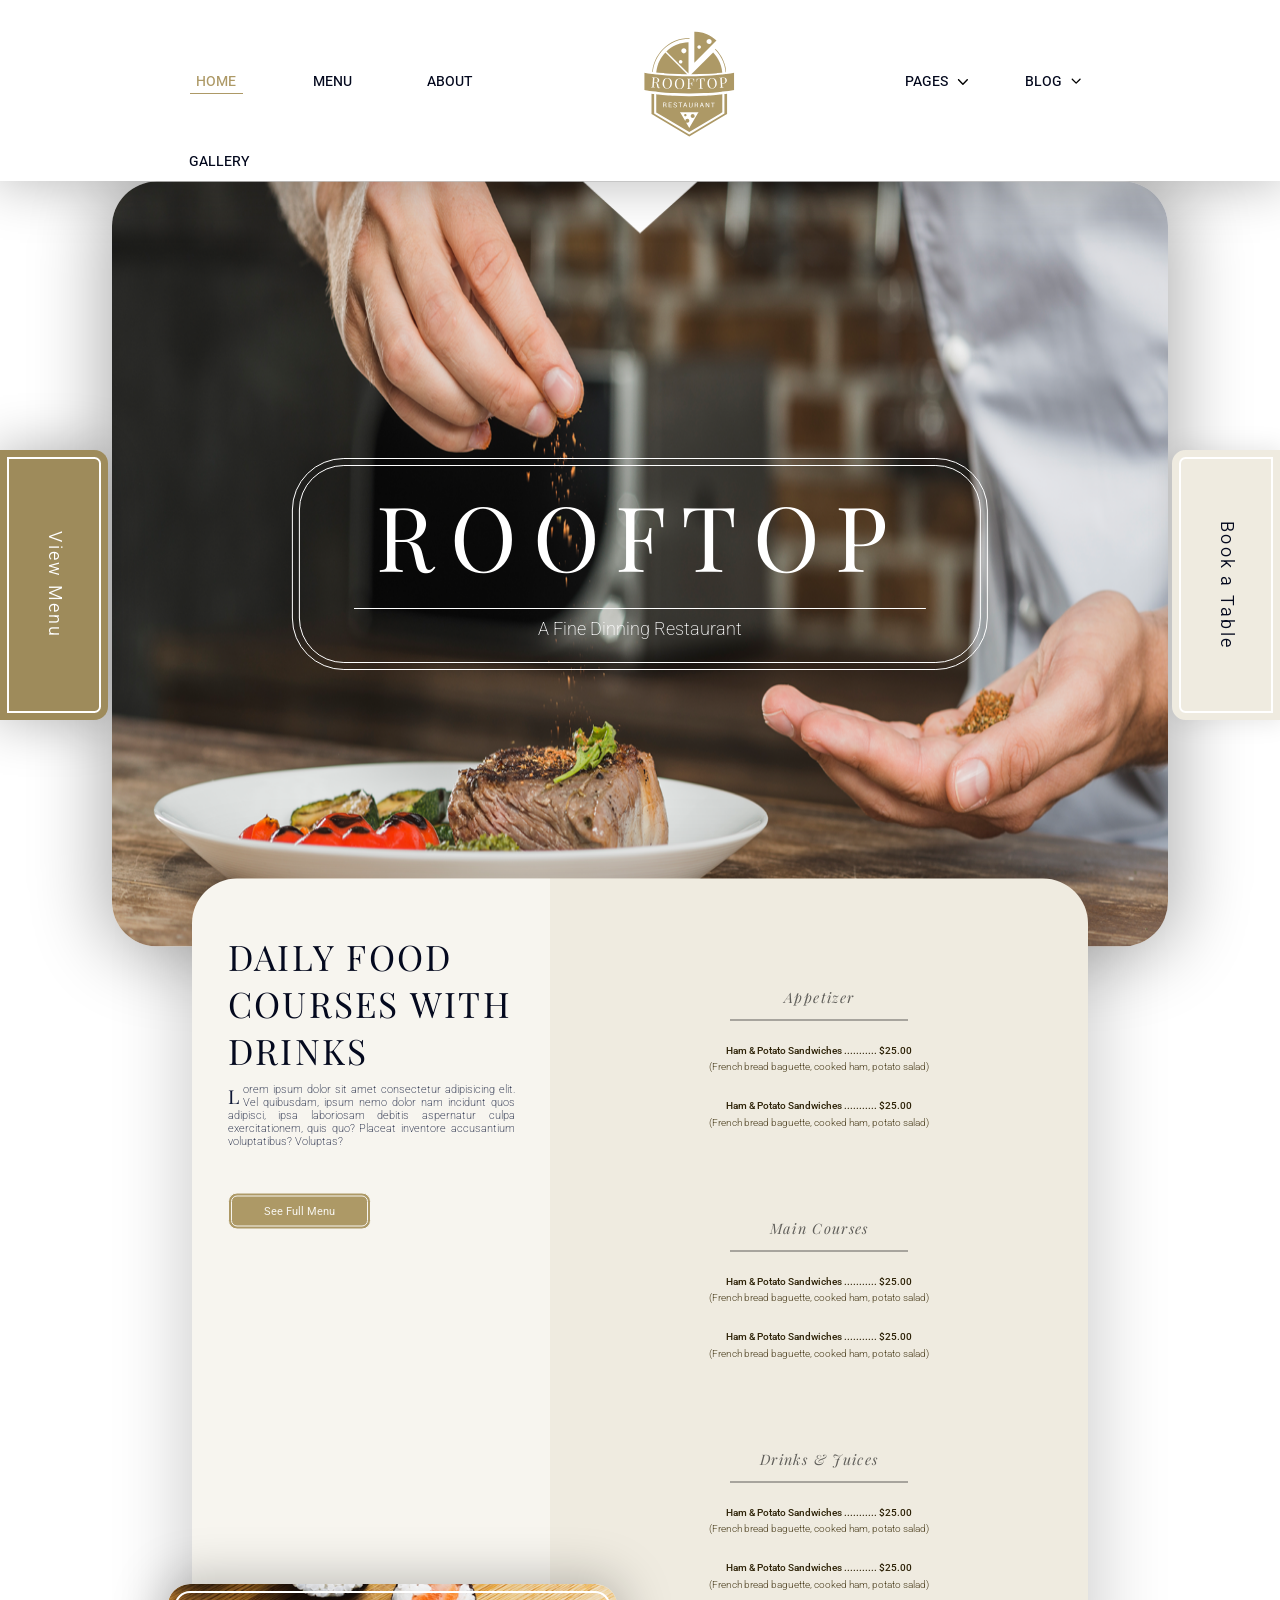
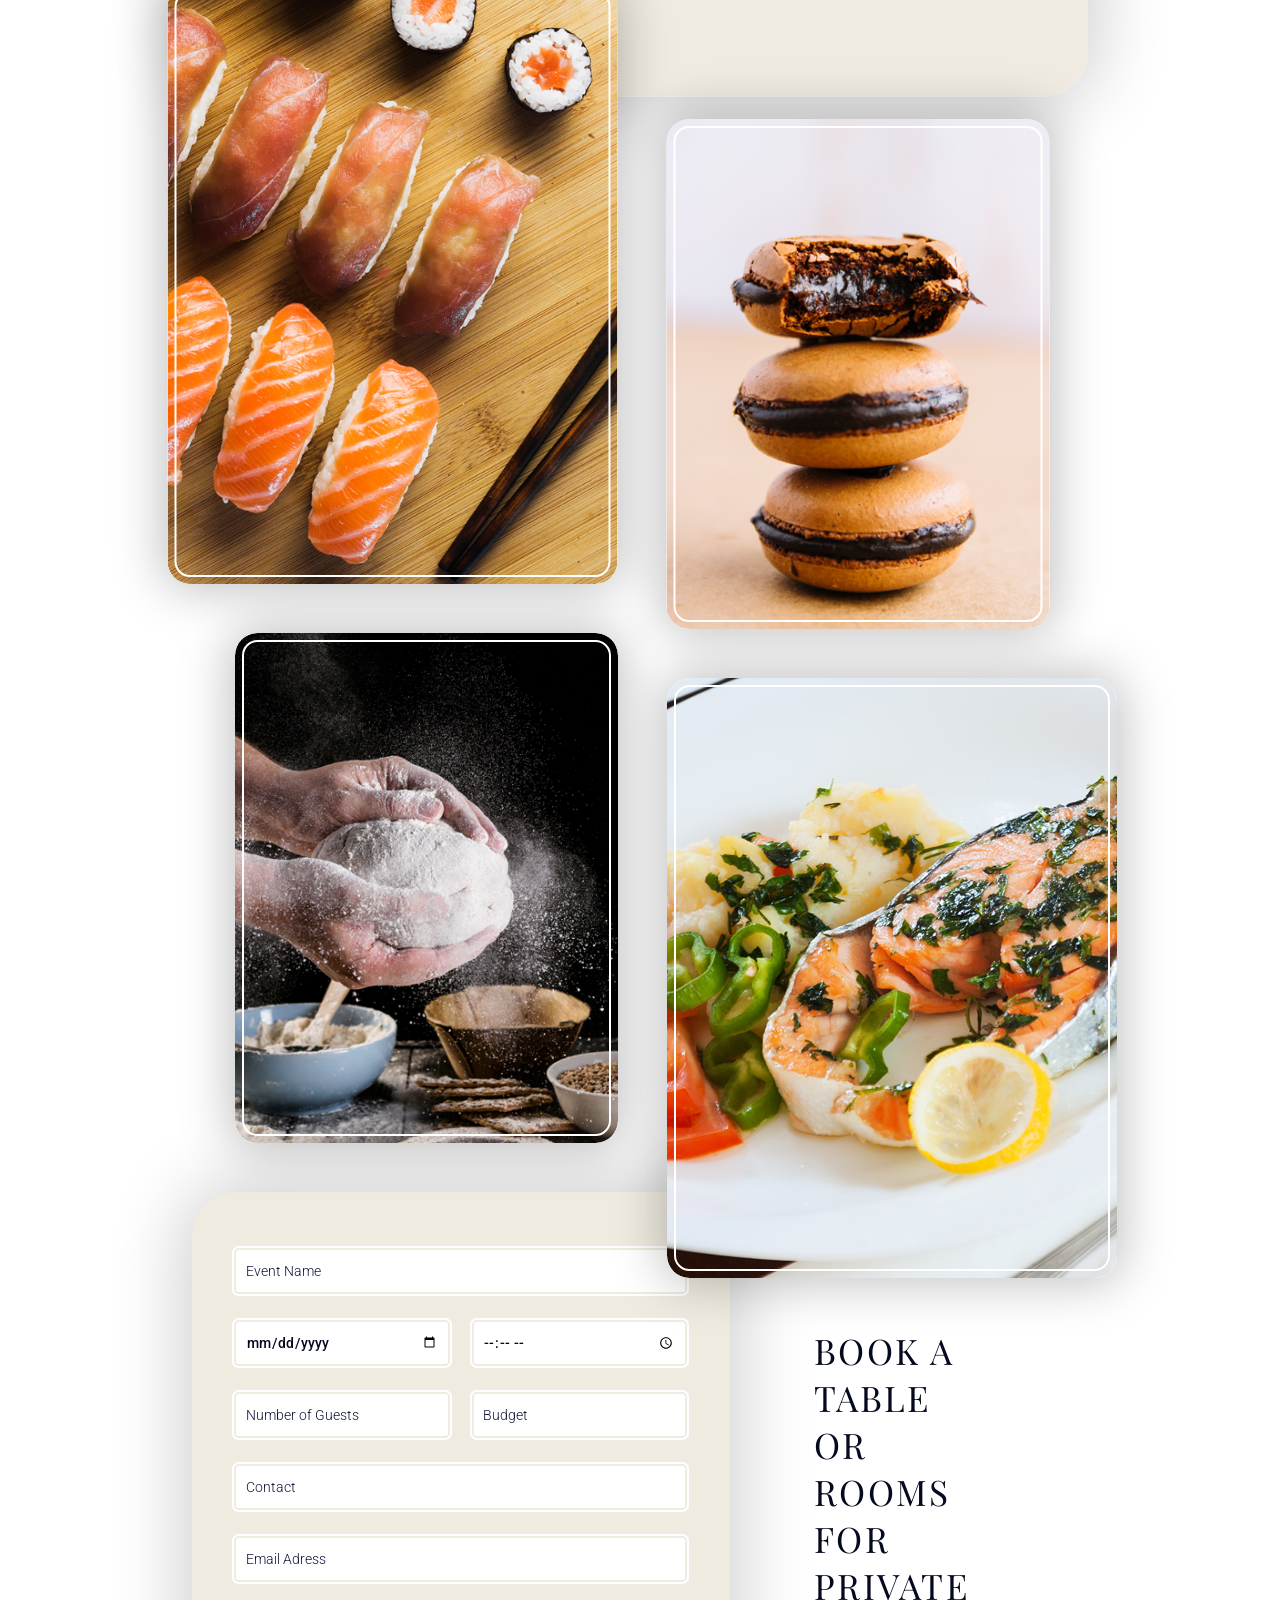
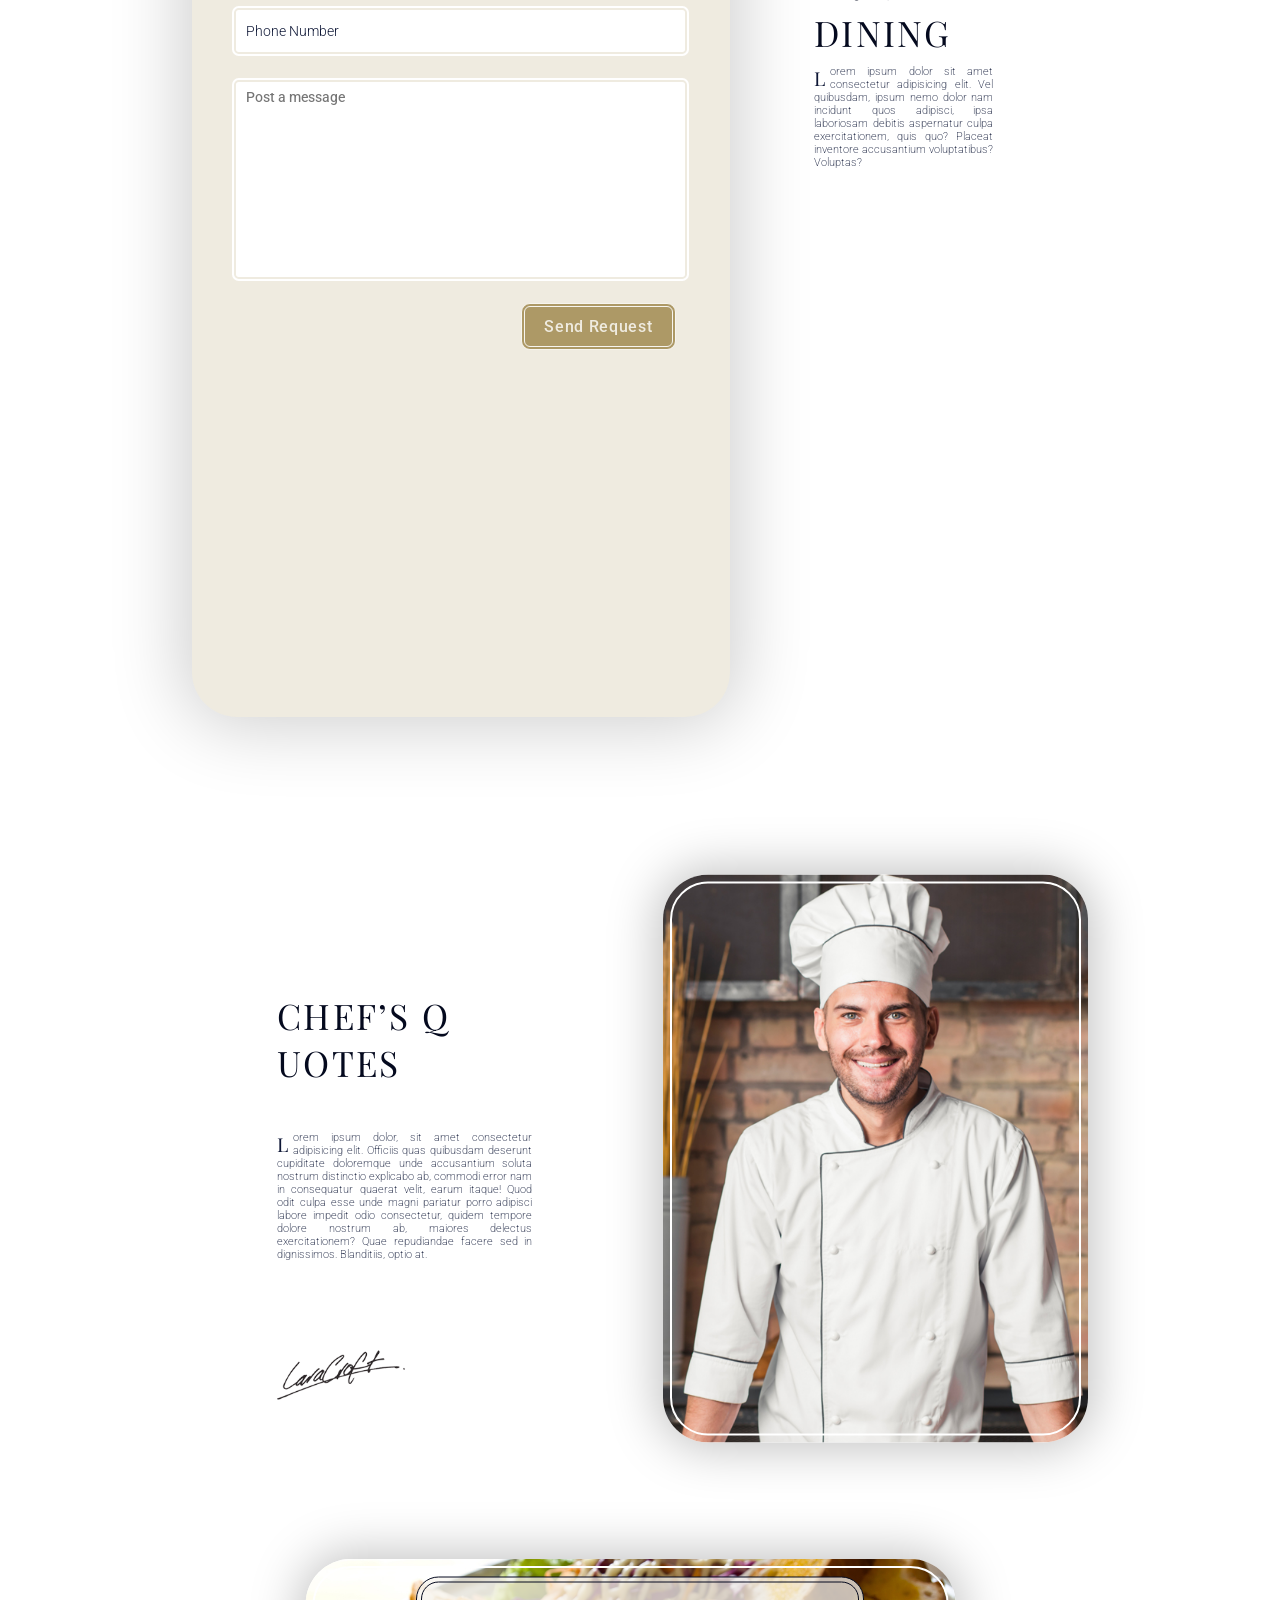
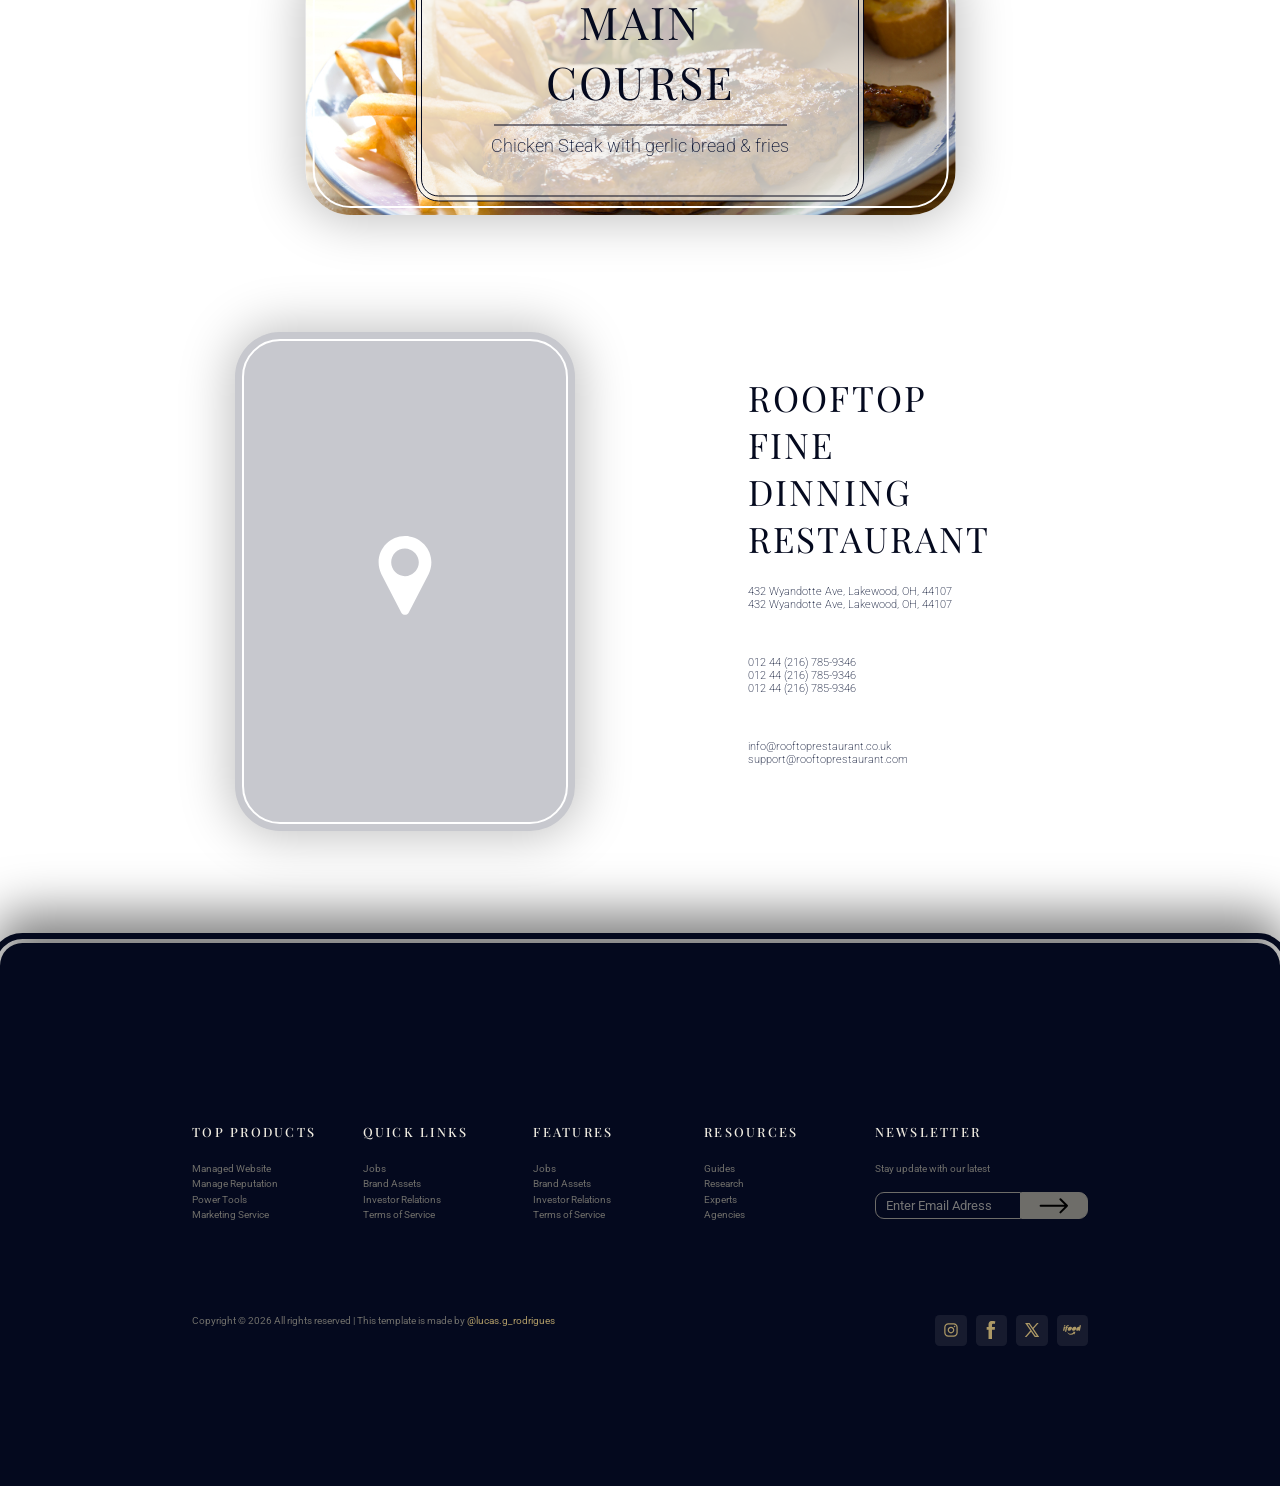
<file: index.html>
<!DOCTYPE html>
<html lang="en">

<head>
	<meta charset="UTF-8">
	<meta name="viewport" content="width=device-width, initial-scale=1.0">
	<title>| Rooftop Restaurant</title>
	<link rel="stylesheet" href="main.css">
	<link rel="shortcut icon" href="img/logo.png" type="image/x-icon">

	<link rel="preconnect" href="https://fonts.googleapis.com">
	<link rel="preconnect" href="https://fonts.gstatic.com" crossorigin>
	<link href="https://fonts.googleapis.com/css2?family=Roboto:ital,wght@0,100..900;1,100..900&display=swap"
		rel="stylesheet">

	<link rel="preconnect" href="https://fonts.googleapis.com">
	<link rel="preconnect" href="https://fonts.gstatic.com" crossorigin>
	<link
		href="https://fonts.googleapis.com/css2?family=Playfair+Display:ital,wght@0,400..900;1,400..900&family=Roboto:ital,wght@0,100..900;1,100..900&display=swap"
		rel="stylesheet">
</head>

<body>
	<div class="fixedNavigation Menu">
		<a href="">
			<h1>
				View Menu
			</h1>
		</a>
	</div>

	<div class="fixedNavigation Table">
		<a href="">
			<h1>
				Book a Table
			</h1>
		</a>
	</div>



	<header>
		<div>
			<ul>
				<li>
					<a href="index.html" class="currentPage" draggable="false">
						Home
					</a>
				</li>
				<li>
					<a href="menu.html" draggable="false">
						Menu
					</a>
				</li>
				<li>
					<a href="about.html" draggable="false">
						About
					</a>
				</li>
				<li>
					<a href="index.html" draggable="false">
						<?xml version="1.0" encoding="utf-8"?>
						<!-- Generator: Adobe Illustrator 19.0.0, SVG Export Plug-In . SVG Version: 6.00 Build 0)  -->
						<svg version="1.1" id="Camada_1" xmlns="http://www.w3.org/2000/svg"
							xmlns:xlink="http://www.w3.org/1999/xlink" x="0px" y="0px" viewBox="0 0 612 792"
							style="enable-background:new 0 0 612 792;" xml:space="preserve">
							<style type="text/css">
								.st0 {
									fill: #AD9966;
								}

								.st1 {
									filter: url(#Adobe_OpacityMaskFilter);
								}

								.st2 {
									mask: url(#SVGID_1_);
								}

								.st3 {
									filter: url(#Adobe_OpacityMaskFilter_1_);
								}

								.st4 {
									fill: #010002;
								}

								.st5 {
									mask: url(#SVGID_2_);
									fill: #AD9966;
								}
							</style>
							<g>
								<path class="st0" d="M397,581.9l-5.2-14.5l-5.5,14.6L397,581.9L397,581.9z M397,581.9l-5.2-14.5l-5.5,14.6L397,581.9L397,581.9z
		 M397,581.9l-5.2-14.5l-5.5,14.6L397,581.9L397,581.9z M397,581.9l-5.2-14.5l-5.5,14.6L397,581.9L397,581.9z M397,581.9l-5.2-14.5
		l-5.5,14.6L397,581.9L397,581.9z M397,581.9l-5.2-14.5l-5.5,14.6L397,581.9L397,581.9z M397,581.9l-5.2-14.5l-5.5,14.6L397,581.9
		L397,581.9z" />
								<path class="st0" d="M563.2,501.5v137.4l-18,10.7l-8.3,4.9L306,791.9L75.1,654.5l-7.8-4.6l-18-10.7V501.6c5.9,0.8,11.9,1.6,18,2.3
		v131.9l5,3l2.8,1.6L306,777.9l230.9-137.4l2.8-1.6l5.5-3.3V503.9C551.3,503.1,557.3,502.4,563.2,501.5z" />
								<path class="st0" d="M437.6,586.4l0.1,0.2h0.1v-0.4C437.7,586.3,437.7,586.3,437.6,586.4z M170.4,583.8v6.5h10.5
		C177.3,588.2,173.8,586,170.4,583.8z M523.1,506.5c-2.1,0.2-4.3,0.5-6.4,0.7c-9.8,1-19.8,2-29.9,2.9c-12,1.1-24.3,2-36.7,2.9
		c-4.4,0.3-8.9,0.6-13.4,0.9c-10.3,0.6-20.8,1.2-31.4,1.7c-30.4,1.3-62,2.1-94.2,2.2c-1.7,0-3.3,0-5,0s-3.3,0-5,0
		c-32.2-0.1-63.7-0.8-94.2-2.2c-10.6-0.5-21.1-1-31.4-1.7h0c-4.5-0.3-9-0.6-13.4-0.9c-12.4-0.8-24.6-1.8-36.6-2.9
		c-10.1-0.9-20.1-1.9-29.9-2.9c-2.2-0.2-4.3-0.5-6.4-0.7c-2.6-0.3-5.1-0.6-7.6-0.9v122.6l17.8,10.6l206.8,123l206.8-123l17.8-10.7
		V505.6C528.1,505.9,525.6,506.2,523.1,506.5z M389.9,561.8h3.7l7,18.5l5.2,13.5h-4.5l-3-8.2h-13.4l-0.5,1.4l-2.5,6.8h-4.4l1.9-5
		L389.9,561.8z M362.4,593.9c-0.6-0.5-0.9-1.2-1.1-2.2s-0.2-2-0.2-3v-2.9c0-1.7-0.5-3.1-1.5-4.2c-1-1-2.4-1.6-4.1-1.6h-8v13.9h-4.3
		v-32h11.7c3.5,0,6.2,0.8,8,2.3c1.2,1.1,2.1,2.5,2.5,4.2c0.2,0.8,0.3,1.7,0.3,2.6c0,1.6-0.4,3.1-1.3,4.3c-0.9,1.2-2.1,2.2-3.8,2.9
		c1.8,0.6,3,1.5,3.8,2.8c0.8,1.3,1.1,2.9,1.1,4.8v3c0,1,0.1,1.9,0.3,2.7c0.1,0.5,0.4,1,0.6,1.3c0.1,0.2,0.3,0.4,0.5,0.6v0.5H362.4z
		 M304.2,561.8h4.4v21.7c0,2.4,0.7,4.3,2.1,5.5c0.1,0.1,0.2,0.2,0.3,0.3c1.3,1.1,3.1,1.7,5.2,1.7c2.4,0,4.3-0.6,5.7-1.9
		c1.5-1.3,2.2-3.1,2.2-5.5v-21.7h4.3v21.7c0,3.5-1.1,6.2-3.4,8s-5.2,2.8-8.9,2.8c-1.9,0-3.6-0.3-5.1-0.8c-1.3-0.5-2.5-1.1-3.5-2
		c-2.2-1.9-3.3-4.5-3.3-8V561.8z M276.8,561.8h3.7l12.2,32h-4.4l-3-8.2h-13.4l-3,8.2h-4.4L276.8,561.8z M232.9,561.8h24.9v3.4h-10.3
		v28.6h-4.3v-28.6h-10.3V561.8z M202.5,563.8c2-1.7,4.7-2.5,7.9-2.5c3.5,0,6.3,1,8.4,2.9c2.1,1.9,3.1,4.1,3,6.7l-0.1,0.1h-4.1
		c0-1.9-0.6-3.4-1.9-4.5c-1.2-1.2-3-1.7-5.3-1.7c-2.2,0-3.8,0.5-5,1.5c-1.2,1-1.7,2.2-1.7,3.8c0,1.4,0.6,2.5,1.9,3.5
		c1.2,0.9,3.3,1.8,6.1,2.5c3.4,0.8,5.9,2.1,7.7,3.7c1.5,1.4,2.3,3,2.5,5c0,0.3,0.1,0.7,0.1,1c-0.1,2.5-1.1,4.6-3.2,6.2
		c-2.1,1.6-4.9,2.3-8.3,2.3c-3.2,0-6-0.9-8.5-2.6s-3.6-4-3.6-7v-0.1h4.1c0,2,0.8,3.6,2.3,4.7c1.5,1.1,3.4,1.6,5.6,1.6
		c2.2,0,3.9-0.5,5.2-1.4c1.3-0.9,1.9-2.2,1.9-3.7c0-1.3-0.4-2.4-1.3-3.3c-0.1-0.1-0.2-0.2-0.3-0.4c-1.1-1-3-1.8-5.8-2.5
		c-0.1,0-0.3-0.1-0.4-0.1c0,0,0,0,0,0c-3.2-0.8-5.6-1.9-7.5-3.5c-0.2-0.2-0.4-0.3-0.5-0.5c0,0,0,0,0,0c-1.5-1.5-2.3-3.2-2.3-5.4
		C199.4,567.6,200.4,565.5,202.5,563.8z M152.1,593.8h-4.5c-0.6-0.5-0.9-1.2-1.1-2.2s-0.2-2-0.2-3v-2.9c0-1.7-0.5-3.1-1.5-4.2
		c-1-1-2.4-1.6-4.1-1.6h-8v13.9h-4.3v-32H140c0.6,0,1.2,0,1.7,0.1c2.7,0.2,4.8,1,6.3,2.2c1.5,1.3,2.5,3.1,2.7,5.4
		c0.1,0.5,0.1,0.9,0.1,1.4c0,1.6-0.4,3-1.2,4.2c0,0,0,0.1-0.1,0.1c-0.9,1.2-2.1,2.2-3.8,2.9c1.8,0.6,3,1.5,3.8,2.8
		c0.8,1.3,1.2,2.9,1.2,4.8v3c0,1,0.1,1.9,0.3,2.7c0.2,0.8,0.6,1.4,1.1,1.9V593.8z M166,593.8v-32h21v3.4h-16.6v10.3H185v3.4h-14.6
		v11.4h16.9v3.5H166z M361.3,638.9l-55.3,95l-22.5-38.7c2.5,2.4,5.8,3.9,9.5,3.9c7.5,0,13.5-6,13.5-13.5s-6-13.5-13.5-13.5
		s-13.5,6-13.5,13.5c0,1.2,0.2,2.4,0.5,3.6l-29.3-50.3l-5.1-8.7h120.9L361.3,638.9z M367.6,628.2H244.4l-1.9-3.3h127L367.6,628.2z
		 M442.1,593.8h-4.2l-0.7-1.2l-2.7-4.3l-12-19.2l-0.1,0.1v24.7H418v-32h4.3l3.1,5l12.2,19.5l0.1,0.2h0.1v-24.7h4.3V593.8z
		 M479,565.3h-10.3v28.6h-4.3v-28.6h-10.3v-3.4H479V565.3z M170.4,583.8v6.5h10.5C177.3,588.2,173.8,586,170.4,583.8z M437.6,586.4
		l0.1,0.2h0.1v-0.4C437.7,586.3,437.7,586.3,437.6,586.4z" />
								<path class="st0" d="M361.4,570.9c0,1.9-0.5,3.3-1.6,4.2s-2.8,1.4-5.3,1.4h-6.8v-11.3h7.3c2.2,0,3.8,0.5,4.9,1.5
		C360.8,567.8,361.4,569.1,361.4,570.9z" />
								<polygon class="st0" points="284,582 273.3,582 278.6,567.4 278.7,567.4 	" />
								<path class="st0" d="M146.3,570.9c0,1.9-0.5,3.3-1.6,4.2s-2.8,1.4-5.3,1.4h-6.8v-11.3h7.3c2.2,0,3.8,0.5,4.9,1.5
		C145.8,567.8,146.3,569.1,146.3,570.9z" />
								<path class="st0"
									d="M342.8,652.4c0,7.5-6,13.5-13.5,13.5s-13.5-6-13.5-13.5s6-13.5,13.5-13.5S342.8,645,342.8,652.4z" />
								<path class="st0"
									d="M287.6,647c0,4.5-3.6,8.1-8.1,8.1s-8.1-3.6-8.1-8.1s3.6-8.1,8.1-8.1S287.6,642.5,287.6,647z" />
							</g>
							<g>
								<path class="st0" d="M168.5,400.9c-3.2-2.9-6.8-4.5-10.8-4.7c-4.3-0.2-8,1.1-11.3,3.9s-6,6.7-8,11.8c-2,5.1-3.2,11-3.6,17.8
		c-0.4,6.9,0.3,13,2,18.3c1.7,5.2,4.2,9.3,7.4,12.3s6.9,4.5,11,4.7c4.4,0.2,8.2-1.1,11.5-3.9s6-6.8,8-11.9s3.1-11.1,3.3-17.8
		c0.3-7-0.5-13.1-2.2-18.3C174.1,407.9,171.6,403.8,168.5,400.9z" />
								<path class="st0" d="M251.4,403.3c-3.2-2.8-6.9-4.3-11-4.4c-4.3-0.1-8,1.3-11.2,4.2c-3.2,2.9-5.8,6.9-7.7,12s-2.9,11.1-3.1,17.9
		c-0.2,6.9,0.6,13,2.5,18.2c1.8,5.2,4.4,9.2,7.7,12.1s7,4.3,11.1,4.4c4.4,0.1,8.2-1.3,11.4-4.2c3.3-2.9,5.8-6.9,7.7-12.1
		c1.8-5.2,2.8-11.2,2.9-17.9c0.1-7-0.8-13.1-2.7-18.2C257.2,410.2,254.6,406.2,251.4,403.3z" />
								<path class="st0" d="M479.1,411.1c-2.2-5-5-8.8-8.5-11.4c-3.4-2.6-7.2-3.8-11.2-3.6c-4.3,0.2-7.9,1.8-10.9,4.9s-5.3,7.3-6.8,12.5
		s-2.2,11.3-1.9,18.1c0.3,6.9,1.5,12.9,3.7,18s5,8.9,8.5,11.5s7.3,3.9,11.4,3.7c4.4-0.2,8.1-1.9,11.1-5c3.1-3.1,5.3-7.3,6.8-12.6
		c1.5-5.3,2-11.3,1.7-18.1C482.6,422.1,481.3,416.1,479.1,411.1z" />
								<path class="st0" d="M73.3,425.6c4.7,0.3,8.3-0.2,10.9-1.5s4.4-3.2,5.5-5.5c1.1-2.4,1.7-5.1,1.9-8.1c0.3-5.2-0.6-9.3-2.9-12.3
		s-6.4-4.7-12.4-5.1c-3-0.2-5,0.2-6,1.2s-1.6,3.3-1.9,6.7c-0.6,8-1.2,16.1-1.8,24.1C69,425.3,70.6,425.4,73.3,425.6z" />
								<path class="st0" d="M546.9,396.9c-2.7-2.9-7-4.1-13-3.7c-3,0.2-4.9,0.9-5.8,2.1c-0.8,1.2-1.1,3.5-0.9,6.9c0.7,9.7,1.3,19.4,2,29
		c2.3-0.2,3.9-0.3,6.7-0.5c4.7-0.3,8.2-1.5,10.6-3.4c2.4-1.9,3.9-4.4,4.5-7.3c0.7-2.9,0.9-6.1,0.6-9.4
		C551.2,404.4,549.6,399.8,546.9,396.9z" />
								<path class="st0" d="M521.2,451.4c-0.2-2.6-0.4-5.3-0.5-7.9c-1.5,4.8-3.2,9.5-5,14.1l-1,2.6c1.8-0.3,3.1-0.5,4-1
		c1.1-0.5,1.9-1.3,2.2-2.5C521.2,455.5,521.3,453.7,521.2,451.4z M378.5,400.8c-2.1,0-3.2,0.1-5.3,0.1c-4.1,0.1-7.1,0.7-9.1,1.9
		s-3.3,3.2-4.1,5.8c-0.8,2.6-1.3,6.3-1.7,10.9h-1.7l22.8,22.8C379.1,428.5,378.8,414.6,378.5,400.8z M335.1,408.8
		c-0.8-2.6-2.2-4.6-4.2-5.7c-1.6-0.9-3.7-1.4-6.5-1.6l11.8,11.8C335.9,411.6,335.5,410.1,335.1,408.8z M301,499.2c1.7,0,3.3,0,5,0
		s3.3,0,5,0v-30.3h-10V499.2z M307.6,458.6c0,2.4,0.3,4.1,0.8,5.3c0.4,1.1,1.3,1.8,2.6,2.3V436h-3.4V458.6z M308.1,404.3
		c-0.4,1.1-0.6,2.9-0.6,5.4v24.2h3.5v-32.1c-0.2,0-0.4,0.1-0.6,0.2C309.2,402.4,308.5,403.1,308.1,404.3z M65.6,438
		c-0.3,3.9-0.6,7.8-0.8,11.6c-0.1,1.4-0.1,2.6-0.1,3.5c0,0.7,0.1,1.3,0.3,1.8c0.2,0.6,0.4,1.2,0.8,1.6c0.3,0.4,0.8,0.7,1.4,0.9
		c1,0.5,2.6,0.8,4.7,1.1C69.5,451.8,67.4,444.9,65.6,438z M559,366.9c-1.7,0.2-3.3,0.4-5,0.7c-7.6,1-15.3,1.9-23.2,2.8
		c-1.9,0.2-3.9,0.4-5.8,0.7c-43.5,4.8-90.6,8.2-140.1,10c-21.4,0.8-43.2,1.2-65.4,1.4c-4.5,0-9,0-13.5,0s-9,0-13.5,0
		c-22.1-0.1-43.8-0.6-65.1-1.4c-49.4-1.8-96.4-5.2-139.8-10c-2.2-0.2-4.3-0.5-6.5-0.7c-7.8-0.9-15.6-1.9-23.2-2.8
		c-1.7-0.2-3.3-0.4-5-0.7c-18.5-2.5-36.1-5.2-53-8.2v116.9c24.4,4.3,50.5,8.1,78.2,11.3c2,0.2,4,0.5,6,0.7c9.1,1,18.5,2,27.9,2.9
		c21.6,2.1,44.1,3.8,67.1,5.2c4.5,0.3,9,0.5,13.5,0.8c4.6,0.2,9.3,0.5,14,0.7c30.5,1.4,62,2.1,94.2,2.2c1.7,0,3.3,0,5,0s3.3,0,5,0
		c32.2-0.1,63.8-0.9,94.2-2.2c4.7-0.2,9.3-0.4,14-0.7c4.5-0.2,9-0.5,13.5-0.8c23.1-1.4,45.5-3.1,67.1-5.2c9.5-0.9,18.8-1.9,27.9-2.9
		c2-0.2,4-0.5,6-0.7c27.7-3.2,53.9-7,78.2-11.3V358.7C595.2,361.7,577.5,364.4,559,366.9z M97.9,463.7c-2.5-0.2-4.6-1-6.4-2.6
		c-1.8-1.6-3-4.5-3.7-8.7c-0.6-4-0.9-6-1.6-10c-0.4-2.9-0.9-5.3-1.6-7.4c-0.6-2.1-1.6-3.8-2.9-5.1c-1.3-1.3-3.2-2-5.9-2.2
		c-3-0.2-4.9-0.3-7.2-0.5c-0.7-0.1-1.4-0.1-2.2-0.2c-0.2,3.6-0.5,7.3-0.8,10.9v0c-0.3,3.9-0.6,7.8-0.8,11.6
		c-0.1,1.4-0.1,2.6-0.1,3.5c0,0.7,0.1,1.3,0.3,1.8c0.2,0.6,0.4,1.2,0.8,1.6c0.3,0.4,0.8,0.7,1.4,0.9c1,0.5,2.6,0.8,4.7,1.1
		c0.1,0,0.3,0,0.4,0.1c0,0.3-0.1,0.6-0.1,0.8c0,0.4,0,0.7,0,1.2c-1.4-0.2-3.1-0.4-5.2-0.6c-0.2,0-0.4,0-0.6-0.1
		c-2.3-0.2-4.6-0.4-7-0.6c-2.6-0.2-5.1-0.4-7.3-0.5c-2.3-0.1-4.1-0.2-5.5-0.2c0.1-0.8,0.1-1.2,0.2-2c2.3,0,4-0.1,5.2-0.4
		s2-1,2.5-2.2c0.5-1.1,0.8-2.9,1-5.2c0.6-8.2,1.2-16.4,1.9-24.6c0.6-7.6,1.2-15.1,1.7-22.7c0-0.4,0.1-0.9,0.1-1.3
		c0.2-2.4,0.1-4.2-0.2-5.4c-0.1-0.5-0.3-0.9-0.6-1.3c-0.4-0.5-0.9-0.9-1.5-1.2c-0.9-0.4-2.1-0.7-3.6-0.9c-0.4-0.1-0.9-0.1-1.4-0.2
		c0.1-0.8,0.1-1.2,0.2-2c0.3,0,0.7,0.1,1.1,0.1c1.2,0.1,2.7,0.3,4.3,0.5c0.2,0,0.5,0,0.7,0.1c2,0.2,4,0.4,5.9,0.5
		c3.1,0.2,6,0.4,8.9,0.5c2.8,0.1,4.8,0.2,6,0.3c0.9,0.1,1.7,0.1,2.6,0.3c4.2,0.5,7.7,1.5,10.5,3c3.4,1.7,5.9,3.9,7.5,6.6
		c1.6,2.7,2.3,5.6,2.1,8.9c-0.1,2-0.6,4-1.6,6.2c-0.9,2.2-2.4,4.2-4.5,6c-2.1,1.8-4.8,3.3-8.3,4.3c-0.2,0-0.4,0.1-0.6,0.1
		c-1.6,0.4-3.5,0.8-5.4,1c0.4,0.1,0.7,0.2,1.1,0.2c1.9,0.4,3.6,1,5,1.6c1.8,0.8,3.3,1.8,4.3,3c1.8,2.1,3.1,5.1,3.8,9.3
		c0.7,4.1,1.1,6.1,1.9,10.2c0.5,2.9,1,5,1.7,6.4c0.6,1.3,1.7,2,3.1,2c1.1,0,2.1-0.3,2.9-0.9c0.8-0.6,1.7-1.4,2.6-2.5
		c0.6,0.5,0.9,0.7,1.4,1.2c-1.6,2-3.2,3.5-4.7,4.5c-1.4,0.9-3.2,1.3-5.6,1.2C98.5,463.7,98.2,463.7,97.9,463.7z M171.5,462.8
		c-4.9,2.9-10.5,4.2-16.8,3.9c-6.4-0.3-11.9-2-16.5-5c-4.6-3.1-8.1-7.3-10.5-12.8c-0.2-0.6-0.5-1.2-0.7-1.7
		c-1.8-5-2.6-10.9-2.2-17.7c0.3-6.2,1.6-11.8,3.8-16.5c0.4-0.8,0.8-1.7,1.3-2.5c3-5.4,6.9-9.4,11.8-12.3c4.9-2.8,10.3-4.1,16.4-3.8
		c6.2,0.3,11.6,1.9,16.2,4.9c4.6,3,8.1,7.2,10.5,12.6c2.4,5.4,3.5,11.9,3.2,19.4c-0.3,7.3-1.8,13.7-4.7,19.1
		C180.4,455.8,176.5,460,171.5,462.8z M267.5,452.5c-2.8,5.5-6.6,9.7-11.5,12.7s-10.4,4.5-16.7,4.3c-5.9-0.1-11.1-1.5-15.6-4
		c-0.4-0.2-0.7-0.4-1.1-0.6c-2.6-1.6-4.8-3.6-6.7-5.9c-1.6-2-3-4.2-4.1-6.6c-2.5-5.4-3.6-11.8-3.4-19.3c0-1.9,0.2-3.7,0.4-5.4
		c0.7-5.1,2.1-9.7,4.2-13.8c0.8-1.5,1.7-2.9,2.6-4.2c2.5-3.4,5.4-6.2,8.9-8.4c4.8-3,10.2-4.4,16.3-4.3c6.2,0.1,11.7,1.6,16.3,4.5
		c3.3,2,6.1,4.7,8.3,8c0.9,1.3,1.7,2.8,2.5,4.3c0.8,1.7,1.5,3.5,2,5.4c1.2,4.1,1.8,8.7,1.7,13.9C271.6,440.6,270.2,447,267.5,452.5z
		 M337.1,419.6c-0.3-2.4-0.6-4.5-0.9-6.3c-0.3-1.7-0.7-3.2-1.1-4.5c-0.8-2.6-2.2-4.6-4.2-5.7c-1.6-0.9-3.7-1.4-6.5-1.6
		c-0.8-0.1-1.7-0.1-2.7-0.1h-6.2c-1.9,0-3.4,0.1-4.5,0.4c-0.2,0-0.4,0.1-0.6,0.2c-1.2,0.4-1.9,1.1-2.3,2.3c-0.4,1.1-0.6,2.9-0.6,5.4
		v24.2h7.3c2.2,0,3.9-0.5,5-1.3c1.2-0.9,2-2,2.5-3.4c0.5-1.4,0.9-2.8,1.1-4.3c0.2-1.5,0.4-2.8,0.6-4h2.3c-0.2,3.7-0.3,6.6-0.3,8.6
		s0.1,3.8,0.1,5.4c0,1.6,0.1,3.4,0.1,5.4c0.1,2,0.3,4.8,0.6,8.6h-2.3c-0.3-2.1-0.6-4.1-1-6.1s-1.2-3.6-2.4-4.9
		c-1.2-1.3-3.3-1.9-6.1-1.9h-7.4v22.6c0,2.4,0.3,4.1,0.8,5.3c0.4,1.1,1.3,1.8,2.6,2.3c0.1,0,0.3,0.1,0.4,0.1
		c1.5,0.4,3.6,0.6,6.4,0.8v2c-1.7-0.1-4-0.2-6.6-0.2h-15.4c-2.3,0-4.1,0.1-5.5,0.2v-2c2.3-0.1,4-0.4,5.2-0.8c1.2-0.4,2-1.2,2.4-2.4
		c0.4-1.2,0.6-2.9,0.6-5.3c0-16.3,0.1-32.5,0.1-48.8c0-2.4-0.2-4.2-0.6-5.4c-0.4-1.1-1.2-1.9-2.3-2.4c-1.1-0.4-2.8-0.7-5.1-0.8v-2
		c2.4,0.1,5,0.1,7.7,0.2c0.9,0,1.8,0,2.7,0c1.8,0,3.6,0.1,5.3,0.1h12.9c1,0,2.1,0,3.2,0c2.2,0,4.6,0,7.1-0.1
		c2.4-0.1,4.7-0.1,6.8-0.2c1.2,0,2.4-0.1,3.5-0.1c-0.1,1.1-0.2,2.3-0.3,3.3c-0.1,1.3-0.2,2.6-0.2,3.9c-0.2,2.3-0.2,4.1-0.2,5.3
		c0,1.6,0.1,3,0.1,4.4c0,0.1,0,0.2,0,0.3c0.1,1.3,0.2,2.3,0.2,3.3H337.1z M388.9,456.4c0.1,2.6,0.4,4.6,0.9,5.9s1.5,2.2,3,2.6
		c1.5,0.4,3.6,0.7,6.5,0.7c0,0.8,0,1.2,0.1,2c-1.7-0.1-4-0.1-6.6-0.1c-0.8,0-1.6,0-2.4,0c-1.9,0-3.8,0.1-5.7,0.2
		c-3,0.1-5.9,0.1-8.5,0.2c-2.6,0.1-4.8,0.2-6.4,0.4v-2c2.8-0.2,5-0.5,6.4-1c1.5-0.5,2.4-1.4,2.9-2.7c0.5-1.3,0.7-3.2,0.6-5.8v-0.1
		c-0.1-4.8-0.2-9.6-0.3-14.4c-0.3-13.8-0.6-27.7-0.9-41.5c-2.1,0-3.2,0.1-5.3,0.1c-4.1,0.1-7.1,0.7-9.1,1.9s-3.3,3.2-4.1,5.8
		c-0.8,2.6-1.3,6.3-1.7,10.9H356c0-0.2,0-0.4,0-0.5c0.1-0.9,0.2-2,0.2-3v-4.4c0-1.2-0.1-3-0.2-5.4c-0.1-2.3-0.4-4.7-0.7-7.2h9
		c3.2,0,6.5,0,9.8-0.1c3.3-0.1,6.3-0.1,9-0.2c2.7-0.1,5.7-0.1,8.9-0.2c2.4-0.1,4.9-0.2,7.5-0.3c0.8,0,1.6-0.1,2.3-0.1
		c3.3-0.2,6.3-0.3,9-0.5c-0.2,2.5-0.3,4.9-0.3,7.2v5.4c0.1,1.6,0.1,3,0.2,4.4c0.1,1.4,0.2,2.6,0.3,3.6c-1.1,0.1-1.5,0.1-2.5,0.2
		c-0.6-4.6-1.3-8.2-2.2-10.8c-0.9-2.6-2.3-4.5-4.3-5.6c-1.3-0.7-3-1.2-5.1-1.4c-1.2-0.1-2.6-0.2-4.1-0.1c-2.1,0.1-3.2,0.1-5.3,0.1
		c0.5,17,0.8,34.1,1.3,51.2C388.8,453.3,388.9,454.8,388.9,456.4z M490,447.6c-2.4,5.6-5.9,10.1-10.6,13.5c-1.8,1.2-3.6,2.2-5.6,3.1
		c-3.3,1.4-6.9,2.2-10.8,2.3c-6.4,0.3-12-0.9-16.9-3.5c-1.8-1-3.5-2.1-5.1-3.5c-2.6-2.2-4.8-5-6.5-8.2c-2.8-5.2-4.4-11.5-4.7-19
		c-0.3-7.3,0.8-13.8,3.3-19.4c2.5-5.6,6-10,10.6-13.3c4.6-3.3,9.9-5.1,16-5.3c6.2-0.3,11.8,0.8,16.6,3.4c4.8,2.6,8.7,6.4,11.6,11.5
		c2.9,5.1,4.6,11.4,5,19C493.3,435.5,492.4,442,490,447.6z M560.8,416.2c-0.6,2.6-1.8,5.1-3.6,7.5c-0.9,1.1-1.9,2.1-3.1,3.1
		c-1.3,1-2.8,2-4.5,2.8c-0.4,0.2-0.9,0.4-1.4,0.6c-3.1,1.3-6.8,2-11.3,2.4c-3.1,0.2-5,0.3-7.7,0.5c0.4,5.9,0.8,11.8,1.2,17.7
		c0.2,2.4,0.5,4.1,1.1,5.2s1.6,1.9,3.1,2.2c1.3,0.3,3.2,0.4,5.5,0.3c0.3,0,0.7,0,1,0c0.1,0.8,0.1,1.2,0.1,2c-0.6,0-1.2,0-1.8,0
		c-1.4,0-3,0.1-4.8,0.2c-2.7,0.2-5.4,0.3-8.1,0.5c-2.6,0.2-5.1,0.3-7.3,0.5c-2.3,0.2-4,0.4-5.4,0.6c0,0-0.1,0-0.1,0
		c0-0.8-0.1-1.2-0.1-2c0.4,0,0.7-0.1,1.1-0.1c1.8-0.3,3.1-0.5,4-1c1.1-0.5,1.9-1.3,2.2-2.5c0.3-1.2,0.4-3,0.3-5.3
		c-0.2-2.6-0.4-5.3-0.5-7.9c-0.9-13.6-1.8-27.2-2.7-40.8c-0.2-2.4-0.5-4.2-0.9-5.3c-0.5-1.1-1.3-1.9-2.5-2.2
		c-1.2-0.4-2.9-0.5-5.1-0.4c0-0.8-0.1-1.2-0.1-2c1.4,0,3.2-0.1,5.4-0.1c2.2-0.1,4.4-0.2,6.6-0.3c3.1-0.2,6-0.4,8.8-0.7
		c0.1,0,0.1,0,0.2,0c2.7-0.3,4.6-0.4,5.8-0.5c7.3-0.6,13.1,0.6,17.3,3.5c0.3,0.2,0.6,0.4,0.9,0.6c1.5,1.2,2.7,2.5,3.8,3.9
		c1.9,2.7,3,5.9,3.3,9.6C561.6,411.1,561.4,413.6,560.8,416.2z M65.6,438c-0.3,3.9-0.6,7.8-0.8,11.6c-0.1,1.4-0.1,2.6-0.1,3.5
		c0,0.7,0.1,1.3,0.3,1.8c0.2,0.6,0.4,1.2,0.8,1.6c0.3,0.4,0.8,0.7,1.4,0.9c1,0.5,2.6,0.8,4.7,1.1C69.5,451.8,67.4,444.9,65.6,438z
		 M310.4,402c-1.2,0.4-1.9,1.1-2.3,2.3c-0.4,1.1-0.6,2.9-0.6,5.4v24.2h3.5v-32.1C310.8,401.9,310.6,401.9,310.4,402z M307.6,436
		v22.6c0,2.4,0.3,4.1,0.8,5.3c0.4,1.1,1.3,1.8,2.6,2.3V436H307.6z M301,468.9v30.3c1.7,0,3.3,0,5,0s3.3,0,5,0v-30.3H301z
		 M335.1,408.8c-0.8-2.6-2.2-4.6-4.2-5.7c-1.6-0.9-3.7-1.4-6.5-1.6l11.8,11.8C335.9,411.6,335.5,410.1,335.1,408.8z M378.5,400.8
		c-2.1,0-3.2,0.1-5.3,0.1c-4.1,0.1-7.1,0.7-9.1,1.9s-3.3,3.2-4.1,5.8c-0.8,2.6-1.3,6.3-1.7,10.9h-1.7l22.8,22.8
		C379.1,428.5,378.8,414.6,378.5,400.8z M521.2,451.4c-0.2-2.6-0.4-5.3-0.5-7.9c-1.5,4.8-3.2,9.5-5,14.1l-1,2.6c1.8-0.3,3.1-0.5,4-1
		c1.1-0.5,1.9-1.3,2.2-2.5C521.2,455.5,521.3,453.7,521.2,451.4z" />
							</g>
							<defs>
								<filter id="Adobe_OpacityMaskFilter" filterUnits="userSpaceOnUse" x="52.8" y="77.5"
									width="506.4" height="551.7">
									<feFlood style="flood-color:white;flood-opacity:1" result="back" />
									<feBlend in="SourceGraphic" in2="back" mode="normal" />
								</filter>
							</defs>
							<mask maskUnits="userSpaceOnUse" x="52.8" y="77.5" width="506.4" height="551.7"
								id="SVGID_1_">
								<g class="st1">
									<path
										d="M305.8,368.1c-114.9,0-220.7-8.8-305-23.6V766H0.3v26h611.5v-6v-20V344.3C527.3,359.2,421.1,368.1,305.8,368.1z" />
								</g>
							</mask>
							<g class="st2">
								<g>
									<path class="st0"
										d="M293.9,371H81.1c0.6-27,5.9-52.8,15.2-76.6l3.7-9c10.6-24.2,25.4-46.1,43.4-64.9L293.9,371z" />
									<path class="st0"
										d="M224.4,166.3l-9,3.7c-24.2,10.6-46.1,25.4-64.9,43.4L301,363.9V151.1C274,151.6,248.2,157,224.4,166.3z
			 M247.5,295.7c-6.7,0-12.1-5.4-12.1-12.1c0-6.7,5.4-12.1,12.1-12.1s12.1,5.4,12.1,12.1C259.6,290.3,254.2,295.7,247.5,295.7z
			 M269.3,227c-9.5,0-17.3-7.7-17.3-17.3c0-9.6,7.7-17.3,17.3-17.3c9.6,0,17.3,7.7,17.3,17.3C286.6,219.3,278.8,227,269.3,227z" />
									<path class="st0" d="M426.2,96.4l-9-3.7c-23.8-9.3-49.6-14.6-76.6-15.2v212.9l150.5-150.5C472.3,121.8,450.3,107,426.2,96.4z
			 M382.1,191.8c-4.7,4.7-12.4,4.7-17.2,0c-4.7-4.7-4.7-12.4,0-17.2c4.8-4.7,12.4-4.7,17.2,0C386.8,179.3,386.8,187,382.1,191.8z
			 M453.3,158.6c-2.7,2.7-6.1,4.3-9.6,4.8c-5.2,0.8-10.8-0.8-14.8-4.8c-1.8-1.8-3.2-4-4-6.3c-2.2-6.1-0.9-13.2,4-18.1
			c6.7-6.7,17.7-6.7,24.4,0S460,151.9,453.3,158.6z" />
									<path class="st0"
										d="M530.9,371H318.1l150.5-150.5c18,18.8,32.8,40.8,43.4,64.9l3.7,9C525,318.2,530.4,344,530.9,371z" />
									<path class="st0" d="M318.1,381l1.4,1.4l16.8,16.9l20.3,20.3l22.8,22.8l9.4,9.4l43.9,43.9l35.9,35.9c6.5-6.8,12.5-13.9,18.1-21.5
			c4.7-6.3,9.1-12.9,13.1-19.6c4.5-7.7,8.6-15.6,12.2-23.8l1.8-4.3l0.9-2.1l1-2.6c1.8-4.6,3.5-9.4,5-14.1c3.1-9.9,5.5-20.1,7.3-30.5
			v0c1-6.3,1.8-12.6,2.3-19.1c0-0.7,0.1-1.5,0.2-2.2c0.2-3.5,0.4-7.1,0.5-10.7H318.1z M471.3,475.7c-5.2,8-15.8,10.3-23.8,5.2
			c-7.2-4.6-9.8-13.8-6.5-21.4c0.4-0.8,0.8-1.6,1.3-2.4c0.9-1.4,2-2.6,3.1-3.6c5.6-4.9,14-5.8,20.7-1.6c3.5,2.3,5.9,5.5,7.1,9.2
			c0.3,1,0.6,2,0.7,3.1C474.4,468,473.6,472.1,471.3,475.7z M416.6,414.7c-3.6,5.6-11.1,7.3-16.8,3.6c-5.6-3.6-7.3-11.1-3.6-16.8
			c0.2-0.3,0.5-0.7,0.7-1c0.7-0.9,1.6-1.8,2.6-2.4c3.9-2.7,9.2-3,13.5-0.3C418.7,401.4,420.3,409.1,416.6,414.7z" />
									<path class="st0" d="M436.6,513.8l-17.4-17.5l-28.8-28.8l-10.7-10.7l-40.5-40.5l-3-3l-11.8-11.8l-2-2L311,388.1V601
			c17.8-0.4,35-2.8,51.5-7.1c1.3-0.3,2.6-0.7,3.9-1.1c4.4-1.2,8.7-2.6,13-4c1.7-0.6,3.3-1.2,4.9-1.8c1.1-0.4,2.2-0.8,3.2-1.2
			l0.5-0.2l8.5-3.5c0.1,0,0.2-0.1,0.2-0.1c0,0,0.1,0,0.2-0.1c1.2-0.5,2.5-1.1,3.7-1.7c5.9-2.7,11.7-5.7,17.4-9
			c2.5-1.4,5-2.9,7.4-4.4c13-8.1,25.1-17.6,36.1-28.2L436.6,513.8z M363.1,471.9c6.7-0.7,12.6,4.1,13.3,10.8
			c0.7,6.7-4.1,12.7-10.8,13.4c-6.7,0.7-12.7-4.1-13.3-10.8C351.6,478.6,356.4,472.6,363.1,471.9z M365.4,568.4
			c-1.1,2-2.6,3.7-4.4,5.1h0c-1.8,1.4-4,2.5-6.4,3.1h0c-0.8,0.2-1.5,0.3-2.3,0.4c-3.2,0.3-6.3-0.2-9.1-1.5
			c-5.3-2.5-9.2-7.6-9.9-13.8c-1-9.5,5.9-18,15.3-19c9.5-1,18,5.9,19,15.3C368,561.7,367.2,565.3,365.4,568.4z" />
									<path class="st0"
										d="M301,388.1V601c-27-0.6-52.8-5.9-76.6-15.2l-9-3.7c-24.2-10.6-46.1-25.4-64.9-43.4L301,388.1z" />
									<path class="st0" d="M81.1,381c0.1,3.5,0.2,7,0.5,10.5c0.1,0.8,0.1,1.7,0.2,2.5c0.8,9.9,2.2,19.6,4.2,29.1v0
			c0.3,1.2,0.5,2.3,0.8,3.5c0.2,0.9,0.4,1.9,0.7,2.8c2.3,9.7,5.3,19.1,8.9,28.3l2.5,6.1l1.2,2.9c3.6,8.2,7.7,16.2,12.2,23.8
			c4,6.8,8.4,13.4,13.1,19.7c5.6,7.5,11.6,14.7,18.1,21.4l18.5-18.5l17.4-17.4l36.6-36.6l5.8-5.8l70.9-70.9l1.4-1.4H81.1z
			 M121.7,414.8c2.2-1.1,4.6-1.7,6.9-1.8c3-0.2,6.1,0.5,8.7,1.9c3.1,1.6,5.8,4.1,7.5,7.5c4.4,8.5,1,18.9-7.5,23.2
			c-0.4,0.2-0.8,0.4-1.2,0.5c-3,1.3-6.2,1.6-9.2,1.1c-5.3-0.8-10.2-4-12.8-9.2C109.9,429.5,113.2,419.1,121.7,414.8z M210.8,426.9
			c-0.6,0.3-1.3,0.6-2,0.8c-5.5,1.7-11.6-0.7-14.3-6.1c-3-6-0.7-13.3,5.3-16.3c5.7-2.8,12.6-0.9,15.8,4.4c0.2,0.3,0.4,0.6,0.5,0.9
			C219.1,416.5,216.7,423.8,210.8,426.9z" />
								</g>
								<defs>
									<filter id="Adobe_OpacityMaskFilter_1_" filterUnits="userSpaceOnUse" x="52.8"
										y="122.8" width="506.4" height="506.4">
										<feFlood style="flood-color:white;flood-opacity:1" result="back" />
										<feBlend in="SourceGraphic" in2="back" mode="normal" />
									</filter>
								</defs>
								<mask maskUnits="userSpaceOnUse" x="52.8" y="122.8" width="506.4" height="506.4"
									id="SVGID_2_">
									<g class="st3">
										<g>
											<polygon class="st4" points="503.2,180.4 307,377.5 306,98.8 				" />
										</g>
									</g>
								</mask>
								<path class="st5" d="M559,366.9c-2.3-64.2-28.4-124.2-74-169.9c-8.6-8.6-17.7-16.5-27.3-23.7c-4.6-3.5-9.3-6.7-14-9.9
		c-6.1-4-12.4-7.7-18.8-11.1c-26.1-14-54.6-23.2-84.3-27.2c-11.4-1.5-22.9-2.3-34.6-2.3c-67.6,0-131.2,26.4-179,74.2
		c-45.7,45.6-71.8,105.6-74,169.8c-0.1,3.1-0.2,6.1-0.2,9.2c0,4.5,0.1,8.9,0.4,13.3c0,0.7,0.1,1.3,0.1,2c0.7,11.1,2,22.1,4.1,32.8
		c1.9,9.8,4.3,19.5,7.4,28.9c0.4,1.1,0.7,2.2,1.1,3.3c0.4,1.2,0.8,2.3,1.2,3.5c3.2,9.2,7,18.1,11.2,26.8c3.3,6.7,6.9,13.3,10.7,19.7
		c10.5,17.4,23.3,33.7,38,48.5c2.3,2.3,4.7,4.6,7,6.8c1.2,1.2,2.5,2.3,3.7,3.4c2.8,2.5,5.5,4.8,8.4,7.2c1.1,0.9,2.3,1.8,3.4,2.7
		c5.3,4.2,10.8,8.2,16.4,12c1.5,1,2.9,1.9,4.4,2.9c0.2,0.1,0.4,0.3,0.6,0.4c1.9,1.2,3.8,2.4,5.7,3.5c25.4,15.2,53.3,25.7,82.5,31.1
		c8,1.5,16,2.6,24.1,3.3c7.5,0.7,15.1,1,22.7,1c7.6,0,15.2-0.3,22.7-1c8.1-0.7,16.2-1.8,24.1-3.3c29.9-5.6,58.5-16.5,84.4-32.3
		c1.7-1,3.3-2,4.9-3.1c7.7-4.9,15.1-10.3,22.3-16c1.4-1.2,2.9-2.3,4.3-3.5c1.8-1.5,3.6-3.1,5.4-4.7c1.3-1.1,2.5-2.3,3.8-3.4
		c2.4-2.3,4.8-4.6,7.2-6.9c14.8-14.8,27.5-31.1,38.1-48.5c3.9-6.4,7.4-13,10.7-19.7c9.3-19,16.1-39.2,20.4-60
		c1.8-9.1,3.2-18.2,4-27.5c0.7-7.7,1-15.4,1-23.2C559.2,373,559.2,369.9,559,366.9z M540.1,458.5c-0.2,0.7-0.5,1.3-0.7,2
		c-3.4,9.3-7.3,18.3-11.7,27c-3.4,6.7-7.1,13.3-11.1,19.6c-12.8,20.4-28.4,38.9-46.4,54.8c-1.9,1.7-3.9,3.4-5.9,5
		c-7.1,5.9-14.6,11.4-22.3,16.5c-1.4,0.9-2.9,1.9-4.3,2.8c-0.1,0.1-0.1,0.1-0.2,0.2c-1,0.7-2.1,1.3-3.1,1.9
		C397,611.1,353,624.2,306,624.2c-43.1,0-83.6-11-118.9-30.4c-2.1-1.1-4.1-2.3-6.2-3.5c-3.6-2.1-7.1-4.3-10.5-6.5c-1.5-1-3-2-4.4-3
		c-5.2-3.6-10.3-7.4-15.3-11.4c-3.1-2.5-6.1-5-9-7.6c-17.9-15.9-33.6-34.3-46.3-54.7c-4-6.4-7.7-12.9-11.1-19.7
		c-4.6-9.1-8.6-18.5-12.1-28.1c-0.1-0.3-0.2-0.6-0.3-0.9c-2.4-6.7-4.5-13.6-6.3-20.6v0c-3-11.8-5.2-24-6.5-36.4
		c-0.3-2.7-0.5-5.3-0.7-8c-0.1-1.2-0.2-2.4-0.2-3.7c-0.3-4.6-0.4-9.2-0.4-13.9c0-2.9,0-5.7,0.2-8.6c4.5-132.8,114.1-239.6,248-239.6
		c11.7,0,23.3,0.8,34.6,2.4c42.1,5.9,80.9,22.4,113.5,46.8c58.6,43.7,97.4,112.7,100,190.6c0.1,2.8,0.2,5.6,0.2,8.5
		c0,6.3-0.2,12.5-0.7,18.7c-0.4,5.7-1,11.3-1.8,16.9v0c-0.6,4.1-1.3,8.1-2.1,12.2v0c-0.4,2.2-0.9,4.3-1.4,6.5
		C546.1,439.9,543.3,449.3,540.1,458.5z" />
							</g>
						</svg>
					</a>
				</li>
				<li>
					<p href="" class="DropdownListPage" draggable="false">
						Pages
					</p>
					<div class="listaSuspensa">
						<a href="">Contact</a>
						<a href="">Elements</a>
					</div>
				</li>
				<li>
					<p href="" class="DropdownListPage" draggable="false">
						Blog
					</p>
					<div class="listaSuspensa">
						<a href="blog.html">Blog</a>
						<a href="">Blog Detail</a>
					</div>
				</li>
				<li>
					<a href="gallery.html" draggable="false">
						Gallery
					</a>
				</li>
			</ul>
		</div>
	</header>



	<section class="banner">
		<div>
			<h1>Rooftop</h1>
			<h2>A Fine Dinning Restaurant</h2>
		</div>
		<img src="img/header-bg.png">
	</section>



	<section class="menu">
		<div>
			<div>
				<h1>
					Daily Food Courses with Drinks
				</h1>
				<h2>
					<span>L</span>orem ipsum dolor sit amet consectetur adipisicing elit. Vel quibusdam, ipsum nemo
					dolor nam
					incidunt
					quos adipisci, ipsa laboriosam debitis aspernatur culpa exercitationem, quis quo? Placeat inventore
					accusantium voluptatibus? Voluptas?
				</h2>
				<a href="" draggable="false">
					See Full Menu
				</a>
			</div>
		</div>
		<div>
			<div>
				<h1>Appetizer</h1>
				<dl>
					<dt>Ham & Potato Sandwiches ........... $25.00</dt>
					<dd>(French bread baguette, cooked ham, potato salad)</dd>

					<dt>Ham & Potato Sandwiches ........... $25.00</dt>
					<dd>(French bread baguette, cooked ham, potato salad)</dd>
				</dl>
				<h1>Main Courses</h1>
				<dl>
					<dt>Ham & Potato Sandwiches ........... $25.00</dt>
					<dd>(French bread baguette, cooked ham, potato salad)</dd>

					<dt>Ham & Potato Sandwiches ........... $25.00</dt>
					<dd>(French bread baguette, cooked ham, potato salad)</dd>
				</dl>
				<h1>Drinks & Juices</h1>
				<dl>
					<dt>Ham & Potato Sandwiches ........... $25.00</dt>
					<dd>(French bread baguette, cooked ham, potato salad)</dd>

					<dt>Ham & Potato Sandwiches ........... $25.00</dt>
					<dd>(French bread baguette, cooked ham, potato salad)</dd>
				</dl>
			</div>
		</div>
	</section>



	<section class="gallery">
		<div>
			<figure>
				<svg width="256px" height="256px" viewBox="0 0 24 24" xmlns="http://www.w3.org/2000/svg">
					<g id="SVGRepo_bgCarrier" stroke-width="0"></g>
					<g id="SVGRepo_tracerCarrier"></g>
					<g id="SVGRepo_iconCarrier">
						<path d="M4 12H20M12 4V20" stroke="#ffffff" stroke-width="1"></path>
					</g>
				</svg>
				<img src="img/g1.jpg" draggable="false">
			</figure>

			<figure>
				<svg width="256px" height="256px" viewBox="0 0 24 24" xmlns="http://www.w3.org/2000/svg">
					<g id="SVGRepo_bgCarrier" stroke-width="0"></g>
					<g id="SVGRepo_tracerCarrier"></g>
					<g id="SVGRepo_iconCarrier">
						<path d="M4 12H20M12 4V20" stroke="#ffffff" stroke-width="1"></path>
					</g>
				</svg>
				<img src="img/g3.jpg" draggable="false">
			</figure>
		</div>
		<div>
			<figure>
				<svg width="256px" height="256px" viewBox="0 0 24 24" xmlns="http://www.w3.org/2000/svg">
					<g id="SVGRepo_bgCarrier" stroke-width="0"></g>
					<g id="SVGRepo_tracerCarrier"></g>
					<g id="SVGRepo_iconCarrier">
						<path d="M4 12H20M12 4V20" stroke="#ffffff" stroke-width="1"></path>
					</g>
				</svg>
				<img src="img/g2.jpg" draggable="false">
			</figure>

			<figure>
				<svg width="256px" height="256px" viewBox="0 0 24 24" xmlns="http://www.w3.org/2000/svg">
					<g id="SVGRepo_bgCarrier" stroke-width="0"></g>
					<g id="SVGRepo_tracerCarrier"></g>
					<g id="SVGRepo_iconCarrier">
						<path d="M4 12H20M12 4V20" stroke="#ffffff" stroke-width="1"></path>
					</g>
				</svg>
				<img src="img/g4.jpg" draggable="false">
			</figure>
		</div>
	</section>



	<section class="reservations">
		<div>
			<form action="">
				<input type="text" id="event_name" placeholder="Event Name">
				<input type="date" id="date" placeholder="Event Date">
				<input type="time" id="time" placeholder="Event Time">
				<input type="number" id="guets" placeholder="Number of Guests" min="1" max="50">
				<input type="text" id="budget" placeholder="Budget">
				<input type="text" id="name" placeholder="Contact">
				<input type="email" id="email" placeholder="Email Adress">
				<input type="tel" id="phone" placeholder="Phone Number">
				<textarea id="message" placeholder="Post a message"></textarea>
				<input type="submit" id="send" value="Send Request">
			</form>
		</div>

		<div>
			<div>
				<h1>
					Book a Table or Rooms for private dining
				</h1>
				<h2>
					<span>L</span>orem ipsum dolor sit amet consectetur adipisicing elit. Vel quibusdam, ipsum nemo
					dolor nam
					incidunt
					quos adipisci, ipsa laboriosam debitis aspernatur culpa exercitationem, quis quo? Placeat inventore
					accusantium voluptatibus? Voluptas?
				</h2>
			</div>
		</div>
	</section>



	<section class="about">
		<div>
			<h1>
				Chef’s Q uotes
			</h1>
			<h2>
				<span>L</span>orem ipsum dolor, sit amet consectetur adipisicing elit. Officiis quas quibusdam deserunt
				cupiditate
				doloremque unde accusantium soluta nostrum distinctio explicabo ab, commodi error nam in consequatur
				quaerat
				velit, earum itaque!
				Quod odit culpa esse unde magni pariatur porro adipisci labore impedit odio consectetur, quidem tempore
				dolore nostrum ab, maiores delectus exercitationem? Quae repudiandae facere sed in dignissimos.
				Blanditiis,
				optio at.
			</h2>
			<img src="img/signature.png">
		</div>

		<div>
			<img src="img/chefs-quotes.jpg">
		</div>
	</section>



	<section class="slideshow">
		<img src="img/callaction-bg.jpg">
		<div>
			<h1>
				Main Course
			</h1>
			<h2>
				Chicken Steak with gerlic bread & fries
			</h2>
		</div>
	</section>



	<section class="contact">
		<div>
			<svg fill="#000000" height="200px" width="200px" version="1.1" id="Capa_1"
				xmlns="http://www.w3.org/2000/svg" xmlns:xlink="http://www.w3.org/1999/xlink"
				viewBox="0 0 264.018 264.018" xml:space="preserve">
				<g>
					<path
						d="M132.009,0c-42.66,0-77.366,34.706-77.366,77.366c0,11.634,2.52,22.815,7.488,33.24c0.1,0.223,0.205,0.442,0.317,0.661 l58.454,113.179c2.146,4.154,6.431,6.764,11.106,6.764c4.676,0,8.961-2.609,11.106-6.764l58.438-113.148 c0.101-0.195,0.195-0.392,0.285-0.591c5.001-10.455,7.536-21.67,7.536-33.341C209.375,34.706,174.669,0,132.009,0z M132.009,117.861c-22.329,0-40.495-18.166-40.495-40.495c0-22.328,18.166-40.494,40.495-40.494s40.495,18.166,40.495,40.494 C172.504,99.695,154.338,117.861,132.009,117.861z">
					</path>
				</g>
			</svg>
		</div>

		<div>
			<h1>
				Rooftop Fine Dinning Restaurant
			</h1>
			<div>
				<h2>
					432 Wyandotte Ave, Lakewood, OH, 44107
				</h2>
				<h2>
					432 Wyandotte Ave, Lakewood, OH, 44107
				</h2>
			</div>
			<div>
				<h2>
					012 44 (216) 785-9346
				</h2>
				<h2>
					012 44 (216) 785-9346
				</h2>
				<h2>
					012 44 (216) 785-9346
				</h2>
			</div>
			<div>
				<h2>
					info@rooftoprestaurant.co.uk
				</h2>
				<h2>
					support@rooftoprestaurant.com
				</h2>
			</div>
		</div>
	</section>



	<footer>
		<div>
			<h1>
				Top Products
			</h1>
			<h2>
				<a href="">Managed Website</a>
			</h2>
			<h2>
				<a href="">Manage Reputation</a>
			</h2>
			<h2>
				<a href="">Power Tools</a>
			</h2>
			<h2>
				<a href="">Marketing Service</a>
			</h2>
		</div>
		<div>
			<h1>
				Quick links
			</h1>
			<h2>
				<a href="">Jobs</a>
			</h2>
			<h2>
				<a href="">Brand Assets</a>
			</h2>
			<h2>
				<a href="">Investor Relations</a>
			</h2>
			<h2>
				<a href="">Terms of Service</a>
			</h2>
		</div>
		<div>
			<h1>
				Features
			</h1>
			<h2>
				<a href="">Jobs</a>
			</h2>
			<h2>
				<a href="">Brand Assets</a>
			</h2>
			<h2>
				<a href="">Investor Relations</a>
			</h2>
			<h2>
				<a href="">Terms of Service</a>
			</h2>
		</div>
		<div>
			<h1>
				Resources
			</h1>
			<h2>
				<a href="">Guides</a>
			</h2>
			<h2>
				<a href="">Research</a>
			</h2>
			<h2>
				<a href="">Experts</a>
			</h2>
			<h2>
				<a href="">Agencies</a>
			</h2>
		</div>
		<div>
			<h1>
				Newsletter
			</h1>
			<h2>
				Stay update with our latest
			</h2>
			<form action="">
				<input type="text" placeholder="Enter Email Adress">
				<button type="submit">
					<svg width="256px" height="256px" viewBox="0 0 24 24" fill="none" xmlns="http://www.w3.org/2000/svg"
						transform="rotate(0)">
						<g id="SVGRepo_bgCarrier" stroke-width="0"></g>
						<g id="SVGRepo_tracerCarrier" stroke-linecap="round" stroke-linejoin="round" stroke="#CCCCCC"
							stroke-width="0.192"></g>
						<g id="SVGRepo_iconCarrier">
							<path d="M4 12H20M20 12L16 8M20 12L16 16" stroke="#000000" stroke-width="1.2"
								stroke-linecap="round" stroke-linejoin="round"></path>
						</g>
					</svg>
				</button>
			</form>
		</div>
		<div>
			<h2>
				Copyright © 2026 All rights reserved | This template is made by <a
					href="https://www.instagram.com/lucas.g_rodrigues" target="_blank">@lucas.g_rodrigues</a>
			</h2>
		</div>
		<div>
			<a href="https://www.instagram.com/lucas.g_rodrigues" target="_blank">
				<svg width="256px" height="256px" viewBox="0 0 32 32" id="Camada_1" version="1.1" xml:space="preserve"
					xmlns="http://www.w3.org/2000/svg" xmlns:xlink="http://www.w3.org/1999/xlink" stroke="#000000"
					stroke-width="0.00032">
					<g id="SVGRepo_bgCarrier" stroke-width="0"></g>
					<g id="SVGRepo_tracerCarrier" stroke-linecap="round" stroke-linejoin="round"></g>
					<g id="SVGRepo_iconCarrier">
						<g>
							<path
								d="M22.3,8.4c-0.8,0-1.4,0.6-1.4,1.4c0,0.8,0.6,1.4,1.4,1.4c0.8,0,1.4-0.6,1.4-1.4C23.7,9,23.1,8.4,22.3,8.4z">
							</path>
							<path
								d="M16,10.2c-3.3,0-5.9,2.7-5.9,5.9s2.7,5.9,5.9,5.9s5.9-2.7,5.9-5.9S19.3,10.2,16,10.2z M16,19.9c-2.1,0-3.8-1.7-3.8-3.8 c0-2.1,1.7-3.8,3.8-3.8c2.1,0,3.8,1.7,3.8,3.8C19.8,18.2,18.1,19.9,16,19.9z">
							</path>
							<path
								d="M20.8,4h-9.5C7.2,4,4,7.2,4,11.2v9.5c0,4,3.2,7.2,7.2,7.2h9.5c4,0,7.2-3.2,7.2-7.2v-9.5C28,7.2,24.8,4,20.8,4z M25.7,20.8 c0,2.7-2.2,5-5,5h-9.5c-2.7,0-5-2.2-5-5v-9.5c0-2.7,2.2-5,5-5h9.5c2.7,0,5,2.2,5,5V20.8z">
							</path>
						</g>
					</g>
				</svg>
			</a>
			<a href="" target="_blank">
				<svg height="256px" width="256px" version="1.1" id="Layer_1" xmlns="http://www.w3.org/2000/svg"
					xmlns:xlink="http://www.w3.org/1999/xlink" viewBox="-337 273 123.5 256" xml:space="preserve">
					<g id="SVGRepo_bgCarrier" stroke-width="0"></g>
					<g id="SVGRepo_tracerCarrier" stroke-linecap="round" stroke-linejoin="round"></g>
					<g id="SVGRepo_iconCarrier">
						<path
							d="M-260.9,327.8c0-10.3,9.2-14,19.5-14c10.3,0,21.3,3.2,21.3,3.2l6.6-39.2c0,0-14-4.8-47.4-4.8c-20.5,0-32.4,7.8-41.1,19.3 c-8.2,10.9-8.5,28.4-8.5,39.7v25.7H-337V396h26.5v133h49.6V396h39.3l2.9-38.3h-42.2V327.8z">
						</path>
					</g>
				</svg>
			</a>
			<a href="" target="_blank">
				<svg xmlns="http://www.w3.org/2000/svg" viewBox="0 0 1024 1024" fillRule="evenodd">
					<path
						d="M818 800 498.11 333.745l.546.437L787.084 0h-96.385L455.738 272 269.15 0H16.367l298.648 435.31-.036-.037L0 800h96.385l261.222-302.618L565.217 800zM230.96 72.727l448.827 654.546h-76.38L154.217 72.727z"
						transform="translate(103 112)" />
				</svg>
			</a>
			<a href="" target="_blank">
				<svg xmlns="http://www.w3.org/2000/svg" viewBox="0 0 1004 530.58">
					<path
						d="M-4,529.31H72.41l42.46-211.2H38.45ZM42.66,292.92h76.73L132,229.73H55.3Zm59.47,295.82h76.42l46.69-228.18h57.31L291,318.11H234.79l2.13-9.55c3.18-18,9.55-38.21,38.2-38.21,17,0,32.91,1.06,48.82,8.49l8.5-44.57a167.8,167.8,0,0,0-55.19-9.56c-61.56,0-104,36.09-119.93,93.4H130.79l-8.49,42.45h26.53Z"
						transform="translate(4 -224.71)" />
					<path
						d="M344.11,533.56c90.21,0,152.83-81.73,152.83-148.59,0-49.88-45.64-71.11-90.21-71.11C308,313.86,253.9,402,253.9,462.45c0,49.88,46.7,71.11,90.21,71.11m242,0c90.21,0,152.83-81.73,152.83-148.59,0-49.88-46.7-71.11-91.28-71.11-98.7,0-152.82,88.09-152.82,148.59,0,49.88,47.76,71.11,91.27,71.11m277-4.25h75.35L1000,229H923.59l-18.05,89.15-31.84-3.18c-74.29,0-142.21,95.51-142.21,163.44,0,27.59,18,55.19,48.82,55.19,43.51,0,74.29-21.23,87-42.46h4.24ZM627.48,687.45a295,295,0,0,1-212.26,66.86c-100.83-6.37-173-83.85-185.73-165.57h4.24c23.35,51,79.6,98.71,148.59,106.13,70,8.49,153.89-23.34,199.52-66.86L530.9,588.74H684.79l-34,163.45-22.29-63.68Z"
						transform="translate(4 -224.71)" />
				</svg>
			</a>
		</div>
	</footer>
</body>

</html>
</file>
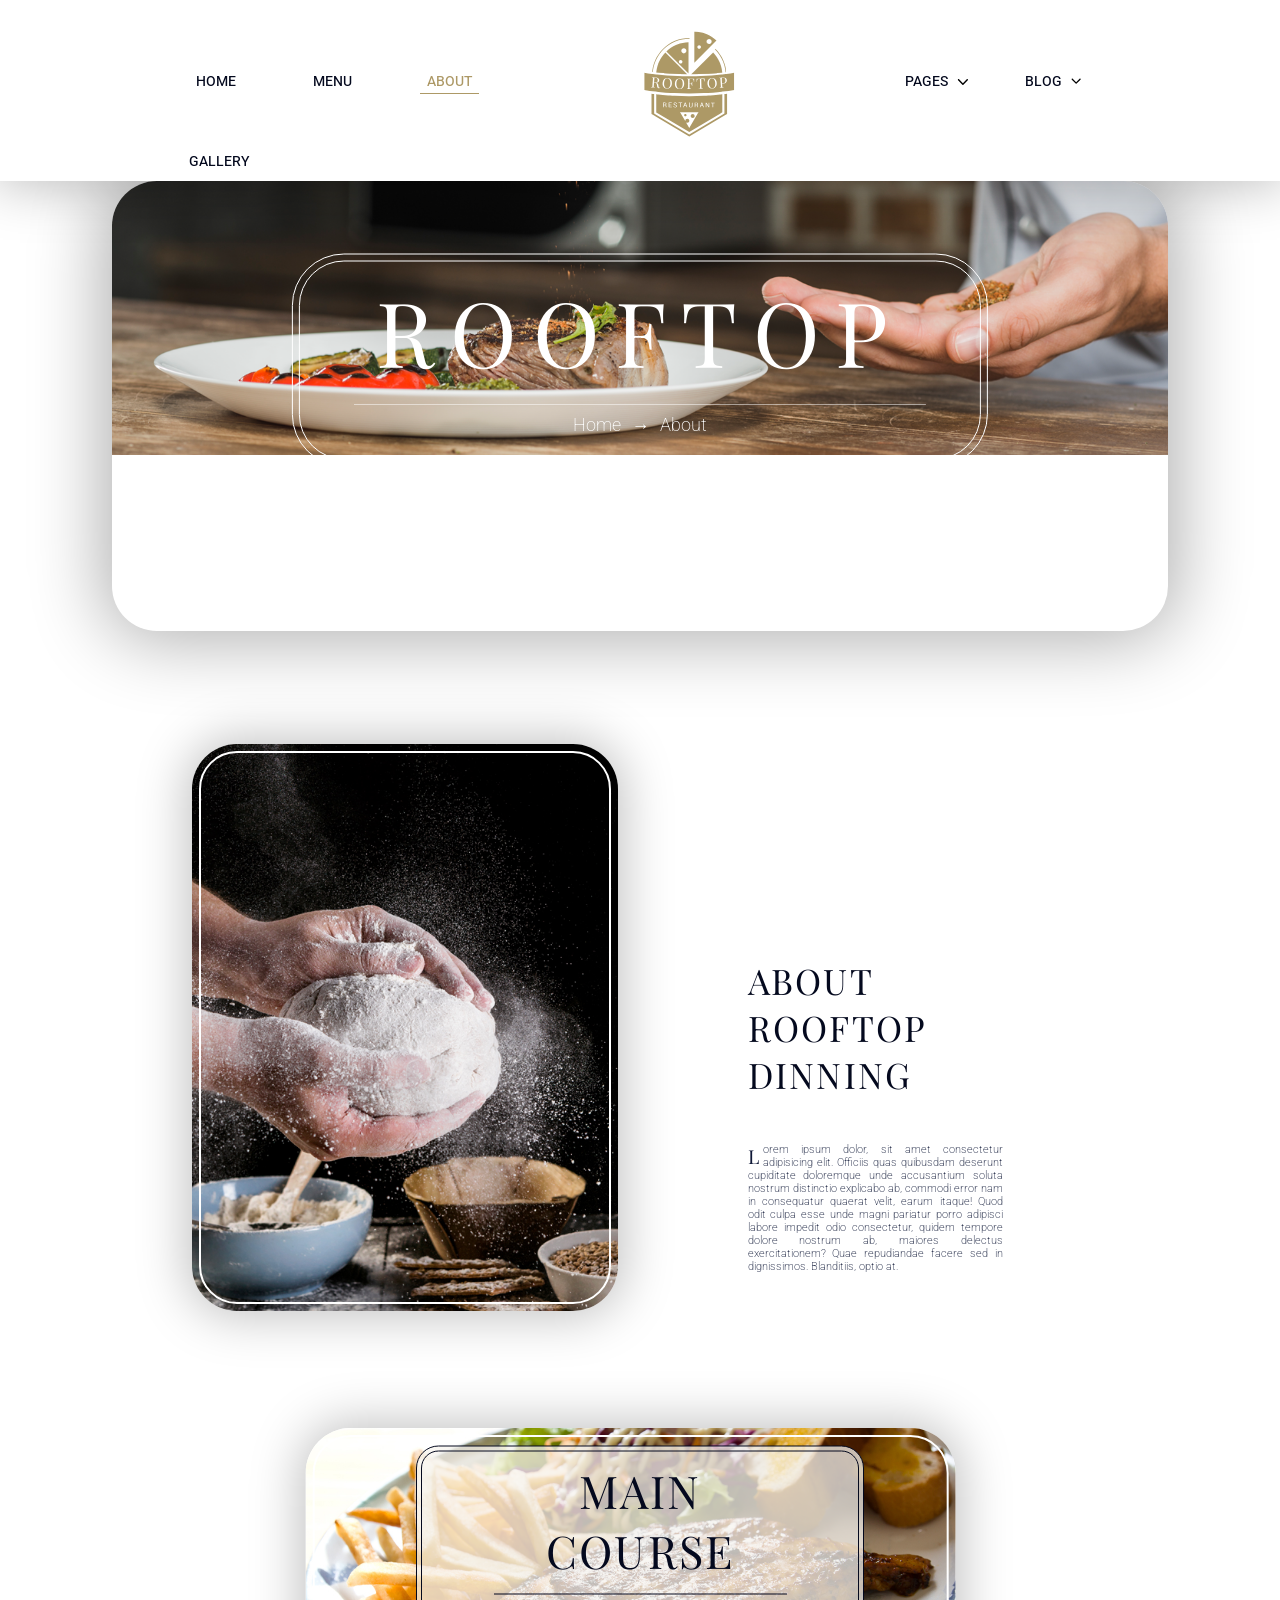
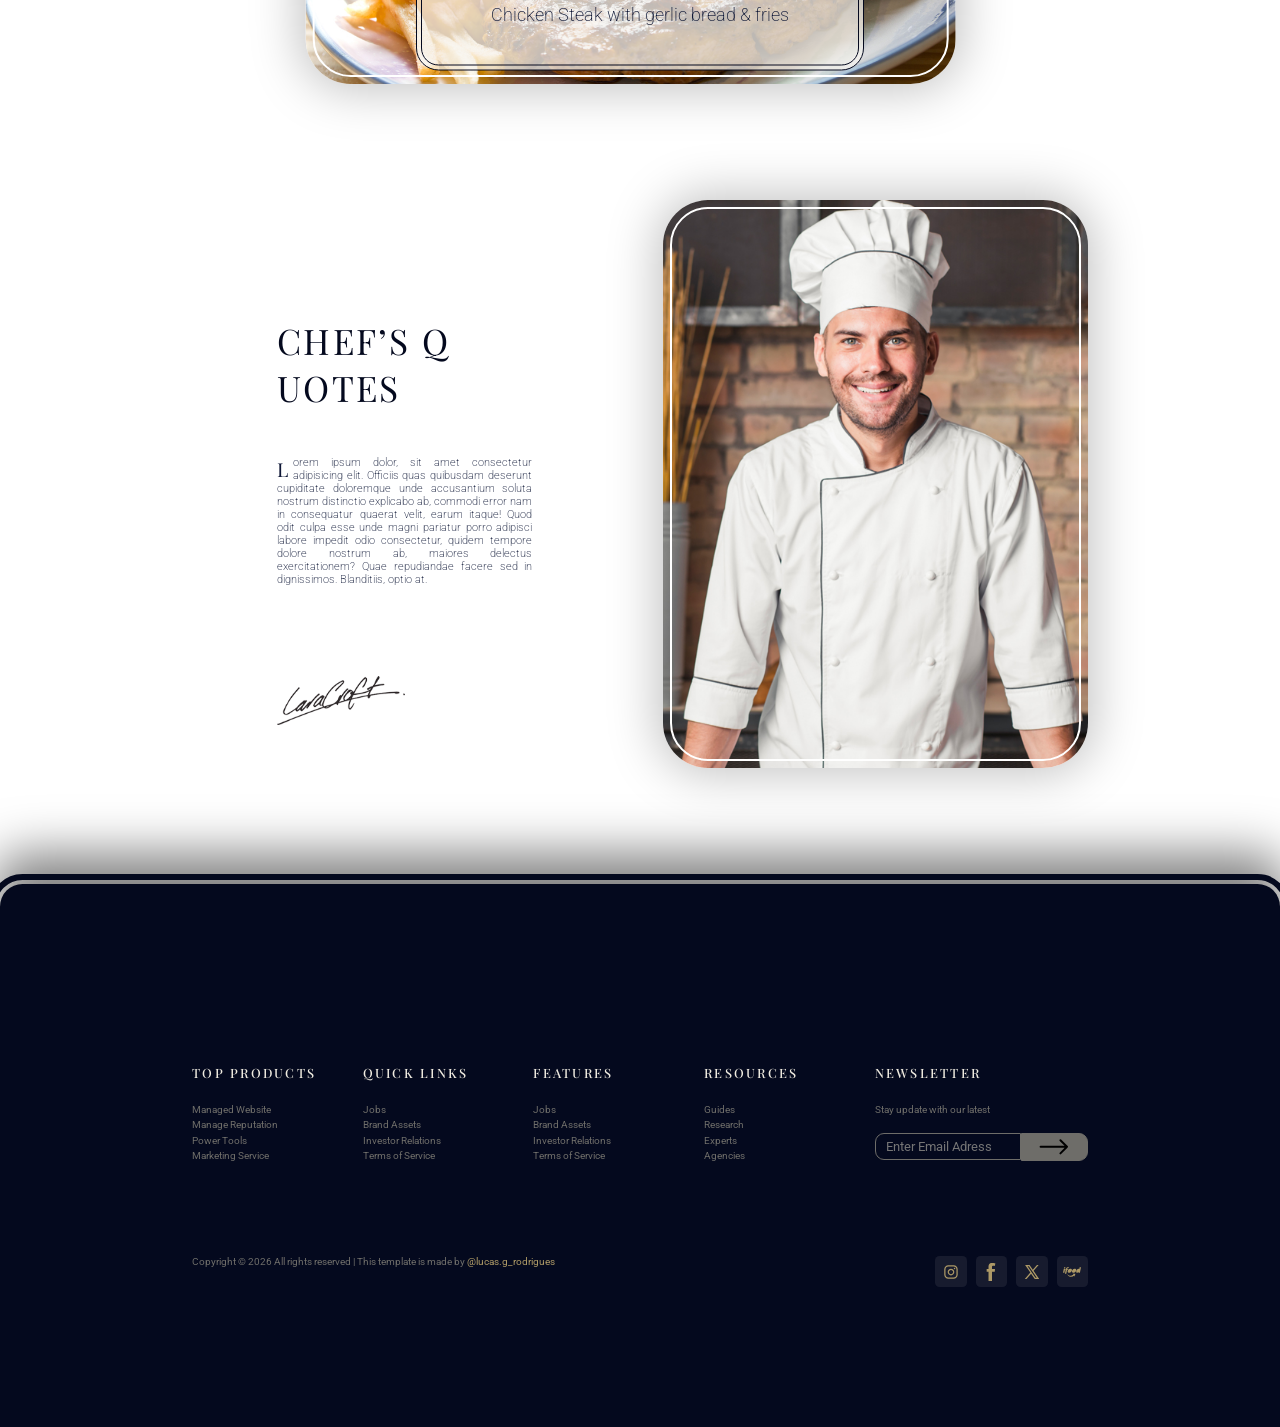
<file: about.html>
<!DOCTYPE html>
<html lang="en">

<head>
	<meta charset="UTF-8">
	<meta name="viewport" content="width=device-width, initial-scale=1.0">
	<title>| Rooftop Restaurant</title>
	<link rel="stylesheet" href="main.css">
	<link rel="shortcut icon" href="img/logo.png" type="image/x-icon">

	<link rel="preconnect" href="https://fonts.googleapis.com">
	<link rel="preconnect" href="https://fonts.gstatic.com" crossorigin>
	<link href="https://fonts.googleapis.com/css2?family=Roboto:ital,wght@0,100..900;1,100..900&display=swap"
		rel="stylesheet">

	<link rel="preconnect" href="https://fonts.googleapis.com">
	<link rel="preconnect" href="https://fonts.gstatic.com" crossorigin>
	<link
		href="https://fonts.googleapis.com/css2?family=Playfair+Display:ital,wght@0,400..900;1,400..900&family=Roboto:ital,wght@0,100..900;1,100..900&display=swap"
		rel="stylesheet">
</head>

<body>
	<header>
		<div>
			<ul>
				<li>
					<a href="index.html" draggable="false">
						Home
					</a>
				</li>
				<li>
					<a href="menu.html" draggable="false">
						Menu
					</a>
				</li>
				<li>
					<a href="about.html" class="currentPage" draggable="false">
						About
					</a>
				</li>
				<li>
					<a href="index.html" draggable="false">
						<?xml version="1.0" encoding="utf-8"?>
						<!-- Generator: Adobe Illustrator 19.0.0, SVG Export Plug-In . SVG Version: 6.00 Build 0)  -->
						<svg version="1.1" id="Camada_1" xmlns="http://www.w3.org/2000/svg"
							xmlns:xlink="http://www.w3.org/1999/xlink" x="0px" y="0px" viewBox="0 0 612 792"
							style="enable-background:new 0 0 612 792;" xml:space="preserve">
							<style type="text/css">
								.st0 {
									fill: #AD9966;
								}

								.st1 {
									filter: url(#Adobe_OpacityMaskFilter);
								}

								.st2 {
									mask: url(#SVGID_1_);
								}

								.st3 {
									filter: url(#Adobe_OpacityMaskFilter_1_);
								}

								.st4 {
									fill: #010002;
								}

								.st5 {
									mask: url(#SVGID_2_);
									fill: #AD9966;
								}
							</style>
							<g>
								<path class="st0" d="M397,581.9l-5.2-14.5l-5.5,14.6L397,581.9L397,581.9z M397,581.9l-5.2-14.5l-5.5,14.6L397,581.9L397,581.9z
		 M397,581.9l-5.2-14.5l-5.5,14.6L397,581.9L397,581.9z M397,581.9l-5.2-14.5l-5.5,14.6L397,581.9L397,581.9z M397,581.9l-5.2-14.5
		l-5.5,14.6L397,581.9L397,581.9z M397,581.9l-5.2-14.5l-5.5,14.6L397,581.9L397,581.9z M397,581.9l-5.2-14.5l-5.5,14.6L397,581.9
		L397,581.9z" />
								<path class="st0" d="M563.2,501.5v137.4l-18,10.7l-8.3,4.9L306,791.9L75.1,654.5l-7.8-4.6l-18-10.7V501.6c5.9,0.8,11.9,1.6,18,2.3
		v131.9l5,3l2.8,1.6L306,777.9l230.9-137.4l2.8-1.6l5.5-3.3V503.9C551.3,503.1,557.3,502.4,563.2,501.5z" />
								<path class="st0" d="M437.6,586.4l0.1,0.2h0.1v-0.4C437.7,586.3,437.7,586.3,437.6,586.4z M170.4,583.8v6.5h10.5
		C177.3,588.2,173.8,586,170.4,583.8z M523.1,506.5c-2.1,0.2-4.3,0.5-6.4,0.7c-9.8,1-19.8,2-29.9,2.9c-12,1.1-24.3,2-36.7,2.9
		c-4.4,0.3-8.9,0.6-13.4,0.9c-10.3,0.6-20.8,1.2-31.4,1.7c-30.4,1.3-62,2.1-94.2,2.2c-1.7,0-3.3,0-5,0s-3.3,0-5,0
		c-32.2-0.1-63.7-0.8-94.2-2.2c-10.6-0.5-21.1-1-31.4-1.7h0c-4.5-0.3-9-0.6-13.4-0.9c-12.4-0.8-24.6-1.8-36.6-2.9
		c-10.1-0.9-20.1-1.9-29.9-2.9c-2.2-0.2-4.3-0.5-6.4-0.7c-2.6-0.3-5.1-0.6-7.6-0.9v122.6l17.8,10.6l206.8,123l206.8-123l17.8-10.7
		V505.6C528.1,505.9,525.6,506.2,523.1,506.5z M389.9,561.8h3.7l7,18.5l5.2,13.5h-4.5l-3-8.2h-13.4l-0.5,1.4l-2.5,6.8h-4.4l1.9-5
		L389.9,561.8z M362.4,593.9c-0.6-0.5-0.9-1.2-1.1-2.2s-0.2-2-0.2-3v-2.9c0-1.7-0.5-3.1-1.5-4.2c-1-1-2.4-1.6-4.1-1.6h-8v13.9h-4.3
		v-32h11.7c3.5,0,6.2,0.8,8,2.3c1.2,1.1,2.1,2.5,2.5,4.2c0.2,0.8,0.3,1.7,0.3,2.6c0,1.6-0.4,3.1-1.3,4.3c-0.9,1.2-2.1,2.2-3.8,2.9
		c1.8,0.6,3,1.5,3.8,2.8c0.8,1.3,1.1,2.9,1.1,4.8v3c0,1,0.1,1.9,0.3,2.7c0.1,0.5,0.4,1,0.6,1.3c0.1,0.2,0.3,0.4,0.5,0.6v0.5H362.4z
		 M304.2,561.8h4.4v21.7c0,2.4,0.7,4.3,2.1,5.5c0.1,0.1,0.2,0.2,0.3,0.3c1.3,1.1,3.1,1.7,5.2,1.7c2.4,0,4.3-0.6,5.7-1.9
		c1.5-1.3,2.2-3.1,2.2-5.5v-21.7h4.3v21.7c0,3.5-1.1,6.2-3.4,8s-5.2,2.8-8.9,2.8c-1.9,0-3.6-0.3-5.1-0.8c-1.3-0.5-2.5-1.1-3.5-2
		c-2.2-1.9-3.3-4.5-3.3-8V561.8z M276.8,561.8h3.7l12.2,32h-4.4l-3-8.2h-13.4l-3,8.2h-4.4L276.8,561.8z M232.9,561.8h24.9v3.4h-10.3
		v28.6h-4.3v-28.6h-10.3V561.8z M202.5,563.8c2-1.7,4.7-2.5,7.9-2.5c3.5,0,6.3,1,8.4,2.9c2.1,1.9,3.1,4.1,3,6.7l-0.1,0.1h-4.1
		c0-1.9-0.6-3.4-1.9-4.5c-1.2-1.2-3-1.7-5.3-1.7c-2.2,0-3.8,0.5-5,1.5c-1.2,1-1.7,2.2-1.7,3.8c0,1.4,0.6,2.5,1.9,3.5
		c1.2,0.9,3.3,1.8,6.1,2.5c3.4,0.8,5.9,2.1,7.7,3.7c1.5,1.4,2.3,3,2.5,5c0,0.3,0.1,0.7,0.1,1c-0.1,2.5-1.1,4.6-3.2,6.2
		c-2.1,1.6-4.9,2.3-8.3,2.3c-3.2,0-6-0.9-8.5-2.6s-3.6-4-3.6-7v-0.1h4.1c0,2,0.8,3.6,2.3,4.7c1.5,1.1,3.4,1.6,5.6,1.6
		c2.2,0,3.9-0.5,5.2-1.4c1.3-0.9,1.9-2.2,1.9-3.7c0-1.3-0.4-2.4-1.3-3.3c-0.1-0.1-0.2-0.2-0.3-0.4c-1.1-1-3-1.8-5.8-2.5
		c-0.1,0-0.3-0.1-0.4-0.1c0,0,0,0,0,0c-3.2-0.8-5.6-1.9-7.5-3.5c-0.2-0.2-0.4-0.3-0.5-0.5c0,0,0,0,0,0c-1.5-1.5-2.3-3.2-2.3-5.4
		C199.4,567.6,200.4,565.5,202.5,563.8z M152.1,593.8h-4.5c-0.6-0.5-0.9-1.2-1.1-2.2s-0.2-2-0.2-3v-2.9c0-1.7-0.5-3.1-1.5-4.2
		c-1-1-2.4-1.6-4.1-1.6h-8v13.9h-4.3v-32H140c0.6,0,1.2,0,1.7,0.1c2.7,0.2,4.8,1,6.3,2.2c1.5,1.3,2.5,3.1,2.7,5.4
		c0.1,0.5,0.1,0.9,0.1,1.4c0,1.6-0.4,3-1.2,4.2c0,0,0,0.1-0.1,0.1c-0.9,1.2-2.1,2.2-3.8,2.9c1.8,0.6,3,1.5,3.8,2.8
		c0.8,1.3,1.2,2.9,1.2,4.8v3c0,1,0.1,1.9,0.3,2.7c0.2,0.8,0.6,1.4,1.1,1.9V593.8z M166,593.8v-32h21v3.4h-16.6v10.3H185v3.4h-14.6
		v11.4h16.9v3.5H166z M361.3,638.9l-55.3,95l-22.5-38.7c2.5,2.4,5.8,3.9,9.5,3.9c7.5,0,13.5-6,13.5-13.5s-6-13.5-13.5-13.5
		s-13.5,6-13.5,13.5c0,1.2,0.2,2.4,0.5,3.6l-29.3-50.3l-5.1-8.7h120.9L361.3,638.9z M367.6,628.2H244.4l-1.9-3.3h127L367.6,628.2z
		 M442.1,593.8h-4.2l-0.7-1.2l-2.7-4.3l-12-19.2l-0.1,0.1v24.7H418v-32h4.3l3.1,5l12.2,19.5l0.1,0.2h0.1v-24.7h4.3V593.8z
		 M479,565.3h-10.3v28.6h-4.3v-28.6h-10.3v-3.4H479V565.3z M170.4,583.8v6.5h10.5C177.3,588.2,173.8,586,170.4,583.8z M437.6,586.4
		l0.1,0.2h0.1v-0.4C437.7,586.3,437.7,586.3,437.6,586.4z" />
								<path class="st0" d="M361.4,570.9c0,1.9-0.5,3.3-1.6,4.2s-2.8,1.4-5.3,1.4h-6.8v-11.3h7.3c2.2,0,3.8,0.5,4.9,1.5
		C360.8,567.8,361.4,569.1,361.4,570.9z" />
								<polygon class="st0" points="284,582 273.3,582 278.6,567.4 278.7,567.4 	" />
								<path class="st0" d="M146.3,570.9c0,1.9-0.5,3.3-1.6,4.2s-2.8,1.4-5.3,1.4h-6.8v-11.3h7.3c2.2,0,3.8,0.5,4.9,1.5
		C145.8,567.8,146.3,569.1,146.3,570.9z" />
								<path class="st0"
									d="M342.8,652.4c0,7.5-6,13.5-13.5,13.5s-13.5-6-13.5-13.5s6-13.5,13.5-13.5S342.8,645,342.8,652.4z" />
								<path class="st0"
									d="M287.6,647c0,4.5-3.6,8.1-8.1,8.1s-8.1-3.6-8.1-8.1s3.6-8.1,8.1-8.1S287.6,642.5,287.6,647z" />
							</g>
							<g>
								<path class="st0" d="M168.5,400.9c-3.2-2.9-6.8-4.5-10.8-4.7c-4.3-0.2-8,1.1-11.3,3.9s-6,6.7-8,11.8c-2,5.1-3.2,11-3.6,17.8
		c-0.4,6.9,0.3,13,2,18.3c1.7,5.2,4.2,9.3,7.4,12.3s6.9,4.5,11,4.7c4.4,0.2,8.2-1.1,11.5-3.9s6-6.8,8-11.9s3.1-11.1,3.3-17.8
		c0.3-7-0.5-13.1-2.2-18.3C174.1,407.9,171.6,403.8,168.5,400.9z" />
								<path class="st0" d="M251.4,403.3c-3.2-2.8-6.9-4.3-11-4.4c-4.3-0.1-8,1.3-11.2,4.2c-3.2,2.9-5.8,6.9-7.7,12s-2.9,11.1-3.1,17.9
		c-0.2,6.9,0.6,13,2.5,18.2c1.8,5.2,4.4,9.2,7.7,12.1s7,4.3,11.1,4.4c4.4,0.1,8.2-1.3,11.4-4.2c3.3-2.9,5.8-6.9,7.7-12.1
		c1.8-5.2,2.8-11.2,2.9-17.9c0.1-7-0.8-13.1-2.7-18.2C257.2,410.2,254.6,406.2,251.4,403.3z" />
								<path class="st0" d="M479.1,411.1c-2.2-5-5-8.8-8.5-11.4c-3.4-2.6-7.2-3.8-11.2-3.6c-4.3,0.2-7.9,1.8-10.9,4.9s-5.3,7.3-6.8,12.5
		s-2.2,11.3-1.9,18.1c0.3,6.9,1.5,12.9,3.7,18s5,8.9,8.5,11.5s7.3,3.9,11.4,3.7c4.4-0.2,8.1-1.9,11.1-5c3.1-3.1,5.3-7.3,6.8-12.6
		c1.5-5.3,2-11.3,1.7-18.1C482.6,422.1,481.3,416.1,479.1,411.1z" />
								<path class="st0" d="M73.3,425.6c4.7,0.3,8.3-0.2,10.9-1.5s4.4-3.2,5.5-5.5c1.1-2.4,1.7-5.1,1.9-8.1c0.3-5.2-0.6-9.3-2.9-12.3
		s-6.4-4.7-12.4-5.1c-3-0.2-5,0.2-6,1.2s-1.6,3.3-1.9,6.7c-0.6,8-1.2,16.1-1.8,24.1C69,425.3,70.6,425.4,73.3,425.6z" />
								<path class="st0" d="M546.9,396.9c-2.7-2.9-7-4.1-13-3.7c-3,0.2-4.9,0.9-5.8,2.1c-0.8,1.2-1.1,3.5-0.9,6.9c0.7,9.7,1.3,19.4,2,29
		c2.3-0.2,3.9-0.3,6.7-0.5c4.7-0.3,8.2-1.5,10.6-3.4c2.4-1.9,3.9-4.4,4.5-7.3c0.7-2.9,0.9-6.1,0.6-9.4
		C551.2,404.4,549.6,399.8,546.9,396.9z" />
								<path class="st0" d="M521.2,451.4c-0.2-2.6-0.4-5.3-0.5-7.9c-1.5,4.8-3.2,9.5-5,14.1l-1,2.6c1.8-0.3,3.1-0.5,4-1
		c1.1-0.5,1.9-1.3,2.2-2.5C521.2,455.5,521.3,453.7,521.2,451.4z M378.5,400.8c-2.1,0-3.2,0.1-5.3,0.1c-4.1,0.1-7.1,0.7-9.1,1.9
		s-3.3,3.2-4.1,5.8c-0.8,2.6-1.3,6.3-1.7,10.9h-1.7l22.8,22.8C379.1,428.5,378.8,414.6,378.5,400.8z M335.1,408.8
		c-0.8-2.6-2.2-4.6-4.2-5.7c-1.6-0.9-3.7-1.4-6.5-1.6l11.8,11.8C335.9,411.6,335.5,410.1,335.1,408.8z M301,499.2c1.7,0,3.3,0,5,0
		s3.3,0,5,0v-30.3h-10V499.2z M307.6,458.6c0,2.4,0.3,4.1,0.8,5.3c0.4,1.1,1.3,1.8,2.6,2.3V436h-3.4V458.6z M308.1,404.3
		c-0.4,1.1-0.6,2.9-0.6,5.4v24.2h3.5v-32.1c-0.2,0-0.4,0.1-0.6,0.2C309.2,402.4,308.5,403.1,308.1,404.3z M65.6,438
		c-0.3,3.9-0.6,7.8-0.8,11.6c-0.1,1.4-0.1,2.6-0.1,3.5c0,0.7,0.1,1.3,0.3,1.8c0.2,0.6,0.4,1.2,0.8,1.6c0.3,0.4,0.8,0.7,1.4,0.9
		c1,0.5,2.6,0.8,4.7,1.1C69.5,451.8,67.4,444.9,65.6,438z M559,366.9c-1.7,0.2-3.3,0.4-5,0.7c-7.6,1-15.3,1.9-23.2,2.8
		c-1.9,0.2-3.9,0.4-5.8,0.7c-43.5,4.8-90.6,8.2-140.1,10c-21.4,0.8-43.2,1.2-65.4,1.4c-4.5,0-9,0-13.5,0s-9,0-13.5,0
		c-22.1-0.1-43.8-0.6-65.1-1.4c-49.4-1.8-96.4-5.2-139.8-10c-2.2-0.2-4.3-0.5-6.5-0.7c-7.8-0.9-15.6-1.9-23.2-2.8
		c-1.7-0.2-3.3-0.4-5-0.7c-18.5-2.5-36.1-5.2-53-8.2v116.9c24.4,4.3,50.5,8.1,78.2,11.3c2,0.2,4,0.5,6,0.7c9.1,1,18.5,2,27.9,2.9
		c21.6,2.1,44.1,3.8,67.1,5.2c4.5,0.3,9,0.5,13.5,0.8c4.6,0.2,9.3,0.5,14,0.7c30.5,1.4,62,2.1,94.2,2.2c1.7,0,3.3,0,5,0s3.3,0,5,0
		c32.2-0.1,63.8-0.9,94.2-2.2c4.7-0.2,9.3-0.4,14-0.7c4.5-0.2,9-0.5,13.5-0.8c23.1-1.4,45.5-3.1,67.1-5.2c9.5-0.9,18.8-1.9,27.9-2.9
		c2-0.2,4-0.5,6-0.7c27.7-3.2,53.9-7,78.2-11.3V358.7C595.2,361.7,577.5,364.4,559,366.9z M97.9,463.7c-2.5-0.2-4.6-1-6.4-2.6
		c-1.8-1.6-3-4.5-3.7-8.7c-0.6-4-0.9-6-1.6-10c-0.4-2.9-0.9-5.3-1.6-7.4c-0.6-2.1-1.6-3.8-2.9-5.1c-1.3-1.3-3.2-2-5.9-2.2
		c-3-0.2-4.9-0.3-7.2-0.5c-0.7-0.1-1.4-0.1-2.2-0.2c-0.2,3.6-0.5,7.3-0.8,10.9v0c-0.3,3.9-0.6,7.8-0.8,11.6
		c-0.1,1.4-0.1,2.6-0.1,3.5c0,0.7,0.1,1.3,0.3,1.8c0.2,0.6,0.4,1.2,0.8,1.6c0.3,0.4,0.8,0.7,1.4,0.9c1,0.5,2.6,0.8,4.7,1.1
		c0.1,0,0.3,0,0.4,0.1c0,0.3-0.1,0.6-0.1,0.8c0,0.4,0,0.7,0,1.2c-1.4-0.2-3.1-0.4-5.2-0.6c-0.2,0-0.4,0-0.6-0.1
		c-2.3-0.2-4.6-0.4-7-0.6c-2.6-0.2-5.1-0.4-7.3-0.5c-2.3-0.1-4.1-0.2-5.5-0.2c0.1-0.8,0.1-1.2,0.2-2c2.3,0,4-0.1,5.2-0.4
		s2-1,2.5-2.2c0.5-1.1,0.8-2.9,1-5.2c0.6-8.2,1.2-16.4,1.9-24.6c0.6-7.6,1.2-15.1,1.7-22.7c0-0.4,0.1-0.9,0.1-1.3
		c0.2-2.4,0.1-4.2-0.2-5.4c-0.1-0.5-0.3-0.9-0.6-1.3c-0.4-0.5-0.9-0.9-1.5-1.2c-0.9-0.4-2.1-0.7-3.6-0.9c-0.4-0.1-0.9-0.1-1.4-0.2
		c0.1-0.8,0.1-1.2,0.2-2c0.3,0,0.7,0.1,1.1,0.1c1.2,0.1,2.7,0.3,4.3,0.5c0.2,0,0.5,0,0.7,0.1c2,0.2,4,0.4,5.9,0.5
		c3.1,0.2,6,0.4,8.9,0.5c2.8,0.1,4.8,0.2,6,0.3c0.9,0.1,1.7,0.1,2.6,0.3c4.2,0.5,7.7,1.5,10.5,3c3.4,1.7,5.9,3.9,7.5,6.6
		c1.6,2.7,2.3,5.6,2.1,8.9c-0.1,2-0.6,4-1.6,6.2c-0.9,2.2-2.4,4.2-4.5,6c-2.1,1.8-4.8,3.3-8.3,4.3c-0.2,0-0.4,0.1-0.6,0.1
		c-1.6,0.4-3.5,0.8-5.4,1c0.4,0.1,0.7,0.2,1.1,0.2c1.9,0.4,3.6,1,5,1.6c1.8,0.8,3.3,1.8,4.3,3c1.8,2.1,3.1,5.1,3.8,9.3
		c0.7,4.1,1.1,6.1,1.9,10.2c0.5,2.9,1,5,1.7,6.4c0.6,1.3,1.7,2,3.1,2c1.1,0,2.1-0.3,2.9-0.9c0.8-0.6,1.7-1.4,2.6-2.5
		c0.6,0.5,0.9,0.7,1.4,1.2c-1.6,2-3.2,3.5-4.7,4.5c-1.4,0.9-3.2,1.3-5.6,1.2C98.5,463.7,98.2,463.7,97.9,463.7z M171.5,462.8
		c-4.9,2.9-10.5,4.2-16.8,3.9c-6.4-0.3-11.9-2-16.5-5c-4.6-3.1-8.1-7.3-10.5-12.8c-0.2-0.6-0.5-1.2-0.7-1.7
		c-1.8-5-2.6-10.9-2.2-17.7c0.3-6.2,1.6-11.8,3.8-16.5c0.4-0.8,0.8-1.7,1.3-2.5c3-5.4,6.9-9.4,11.8-12.3c4.9-2.8,10.3-4.1,16.4-3.8
		c6.2,0.3,11.6,1.9,16.2,4.9c4.6,3,8.1,7.2,10.5,12.6c2.4,5.4,3.5,11.9,3.2,19.4c-0.3,7.3-1.8,13.7-4.7,19.1
		C180.4,455.8,176.5,460,171.5,462.8z M267.5,452.5c-2.8,5.5-6.6,9.7-11.5,12.7s-10.4,4.5-16.7,4.3c-5.9-0.1-11.1-1.5-15.6-4
		c-0.4-0.2-0.7-0.4-1.1-0.6c-2.6-1.6-4.8-3.6-6.7-5.9c-1.6-2-3-4.2-4.1-6.6c-2.5-5.4-3.6-11.8-3.4-19.3c0-1.9,0.2-3.7,0.4-5.4
		c0.7-5.1,2.1-9.7,4.2-13.8c0.8-1.5,1.7-2.9,2.6-4.2c2.5-3.4,5.4-6.2,8.9-8.4c4.8-3,10.2-4.4,16.3-4.3c6.2,0.1,11.7,1.6,16.3,4.5
		c3.3,2,6.1,4.7,8.3,8c0.9,1.3,1.7,2.8,2.5,4.3c0.8,1.7,1.5,3.5,2,5.4c1.2,4.1,1.8,8.7,1.7,13.9C271.6,440.6,270.2,447,267.5,452.5z
		 M337.1,419.6c-0.3-2.4-0.6-4.5-0.9-6.3c-0.3-1.7-0.7-3.2-1.1-4.5c-0.8-2.6-2.2-4.6-4.2-5.7c-1.6-0.9-3.7-1.4-6.5-1.6
		c-0.8-0.1-1.7-0.1-2.7-0.1h-6.2c-1.9,0-3.4,0.1-4.5,0.4c-0.2,0-0.4,0.1-0.6,0.2c-1.2,0.4-1.9,1.1-2.3,2.3c-0.4,1.1-0.6,2.9-0.6,5.4
		v24.2h7.3c2.2,0,3.9-0.5,5-1.3c1.2-0.9,2-2,2.5-3.4c0.5-1.4,0.9-2.8,1.1-4.3c0.2-1.5,0.4-2.8,0.6-4h2.3c-0.2,3.7-0.3,6.6-0.3,8.6
		s0.1,3.8,0.1,5.4c0,1.6,0.1,3.4,0.1,5.4c0.1,2,0.3,4.8,0.6,8.6h-2.3c-0.3-2.1-0.6-4.1-1-6.1s-1.2-3.6-2.4-4.9
		c-1.2-1.3-3.3-1.9-6.1-1.9h-7.4v22.6c0,2.4,0.3,4.1,0.8,5.3c0.4,1.1,1.3,1.8,2.6,2.3c0.1,0,0.3,0.1,0.4,0.1
		c1.5,0.4,3.6,0.6,6.4,0.8v2c-1.7-0.1-4-0.2-6.6-0.2h-15.4c-2.3,0-4.1,0.1-5.5,0.2v-2c2.3-0.1,4-0.4,5.2-0.8c1.2-0.4,2-1.2,2.4-2.4
		c0.4-1.2,0.6-2.9,0.6-5.3c0-16.3,0.1-32.5,0.1-48.8c0-2.4-0.2-4.2-0.6-5.4c-0.4-1.1-1.2-1.9-2.3-2.4c-1.1-0.4-2.8-0.7-5.1-0.8v-2
		c2.4,0.1,5,0.1,7.7,0.2c0.9,0,1.8,0,2.7,0c1.8,0,3.6,0.1,5.3,0.1h12.9c1,0,2.1,0,3.2,0c2.2,0,4.6,0,7.1-0.1
		c2.4-0.1,4.7-0.1,6.8-0.2c1.2,0,2.4-0.1,3.5-0.1c-0.1,1.1-0.2,2.3-0.3,3.3c-0.1,1.3-0.2,2.6-0.2,3.9c-0.2,2.3-0.2,4.1-0.2,5.3
		c0,1.6,0.1,3,0.1,4.4c0,0.1,0,0.2,0,0.3c0.1,1.3,0.2,2.3,0.2,3.3H337.1z M388.9,456.4c0.1,2.6,0.4,4.6,0.9,5.9s1.5,2.2,3,2.6
		c1.5,0.4,3.6,0.7,6.5,0.7c0,0.8,0,1.2,0.1,2c-1.7-0.1-4-0.1-6.6-0.1c-0.8,0-1.6,0-2.4,0c-1.9,0-3.8,0.1-5.7,0.2
		c-3,0.1-5.9,0.1-8.5,0.2c-2.6,0.1-4.8,0.2-6.4,0.4v-2c2.8-0.2,5-0.5,6.4-1c1.5-0.5,2.4-1.4,2.9-2.7c0.5-1.3,0.7-3.2,0.6-5.8v-0.1
		c-0.1-4.8-0.2-9.6-0.3-14.4c-0.3-13.8-0.6-27.7-0.9-41.5c-2.1,0-3.2,0.1-5.3,0.1c-4.1,0.1-7.1,0.7-9.1,1.9s-3.3,3.2-4.1,5.8
		c-0.8,2.6-1.3,6.3-1.7,10.9H356c0-0.2,0-0.4,0-0.5c0.1-0.9,0.2-2,0.2-3v-4.4c0-1.2-0.1-3-0.2-5.4c-0.1-2.3-0.4-4.7-0.7-7.2h9
		c3.2,0,6.5,0,9.8-0.1c3.3-0.1,6.3-0.1,9-0.2c2.7-0.1,5.7-0.1,8.9-0.2c2.4-0.1,4.9-0.2,7.5-0.3c0.8,0,1.6-0.1,2.3-0.1
		c3.3-0.2,6.3-0.3,9-0.5c-0.2,2.5-0.3,4.9-0.3,7.2v5.4c0.1,1.6,0.1,3,0.2,4.4c0.1,1.4,0.2,2.6,0.3,3.6c-1.1,0.1-1.5,0.1-2.5,0.2
		c-0.6-4.6-1.3-8.2-2.2-10.8c-0.9-2.6-2.3-4.5-4.3-5.6c-1.3-0.7-3-1.2-5.1-1.4c-1.2-0.1-2.6-0.2-4.1-0.1c-2.1,0.1-3.2,0.1-5.3,0.1
		c0.5,17,0.8,34.1,1.3,51.2C388.8,453.3,388.9,454.8,388.9,456.4z M490,447.6c-2.4,5.6-5.9,10.1-10.6,13.5c-1.8,1.2-3.6,2.2-5.6,3.1
		c-3.3,1.4-6.9,2.2-10.8,2.3c-6.4,0.3-12-0.9-16.9-3.5c-1.8-1-3.5-2.1-5.1-3.5c-2.6-2.2-4.8-5-6.5-8.2c-2.8-5.2-4.4-11.5-4.7-19
		c-0.3-7.3,0.8-13.8,3.3-19.4c2.5-5.6,6-10,10.6-13.3c4.6-3.3,9.9-5.1,16-5.3c6.2-0.3,11.8,0.8,16.6,3.4c4.8,2.6,8.7,6.4,11.6,11.5
		c2.9,5.1,4.6,11.4,5,19C493.3,435.5,492.4,442,490,447.6z M560.8,416.2c-0.6,2.6-1.8,5.1-3.6,7.5c-0.9,1.1-1.9,2.1-3.1,3.1
		c-1.3,1-2.8,2-4.5,2.8c-0.4,0.2-0.9,0.4-1.4,0.6c-3.1,1.3-6.8,2-11.3,2.4c-3.1,0.2-5,0.3-7.7,0.5c0.4,5.9,0.8,11.8,1.2,17.7
		c0.2,2.4,0.5,4.1,1.1,5.2s1.6,1.9,3.1,2.2c1.3,0.3,3.2,0.4,5.5,0.3c0.3,0,0.7,0,1,0c0.1,0.8,0.1,1.2,0.1,2c-0.6,0-1.2,0-1.8,0
		c-1.4,0-3,0.1-4.8,0.2c-2.7,0.2-5.4,0.3-8.1,0.5c-2.6,0.2-5.1,0.3-7.3,0.5c-2.3,0.2-4,0.4-5.4,0.6c0,0-0.1,0-0.1,0
		c0-0.8-0.1-1.2-0.1-2c0.4,0,0.7-0.1,1.1-0.1c1.8-0.3,3.1-0.5,4-1c1.1-0.5,1.9-1.3,2.2-2.5c0.3-1.2,0.4-3,0.3-5.3
		c-0.2-2.6-0.4-5.3-0.5-7.9c-0.9-13.6-1.8-27.2-2.7-40.8c-0.2-2.4-0.5-4.2-0.9-5.3c-0.5-1.1-1.3-1.9-2.5-2.2
		c-1.2-0.4-2.9-0.5-5.1-0.4c0-0.8-0.1-1.2-0.1-2c1.4,0,3.2-0.1,5.4-0.1c2.2-0.1,4.4-0.2,6.6-0.3c3.1-0.2,6-0.4,8.8-0.7
		c0.1,0,0.1,0,0.2,0c2.7-0.3,4.6-0.4,5.8-0.5c7.3-0.6,13.1,0.6,17.3,3.5c0.3,0.2,0.6,0.4,0.9,0.6c1.5,1.2,2.7,2.5,3.8,3.9
		c1.9,2.7,3,5.9,3.3,9.6C561.6,411.1,561.4,413.6,560.8,416.2z M65.6,438c-0.3,3.9-0.6,7.8-0.8,11.6c-0.1,1.4-0.1,2.6-0.1,3.5
		c0,0.7,0.1,1.3,0.3,1.8c0.2,0.6,0.4,1.2,0.8,1.6c0.3,0.4,0.8,0.7,1.4,0.9c1,0.5,2.6,0.8,4.7,1.1C69.5,451.8,67.4,444.9,65.6,438z
		 M310.4,402c-1.2,0.4-1.9,1.1-2.3,2.3c-0.4,1.1-0.6,2.9-0.6,5.4v24.2h3.5v-32.1C310.8,401.9,310.6,401.9,310.4,402z M307.6,436
		v22.6c0,2.4,0.3,4.1,0.8,5.3c0.4,1.1,1.3,1.8,2.6,2.3V436H307.6z M301,468.9v30.3c1.7,0,3.3,0,5,0s3.3,0,5,0v-30.3H301z
		 M335.1,408.8c-0.8-2.6-2.2-4.6-4.2-5.7c-1.6-0.9-3.7-1.4-6.5-1.6l11.8,11.8C335.9,411.6,335.5,410.1,335.1,408.8z M378.5,400.8
		c-2.1,0-3.2,0.1-5.3,0.1c-4.1,0.1-7.1,0.7-9.1,1.9s-3.3,3.2-4.1,5.8c-0.8,2.6-1.3,6.3-1.7,10.9h-1.7l22.8,22.8
		C379.1,428.5,378.8,414.6,378.5,400.8z M521.2,451.4c-0.2-2.6-0.4-5.3-0.5-7.9c-1.5,4.8-3.2,9.5-5,14.1l-1,2.6c1.8-0.3,3.1-0.5,4-1
		c1.1-0.5,1.9-1.3,2.2-2.5C521.2,455.5,521.3,453.7,521.2,451.4z" />
							</g>
							<defs>
								<filter id="Adobe_OpacityMaskFilter" filterUnits="userSpaceOnUse" x="52.8" y="77.5"
									width="506.4" height="551.7">
									<feFlood style="flood-color:white;flood-opacity:1" result="back" />
									<feBlend in="SourceGraphic" in2="back" mode="normal" />
								</filter>
							</defs>
							<mask maskUnits="userSpaceOnUse" x="52.8" y="77.5" width="506.4" height="551.7"
								id="SVGID_1_">
								<g class="st1">
									<path
										d="M305.8,368.1c-114.9,0-220.7-8.8-305-23.6V766H0.3v26h611.5v-6v-20V344.3C527.3,359.2,421.1,368.1,305.8,368.1z" />
								</g>
							</mask>
							<g class="st2">
								<g>
									<path class="st0"
										d="M293.9,371H81.1c0.6-27,5.9-52.8,15.2-76.6l3.7-9c10.6-24.2,25.4-46.1,43.4-64.9L293.9,371z" />
									<path class="st0"
										d="M224.4,166.3l-9,3.7c-24.2,10.6-46.1,25.4-64.9,43.4L301,363.9V151.1C274,151.6,248.2,157,224.4,166.3z
			 M247.5,295.7c-6.7,0-12.1-5.4-12.1-12.1c0-6.7,5.4-12.1,12.1-12.1s12.1,5.4,12.1,12.1C259.6,290.3,254.2,295.7,247.5,295.7z
			 M269.3,227c-9.5,0-17.3-7.7-17.3-17.3c0-9.6,7.7-17.3,17.3-17.3c9.6,0,17.3,7.7,17.3,17.3C286.6,219.3,278.8,227,269.3,227z" />
									<path class="st0" d="M426.2,96.4l-9-3.7c-23.8-9.3-49.6-14.6-76.6-15.2v212.9l150.5-150.5C472.3,121.8,450.3,107,426.2,96.4z
			 M382.1,191.8c-4.7,4.7-12.4,4.7-17.2,0c-4.7-4.7-4.7-12.4,0-17.2c4.8-4.7,12.4-4.7,17.2,0C386.8,179.3,386.8,187,382.1,191.8z
			 M453.3,158.6c-2.7,2.7-6.1,4.3-9.6,4.8c-5.2,0.8-10.8-0.8-14.8-4.8c-1.8-1.8-3.2-4-4-6.3c-2.2-6.1-0.9-13.2,4-18.1
			c6.7-6.7,17.7-6.7,24.4,0S460,151.9,453.3,158.6z" />
									<path class="st0"
										d="M530.9,371H318.1l150.5-150.5c18,18.8,32.8,40.8,43.4,64.9l3.7,9C525,318.2,530.4,344,530.9,371z" />
									<path class="st0" d="M318.1,381l1.4,1.4l16.8,16.9l20.3,20.3l22.8,22.8l9.4,9.4l43.9,43.9l35.9,35.9c6.5-6.8,12.5-13.9,18.1-21.5
			c4.7-6.3,9.1-12.9,13.1-19.6c4.5-7.7,8.6-15.6,12.2-23.8l1.8-4.3l0.9-2.1l1-2.6c1.8-4.6,3.5-9.4,5-14.1c3.1-9.9,5.5-20.1,7.3-30.5
			v0c1-6.3,1.8-12.6,2.3-19.1c0-0.7,0.1-1.5,0.2-2.2c0.2-3.5,0.4-7.1,0.5-10.7H318.1z M471.3,475.7c-5.2,8-15.8,10.3-23.8,5.2
			c-7.2-4.6-9.8-13.8-6.5-21.4c0.4-0.8,0.8-1.6,1.3-2.4c0.9-1.4,2-2.6,3.1-3.6c5.6-4.9,14-5.8,20.7-1.6c3.5,2.3,5.9,5.5,7.1,9.2
			c0.3,1,0.6,2,0.7,3.1C474.4,468,473.6,472.1,471.3,475.7z M416.6,414.7c-3.6,5.6-11.1,7.3-16.8,3.6c-5.6-3.6-7.3-11.1-3.6-16.8
			c0.2-0.3,0.5-0.7,0.7-1c0.7-0.9,1.6-1.8,2.6-2.4c3.9-2.7,9.2-3,13.5-0.3C418.7,401.4,420.3,409.1,416.6,414.7z" />
									<path class="st0" d="M436.6,513.8l-17.4-17.5l-28.8-28.8l-10.7-10.7l-40.5-40.5l-3-3l-11.8-11.8l-2-2L311,388.1V601
			c17.8-0.4,35-2.8,51.5-7.1c1.3-0.3,2.6-0.7,3.9-1.1c4.4-1.2,8.7-2.6,13-4c1.7-0.6,3.3-1.2,4.9-1.8c1.1-0.4,2.2-0.8,3.2-1.2
			l0.5-0.2l8.5-3.5c0.1,0,0.2-0.1,0.2-0.1c0,0,0.1,0,0.2-0.1c1.2-0.5,2.5-1.1,3.7-1.7c5.9-2.7,11.7-5.7,17.4-9
			c2.5-1.4,5-2.9,7.4-4.4c13-8.1,25.1-17.6,36.1-28.2L436.6,513.8z M363.1,471.9c6.7-0.7,12.6,4.1,13.3,10.8
			c0.7,6.7-4.1,12.7-10.8,13.4c-6.7,0.7-12.7-4.1-13.3-10.8C351.6,478.6,356.4,472.6,363.1,471.9z M365.4,568.4
			c-1.1,2-2.6,3.7-4.4,5.1h0c-1.8,1.4-4,2.5-6.4,3.1h0c-0.8,0.2-1.5,0.3-2.3,0.4c-3.2,0.3-6.3-0.2-9.1-1.5
			c-5.3-2.5-9.2-7.6-9.9-13.8c-1-9.5,5.9-18,15.3-19c9.5-1,18,5.9,19,15.3C368,561.7,367.2,565.3,365.4,568.4z" />
									<path class="st0"
										d="M301,388.1V601c-27-0.6-52.8-5.9-76.6-15.2l-9-3.7c-24.2-10.6-46.1-25.4-64.9-43.4L301,388.1z" />
									<path class="st0" d="M81.1,381c0.1,3.5,0.2,7,0.5,10.5c0.1,0.8,0.1,1.7,0.2,2.5c0.8,9.9,2.2,19.6,4.2,29.1v0
			c0.3,1.2,0.5,2.3,0.8,3.5c0.2,0.9,0.4,1.9,0.7,2.8c2.3,9.7,5.3,19.1,8.9,28.3l2.5,6.1l1.2,2.9c3.6,8.2,7.7,16.2,12.2,23.8
			c4,6.8,8.4,13.4,13.1,19.7c5.6,7.5,11.6,14.7,18.1,21.4l18.5-18.5l17.4-17.4l36.6-36.6l5.8-5.8l70.9-70.9l1.4-1.4H81.1z
			 M121.7,414.8c2.2-1.1,4.6-1.7,6.9-1.8c3-0.2,6.1,0.5,8.7,1.9c3.1,1.6,5.8,4.1,7.5,7.5c4.4,8.5,1,18.9-7.5,23.2
			c-0.4,0.2-0.8,0.4-1.2,0.5c-3,1.3-6.2,1.6-9.2,1.1c-5.3-0.8-10.2-4-12.8-9.2C109.9,429.5,113.2,419.1,121.7,414.8z M210.8,426.9
			c-0.6,0.3-1.3,0.6-2,0.8c-5.5,1.7-11.6-0.7-14.3-6.1c-3-6-0.7-13.3,5.3-16.3c5.7-2.8,12.6-0.9,15.8,4.4c0.2,0.3,0.4,0.6,0.5,0.9
			C219.1,416.5,216.7,423.8,210.8,426.9z" />
								</g>
								<defs>
									<filter id="Adobe_OpacityMaskFilter_1_" filterUnits="userSpaceOnUse" x="52.8"
										y="122.8" width="506.4" height="506.4">
										<feFlood style="flood-color:white;flood-opacity:1" result="back" />
										<feBlend in="SourceGraphic" in2="back" mode="normal" />
									</filter>
								</defs>
								<mask maskUnits="userSpaceOnUse" x="52.8" y="122.8" width="506.4" height="506.4"
									id="SVGID_2_">
									<g class="st3">
										<g>
											<polygon class="st4" points="503.2,180.4 307,377.5 306,98.8 				" />
										</g>
									</g>
								</mask>
								<path class="st5" d="M559,366.9c-2.3-64.2-28.4-124.2-74-169.9c-8.6-8.6-17.7-16.5-27.3-23.7c-4.6-3.5-9.3-6.7-14-9.9
		c-6.1-4-12.4-7.7-18.8-11.1c-26.1-14-54.6-23.2-84.3-27.2c-11.4-1.5-22.9-2.3-34.6-2.3c-67.6,0-131.2,26.4-179,74.2
		c-45.7,45.6-71.8,105.6-74,169.8c-0.1,3.1-0.2,6.1-0.2,9.2c0,4.5,0.1,8.9,0.4,13.3c0,0.7,0.1,1.3,0.1,2c0.7,11.1,2,22.1,4.1,32.8
		c1.9,9.8,4.3,19.5,7.4,28.9c0.4,1.1,0.7,2.2,1.1,3.3c0.4,1.2,0.8,2.3,1.2,3.5c3.2,9.2,7,18.1,11.2,26.8c3.3,6.7,6.9,13.3,10.7,19.7
		c10.5,17.4,23.3,33.7,38,48.5c2.3,2.3,4.7,4.6,7,6.8c1.2,1.2,2.5,2.3,3.7,3.4c2.8,2.5,5.5,4.8,8.4,7.2c1.1,0.9,2.3,1.8,3.4,2.7
		c5.3,4.2,10.8,8.2,16.4,12c1.5,1,2.9,1.9,4.4,2.9c0.2,0.1,0.4,0.3,0.6,0.4c1.9,1.2,3.8,2.4,5.7,3.5c25.4,15.2,53.3,25.7,82.5,31.1
		c8,1.5,16,2.6,24.1,3.3c7.5,0.7,15.1,1,22.7,1c7.6,0,15.2-0.3,22.7-1c8.1-0.7,16.2-1.8,24.1-3.3c29.9-5.6,58.5-16.5,84.4-32.3
		c1.7-1,3.3-2,4.9-3.1c7.7-4.9,15.1-10.3,22.3-16c1.4-1.2,2.9-2.3,4.3-3.5c1.8-1.5,3.6-3.1,5.4-4.7c1.3-1.1,2.5-2.3,3.8-3.4
		c2.4-2.3,4.8-4.6,7.2-6.9c14.8-14.8,27.5-31.1,38.1-48.5c3.9-6.4,7.4-13,10.7-19.7c9.3-19,16.1-39.2,20.4-60
		c1.8-9.1,3.2-18.2,4-27.5c0.7-7.7,1-15.4,1-23.2C559.2,373,559.2,369.9,559,366.9z M540.1,458.5c-0.2,0.7-0.5,1.3-0.7,2
		c-3.4,9.3-7.3,18.3-11.7,27c-3.4,6.7-7.1,13.3-11.1,19.6c-12.8,20.4-28.4,38.9-46.4,54.8c-1.9,1.7-3.9,3.4-5.9,5
		c-7.1,5.9-14.6,11.4-22.3,16.5c-1.4,0.9-2.9,1.9-4.3,2.8c-0.1,0.1-0.1,0.1-0.2,0.2c-1,0.7-2.1,1.3-3.1,1.9
		C397,611.1,353,624.2,306,624.2c-43.1,0-83.6-11-118.9-30.4c-2.1-1.1-4.1-2.3-6.2-3.5c-3.6-2.1-7.1-4.3-10.5-6.5c-1.5-1-3-2-4.4-3
		c-5.2-3.6-10.3-7.4-15.3-11.4c-3.1-2.5-6.1-5-9-7.6c-17.9-15.9-33.6-34.3-46.3-54.7c-4-6.4-7.7-12.9-11.1-19.7
		c-4.6-9.1-8.6-18.5-12.1-28.1c-0.1-0.3-0.2-0.6-0.3-0.9c-2.4-6.7-4.5-13.6-6.3-20.6v0c-3-11.8-5.2-24-6.5-36.4
		c-0.3-2.7-0.5-5.3-0.7-8c-0.1-1.2-0.2-2.4-0.2-3.7c-0.3-4.6-0.4-9.2-0.4-13.9c0-2.9,0-5.7,0.2-8.6c4.5-132.8,114.1-239.6,248-239.6
		c11.7,0,23.3,0.8,34.6,2.4c42.1,5.9,80.9,22.4,113.5,46.8c58.6,43.7,97.4,112.7,100,190.6c0.1,2.8,0.2,5.6,0.2,8.5
		c0,6.3-0.2,12.5-0.7,18.7c-0.4,5.7-1,11.3-1.8,16.9v0c-0.6,4.1-1.3,8.1-2.1,12.2v0c-0.4,2.2-0.9,4.3-1.4,6.5
		C546.1,439.9,543.3,449.3,540.1,458.5z" />
							</g>
						</svg>
					</a>
				</li>
				<li>
					<p href="" class="DropdownListPage" draggable="false">
						Pages
					</p>
					<div class="listaSuspensa">
						<a href="">Contact</a>
						<a href="">Elements</a>
					</div>
				</li>
				<li>
					<p href="" class="DropdownListPage" draggable="false">
						Blog
					</p>
					<div class="listaSuspensa">
						<a href="blog.html">Blog</a>
						<a href="">Blog Detail</a>
					</div>
				</li>
				<li>
					<a href="gallery.html" draggable="false">
						Gallery
					</a>
				</li>
			</ul>
		</div>
	</header>



	<section class="secondBanner">
		<div>
			<h1>Rooftop</h1>
			<h2>
				<a href="index.html" draggable="false"> Home </a>
				→
				<a href="menu.html" draggable="false"> About </a>
			</h2>
		</div>
		<img src="img/header-bg.png">
	</section>



	<section class="invertAboutNS">
		<div>
			<img src="img/about-img.jpg">
		</div>

		<div>
			<h1>
				About Rooftop Dinning
			</h1>
			<h2>
				<span>L</span>orem ipsum dolor, sit amet consectetur adipisicing elit. Officiis quas quibusdam deserunt
				cupiditate
				doloremque unde accusantium soluta nostrum distinctio explicabo ab, commodi error nam in consequatur
				quaerat
				velit, earum itaque!
				Quod odit culpa esse unde magni pariatur porro adipisci labore impedit odio consectetur, quidem tempore
				dolore nostrum ab, maiores delectus exercitationem? Quae repudiandae facere sed in dignissimos.
				Blanditiis,
				optio at.
			</h2>
		</div>
	</section>



	<section class="slideshow">
		<img src="img/callaction-bg.jpg">
		<div>
			<h1>
				Main Course
			</h1>
			<h2>
				Chicken Steak with gerlic bread & fries
			</h2>
		</div>
	</section>



	<section class="aboutNS">
		<div>
			<h1>
				Chef’s Q uotes
			</h1>
			<h2>
				<span>L</span>orem ipsum dolor, sit amet consectetur adipisicing elit. Officiis quas quibusdam deserunt
				cupiditate
				doloremque unde accusantium soluta nostrum distinctio explicabo ab, commodi error nam in consequatur
				quaerat
				velit, earum itaque!
				Quod odit culpa esse unde magni pariatur porro adipisci labore impedit odio consectetur, quidem tempore
				dolore nostrum ab, maiores delectus exercitationem? Quae repudiandae facere sed in dignissimos.
				Blanditiis,
				optio at.
			</h2>
			<img src="img/signature.png">
		</div>

		<div>
			<img src="img/chefs-quotes.jpg">
		</div>
	</section>



	<footer>
		<div>
			<h1>
				Top Products
			</h1>
			<h2>
				<a href="">Managed Website</a>
			</h2>
			<h2>
				<a href="">Manage Reputation</a>
			</h2>
			<h2>
				<a href="">Power Tools</a>
			</h2>
			<h2>
				<a href="">Marketing Service</a>
			</h2>
		</div>
		<div>
			<h1>
				Quick links
			</h1>
			<h2>
				<a href="">Jobs</a>
			</h2>
			<h2>
				<a href="">Brand Assets</a>
			</h2>
			<h2>
				<a href="">Investor Relations</a>
			</h2>
			<h2>
				<a href="">Terms of Service</a>
			</h2>
		</div>
		<div>
			<h1>
				Features
			</h1>
			<h2>
				<a href="">Jobs</a>
			</h2>
			<h2>
				<a href="">Brand Assets</a>
			</h2>
			<h2>
				<a href="">Investor Relations</a>
			</h2>
			<h2>
				<a href="">Terms of Service</a>
			</h2>
		</div>
		<div>
			<h1>
				Resources
			</h1>
			<h2>
				<a href="">Guides</a>
			</h2>
			<h2>
				<a href="">Research</a>
			</h2>
			<h2>
				<a href="">Experts</a>
			</h2>
			<h2>
				<a href="">Agencies</a>
			</h2>
		</div>
		<div>
			<h1>
				Newsletter
			</h1>
			<h2>
				Stay update with our latest
			</h2>
			<form action="">
				<input type="text" placeholder="Enter Email Adress">
				<button type="submit">
					<svg width="256px" height="256px" viewBox="0 0 24 24" fill="none" xmlns="http://www.w3.org/2000/svg"
						transform="rotate(0)">
						<g id="SVGRepo_bgCarrier" stroke-width="0"></g>
						<g id="SVGRepo_tracerCarrier" stroke-linecap="round" stroke-linejoin="round" stroke="#CCCCCC"
							stroke-width="0.192"></g>
						<g id="SVGRepo_iconCarrier">
							<path d="M4 12H20M20 12L16 8M20 12L16 16" stroke="#000000" stroke-width="1.2"
								stroke-linecap="round" stroke-linejoin="round"></path>
						</g>
					</svg>
				</button>
			</form>
		</div>
		<div>
			<h2>
				Copyright © 2026 All rights reserved | This template is made by <a
					href="https://www.instagram.com/lucas.g_rodrigues" target="_blank">@lucas.g_rodrigues</a>
			</h2>
		</div>
		<div>
			<a href="https://www.instagram.com/lucas.g_rodrigues" target="_blank">
				<svg width="256px" height="256px" viewBox="0 0 32 32" id="Camada_1" version="1.1" xml:space="preserve"
					xmlns="http://www.w3.org/2000/svg" xmlns:xlink="http://www.w3.org/1999/xlink" stroke="#000000"
					stroke-width="0.00032">
					<g id="SVGRepo_bgCarrier" stroke-width="0"></g>
					<g id="SVGRepo_tracerCarrier" stroke-linecap="round" stroke-linejoin="round"></g>
					<g id="SVGRepo_iconCarrier">
						<g>
							<path
								d="M22.3,8.4c-0.8,0-1.4,0.6-1.4,1.4c0,0.8,0.6,1.4,1.4,1.4c0.8,0,1.4-0.6,1.4-1.4C23.7,9,23.1,8.4,22.3,8.4z">
							</path>
							<path
								d="M16,10.2c-3.3,0-5.9,2.7-5.9,5.9s2.7,5.9,5.9,5.9s5.9-2.7,5.9-5.9S19.3,10.2,16,10.2z M16,19.9c-2.1,0-3.8-1.7-3.8-3.8 c0-2.1,1.7-3.8,3.8-3.8c2.1,0,3.8,1.7,3.8,3.8C19.8,18.2,18.1,19.9,16,19.9z">
							</path>
							<path
								d="M20.8,4h-9.5C7.2,4,4,7.2,4,11.2v9.5c0,4,3.2,7.2,7.2,7.2h9.5c4,0,7.2-3.2,7.2-7.2v-9.5C28,7.2,24.8,4,20.8,4z M25.7,20.8 c0,2.7-2.2,5-5,5h-9.5c-2.7,0-5-2.2-5-5v-9.5c0-2.7,2.2-5,5-5h9.5c2.7,0,5,2.2,5,5V20.8z">
							</path>
						</g>
					</g>
				</svg>
			</a>
			<a href="" target="_blank">
				<svg height="256px" width="256px" version="1.1" id="Layer_1" xmlns="http://www.w3.org/2000/svg"
					xmlns:xlink="http://www.w3.org/1999/xlink" viewBox="-337 273 123.5 256" xml:space="preserve">
					<g id="SVGRepo_bgCarrier" stroke-width="0"></g>
					<g id="SVGRepo_tracerCarrier" stroke-linecap="round" stroke-linejoin="round"></g>
					<g id="SVGRepo_iconCarrier">
						<path
							d="M-260.9,327.8c0-10.3,9.2-14,19.5-14c10.3,0,21.3,3.2,21.3,3.2l6.6-39.2c0,0-14-4.8-47.4-4.8c-20.5,0-32.4,7.8-41.1,19.3 c-8.2,10.9-8.5,28.4-8.5,39.7v25.7H-337V396h26.5v133h49.6V396h39.3l2.9-38.3h-42.2V327.8z">
						</path>
					</g>
				</svg>
			</a>
			<a href="" target="_blank">
				<svg xmlns="http://www.w3.org/2000/svg" viewBox="0 0 1024 1024" fillRule="evenodd">
					<path
						d="M818 800 498.11 333.745l.546.437L787.084 0h-96.385L455.738 272 269.15 0H16.367l298.648 435.31-.036-.037L0 800h96.385l261.222-302.618L565.217 800zM230.96 72.727l448.827 654.546h-76.38L154.217 72.727z"
						transform="translate(103 112)" />
				</svg>
			</a>
			<a href="" target="_blank">
				<svg xmlns="http://www.w3.org/2000/svg" viewBox="0 0 1004 530.58">
					<path
						d="M-4,529.31H72.41l42.46-211.2H38.45ZM42.66,292.92h76.73L132,229.73H55.3Zm59.47,295.82h76.42l46.69-228.18h57.31L291,318.11H234.79l2.13-9.55c3.18-18,9.55-38.21,38.2-38.21,17,0,32.91,1.06,48.82,8.49l8.5-44.57a167.8,167.8,0,0,0-55.19-9.56c-61.56,0-104,36.09-119.93,93.4H130.79l-8.49,42.45h26.53Z"
						transform="translate(4 -224.71)" />
					<path
						d="M344.11,533.56c90.21,0,152.83-81.73,152.83-148.59,0-49.88-45.64-71.11-90.21-71.11C308,313.86,253.9,402,253.9,462.45c0,49.88,46.7,71.11,90.21,71.11m242,0c90.21,0,152.83-81.73,152.83-148.59,0-49.88-46.7-71.11-91.28-71.11-98.7,0-152.82,88.09-152.82,148.59,0,49.88,47.76,71.11,91.27,71.11m277-4.25h75.35L1000,229H923.59l-18.05,89.15-31.84-3.18c-74.29,0-142.21,95.51-142.21,163.44,0,27.59,18,55.19,48.82,55.19,43.51,0,74.29-21.23,87-42.46h4.24ZM627.48,687.45a295,295,0,0,1-212.26,66.86c-100.83-6.37-173-83.85-185.73-165.57h4.24c23.35,51,79.6,98.71,148.59,106.13,70,8.49,153.89-23.34,199.52-66.86L530.9,588.74H684.79l-34,163.45-22.29-63.68Z"
						transform="translate(4 -224.71)" />
				</svg>
			</a>
		</div>
	</footer>
</body>

</html>
</file>
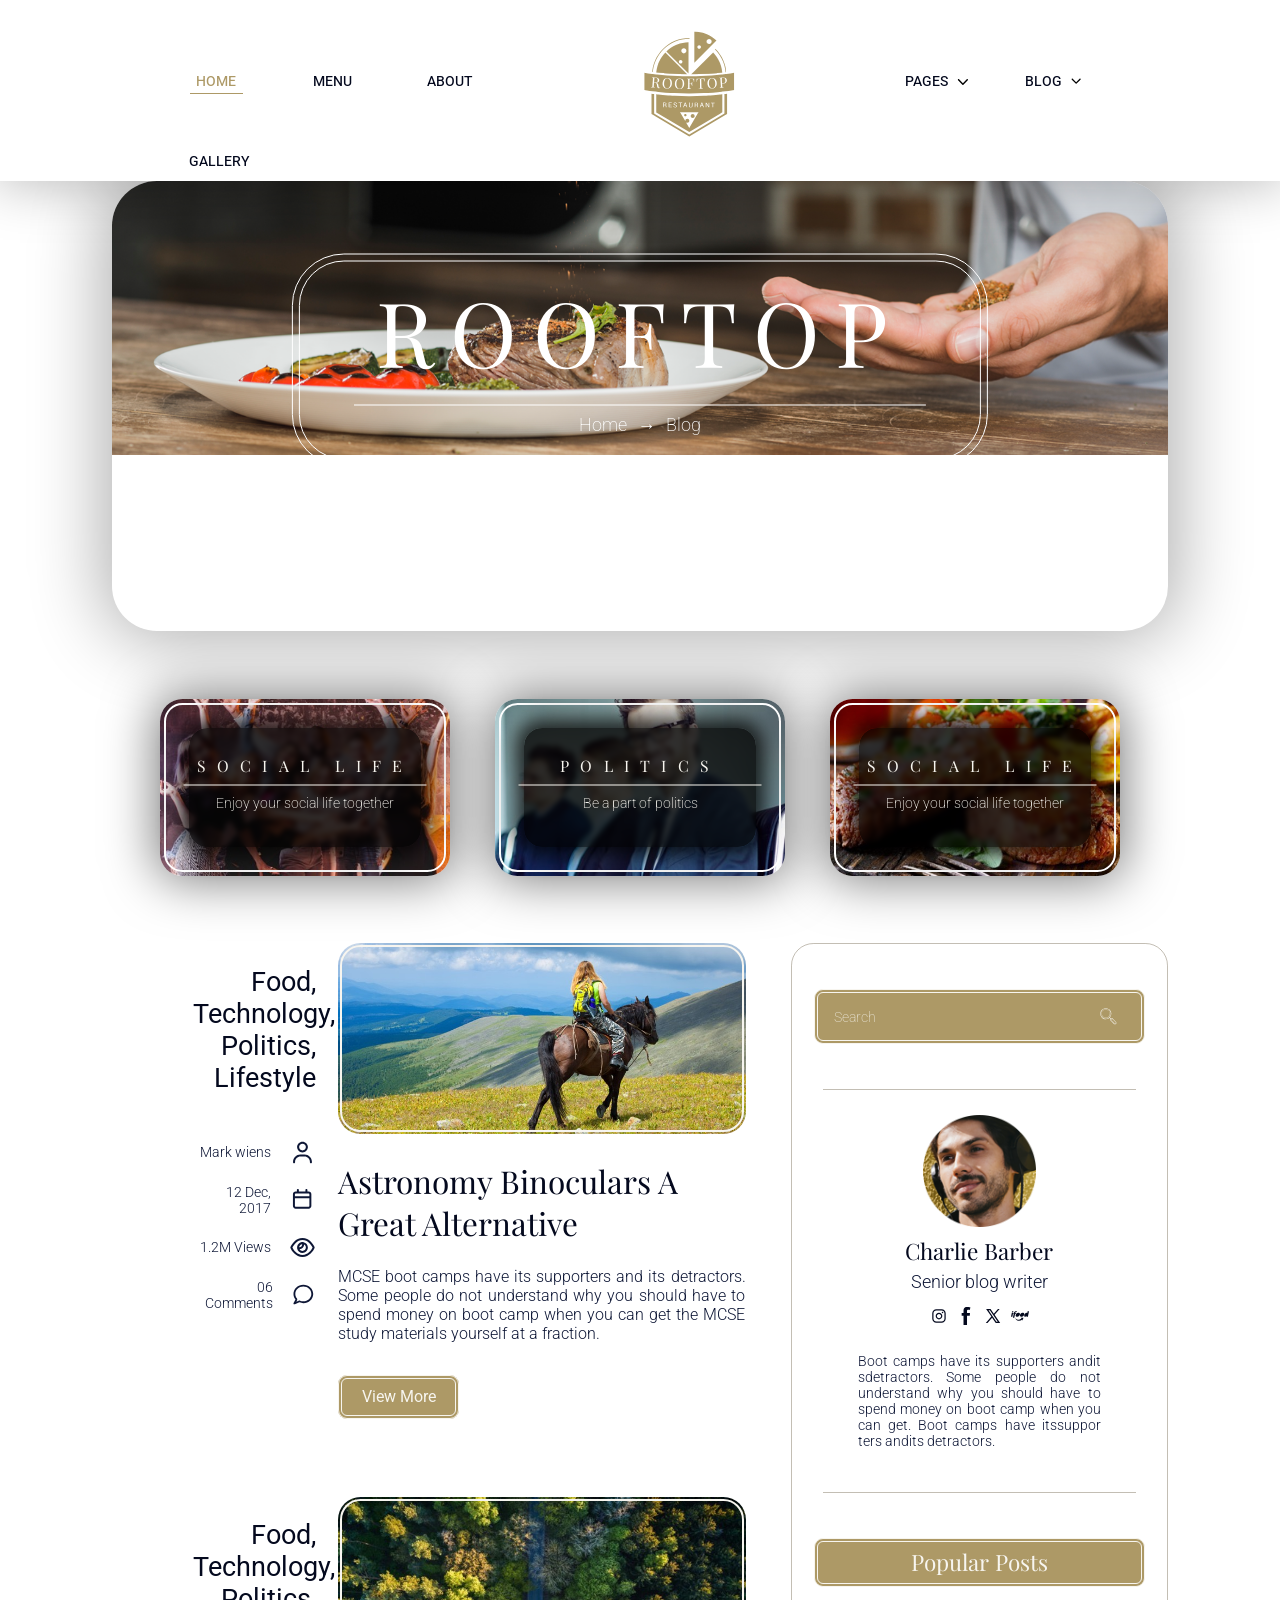
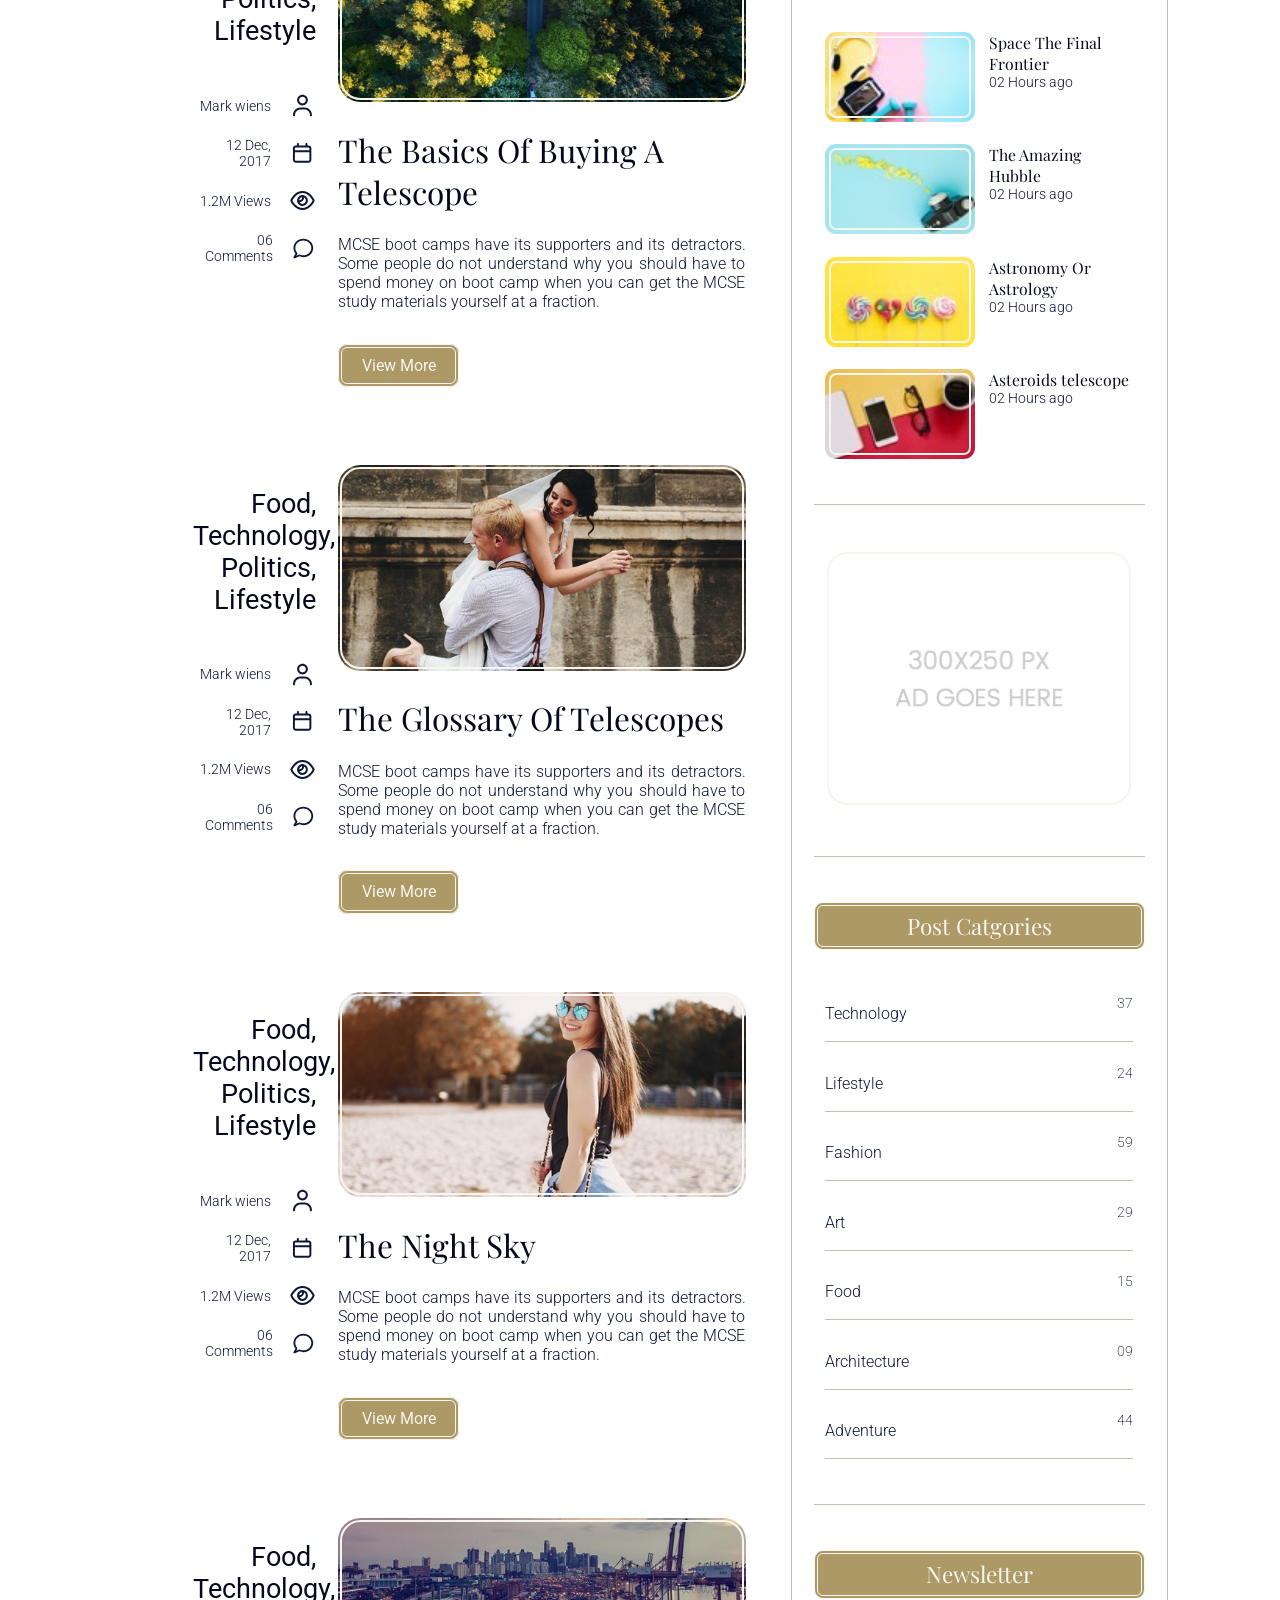
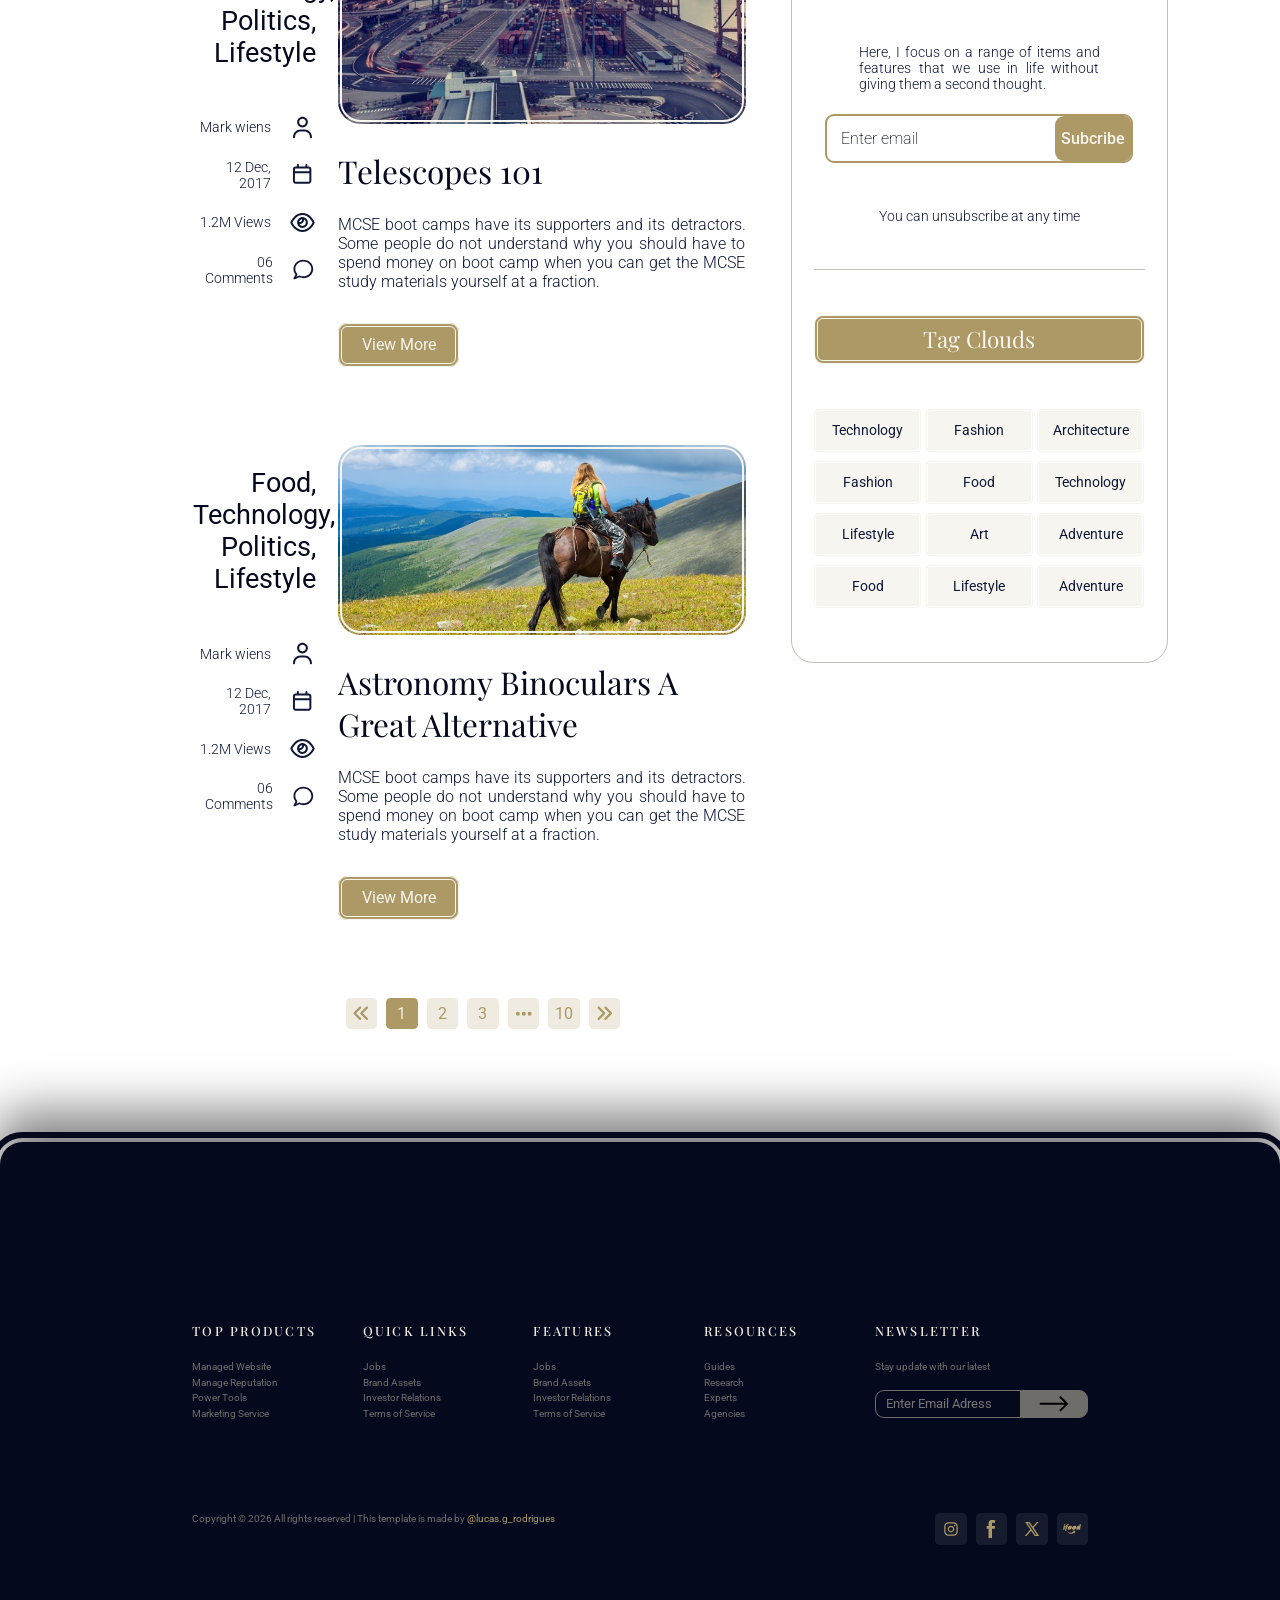
<file: blog.html>
<!DOCTYPE html>
<html lang="en">

<head>
    <meta charset="UTF-8">
    <meta name="viewport" content="width=device-width, initial-scale=1.0">
    <title>| Rooftop Restaurant</title>
    <link rel="stylesheet" href="main.css">
    <link rel="shortcut icon" href="img/logo.png" type="image/x-icon">

    <link rel="preconnect" href="https://fonts.googleapis.com">
    <link rel="preconnect" href="https://fonts.gstatic.com" crossorigin>
    <link href="https://fonts.googleapis.com/css2?family=Roboto:ital,wght@0,100..900;1,100..900&display=swap"
        rel="stylesheet">

    <link rel="preconnect" href="https://fonts.googleapis.com">
    <link rel="preconnect" href="https://fonts.gstatic.com" crossorigin>
    <link
        href="https://fonts.googleapis.com/css2?family=Playfair+Display:ital,wght@0,400..900;1,400..900&family=Roboto:ital,wght@0,100..900;1,100..900&display=swap"
        rel="stylesheet">
</head>

<body>
	<header>
		<div>
			<ul>
				<li>
					<a href="index.html" class="currentPage" draggable="false">
						Home
					</a>
				</li>
				<li>
					<a href="menu.html" draggable="false">
						Menu
					</a>
				</li>
				<li>
					<a href="about.html" draggable="false">
						About
					</a>
				</li>
				<li>
					<a href="index.html" draggable="false">
						<?xml version="1.0" encoding="utf-8"?>
						<!-- Generator: Adobe Illustrator 19.0.0, SVG Export Plug-In . SVG Version: 6.00 Build 0)  -->
						<svg version="1.1" id="Camada_1" xmlns="http://www.w3.org/2000/svg"
							xmlns:xlink="http://www.w3.org/1999/xlink" x="0px" y="0px" viewBox="0 0 612 792"
							style="enable-background:new 0 0 612 792;" xml:space="preserve">
							<style type="text/css">
								.st0 {
									fill: #AD9966;
								}

								.st1 {
									filter: url(#Adobe_OpacityMaskFilter);
								}

								.st2 {
									mask: url(#SVGID_1_);
								}

								.st3 {
									filter: url(#Adobe_OpacityMaskFilter_1_);
								}

								.st4 {
									fill: #010002;
								}

								.st5 {
									mask: url(#SVGID_2_);
									fill: #AD9966;
								}
							</style>
							<g>
								<path class="st0" d="M397,581.9l-5.2-14.5l-5.5,14.6L397,581.9L397,581.9z M397,581.9l-5.2-14.5l-5.5,14.6L397,581.9L397,581.9z
		 M397,581.9l-5.2-14.5l-5.5,14.6L397,581.9L397,581.9z M397,581.9l-5.2-14.5l-5.5,14.6L397,581.9L397,581.9z M397,581.9l-5.2-14.5
		l-5.5,14.6L397,581.9L397,581.9z M397,581.9l-5.2-14.5l-5.5,14.6L397,581.9L397,581.9z M397,581.9l-5.2-14.5l-5.5,14.6L397,581.9
		L397,581.9z" />
								<path class="st0" d="M563.2,501.5v137.4l-18,10.7l-8.3,4.9L306,791.9L75.1,654.5l-7.8-4.6l-18-10.7V501.6c5.9,0.8,11.9,1.6,18,2.3
		v131.9l5,3l2.8,1.6L306,777.9l230.9-137.4l2.8-1.6l5.5-3.3V503.9C551.3,503.1,557.3,502.4,563.2,501.5z" />
								<path class="st0" d="M437.6,586.4l0.1,0.2h0.1v-0.4C437.7,586.3,437.7,586.3,437.6,586.4z M170.4,583.8v6.5h10.5
		C177.3,588.2,173.8,586,170.4,583.8z M523.1,506.5c-2.1,0.2-4.3,0.5-6.4,0.7c-9.8,1-19.8,2-29.9,2.9c-12,1.1-24.3,2-36.7,2.9
		c-4.4,0.3-8.9,0.6-13.4,0.9c-10.3,0.6-20.8,1.2-31.4,1.7c-30.4,1.3-62,2.1-94.2,2.2c-1.7,0-3.3,0-5,0s-3.3,0-5,0
		c-32.2-0.1-63.7-0.8-94.2-2.2c-10.6-0.5-21.1-1-31.4-1.7h0c-4.5-0.3-9-0.6-13.4-0.9c-12.4-0.8-24.6-1.8-36.6-2.9
		c-10.1-0.9-20.1-1.9-29.9-2.9c-2.2-0.2-4.3-0.5-6.4-0.7c-2.6-0.3-5.1-0.6-7.6-0.9v122.6l17.8,10.6l206.8,123l206.8-123l17.8-10.7
		V505.6C528.1,505.9,525.6,506.2,523.1,506.5z M389.9,561.8h3.7l7,18.5l5.2,13.5h-4.5l-3-8.2h-13.4l-0.5,1.4l-2.5,6.8h-4.4l1.9-5
		L389.9,561.8z M362.4,593.9c-0.6-0.5-0.9-1.2-1.1-2.2s-0.2-2-0.2-3v-2.9c0-1.7-0.5-3.1-1.5-4.2c-1-1-2.4-1.6-4.1-1.6h-8v13.9h-4.3
		v-32h11.7c3.5,0,6.2,0.8,8,2.3c1.2,1.1,2.1,2.5,2.5,4.2c0.2,0.8,0.3,1.7,0.3,2.6c0,1.6-0.4,3.1-1.3,4.3c-0.9,1.2-2.1,2.2-3.8,2.9
		c1.8,0.6,3,1.5,3.8,2.8c0.8,1.3,1.1,2.9,1.1,4.8v3c0,1,0.1,1.9,0.3,2.7c0.1,0.5,0.4,1,0.6,1.3c0.1,0.2,0.3,0.4,0.5,0.6v0.5H362.4z
		 M304.2,561.8h4.4v21.7c0,2.4,0.7,4.3,2.1,5.5c0.1,0.1,0.2,0.2,0.3,0.3c1.3,1.1,3.1,1.7,5.2,1.7c2.4,0,4.3-0.6,5.7-1.9
		c1.5-1.3,2.2-3.1,2.2-5.5v-21.7h4.3v21.7c0,3.5-1.1,6.2-3.4,8s-5.2,2.8-8.9,2.8c-1.9,0-3.6-0.3-5.1-0.8c-1.3-0.5-2.5-1.1-3.5-2
		c-2.2-1.9-3.3-4.5-3.3-8V561.8z M276.8,561.8h3.7l12.2,32h-4.4l-3-8.2h-13.4l-3,8.2h-4.4L276.8,561.8z M232.9,561.8h24.9v3.4h-10.3
		v28.6h-4.3v-28.6h-10.3V561.8z M202.5,563.8c2-1.7,4.7-2.5,7.9-2.5c3.5,0,6.3,1,8.4,2.9c2.1,1.9,3.1,4.1,3,6.7l-0.1,0.1h-4.1
		c0-1.9-0.6-3.4-1.9-4.5c-1.2-1.2-3-1.7-5.3-1.7c-2.2,0-3.8,0.5-5,1.5c-1.2,1-1.7,2.2-1.7,3.8c0,1.4,0.6,2.5,1.9,3.5
		c1.2,0.9,3.3,1.8,6.1,2.5c3.4,0.8,5.9,2.1,7.7,3.7c1.5,1.4,2.3,3,2.5,5c0,0.3,0.1,0.7,0.1,1c-0.1,2.5-1.1,4.6-3.2,6.2
		c-2.1,1.6-4.9,2.3-8.3,2.3c-3.2,0-6-0.9-8.5-2.6s-3.6-4-3.6-7v-0.1h4.1c0,2,0.8,3.6,2.3,4.7c1.5,1.1,3.4,1.6,5.6,1.6
		c2.2,0,3.9-0.5,5.2-1.4c1.3-0.9,1.9-2.2,1.9-3.7c0-1.3-0.4-2.4-1.3-3.3c-0.1-0.1-0.2-0.2-0.3-0.4c-1.1-1-3-1.8-5.8-2.5
		c-0.1,0-0.3-0.1-0.4-0.1c0,0,0,0,0,0c-3.2-0.8-5.6-1.9-7.5-3.5c-0.2-0.2-0.4-0.3-0.5-0.5c0,0,0,0,0,0c-1.5-1.5-2.3-3.2-2.3-5.4
		C199.4,567.6,200.4,565.5,202.5,563.8z M152.1,593.8h-4.5c-0.6-0.5-0.9-1.2-1.1-2.2s-0.2-2-0.2-3v-2.9c0-1.7-0.5-3.1-1.5-4.2
		c-1-1-2.4-1.6-4.1-1.6h-8v13.9h-4.3v-32H140c0.6,0,1.2,0,1.7,0.1c2.7,0.2,4.8,1,6.3,2.2c1.5,1.3,2.5,3.1,2.7,5.4
		c0.1,0.5,0.1,0.9,0.1,1.4c0,1.6-0.4,3-1.2,4.2c0,0,0,0.1-0.1,0.1c-0.9,1.2-2.1,2.2-3.8,2.9c1.8,0.6,3,1.5,3.8,2.8
		c0.8,1.3,1.2,2.9,1.2,4.8v3c0,1,0.1,1.9,0.3,2.7c0.2,0.8,0.6,1.4,1.1,1.9V593.8z M166,593.8v-32h21v3.4h-16.6v10.3H185v3.4h-14.6
		v11.4h16.9v3.5H166z M361.3,638.9l-55.3,95l-22.5-38.7c2.5,2.4,5.8,3.9,9.5,3.9c7.5,0,13.5-6,13.5-13.5s-6-13.5-13.5-13.5
		s-13.5,6-13.5,13.5c0,1.2,0.2,2.4,0.5,3.6l-29.3-50.3l-5.1-8.7h120.9L361.3,638.9z M367.6,628.2H244.4l-1.9-3.3h127L367.6,628.2z
		 M442.1,593.8h-4.2l-0.7-1.2l-2.7-4.3l-12-19.2l-0.1,0.1v24.7H418v-32h4.3l3.1,5l12.2,19.5l0.1,0.2h0.1v-24.7h4.3V593.8z
		 M479,565.3h-10.3v28.6h-4.3v-28.6h-10.3v-3.4H479V565.3z M170.4,583.8v6.5h10.5C177.3,588.2,173.8,586,170.4,583.8z M437.6,586.4
		l0.1,0.2h0.1v-0.4C437.7,586.3,437.7,586.3,437.6,586.4z" />
								<path class="st0" d="M361.4,570.9c0,1.9-0.5,3.3-1.6,4.2s-2.8,1.4-5.3,1.4h-6.8v-11.3h7.3c2.2,0,3.8,0.5,4.9,1.5
		C360.8,567.8,361.4,569.1,361.4,570.9z" />
								<polygon class="st0" points="284,582 273.3,582 278.6,567.4 278.7,567.4 	" />
								<path class="st0" d="M146.3,570.9c0,1.9-0.5,3.3-1.6,4.2s-2.8,1.4-5.3,1.4h-6.8v-11.3h7.3c2.2,0,3.8,0.5,4.9,1.5
		C145.8,567.8,146.3,569.1,146.3,570.9z" />
								<path class="st0"
									d="M342.8,652.4c0,7.5-6,13.5-13.5,13.5s-13.5-6-13.5-13.5s6-13.5,13.5-13.5S342.8,645,342.8,652.4z" />
								<path class="st0"
									d="M287.6,647c0,4.5-3.6,8.1-8.1,8.1s-8.1-3.6-8.1-8.1s3.6-8.1,8.1-8.1S287.6,642.5,287.6,647z" />
							</g>
							<g>
								<path class="st0" d="M168.5,400.9c-3.2-2.9-6.8-4.5-10.8-4.7c-4.3-0.2-8,1.1-11.3,3.9s-6,6.7-8,11.8c-2,5.1-3.2,11-3.6,17.8
		c-0.4,6.9,0.3,13,2,18.3c1.7,5.2,4.2,9.3,7.4,12.3s6.9,4.5,11,4.7c4.4,0.2,8.2-1.1,11.5-3.9s6-6.8,8-11.9s3.1-11.1,3.3-17.8
		c0.3-7-0.5-13.1-2.2-18.3C174.1,407.9,171.6,403.8,168.5,400.9z" />
								<path class="st0" d="M251.4,403.3c-3.2-2.8-6.9-4.3-11-4.4c-4.3-0.1-8,1.3-11.2,4.2c-3.2,2.9-5.8,6.9-7.7,12s-2.9,11.1-3.1,17.9
		c-0.2,6.9,0.6,13,2.5,18.2c1.8,5.2,4.4,9.2,7.7,12.1s7,4.3,11.1,4.4c4.4,0.1,8.2-1.3,11.4-4.2c3.3-2.9,5.8-6.9,7.7-12.1
		c1.8-5.2,2.8-11.2,2.9-17.9c0.1-7-0.8-13.1-2.7-18.2C257.2,410.2,254.6,406.2,251.4,403.3z" />
								<path class="st0" d="M479.1,411.1c-2.2-5-5-8.8-8.5-11.4c-3.4-2.6-7.2-3.8-11.2-3.6c-4.3,0.2-7.9,1.8-10.9,4.9s-5.3,7.3-6.8,12.5
		s-2.2,11.3-1.9,18.1c0.3,6.9,1.5,12.9,3.7,18s5,8.9,8.5,11.5s7.3,3.9,11.4,3.7c4.4-0.2,8.1-1.9,11.1-5c3.1-3.1,5.3-7.3,6.8-12.6
		c1.5-5.3,2-11.3,1.7-18.1C482.6,422.1,481.3,416.1,479.1,411.1z" />
								<path class="st0" d="M73.3,425.6c4.7,0.3,8.3-0.2,10.9-1.5s4.4-3.2,5.5-5.5c1.1-2.4,1.7-5.1,1.9-8.1c0.3-5.2-0.6-9.3-2.9-12.3
		s-6.4-4.7-12.4-5.1c-3-0.2-5,0.2-6,1.2s-1.6,3.3-1.9,6.7c-0.6,8-1.2,16.1-1.8,24.1C69,425.3,70.6,425.4,73.3,425.6z" />
								<path class="st0" d="M546.9,396.9c-2.7-2.9-7-4.1-13-3.7c-3,0.2-4.9,0.9-5.8,2.1c-0.8,1.2-1.1,3.5-0.9,6.9c0.7,9.7,1.3,19.4,2,29
		c2.3-0.2,3.9-0.3,6.7-0.5c4.7-0.3,8.2-1.5,10.6-3.4c2.4-1.9,3.9-4.4,4.5-7.3c0.7-2.9,0.9-6.1,0.6-9.4
		C551.2,404.4,549.6,399.8,546.9,396.9z" />
								<path class="st0" d="M521.2,451.4c-0.2-2.6-0.4-5.3-0.5-7.9c-1.5,4.8-3.2,9.5-5,14.1l-1,2.6c1.8-0.3,3.1-0.5,4-1
		c1.1-0.5,1.9-1.3,2.2-2.5C521.2,455.5,521.3,453.7,521.2,451.4z M378.5,400.8c-2.1,0-3.2,0.1-5.3,0.1c-4.1,0.1-7.1,0.7-9.1,1.9
		s-3.3,3.2-4.1,5.8c-0.8,2.6-1.3,6.3-1.7,10.9h-1.7l22.8,22.8C379.1,428.5,378.8,414.6,378.5,400.8z M335.1,408.8
		c-0.8-2.6-2.2-4.6-4.2-5.7c-1.6-0.9-3.7-1.4-6.5-1.6l11.8,11.8C335.9,411.6,335.5,410.1,335.1,408.8z M301,499.2c1.7,0,3.3,0,5,0
		s3.3,0,5,0v-30.3h-10V499.2z M307.6,458.6c0,2.4,0.3,4.1,0.8,5.3c0.4,1.1,1.3,1.8,2.6,2.3V436h-3.4V458.6z M308.1,404.3
		c-0.4,1.1-0.6,2.9-0.6,5.4v24.2h3.5v-32.1c-0.2,0-0.4,0.1-0.6,0.2C309.2,402.4,308.5,403.1,308.1,404.3z M65.6,438
		c-0.3,3.9-0.6,7.8-0.8,11.6c-0.1,1.4-0.1,2.6-0.1,3.5c0,0.7,0.1,1.3,0.3,1.8c0.2,0.6,0.4,1.2,0.8,1.6c0.3,0.4,0.8,0.7,1.4,0.9
		c1,0.5,2.6,0.8,4.7,1.1C69.5,451.8,67.4,444.9,65.6,438z M559,366.9c-1.7,0.2-3.3,0.4-5,0.7c-7.6,1-15.3,1.9-23.2,2.8
		c-1.9,0.2-3.9,0.4-5.8,0.7c-43.5,4.8-90.6,8.2-140.1,10c-21.4,0.8-43.2,1.2-65.4,1.4c-4.5,0-9,0-13.5,0s-9,0-13.5,0
		c-22.1-0.1-43.8-0.6-65.1-1.4c-49.4-1.8-96.4-5.2-139.8-10c-2.2-0.2-4.3-0.5-6.5-0.7c-7.8-0.9-15.6-1.9-23.2-2.8
		c-1.7-0.2-3.3-0.4-5-0.7c-18.5-2.5-36.1-5.2-53-8.2v116.9c24.4,4.3,50.5,8.1,78.2,11.3c2,0.2,4,0.5,6,0.7c9.1,1,18.5,2,27.9,2.9
		c21.6,2.1,44.1,3.8,67.1,5.2c4.5,0.3,9,0.5,13.5,0.8c4.6,0.2,9.3,0.5,14,0.7c30.5,1.4,62,2.1,94.2,2.2c1.7,0,3.3,0,5,0s3.3,0,5,0
		c32.2-0.1,63.8-0.9,94.2-2.2c4.7-0.2,9.3-0.4,14-0.7c4.5-0.2,9-0.5,13.5-0.8c23.1-1.4,45.5-3.1,67.1-5.2c9.5-0.9,18.8-1.9,27.9-2.9
		c2-0.2,4-0.5,6-0.7c27.7-3.2,53.9-7,78.2-11.3V358.7C595.2,361.7,577.5,364.4,559,366.9z M97.9,463.7c-2.5-0.2-4.6-1-6.4-2.6
		c-1.8-1.6-3-4.5-3.7-8.7c-0.6-4-0.9-6-1.6-10c-0.4-2.9-0.9-5.3-1.6-7.4c-0.6-2.1-1.6-3.8-2.9-5.1c-1.3-1.3-3.2-2-5.9-2.2
		c-3-0.2-4.9-0.3-7.2-0.5c-0.7-0.1-1.4-0.1-2.2-0.2c-0.2,3.6-0.5,7.3-0.8,10.9v0c-0.3,3.9-0.6,7.8-0.8,11.6
		c-0.1,1.4-0.1,2.6-0.1,3.5c0,0.7,0.1,1.3,0.3,1.8c0.2,0.6,0.4,1.2,0.8,1.6c0.3,0.4,0.8,0.7,1.4,0.9c1,0.5,2.6,0.8,4.7,1.1
		c0.1,0,0.3,0,0.4,0.1c0,0.3-0.1,0.6-0.1,0.8c0,0.4,0,0.7,0,1.2c-1.4-0.2-3.1-0.4-5.2-0.6c-0.2,0-0.4,0-0.6-0.1
		c-2.3-0.2-4.6-0.4-7-0.6c-2.6-0.2-5.1-0.4-7.3-0.5c-2.3-0.1-4.1-0.2-5.5-0.2c0.1-0.8,0.1-1.2,0.2-2c2.3,0,4-0.1,5.2-0.4
		s2-1,2.5-2.2c0.5-1.1,0.8-2.9,1-5.2c0.6-8.2,1.2-16.4,1.9-24.6c0.6-7.6,1.2-15.1,1.7-22.7c0-0.4,0.1-0.9,0.1-1.3
		c0.2-2.4,0.1-4.2-0.2-5.4c-0.1-0.5-0.3-0.9-0.6-1.3c-0.4-0.5-0.9-0.9-1.5-1.2c-0.9-0.4-2.1-0.7-3.6-0.9c-0.4-0.1-0.9-0.1-1.4-0.2
		c0.1-0.8,0.1-1.2,0.2-2c0.3,0,0.7,0.1,1.1,0.1c1.2,0.1,2.7,0.3,4.3,0.5c0.2,0,0.5,0,0.7,0.1c2,0.2,4,0.4,5.9,0.5
		c3.1,0.2,6,0.4,8.9,0.5c2.8,0.1,4.8,0.2,6,0.3c0.9,0.1,1.7,0.1,2.6,0.3c4.2,0.5,7.7,1.5,10.5,3c3.4,1.7,5.9,3.9,7.5,6.6
		c1.6,2.7,2.3,5.6,2.1,8.9c-0.1,2-0.6,4-1.6,6.2c-0.9,2.2-2.4,4.2-4.5,6c-2.1,1.8-4.8,3.3-8.3,4.3c-0.2,0-0.4,0.1-0.6,0.1
		c-1.6,0.4-3.5,0.8-5.4,1c0.4,0.1,0.7,0.2,1.1,0.2c1.9,0.4,3.6,1,5,1.6c1.8,0.8,3.3,1.8,4.3,3c1.8,2.1,3.1,5.1,3.8,9.3
		c0.7,4.1,1.1,6.1,1.9,10.2c0.5,2.9,1,5,1.7,6.4c0.6,1.3,1.7,2,3.1,2c1.1,0,2.1-0.3,2.9-0.9c0.8-0.6,1.7-1.4,2.6-2.5
		c0.6,0.5,0.9,0.7,1.4,1.2c-1.6,2-3.2,3.5-4.7,4.5c-1.4,0.9-3.2,1.3-5.6,1.2C98.5,463.7,98.2,463.7,97.9,463.7z M171.5,462.8
		c-4.9,2.9-10.5,4.2-16.8,3.9c-6.4-0.3-11.9-2-16.5-5c-4.6-3.1-8.1-7.3-10.5-12.8c-0.2-0.6-0.5-1.2-0.7-1.7
		c-1.8-5-2.6-10.9-2.2-17.7c0.3-6.2,1.6-11.8,3.8-16.5c0.4-0.8,0.8-1.7,1.3-2.5c3-5.4,6.9-9.4,11.8-12.3c4.9-2.8,10.3-4.1,16.4-3.8
		c6.2,0.3,11.6,1.9,16.2,4.9c4.6,3,8.1,7.2,10.5,12.6c2.4,5.4,3.5,11.9,3.2,19.4c-0.3,7.3-1.8,13.7-4.7,19.1
		C180.4,455.8,176.5,460,171.5,462.8z M267.5,452.5c-2.8,5.5-6.6,9.7-11.5,12.7s-10.4,4.5-16.7,4.3c-5.9-0.1-11.1-1.5-15.6-4
		c-0.4-0.2-0.7-0.4-1.1-0.6c-2.6-1.6-4.8-3.6-6.7-5.9c-1.6-2-3-4.2-4.1-6.6c-2.5-5.4-3.6-11.8-3.4-19.3c0-1.9,0.2-3.7,0.4-5.4
		c0.7-5.1,2.1-9.7,4.2-13.8c0.8-1.5,1.7-2.9,2.6-4.2c2.5-3.4,5.4-6.2,8.9-8.4c4.8-3,10.2-4.4,16.3-4.3c6.2,0.1,11.7,1.6,16.3,4.5
		c3.3,2,6.1,4.7,8.3,8c0.9,1.3,1.7,2.8,2.5,4.3c0.8,1.7,1.5,3.5,2,5.4c1.2,4.1,1.8,8.7,1.7,13.9C271.6,440.6,270.2,447,267.5,452.5z
		 M337.1,419.6c-0.3-2.4-0.6-4.5-0.9-6.3c-0.3-1.7-0.7-3.2-1.1-4.5c-0.8-2.6-2.2-4.6-4.2-5.7c-1.6-0.9-3.7-1.4-6.5-1.6
		c-0.8-0.1-1.7-0.1-2.7-0.1h-6.2c-1.9,0-3.4,0.1-4.5,0.4c-0.2,0-0.4,0.1-0.6,0.2c-1.2,0.4-1.9,1.1-2.3,2.3c-0.4,1.1-0.6,2.9-0.6,5.4
		v24.2h7.3c2.2,0,3.9-0.5,5-1.3c1.2-0.9,2-2,2.5-3.4c0.5-1.4,0.9-2.8,1.1-4.3c0.2-1.5,0.4-2.8,0.6-4h2.3c-0.2,3.7-0.3,6.6-0.3,8.6
		s0.1,3.8,0.1,5.4c0,1.6,0.1,3.4,0.1,5.4c0.1,2,0.3,4.8,0.6,8.6h-2.3c-0.3-2.1-0.6-4.1-1-6.1s-1.2-3.6-2.4-4.9
		c-1.2-1.3-3.3-1.9-6.1-1.9h-7.4v22.6c0,2.4,0.3,4.1,0.8,5.3c0.4,1.1,1.3,1.8,2.6,2.3c0.1,0,0.3,0.1,0.4,0.1
		c1.5,0.4,3.6,0.6,6.4,0.8v2c-1.7-0.1-4-0.2-6.6-0.2h-15.4c-2.3,0-4.1,0.1-5.5,0.2v-2c2.3-0.1,4-0.4,5.2-0.8c1.2-0.4,2-1.2,2.4-2.4
		c0.4-1.2,0.6-2.9,0.6-5.3c0-16.3,0.1-32.5,0.1-48.8c0-2.4-0.2-4.2-0.6-5.4c-0.4-1.1-1.2-1.9-2.3-2.4c-1.1-0.4-2.8-0.7-5.1-0.8v-2
		c2.4,0.1,5,0.1,7.7,0.2c0.9,0,1.8,0,2.7,0c1.8,0,3.6,0.1,5.3,0.1h12.9c1,0,2.1,0,3.2,0c2.2,0,4.6,0,7.1-0.1
		c2.4-0.1,4.7-0.1,6.8-0.2c1.2,0,2.4-0.1,3.5-0.1c-0.1,1.1-0.2,2.3-0.3,3.3c-0.1,1.3-0.2,2.6-0.2,3.9c-0.2,2.3-0.2,4.1-0.2,5.3
		c0,1.6,0.1,3,0.1,4.4c0,0.1,0,0.2,0,0.3c0.1,1.3,0.2,2.3,0.2,3.3H337.1z M388.9,456.4c0.1,2.6,0.4,4.6,0.9,5.9s1.5,2.2,3,2.6
		c1.5,0.4,3.6,0.7,6.5,0.7c0,0.8,0,1.2,0.1,2c-1.7-0.1-4-0.1-6.6-0.1c-0.8,0-1.6,0-2.4,0c-1.9,0-3.8,0.1-5.7,0.2
		c-3,0.1-5.9,0.1-8.5,0.2c-2.6,0.1-4.8,0.2-6.4,0.4v-2c2.8-0.2,5-0.5,6.4-1c1.5-0.5,2.4-1.4,2.9-2.7c0.5-1.3,0.7-3.2,0.6-5.8v-0.1
		c-0.1-4.8-0.2-9.6-0.3-14.4c-0.3-13.8-0.6-27.7-0.9-41.5c-2.1,0-3.2,0.1-5.3,0.1c-4.1,0.1-7.1,0.7-9.1,1.9s-3.3,3.2-4.1,5.8
		c-0.8,2.6-1.3,6.3-1.7,10.9H356c0-0.2,0-0.4,0-0.5c0.1-0.9,0.2-2,0.2-3v-4.4c0-1.2-0.1-3-0.2-5.4c-0.1-2.3-0.4-4.7-0.7-7.2h9
		c3.2,0,6.5,0,9.8-0.1c3.3-0.1,6.3-0.1,9-0.2c2.7-0.1,5.7-0.1,8.9-0.2c2.4-0.1,4.9-0.2,7.5-0.3c0.8,0,1.6-0.1,2.3-0.1
		c3.3-0.2,6.3-0.3,9-0.5c-0.2,2.5-0.3,4.9-0.3,7.2v5.4c0.1,1.6,0.1,3,0.2,4.4c0.1,1.4,0.2,2.6,0.3,3.6c-1.1,0.1-1.5,0.1-2.5,0.2
		c-0.6-4.6-1.3-8.2-2.2-10.8c-0.9-2.6-2.3-4.5-4.3-5.6c-1.3-0.7-3-1.2-5.1-1.4c-1.2-0.1-2.6-0.2-4.1-0.1c-2.1,0.1-3.2,0.1-5.3,0.1
		c0.5,17,0.8,34.1,1.3,51.2C388.8,453.3,388.9,454.8,388.9,456.4z M490,447.6c-2.4,5.6-5.9,10.1-10.6,13.5c-1.8,1.2-3.6,2.2-5.6,3.1
		c-3.3,1.4-6.9,2.2-10.8,2.3c-6.4,0.3-12-0.9-16.9-3.5c-1.8-1-3.5-2.1-5.1-3.5c-2.6-2.2-4.8-5-6.5-8.2c-2.8-5.2-4.4-11.5-4.7-19
		c-0.3-7.3,0.8-13.8,3.3-19.4c2.5-5.6,6-10,10.6-13.3c4.6-3.3,9.9-5.1,16-5.3c6.2-0.3,11.8,0.8,16.6,3.4c4.8,2.6,8.7,6.4,11.6,11.5
		c2.9,5.1,4.6,11.4,5,19C493.3,435.5,492.4,442,490,447.6z M560.8,416.2c-0.6,2.6-1.8,5.1-3.6,7.5c-0.9,1.1-1.9,2.1-3.1,3.1
		c-1.3,1-2.8,2-4.5,2.8c-0.4,0.2-0.9,0.4-1.4,0.6c-3.1,1.3-6.8,2-11.3,2.4c-3.1,0.2-5,0.3-7.7,0.5c0.4,5.9,0.8,11.8,1.2,17.7
		c0.2,2.4,0.5,4.1,1.1,5.2s1.6,1.9,3.1,2.2c1.3,0.3,3.2,0.4,5.5,0.3c0.3,0,0.7,0,1,0c0.1,0.8,0.1,1.2,0.1,2c-0.6,0-1.2,0-1.8,0
		c-1.4,0-3,0.1-4.8,0.2c-2.7,0.2-5.4,0.3-8.1,0.5c-2.6,0.2-5.1,0.3-7.3,0.5c-2.3,0.2-4,0.4-5.4,0.6c0,0-0.1,0-0.1,0
		c0-0.8-0.1-1.2-0.1-2c0.4,0,0.7-0.1,1.1-0.1c1.8-0.3,3.1-0.5,4-1c1.1-0.5,1.9-1.3,2.2-2.5c0.3-1.2,0.4-3,0.3-5.3
		c-0.2-2.6-0.4-5.3-0.5-7.9c-0.9-13.6-1.8-27.2-2.7-40.8c-0.2-2.4-0.5-4.2-0.9-5.3c-0.5-1.1-1.3-1.9-2.5-2.2
		c-1.2-0.4-2.9-0.5-5.1-0.4c0-0.8-0.1-1.2-0.1-2c1.4,0,3.2-0.1,5.4-0.1c2.2-0.1,4.4-0.2,6.6-0.3c3.1-0.2,6-0.4,8.8-0.7
		c0.1,0,0.1,0,0.2,0c2.7-0.3,4.6-0.4,5.8-0.5c7.3-0.6,13.1,0.6,17.3,3.5c0.3,0.2,0.6,0.4,0.9,0.6c1.5,1.2,2.7,2.5,3.8,3.9
		c1.9,2.7,3,5.9,3.3,9.6C561.6,411.1,561.4,413.6,560.8,416.2z M65.6,438c-0.3,3.9-0.6,7.8-0.8,11.6c-0.1,1.4-0.1,2.6-0.1,3.5
		c0,0.7,0.1,1.3,0.3,1.8c0.2,0.6,0.4,1.2,0.8,1.6c0.3,0.4,0.8,0.7,1.4,0.9c1,0.5,2.6,0.8,4.7,1.1C69.5,451.8,67.4,444.9,65.6,438z
		 M310.4,402c-1.2,0.4-1.9,1.1-2.3,2.3c-0.4,1.1-0.6,2.9-0.6,5.4v24.2h3.5v-32.1C310.8,401.9,310.6,401.9,310.4,402z M307.6,436
		v22.6c0,2.4,0.3,4.1,0.8,5.3c0.4,1.1,1.3,1.8,2.6,2.3V436H307.6z M301,468.9v30.3c1.7,0,3.3,0,5,0s3.3,0,5,0v-30.3H301z
		 M335.1,408.8c-0.8-2.6-2.2-4.6-4.2-5.7c-1.6-0.9-3.7-1.4-6.5-1.6l11.8,11.8C335.9,411.6,335.5,410.1,335.1,408.8z M378.5,400.8
		c-2.1,0-3.2,0.1-5.3,0.1c-4.1,0.1-7.1,0.7-9.1,1.9s-3.3,3.2-4.1,5.8c-0.8,2.6-1.3,6.3-1.7,10.9h-1.7l22.8,22.8
		C379.1,428.5,378.8,414.6,378.5,400.8z M521.2,451.4c-0.2-2.6-0.4-5.3-0.5-7.9c-1.5,4.8-3.2,9.5-5,14.1l-1,2.6c1.8-0.3,3.1-0.5,4-1
		c1.1-0.5,1.9-1.3,2.2-2.5C521.2,455.5,521.3,453.7,521.2,451.4z" />
							</g>
							<defs>
								<filter id="Adobe_OpacityMaskFilter" filterUnits="userSpaceOnUse" x="52.8" y="77.5"
									width="506.4" height="551.7">
									<feFlood style="flood-color:white;flood-opacity:1" result="back" />
									<feBlend in="SourceGraphic" in2="back" mode="normal" />
								</filter>
							</defs>
							<mask maskUnits="userSpaceOnUse" x="52.8" y="77.5" width="506.4" height="551.7"
								id="SVGID_1_">
								<g class="st1">
									<path
										d="M305.8,368.1c-114.9,0-220.7-8.8-305-23.6V766H0.3v26h611.5v-6v-20V344.3C527.3,359.2,421.1,368.1,305.8,368.1z" />
								</g>
							</mask>
							<g class="st2">
								<g>
									<path class="st0"
										d="M293.9,371H81.1c0.6-27,5.9-52.8,15.2-76.6l3.7-9c10.6-24.2,25.4-46.1,43.4-64.9L293.9,371z" />
									<path class="st0"
										d="M224.4,166.3l-9,3.7c-24.2,10.6-46.1,25.4-64.9,43.4L301,363.9V151.1C274,151.6,248.2,157,224.4,166.3z
			 M247.5,295.7c-6.7,0-12.1-5.4-12.1-12.1c0-6.7,5.4-12.1,12.1-12.1s12.1,5.4,12.1,12.1C259.6,290.3,254.2,295.7,247.5,295.7z
			 M269.3,227c-9.5,0-17.3-7.7-17.3-17.3c0-9.6,7.7-17.3,17.3-17.3c9.6,0,17.3,7.7,17.3,17.3C286.6,219.3,278.8,227,269.3,227z" />
									<path class="st0" d="M426.2,96.4l-9-3.7c-23.8-9.3-49.6-14.6-76.6-15.2v212.9l150.5-150.5C472.3,121.8,450.3,107,426.2,96.4z
			 M382.1,191.8c-4.7,4.7-12.4,4.7-17.2,0c-4.7-4.7-4.7-12.4,0-17.2c4.8-4.7,12.4-4.7,17.2,0C386.8,179.3,386.8,187,382.1,191.8z
			 M453.3,158.6c-2.7,2.7-6.1,4.3-9.6,4.8c-5.2,0.8-10.8-0.8-14.8-4.8c-1.8-1.8-3.2-4-4-6.3c-2.2-6.1-0.9-13.2,4-18.1
			c6.7-6.7,17.7-6.7,24.4,0S460,151.9,453.3,158.6z" />
									<path class="st0"
										d="M530.9,371H318.1l150.5-150.5c18,18.8,32.8,40.8,43.4,64.9l3.7,9C525,318.2,530.4,344,530.9,371z" />
									<path class="st0" d="M318.1,381l1.4,1.4l16.8,16.9l20.3,20.3l22.8,22.8l9.4,9.4l43.9,43.9l35.9,35.9c6.5-6.8,12.5-13.9,18.1-21.5
			c4.7-6.3,9.1-12.9,13.1-19.6c4.5-7.7,8.6-15.6,12.2-23.8l1.8-4.3l0.9-2.1l1-2.6c1.8-4.6,3.5-9.4,5-14.1c3.1-9.9,5.5-20.1,7.3-30.5
			v0c1-6.3,1.8-12.6,2.3-19.1c0-0.7,0.1-1.5,0.2-2.2c0.2-3.5,0.4-7.1,0.5-10.7H318.1z M471.3,475.7c-5.2,8-15.8,10.3-23.8,5.2
			c-7.2-4.6-9.8-13.8-6.5-21.4c0.4-0.8,0.8-1.6,1.3-2.4c0.9-1.4,2-2.6,3.1-3.6c5.6-4.9,14-5.8,20.7-1.6c3.5,2.3,5.9,5.5,7.1,9.2
			c0.3,1,0.6,2,0.7,3.1C474.4,468,473.6,472.1,471.3,475.7z M416.6,414.7c-3.6,5.6-11.1,7.3-16.8,3.6c-5.6-3.6-7.3-11.1-3.6-16.8
			c0.2-0.3,0.5-0.7,0.7-1c0.7-0.9,1.6-1.8,2.6-2.4c3.9-2.7,9.2-3,13.5-0.3C418.7,401.4,420.3,409.1,416.6,414.7z" />
									<path class="st0" d="M436.6,513.8l-17.4-17.5l-28.8-28.8l-10.7-10.7l-40.5-40.5l-3-3l-11.8-11.8l-2-2L311,388.1V601
			c17.8-0.4,35-2.8,51.5-7.1c1.3-0.3,2.6-0.7,3.9-1.1c4.4-1.2,8.7-2.6,13-4c1.7-0.6,3.3-1.2,4.9-1.8c1.1-0.4,2.2-0.8,3.2-1.2
			l0.5-0.2l8.5-3.5c0.1,0,0.2-0.1,0.2-0.1c0,0,0.1,0,0.2-0.1c1.2-0.5,2.5-1.1,3.7-1.7c5.9-2.7,11.7-5.7,17.4-9
			c2.5-1.4,5-2.9,7.4-4.4c13-8.1,25.1-17.6,36.1-28.2L436.6,513.8z M363.1,471.9c6.7-0.7,12.6,4.1,13.3,10.8
			c0.7,6.7-4.1,12.7-10.8,13.4c-6.7,0.7-12.7-4.1-13.3-10.8C351.6,478.6,356.4,472.6,363.1,471.9z M365.4,568.4
			c-1.1,2-2.6,3.7-4.4,5.1h0c-1.8,1.4-4,2.5-6.4,3.1h0c-0.8,0.2-1.5,0.3-2.3,0.4c-3.2,0.3-6.3-0.2-9.1-1.5
			c-5.3-2.5-9.2-7.6-9.9-13.8c-1-9.5,5.9-18,15.3-19c9.5-1,18,5.9,19,15.3C368,561.7,367.2,565.3,365.4,568.4z" />
									<path class="st0"
										d="M301,388.1V601c-27-0.6-52.8-5.9-76.6-15.2l-9-3.7c-24.2-10.6-46.1-25.4-64.9-43.4L301,388.1z" />
									<path class="st0" d="M81.1,381c0.1,3.5,0.2,7,0.5,10.5c0.1,0.8,0.1,1.7,0.2,2.5c0.8,9.9,2.2,19.6,4.2,29.1v0
			c0.3,1.2,0.5,2.3,0.8,3.5c0.2,0.9,0.4,1.9,0.7,2.8c2.3,9.7,5.3,19.1,8.9,28.3l2.5,6.1l1.2,2.9c3.6,8.2,7.7,16.2,12.2,23.8
			c4,6.8,8.4,13.4,13.1,19.7c5.6,7.5,11.6,14.7,18.1,21.4l18.5-18.5l17.4-17.4l36.6-36.6l5.8-5.8l70.9-70.9l1.4-1.4H81.1z
			 M121.7,414.8c2.2-1.1,4.6-1.7,6.9-1.8c3-0.2,6.1,0.5,8.7,1.9c3.1,1.6,5.8,4.1,7.5,7.5c4.4,8.5,1,18.9-7.5,23.2
			c-0.4,0.2-0.8,0.4-1.2,0.5c-3,1.3-6.2,1.6-9.2,1.1c-5.3-0.8-10.2-4-12.8-9.2C109.9,429.5,113.2,419.1,121.7,414.8z M210.8,426.9
			c-0.6,0.3-1.3,0.6-2,0.8c-5.5,1.7-11.6-0.7-14.3-6.1c-3-6-0.7-13.3,5.3-16.3c5.7-2.8,12.6-0.9,15.8,4.4c0.2,0.3,0.4,0.6,0.5,0.9
			C219.1,416.5,216.7,423.8,210.8,426.9z" />
								</g>
								<defs>
									<filter id="Adobe_OpacityMaskFilter_1_" filterUnits="userSpaceOnUse" x="52.8"
										y="122.8" width="506.4" height="506.4">
										<feFlood style="flood-color:white;flood-opacity:1" result="back" />
										<feBlend in="SourceGraphic" in2="back" mode="normal" />
									</filter>
								</defs>
								<mask maskUnits="userSpaceOnUse" x="52.8" y="122.8" width="506.4" height="506.4"
									id="SVGID_2_">
									<g class="st3">
										<g>
											<polygon class="st4" points="503.2,180.4 307,377.5 306,98.8 				" />
										</g>
									</g>
								</mask>
								<path class="st5" d="M559,366.9c-2.3-64.2-28.4-124.2-74-169.9c-8.6-8.6-17.7-16.5-27.3-23.7c-4.6-3.5-9.3-6.7-14-9.9
		c-6.1-4-12.4-7.7-18.8-11.1c-26.1-14-54.6-23.2-84.3-27.2c-11.4-1.5-22.9-2.3-34.6-2.3c-67.6,0-131.2,26.4-179,74.2
		c-45.7,45.6-71.8,105.6-74,169.8c-0.1,3.1-0.2,6.1-0.2,9.2c0,4.5,0.1,8.9,0.4,13.3c0,0.7,0.1,1.3,0.1,2c0.7,11.1,2,22.1,4.1,32.8
		c1.9,9.8,4.3,19.5,7.4,28.9c0.4,1.1,0.7,2.2,1.1,3.3c0.4,1.2,0.8,2.3,1.2,3.5c3.2,9.2,7,18.1,11.2,26.8c3.3,6.7,6.9,13.3,10.7,19.7
		c10.5,17.4,23.3,33.7,38,48.5c2.3,2.3,4.7,4.6,7,6.8c1.2,1.2,2.5,2.3,3.7,3.4c2.8,2.5,5.5,4.8,8.4,7.2c1.1,0.9,2.3,1.8,3.4,2.7
		c5.3,4.2,10.8,8.2,16.4,12c1.5,1,2.9,1.9,4.4,2.9c0.2,0.1,0.4,0.3,0.6,0.4c1.9,1.2,3.8,2.4,5.7,3.5c25.4,15.2,53.3,25.7,82.5,31.1
		c8,1.5,16,2.6,24.1,3.3c7.5,0.7,15.1,1,22.7,1c7.6,0,15.2-0.3,22.7-1c8.1-0.7,16.2-1.8,24.1-3.3c29.9-5.6,58.5-16.5,84.4-32.3
		c1.7-1,3.3-2,4.9-3.1c7.7-4.9,15.1-10.3,22.3-16c1.4-1.2,2.9-2.3,4.3-3.5c1.8-1.5,3.6-3.1,5.4-4.7c1.3-1.1,2.5-2.3,3.8-3.4
		c2.4-2.3,4.8-4.6,7.2-6.9c14.8-14.8,27.5-31.1,38.1-48.5c3.9-6.4,7.4-13,10.7-19.7c9.3-19,16.1-39.2,20.4-60
		c1.8-9.1,3.2-18.2,4-27.5c0.7-7.7,1-15.4,1-23.2C559.2,373,559.2,369.9,559,366.9z M540.1,458.5c-0.2,0.7-0.5,1.3-0.7,2
		c-3.4,9.3-7.3,18.3-11.7,27c-3.4,6.7-7.1,13.3-11.1,19.6c-12.8,20.4-28.4,38.9-46.4,54.8c-1.9,1.7-3.9,3.4-5.9,5
		c-7.1,5.9-14.6,11.4-22.3,16.5c-1.4,0.9-2.9,1.9-4.3,2.8c-0.1,0.1-0.1,0.1-0.2,0.2c-1,0.7-2.1,1.3-3.1,1.9
		C397,611.1,353,624.2,306,624.2c-43.1,0-83.6-11-118.9-30.4c-2.1-1.1-4.1-2.3-6.2-3.5c-3.6-2.1-7.1-4.3-10.5-6.5c-1.5-1-3-2-4.4-3
		c-5.2-3.6-10.3-7.4-15.3-11.4c-3.1-2.5-6.1-5-9-7.6c-17.9-15.9-33.6-34.3-46.3-54.7c-4-6.4-7.7-12.9-11.1-19.7
		c-4.6-9.1-8.6-18.5-12.1-28.1c-0.1-0.3-0.2-0.6-0.3-0.9c-2.4-6.7-4.5-13.6-6.3-20.6v0c-3-11.8-5.2-24-6.5-36.4
		c-0.3-2.7-0.5-5.3-0.7-8c-0.1-1.2-0.2-2.4-0.2-3.7c-0.3-4.6-0.4-9.2-0.4-13.9c0-2.9,0-5.7,0.2-8.6c4.5-132.8,114.1-239.6,248-239.6
		c11.7,0,23.3,0.8,34.6,2.4c42.1,5.9,80.9,22.4,113.5,46.8c58.6,43.7,97.4,112.7,100,190.6c0.1,2.8,0.2,5.6,0.2,8.5
		c0,6.3-0.2,12.5-0.7,18.7c-0.4,5.7-1,11.3-1.8,16.9v0c-0.6,4.1-1.3,8.1-2.1,12.2v0c-0.4,2.2-0.9,4.3-1.4,6.5
		C546.1,439.9,543.3,449.3,540.1,458.5z" />
							</g>
						</svg>
					</a>
				</li>
				<li>
					<p href="" class="DropdownListPage" draggable="false">
						Pages
					</p>
					<div class="listaSuspensa">
						<a href="">Contact</a>
						<a href="">Elements</a>
					</div>
				</li>
				<li>
					<p href="" class="DropdownListPage" draggable="false">
						Blog
					</p>
					<div class="listaSuspensa" class="currentPage">
						<a href="blog.html" class="currentPage">Blog</a>
						<a href="">Blog Detail</a>
					</div>
				</li>
				<li>
					<a href="gallery.html" draggable="false">
						Gallery
					</a>
				</li>
			</ul>
		</div>
	</header>



    <section class="secondBanner">
        <div>
            <h1>Rooftop</h1>
            <h2>
                <a href="index.html" draggable="false"> Home </a>
                →
                <a href="menu.html" draggable="false"> Blog </a>
            </h2>
        </div>
        <img src="img/header-bg.png">
    </section>



    <section class="blog">
        <section class="category">
            <div>
                <div>
                    <div>
                        <h1>
                            Social Life
                        </h1>
                        <h2>
                            Enjoy your social life together
                        </h2>
                    </div>
                </div>
            </div>

            <div>
                <div>
                    <div>
                        <h1>
                            Politics
                        </h1>
                        <h2>
                            Be a part of politics
                        </h2>
                    </div>
                </div>
            </div>

            <div>
                <div>
                    <div>
                        <h1>
                            Social Life
                        </h1>
                        <h2>
                            Enjoy your social life together
                        </h2>
                    </div>
                </div>
            </div>
        </section>

        <section class="postArea">
            <div>
                <div class="post">
                    <div>
                        <h1>
                            <a href="">Food</a>
                            <a href="">Technology</a>
                            <a href="">Politics</a>
                            <a href="">Lifestyle</a>
                        </h1>

                        <div>
                            <a href="">
                                <h2>Mark wiens</h2>
                                <svg xmlns="http://www.w3.org/2000/svg"
                                    viewBox="0 0 640 640"><!--!Font Awesome Free v7.2.0 by @fontawesome - https://fontawesome.com License - https://fontawesome.com/license/free Copyright 2026 Fonticons, Inc.-->
                                    <path
                                        d="M240 192C240 147.8 275.8 112 320 112C364.2 112 400 147.8 400 192C400 236.2 364.2 272 320 272C275.8 272 240 236.2 240 192zM448 192C448 121.3 390.7 64 320 64C249.3 64 192 121.3 192 192C192 262.7 249.3 320 320 320C390.7 320 448 262.7 448 192zM144 544C144 473.3 201.3 416 272 416L368 416C438.7 416 496 473.3 496 544L496 552C496 565.3 506.7 576 520 576C533.3 576 544 565.3 544 552L544 544C544 446.8 465.2 368 368 368L272 368C174.8 368 96 446.8 96 544L96 552C96 565.3 106.7 576 120 576C133.3 576 144 565.3 144 552L144 544z" />
                                </svg>
                            </a>

                            <a href="">
                                <h2>12 Dec, 2017</h2>
                                <svg xmlns="http://www.w3.org/2000/svg"
                                    viewBox="0 0 640 640"><!--!Font Awesome Free v7.2.0 by @fontawesome - https://fontawesome.com License - https://fontawesome.com/license/free Copyright 2026 Fonticons, Inc.-->
                                    <path
                                        d="M216 64C229.3 64 240 74.7 240 88L240 128L400 128L400 88C400 74.7 410.7 64 424 64C437.3 64 448 74.7 448 88L448 128L480 128C515.3 128 544 156.7 544 192L544 480C544 515.3 515.3 544 480 544L160 544C124.7 544 96 515.3 96 480L96 192C96 156.7 124.7 128 160 128L192 128L192 88C192 74.7 202.7 64 216 64zM216 176L160 176C151.2 176 144 183.2 144 192L144 240L496 240L496 192C496 183.2 488.8 176 480 176L216 176zM144 288L144 480C144 488.8 151.2 496 160 496L480 496C488.8 496 496 488.8 496 480L496 288L144 288z" />
                                </svg>
                            </a>

                            <a href="">
                                <h2>1.2M Views</h2>
                                <svg xmlns="http://www.w3.org/2000/svg"
                                    viewBox="0 0 640 640"><!--!Font Awesome Free v7.2.0 by @fontawesome - https://fontawesome.com License - https://fontawesome.com/license/free Copyright 2026 Fonticons, Inc.-->
                                    <path
                                        d="M320 144C254.8 144 201.2 173.6 160.1 211.7C121.6 247.5 95 290 81.4 320C95 350 121.6 392.5 160.1 428.3C201.2 466.4 254.8 496 320 496C385.2 496 438.8 466.4 479.9 428.3C518.4 392.5 545 350 558.6 320C545 290 518.4 247.5 479.9 211.7C438.8 173.6 385.2 144 320 144zM127.4 176.6C174.5 132.8 239.2 96 320 96C400.8 96 465.5 132.8 512.6 176.6C559.4 220.1 590.7 272 605.6 307.7C608.9 315.6 608.9 324.4 605.6 332.3C590.7 368 559.4 420 512.6 463.4C465.5 507.1 400.8 544 320 544C239.2 544 174.5 507.2 127.4 463.4C80.6 419.9 49.3 368 34.4 332.3C31.1 324.4 31.1 315.6 34.4 307.7C49.3 272 80.6 220 127.4 176.6zM320 400C364.2 400 400 364.2 400 320C400 290.4 383.9 264.5 360 250.7C358.6 310.4 310.4 358.6 250.7 360C264.5 383.9 290.4 400 320 400zM240.4 311.6C242.9 311.9 245.4 312 248 312C283.3 312 312 283.3 312 248C312 245.4 311.8 242.9 311.6 240.4C274.2 244.3 244.4 274.1 240.5 311.5zM286 196.6C296.8 193.6 308.2 192.1 319.9 192.1C328.7 192.1 337.4 193 345.7 194.7C346 194.8 346.2 194.8 346.5 194.9C404.4 207.1 447.9 258.6 447.9 320.1C447.9 390.8 390.6 448.1 319.9 448.1C258.3 448.1 206.9 404.6 194.7 346.7C192.9 338.1 191.9 329.2 191.9 320.1C191.9 309.1 193.3 298.3 195.9 288.1C196.1 287.4 196.2 286.8 196.4 286.2C208.3 242.8 242.5 208.6 285.9 196.7z" />
                                </svg>
                            </a>

                            <a href="">
                                <h2>06 Comments</h2>
                                <svg xmlns="http://www.w3.org/2000/svg"
                                    viewBox="0 0 640 640"><!--!Font Awesome Free v7.2.0 by @fontawesome - https://fontawesome.com License - https://fontawesome.com/license/free Copyright 2026 Fonticons, Inc.-->
                                    <path
                                        d="M115.9 448.9C83.3 408.6 64 358.4 64 304C64 171.5 178.6 64 320 64C461.4 64 576 171.5 576 304C576 436.5 461.4 544 320 544C283.5 544 248.8 536.8 217.4 524L101 573.9C97.3 575.5 93.5 576 89.5 576C75.4 576 64 564.6 64 550.5C64 546.2 65.1 542 67.1 538.3L115.9 448.9zM153.2 418.7C165.4 433.8 167.3 454.8 158 471.9L140 505L198.5 479.9C210.3 474.8 223.7 474.7 235.6 479.6C261.3 490.1 289.8 496 319.9 496C437.7 496 527.9 407.2 527.9 304C527.9 200.8 437.8 112 320 112C202.2 112 112 200.8 112 304C112 346.8 127.1 386.4 153.2 418.7z" />
                                </svg>
                            </a>
                        </div>
                    </div>
                    <div>
                        <img src="img/feature-img1.jpg" alt="">

                        <h1>
                            <a href="">
                                Astronomy Binoculars A Great Alternative
                            </a>
                        </h1>

                        <h2>
                            MCSE boot camps have its supporters and its detractors. Some people do not understand why
                            you
                            should have to spend money on boot camp when you can get the MCSE study materials yourself
                            at a
                            fraction.
                        </h2>

                        <a href="">
                            View More
                        </a>
                    </div>
                </div>

                <div class="post">
                    <div>
                        <h1>
                            <a href="">Food</a>
                            <a href="">Technology</a>
                            <a href="">Politics</a>
                            <a href="">Lifestyle</a>
                        </h1>

                        <div>
                            <a href="">
                                <h2>Mark wiens</h2>
                                <svg xmlns="http://www.w3.org/2000/svg"
                                    viewBox="0 0 640 640"><!--!Font Awesome Free v7.2.0 by @fontawesome - https://fontawesome.com License - https://fontawesome.com/license/free Copyright 2026 Fonticons, Inc.-->
                                    <path
                                        d="M240 192C240 147.8 275.8 112 320 112C364.2 112 400 147.8 400 192C400 236.2 364.2 272 320 272C275.8 272 240 236.2 240 192zM448 192C448 121.3 390.7 64 320 64C249.3 64 192 121.3 192 192C192 262.7 249.3 320 320 320C390.7 320 448 262.7 448 192zM144 544C144 473.3 201.3 416 272 416L368 416C438.7 416 496 473.3 496 544L496 552C496 565.3 506.7 576 520 576C533.3 576 544 565.3 544 552L544 544C544 446.8 465.2 368 368 368L272 368C174.8 368 96 446.8 96 544L96 552C96 565.3 106.7 576 120 576C133.3 576 144 565.3 144 552L144 544z" />
                                </svg>
                            </a>

                            <a href="">
                                <h2>12 Dec, 2017</h2>
                                <svg xmlns="http://www.w3.org/2000/svg"
                                    viewBox="0 0 640 640"><!--!Font Awesome Free v7.2.0 by @fontawesome - https://fontawesome.com License - https://fontawesome.com/license/free Copyright 2026 Fonticons, Inc.-->
                                    <path
                                        d="M216 64C229.3 64 240 74.7 240 88L240 128L400 128L400 88C400 74.7 410.7 64 424 64C437.3 64 448 74.7 448 88L448 128L480 128C515.3 128 544 156.7 544 192L544 480C544 515.3 515.3 544 480 544L160 544C124.7 544 96 515.3 96 480L96 192C96 156.7 124.7 128 160 128L192 128L192 88C192 74.7 202.7 64 216 64zM216 176L160 176C151.2 176 144 183.2 144 192L144 240L496 240L496 192C496 183.2 488.8 176 480 176L216 176zM144 288L144 480C144 488.8 151.2 496 160 496L480 496C488.8 496 496 488.8 496 480L496 288L144 288z" />
                                </svg>
                            </a>

                            <a href="">
                                <h2>1.2M Views</h2>
                                <svg xmlns="http://www.w3.org/2000/svg"
                                    viewBox="0 0 640 640"><!--!Font Awesome Free v7.2.0 by @fontawesome - https://fontawesome.com License - https://fontawesome.com/license/free Copyright 2026 Fonticons, Inc.-->
                                    <path
                                        d="M320 144C254.8 144 201.2 173.6 160.1 211.7C121.6 247.5 95 290 81.4 320C95 350 121.6 392.5 160.1 428.3C201.2 466.4 254.8 496 320 496C385.2 496 438.8 466.4 479.9 428.3C518.4 392.5 545 350 558.6 320C545 290 518.4 247.5 479.9 211.7C438.8 173.6 385.2 144 320 144zM127.4 176.6C174.5 132.8 239.2 96 320 96C400.8 96 465.5 132.8 512.6 176.6C559.4 220.1 590.7 272 605.6 307.7C608.9 315.6 608.9 324.4 605.6 332.3C590.7 368 559.4 420 512.6 463.4C465.5 507.1 400.8 544 320 544C239.2 544 174.5 507.2 127.4 463.4C80.6 419.9 49.3 368 34.4 332.3C31.1 324.4 31.1 315.6 34.4 307.7C49.3 272 80.6 220 127.4 176.6zM320 400C364.2 400 400 364.2 400 320C400 290.4 383.9 264.5 360 250.7C358.6 310.4 310.4 358.6 250.7 360C264.5 383.9 290.4 400 320 400zM240.4 311.6C242.9 311.9 245.4 312 248 312C283.3 312 312 283.3 312 248C312 245.4 311.8 242.9 311.6 240.4C274.2 244.3 244.4 274.1 240.5 311.5zM286 196.6C296.8 193.6 308.2 192.1 319.9 192.1C328.7 192.1 337.4 193 345.7 194.7C346 194.8 346.2 194.8 346.5 194.9C404.4 207.1 447.9 258.6 447.9 320.1C447.9 390.8 390.6 448.1 319.9 448.1C258.3 448.1 206.9 404.6 194.7 346.7C192.9 338.1 191.9 329.2 191.9 320.1C191.9 309.1 193.3 298.3 195.9 288.1C196.1 287.4 196.2 286.8 196.4 286.2C208.3 242.8 242.5 208.6 285.9 196.7z" />
                                </svg>
                            </a>

                            <a href="">
                                <h2>06 Comments</h2>
                                <svg xmlns="http://www.w3.org/2000/svg"
                                    viewBox="0 0 640 640"><!--!Font Awesome Free v7.2.0 by @fontawesome - https://fontawesome.com License - https://fontawesome.com/license/free Copyright 2026 Fonticons, Inc.-->
                                    <path
                                        d="M115.9 448.9C83.3 408.6 64 358.4 64 304C64 171.5 178.6 64 320 64C461.4 64 576 171.5 576 304C576 436.5 461.4 544 320 544C283.5 544 248.8 536.8 217.4 524L101 573.9C97.3 575.5 93.5 576 89.5 576C75.4 576 64 564.6 64 550.5C64 546.2 65.1 542 67.1 538.3L115.9 448.9zM153.2 418.7C165.4 433.8 167.3 454.8 158 471.9L140 505L198.5 479.9C210.3 474.8 223.7 474.7 235.6 479.6C261.3 490.1 289.8 496 319.9 496C437.7 496 527.9 407.2 527.9 304C527.9 200.8 437.8 112 320 112C202.2 112 112 200.8 112 304C112 346.8 127.1 386.4 153.2 418.7z" />
                                </svg>
                            </a>
                        </div>
                    </div>
                    <div>
                        <img src="img/feature-img2.jpg" alt="">

                        <h1>
                            <a href="">
                                The Basics Of Buying A Telescope
                            </a>
                        </h1>

                        <h2>
                            MCSE boot camps have its supporters and its detractors. Some people do not understand why
                            you
                            should have to spend money on boot camp when you can get the MCSE study materials yourself
                            at a
                            fraction.
                        </h2>

                        <a href="">
                            View More
                        </a>
                    </div>
                </div>

                <div class="post">
                    <div>
                        <h1>
                            <a href="">Food</a>
                            <a href="">Technology</a>
                            <a href="">Politics</a>
                            <a href="">Lifestyle</a>
                        </h1>

                        <div>
                            <a href="">
                                <h2>Mark wiens</h2>
                                <svg xmlns="http://www.w3.org/2000/svg"
                                    viewBox="0 0 640 640"><!--!Font Awesome Free v7.2.0 by @fontawesome - https://fontawesome.com License - https://fontawesome.com/license/free Copyright 2026 Fonticons, Inc.-->
                                    <path
                                        d="M240 192C240 147.8 275.8 112 320 112C364.2 112 400 147.8 400 192C400 236.2 364.2 272 320 272C275.8 272 240 236.2 240 192zM448 192C448 121.3 390.7 64 320 64C249.3 64 192 121.3 192 192C192 262.7 249.3 320 320 320C390.7 320 448 262.7 448 192zM144 544C144 473.3 201.3 416 272 416L368 416C438.7 416 496 473.3 496 544L496 552C496 565.3 506.7 576 520 576C533.3 576 544 565.3 544 552L544 544C544 446.8 465.2 368 368 368L272 368C174.8 368 96 446.8 96 544L96 552C96 565.3 106.7 576 120 576C133.3 576 144 565.3 144 552L144 544z" />
                                </svg>
                            </a>

                            <a href="">
                                <h2>12 Dec, 2017</h2>
                                <svg xmlns="http://www.w3.org/2000/svg"
                                    viewBox="0 0 640 640"><!--!Font Awesome Free v7.2.0 by @fontawesome - https://fontawesome.com License - https://fontawesome.com/license/free Copyright 2026 Fonticons, Inc.-->
                                    <path
                                        d="M216 64C229.3 64 240 74.7 240 88L240 128L400 128L400 88C400 74.7 410.7 64 424 64C437.3 64 448 74.7 448 88L448 128L480 128C515.3 128 544 156.7 544 192L544 480C544 515.3 515.3 544 480 544L160 544C124.7 544 96 515.3 96 480L96 192C96 156.7 124.7 128 160 128L192 128L192 88C192 74.7 202.7 64 216 64zM216 176L160 176C151.2 176 144 183.2 144 192L144 240L496 240L496 192C496 183.2 488.8 176 480 176L216 176zM144 288L144 480C144 488.8 151.2 496 160 496L480 496C488.8 496 496 488.8 496 480L496 288L144 288z" />
                                </svg>
                            </a>

                            <a href="">
                                <h2>1.2M Views</h2>
                                <svg xmlns="http://www.w3.org/2000/svg"
                                    viewBox="0 0 640 640"><!--!Font Awesome Free v7.2.0 by @fontawesome - https://fontawesome.com License - https://fontawesome.com/license/free Copyright 2026 Fonticons, Inc.-->
                                    <path
                                        d="M320 144C254.8 144 201.2 173.6 160.1 211.7C121.6 247.5 95 290 81.4 320C95 350 121.6 392.5 160.1 428.3C201.2 466.4 254.8 496 320 496C385.2 496 438.8 466.4 479.9 428.3C518.4 392.5 545 350 558.6 320C545 290 518.4 247.5 479.9 211.7C438.8 173.6 385.2 144 320 144zM127.4 176.6C174.5 132.8 239.2 96 320 96C400.8 96 465.5 132.8 512.6 176.6C559.4 220.1 590.7 272 605.6 307.7C608.9 315.6 608.9 324.4 605.6 332.3C590.7 368 559.4 420 512.6 463.4C465.5 507.1 400.8 544 320 544C239.2 544 174.5 507.2 127.4 463.4C80.6 419.9 49.3 368 34.4 332.3C31.1 324.4 31.1 315.6 34.4 307.7C49.3 272 80.6 220 127.4 176.6zM320 400C364.2 400 400 364.2 400 320C400 290.4 383.9 264.5 360 250.7C358.6 310.4 310.4 358.6 250.7 360C264.5 383.9 290.4 400 320 400zM240.4 311.6C242.9 311.9 245.4 312 248 312C283.3 312 312 283.3 312 248C312 245.4 311.8 242.9 311.6 240.4C274.2 244.3 244.4 274.1 240.5 311.5zM286 196.6C296.8 193.6 308.2 192.1 319.9 192.1C328.7 192.1 337.4 193 345.7 194.7C346 194.8 346.2 194.8 346.5 194.9C404.4 207.1 447.9 258.6 447.9 320.1C447.9 390.8 390.6 448.1 319.9 448.1C258.3 448.1 206.9 404.6 194.7 346.7C192.9 338.1 191.9 329.2 191.9 320.1C191.9 309.1 193.3 298.3 195.9 288.1C196.1 287.4 196.2 286.8 196.4 286.2C208.3 242.8 242.5 208.6 285.9 196.7z" />
                                </svg>
                            </a>

                            <a href="">
                                <h2>06 Comments</h2>
                                <svg xmlns="http://www.w3.org/2000/svg"
                                    viewBox="0 0 640 640"><!--!Font Awesome Free v7.2.0 by @fontawesome - https://fontawesome.com License - https://fontawesome.com/license/free Copyright 2026 Fonticons, Inc.-->
                                    <path
                                        d="M115.9 448.9C83.3 408.6 64 358.4 64 304C64 171.5 178.6 64 320 64C461.4 64 576 171.5 576 304C576 436.5 461.4 544 320 544C283.5 544 248.8 536.8 217.4 524L101 573.9C97.3 575.5 93.5 576 89.5 576C75.4 576 64 564.6 64 550.5C64 546.2 65.1 542 67.1 538.3L115.9 448.9zM153.2 418.7C165.4 433.8 167.3 454.8 158 471.9L140 505L198.5 479.9C210.3 474.8 223.7 474.7 235.6 479.6C261.3 490.1 289.8 496 319.9 496C437.7 496 527.9 407.2 527.9 304C527.9 200.8 437.8 112 320 112C202.2 112 112 200.8 112 304C112 346.8 127.1 386.4 153.2 418.7z" />
                                </svg>
                            </a>
                        </div>
                    </div>
                    <div>
                        <img src="img/feature-img3.jpg" alt="">

                        <h1>
                            <a href="">
                                The Glossary Of Telescopes
                            </a>
                        </h1>

                        <h2>
                            MCSE boot camps have its supporters and its detractors. Some people do not understand why
                            you
                            should have to spend money on boot camp when you can get the MCSE study materials yourself
                            at a
                            fraction.
                        </h2>

                        <a href="">
                            View More
                        </a>
                    </div>
                </div>

                <div class="post">
                    <div>
                        <h1>
                            <a href="">Food</a>
                            <a href="">Technology</a>
                            <a href="">Politics</a>
                            <a href="">Lifestyle</a>
                        </h1>

                        <div>
                            <a href="">
                                <h2>Mark wiens</h2>
                                <svg xmlns="http://www.w3.org/2000/svg"
                                    viewBox="0 0 640 640"><!--!Font Awesome Free v7.2.0 by @fontawesome - https://fontawesome.com License - https://fontawesome.com/license/free Copyright 2026 Fonticons, Inc.-->
                                    <path
                                        d="M240 192C240 147.8 275.8 112 320 112C364.2 112 400 147.8 400 192C400 236.2 364.2 272 320 272C275.8 272 240 236.2 240 192zM448 192C448 121.3 390.7 64 320 64C249.3 64 192 121.3 192 192C192 262.7 249.3 320 320 320C390.7 320 448 262.7 448 192zM144 544C144 473.3 201.3 416 272 416L368 416C438.7 416 496 473.3 496 544L496 552C496 565.3 506.7 576 520 576C533.3 576 544 565.3 544 552L544 544C544 446.8 465.2 368 368 368L272 368C174.8 368 96 446.8 96 544L96 552C96 565.3 106.7 576 120 576C133.3 576 144 565.3 144 552L144 544z" />
                                </svg>
                            </a>

                            <a href="">
                                <h2>12 Dec, 2017</h2>
                                <svg xmlns="http://www.w3.org/2000/svg"
                                    viewBox="0 0 640 640"><!--!Font Awesome Free v7.2.0 by @fontawesome - https://fontawesome.com License - https://fontawesome.com/license/free Copyright 2026 Fonticons, Inc.-->
                                    <path
                                        d="M216 64C229.3 64 240 74.7 240 88L240 128L400 128L400 88C400 74.7 410.7 64 424 64C437.3 64 448 74.7 448 88L448 128L480 128C515.3 128 544 156.7 544 192L544 480C544 515.3 515.3 544 480 544L160 544C124.7 544 96 515.3 96 480L96 192C96 156.7 124.7 128 160 128L192 128L192 88C192 74.7 202.7 64 216 64zM216 176L160 176C151.2 176 144 183.2 144 192L144 240L496 240L496 192C496 183.2 488.8 176 480 176L216 176zM144 288L144 480C144 488.8 151.2 496 160 496L480 496C488.8 496 496 488.8 496 480L496 288L144 288z" />
                                </svg>
                            </a>

                            <a href="">
                                <h2>1.2M Views</h2>
                                <svg xmlns="http://www.w3.org/2000/svg"
                                    viewBox="0 0 640 640"><!--!Font Awesome Free v7.2.0 by @fontawesome - https://fontawesome.com License - https://fontawesome.com/license/free Copyright 2026 Fonticons, Inc.-->
                                    <path
                                        d="M320 144C254.8 144 201.2 173.6 160.1 211.7C121.6 247.5 95 290 81.4 320C95 350 121.6 392.5 160.1 428.3C201.2 466.4 254.8 496 320 496C385.2 496 438.8 466.4 479.9 428.3C518.4 392.5 545 350 558.6 320C545 290 518.4 247.5 479.9 211.7C438.8 173.6 385.2 144 320 144zM127.4 176.6C174.5 132.8 239.2 96 320 96C400.8 96 465.5 132.8 512.6 176.6C559.4 220.1 590.7 272 605.6 307.7C608.9 315.6 608.9 324.4 605.6 332.3C590.7 368 559.4 420 512.6 463.4C465.5 507.1 400.8 544 320 544C239.2 544 174.5 507.2 127.4 463.4C80.6 419.9 49.3 368 34.4 332.3C31.1 324.4 31.1 315.6 34.4 307.7C49.3 272 80.6 220 127.4 176.6zM320 400C364.2 400 400 364.2 400 320C400 290.4 383.9 264.5 360 250.7C358.6 310.4 310.4 358.6 250.7 360C264.5 383.9 290.4 400 320 400zM240.4 311.6C242.9 311.9 245.4 312 248 312C283.3 312 312 283.3 312 248C312 245.4 311.8 242.9 311.6 240.4C274.2 244.3 244.4 274.1 240.5 311.5zM286 196.6C296.8 193.6 308.2 192.1 319.9 192.1C328.7 192.1 337.4 193 345.7 194.7C346 194.8 346.2 194.8 346.5 194.9C404.4 207.1 447.9 258.6 447.9 320.1C447.9 390.8 390.6 448.1 319.9 448.1C258.3 448.1 206.9 404.6 194.7 346.7C192.9 338.1 191.9 329.2 191.9 320.1C191.9 309.1 193.3 298.3 195.9 288.1C196.1 287.4 196.2 286.8 196.4 286.2C208.3 242.8 242.5 208.6 285.9 196.7z" />
                                </svg>
                            </a>

                            <a href="">
                                <h2>06 Comments</h2>
                                <svg xmlns="http://www.w3.org/2000/svg"
                                    viewBox="0 0 640 640"><!--!Font Awesome Free v7.2.0 by @fontawesome - https://fontawesome.com License - https://fontawesome.com/license/free Copyright 2026 Fonticons, Inc.-->
                                    <path
                                        d="M115.9 448.9C83.3 408.6 64 358.4 64 304C64 171.5 178.6 64 320 64C461.4 64 576 171.5 576 304C576 436.5 461.4 544 320 544C283.5 544 248.8 536.8 217.4 524L101 573.9C97.3 575.5 93.5 576 89.5 576C75.4 576 64 564.6 64 550.5C64 546.2 65.1 542 67.1 538.3L115.9 448.9zM153.2 418.7C165.4 433.8 167.3 454.8 158 471.9L140 505L198.5 479.9C210.3 474.8 223.7 474.7 235.6 479.6C261.3 490.1 289.8 496 319.9 496C437.7 496 527.9 407.2 527.9 304C527.9 200.8 437.8 112 320 112C202.2 112 112 200.8 112 304C112 346.8 127.1 386.4 153.2 418.7z" />
                                </svg>
                            </a>
                        </div>
                    </div>
                    <div>
                        <img src="img/feature-img4.jpg" alt="">

                        <h1>
                            <a href="">
                                The Night Sky
                            </a>
                        </h1>

                        <h2>
                            MCSE boot camps have its supporters and its detractors. Some people do not understand why
                            you
                            should have to spend money on boot camp when you can get the MCSE study materials yourself
                            at a
                            fraction.
                        </h2>

                        <a href="">
                            View More
                        </a>
                    </div>
                </div>

                <div class="post">
                    <div>
                        <h1>
                            <a href="">Food</a>
                            <a href="">Technology</a>
                            <a href="">Politics</a>
                            <a href="">Lifestyle</a>
                        </h1>

                        <div>
                            <a href="">
                                <h2>Mark wiens</h2>
                                <svg xmlns="http://www.w3.org/2000/svg"
                                    viewBox="0 0 640 640"><!--!Font Awesome Free v7.2.0 by @fontawesome - https://fontawesome.com License - https://fontawesome.com/license/free Copyright 2026 Fonticons, Inc.-->
                                    <path
                                        d="M240 192C240 147.8 275.8 112 320 112C364.2 112 400 147.8 400 192C400 236.2 364.2 272 320 272C275.8 272 240 236.2 240 192zM448 192C448 121.3 390.7 64 320 64C249.3 64 192 121.3 192 192C192 262.7 249.3 320 320 320C390.7 320 448 262.7 448 192zM144 544C144 473.3 201.3 416 272 416L368 416C438.7 416 496 473.3 496 544L496 552C496 565.3 506.7 576 520 576C533.3 576 544 565.3 544 552L544 544C544 446.8 465.2 368 368 368L272 368C174.8 368 96 446.8 96 544L96 552C96 565.3 106.7 576 120 576C133.3 576 144 565.3 144 552L144 544z" />
                                </svg>
                            </a>

                            <a href="">
                                <h2>12 Dec, 2017</h2>
                                <svg xmlns="http://www.w3.org/2000/svg"
                                    viewBox="0 0 640 640"><!--!Font Awesome Free v7.2.0 by @fontawesome - https://fontawesome.com License - https://fontawesome.com/license/free Copyright 2026 Fonticons, Inc.-->
                                    <path
                                        d="M216 64C229.3 64 240 74.7 240 88L240 128L400 128L400 88C400 74.7 410.7 64 424 64C437.3 64 448 74.7 448 88L448 128L480 128C515.3 128 544 156.7 544 192L544 480C544 515.3 515.3 544 480 544L160 544C124.7 544 96 515.3 96 480L96 192C96 156.7 124.7 128 160 128L192 128L192 88C192 74.7 202.7 64 216 64zM216 176L160 176C151.2 176 144 183.2 144 192L144 240L496 240L496 192C496 183.2 488.8 176 480 176L216 176zM144 288L144 480C144 488.8 151.2 496 160 496L480 496C488.8 496 496 488.8 496 480L496 288L144 288z" />
                                </svg>
                            </a>

                            <a href="">
                                <h2>1.2M Views</h2>
                                <svg xmlns="http://www.w3.org/2000/svg"
                                    viewBox="0 0 640 640"><!--!Font Awesome Free v7.2.0 by @fontawesome - https://fontawesome.com License - https://fontawesome.com/license/free Copyright 2026 Fonticons, Inc.-->
                                    <path
                                        d="M320 144C254.8 144 201.2 173.6 160.1 211.7C121.6 247.5 95 290 81.4 320C95 350 121.6 392.5 160.1 428.3C201.2 466.4 254.8 496 320 496C385.2 496 438.8 466.4 479.9 428.3C518.4 392.5 545 350 558.6 320C545 290 518.4 247.5 479.9 211.7C438.8 173.6 385.2 144 320 144zM127.4 176.6C174.5 132.8 239.2 96 320 96C400.8 96 465.5 132.8 512.6 176.6C559.4 220.1 590.7 272 605.6 307.7C608.9 315.6 608.9 324.4 605.6 332.3C590.7 368 559.4 420 512.6 463.4C465.5 507.1 400.8 544 320 544C239.2 544 174.5 507.2 127.4 463.4C80.6 419.9 49.3 368 34.4 332.3C31.1 324.4 31.1 315.6 34.4 307.7C49.3 272 80.6 220 127.4 176.6zM320 400C364.2 400 400 364.2 400 320C400 290.4 383.9 264.5 360 250.7C358.6 310.4 310.4 358.6 250.7 360C264.5 383.9 290.4 400 320 400zM240.4 311.6C242.9 311.9 245.4 312 248 312C283.3 312 312 283.3 312 248C312 245.4 311.8 242.9 311.6 240.4C274.2 244.3 244.4 274.1 240.5 311.5zM286 196.6C296.8 193.6 308.2 192.1 319.9 192.1C328.7 192.1 337.4 193 345.7 194.7C346 194.8 346.2 194.8 346.5 194.9C404.4 207.1 447.9 258.6 447.9 320.1C447.9 390.8 390.6 448.1 319.9 448.1C258.3 448.1 206.9 404.6 194.7 346.7C192.9 338.1 191.9 329.2 191.9 320.1C191.9 309.1 193.3 298.3 195.9 288.1C196.1 287.4 196.2 286.8 196.4 286.2C208.3 242.8 242.5 208.6 285.9 196.7z" />
                                </svg>
                            </a>

                            <a href="">
                                <h2>06 Comments</h2>
                                <svg xmlns="http://www.w3.org/2000/svg"
                                    viewBox="0 0 640 640"><!--!Font Awesome Free v7.2.0 by @fontawesome - https://fontawesome.com License - https://fontawesome.com/license/free Copyright 2026 Fonticons, Inc.-->
                                    <path
                                        d="M115.9 448.9C83.3 408.6 64 358.4 64 304C64 171.5 178.6 64 320 64C461.4 64 576 171.5 576 304C576 436.5 461.4 544 320 544C283.5 544 248.8 536.8 217.4 524L101 573.9C97.3 575.5 93.5 576 89.5 576C75.4 576 64 564.6 64 550.5C64 546.2 65.1 542 67.1 538.3L115.9 448.9zM153.2 418.7C165.4 433.8 167.3 454.8 158 471.9L140 505L198.5 479.9C210.3 474.8 223.7 474.7 235.6 479.6C261.3 490.1 289.8 496 319.9 496C437.7 496 527.9 407.2 527.9 304C527.9 200.8 437.8 112 320 112C202.2 112 112 200.8 112 304C112 346.8 127.1 386.4 153.2 418.7z" />
                                </svg>
                            </a>
                        </div>
                    </div>
                    <div>
                        <img src="img/feature-img5.jpg" alt="">

                        <h1>
                            <a href="">
                                Telescopes 101
                            </a>
                        </h1>

                        <h2>
                            MCSE boot camps have its supporters and its detractors. Some people do not understand why
                            you
                            should have to spend money on boot camp when you can get the MCSE study materials yourself
                            at a
                            fraction.
                        </h2>

                        <a href="">
                            View More
                        </a>
                    </div>
                </div>

                <div class="post">
                    <div>
                        <h1>
                            <a href="">Food</a>
                            <a href="">Technology</a>
                            <a href="">Politics</a>
                            <a href="">Lifestyle</a>
                        </h1>

                        <div>
                            <a href="">
                                <h2>Mark wiens</h2>
                                <svg xmlns="http://www.w3.org/2000/svg"
                                    viewBox="0 0 640 640"><!--!Font Awesome Free v7.2.0 by @fontawesome - https://fontawesome.com License - https://fontawesome.com/license/free Copyright 2026 Fonticons, Inc.-->
                                    <path
                                        d="M240 192C240 147.8 275.8 112 320 112C364.2 112 400 147.8 400 192C400 236.2 364.2 272 320 272C275.8 272 240 236.2 240 192zM448 192C448 121.3 390.7 64 320 64C249.3 64 192 121.3 192 192C192 262.7 249.3 320 320 320C390.7 320 448 262.7 448 192zM144 544C144 473.3 201.3 416 272 416L368 416C438.7 416 496 473.3 496 544L496 552C496 565.3 506.7 576 520 576C533.3 576 544 565.3 544 552L544 544C544 446.8 465.2 368 368 368L272 368C174.8 368 96 446.8 96 544L96 552C96 565.3 106.7 576 120 576C133.3 576 144 565.3 144 552L144 544z" />
                                </svg>
                            </a>

                            <a href="">
                                <h2>12 Dec, 2017</h2>
                                <svg xmlns="http://www.w3.org/2000/svg"
                                    viewBox="0 0 640 640"><!--!Font Awesome Free v7.2.0 by @fontawesome - https://fontawesome.com License - https://fontawesome.com/license/free Copyright 2026 Fonticons, Inc.-->
                                    <path
                                        d="M216 64C229.3 64 240 74.7 240 88L240 128L400 128L400 88C400 74.7 410.7 64 424 64C437.3 64 448 74.7 448 88L448 128L480 128C515.3 128 544 156.7 544 192L544 480C544 515.3 515.3 544 480 544L160 544C124.7 544 96 515.3 96 480L96 192C96 156.7 124.7 128 160 128L192 128L192 88C192 74.7 202.7 64 216 64zM216 176L160 176C151.2 176 144 183.2 144 192L144 240L496 240L496 192C496 183.2 488.8 176 480 176L216 176zM144 288L144 480C144 488.8 151.2 496 160 496L480 496C488.8 496 496 488.8 496 480L496 288L144 288z" />
                                </svg>
                            </a>

                            <a href="">
                                <h2>1.2M Views</h2>
                                <svg xmlns="http://www.w3.org/2000/svg"
                                    viewBox="0 0 640 640"><!--!Font Awesome Free v7.2.0 by @fontawesome - https://fontawesome.com License - https://fontawesome.com/license/free Copyright 2026 Fonticons, Inc.-->
                                    <path
                                        d="M320 144C254.8 144 201.2 173.6 160.1 211.7C121.6 247.5 95 290 81.4 320C95 350 121.6 392.5 160.1 428.3C201.2 466.4 254.8 496 320 496C385.2 496 438.8 466.4 479.9 428.3C518.4 392.5 545 350 558.6 320C545 290 518.4 247.5 479.9 211.7C438.8 173.6 385.2 144 320 144zM127.4 176.6C174.5 132.8 239.2 96 320 96C400.8 96 465.5 132.8 512.6 176.6C559.4 220.1 590.7 272 605.6 307.7C608.9 315.6 608.9 324.4 605.6 332.3C590.7 368 559.4 420 512.6 463.4C465.5 507.1 400.8 544 320 544C239.2 544 174.5 507.2 127.4 463.4C80.6 419.9 49.3 368 34.4 332.3C31.1 324.4 31.1 315.6 34.4 307.7C49.3 272 80.6 220 127.4 176.6zM320 400C364.2 400 400 364.2 400 320C400 290.4 383.9 264.5 360 250.7C358.6 310.4 310.4 358.6 250.7 360C264.5 383.9 290.4 400 320 400zM240.4 311.6C242.9 311.9 245.4 312 248 312C283.3 312 312 283.3 312 248C312 245.4 311.8 242.9 311.6 240.4C274.2 244.3 244.4 274.1 240.5 311.5zM286 196.6C296.8 193.6 308.2 192.1 319.9 192.1C328.7 192.1 337.4 193 345.7 194.7C346 194.8 346.2 194.8 346.5 194.9C404.4 207.1 447.9 258.6 447.9 320.1C447.9 390.8 390.6 448.1 319.9 448.1C258.3 448.1 206.9 404.6 194.7 346.7C192.9 338.1 191.9 329.2 191.9 320.1C191.9 309.1 193.3 298.3 195.9 288.1C196.1 287.4 196.2 286.8 196.4 286.2C208.3 242.8 242.5 208.6 285.9 196.7z" />
                                </svg>
                            </a>

                            <a href="">
                                <h2>06 Comments</h2>
                                <svg xmlns="http://www.w3.org/2000/svg"
                                    viewBox="0 0 640 640"><!--!Font Awesome Free v7.2.0 by @fontawesome - https://fontawesome.com License - https://fontawesome.com/license/free Copyright 2026 Fonticons, Inc.-->
                                    <path
                                        d="M115.9 448.9C83.3 408.6 64 358.4 64 304C64 171.5 178.6 64 320 64C461.4 64 576 171.5 576 304C576 436.5 461.4 544 320 544C283.5 544 248.8 536.8 217.4 524L101 573.9C97.3 575.5 93.5 576 89.5 576C75.4 576 64 564.6 64 550.5C64 546.2 65.1 542 67.1 538.3L115.9 448.9zM153.2 418.7C165.4 433.8 167.3 454.8 158 471.9L140 505L198.5 479.9C210.3 474.8 223.7 474.7 235.6 479.6C261.3 490.1 289.8 496 319.9 496C437.7 496 527.9 407.2 527.9 304C527.9 200.8 437.8 112 320 112C202.2 112 112 200.8 112 304C112 346.8 127.1 386.4 153.2 418.7z" />
                                </svg>
                            </a>
                        </div>
                    </div>
                    <div>
                        <img src="img/feature-img1.jpg" alt="">

                        <h1>
                            <a href="">
                                Astronomy Binoculars A Great Alternative
                            </a>
                        </h1>

                        <h2>
                            MCSE boot camps have its supporters and its detractors. Some people do not understand why
                            you
                            should have to spend money on boot camp when you can get the MCSE study materials yourself
                            at a
                            fraction.
                        </h2>

                        <a href="">
                            View More
                        </a>
                    </div>
                </div>

                <div class="pages">
                    <a href="">
                        <svg xmlns="http://www.w3.org/2000/svg"
                            viewBox="0 0 640 640"><!--!Font Awesome Free v7.2.0 by @fontawesome - https://fontawesome.com License - https://fontawesome.com/license/free Copyright 2026 Fonticons, Inc.-->
                            <path
                                d="M105.4 297.4C92.9 309.9 92.9 330.2 105.4 342.7L265.4 502.7C277.9 515.2 298.2 515.2 310.7 502.7C323.2 490.2 323.2 469.9 310.7 457.4L173.3 320L310.6 182.6C323.1 170.1 323.1 149.8 310.6 137.3C298.1 124.8 277.8 124.8 265.3 137.3L105.3 297.3zM457.4 137.4L297.4 297.4C284.9 309.9 284.9 330.2 297.4 342.7L457.4 502.7C469.9 515.2 490.2 515.2 502.7 502.7C515.2 490.2 515.2 469.9 502.7 457.4L365.3 320L502.6 182.6C515.1 170.1 515.1 149.8 502.6 137.3C490.1 124.8 469.8 124.8 457.3 137.3z" />
                        </svg>
                    </a>

                    <a href="" class="currentPage">
                        1
                    </a>

                    <a href="">
                        2
                    </a>

                    <a href="">
                        3
                    </a>

                    <svg xmlns="http://www.w3.org/2000/svg"
                        viewBox="0 0 640 640"><!--!Font Awesome Free v7.2.0 by @fontawesome - https://fontawesome.com License - https://fontawesome.com/license/free Copyright 2026 Fonticons, Inc.-->
                        <path
                            d="M96 320C96 289.1 121.1 264 152 264C182.9 264 208 289.1 208 320C208 350.9 182.9 376 152 376C121.1 376 96 350.9 96 320zM264 320C264 289.1 289.1 264 320 264C350.9 264 376 289.1 376 320C376 350.9 350.9 376 320 376C289.1 376 264 350.9 264 320zM488 264C518.9 264 544 289.1 544 320C544 350.9 518.9 376 488 376C457.1 376 432 350.9 432 320C432 289.1 457.1 264 488 264z" />
                    </svg>

                    <a href="">
                        10
                    </a>

                    <a href="">
                        <svg xmlns="http://www.w3.org/2000/svg"
                            viewBox="0 0 640 640"><!--!Font Awesome Free v7.2.0 by @fontawesome - https://fontawesome.com License - https://fontawesome.com/license/free Copyright 2026 Fonticons, Inc.-->
                            <path
                                d="M535.1 342.6C547.6 330.1 547.6 309.8 535.1 297.3L375.1 137.3C362.6 124.8 342.3 124.8 329.8 137.3C317.3 149.8 317.3 170.1 329.8 182.6L467.2 320L329.9 457.4C317.4 469.9 317.4 490.2 329.9 502.7C342.4 515.2 362.7 515.2 375.2 502.7L535.2 342.7zM183.1 502.6L343.1 342.6C355.6 330.1 355.6 309.8 343.1 297.3L183.1 137.3C170.6 124.8 150.3 124.8 137.8 137.3C125.3 149.8 125.3 170.1 137.8 182.6L275.2 320L137.9 457.4C125.4 469.9 125.4 490.2 137.9 502.7C150.4 515.2 170.7 515.2 183.2 502.7z" />
                        </svg>
                    </a>
                </div>
            </div>
            <div>
                <div class="search">
                    <form action="">
                        <input type="text" placeholder="Search" required>
                        <button type="submit">
                            <svg xmlns="http://www.w3.org/2000/svg" x="0px" y="0px" width="100" height="100"
                                viewBox="0 0 100 100">
                                <path
                                    d="M 50.267578 8 C 37.584578 8 27.267578 18.318 27.267578 31 C 27.267578 43.346603 37.047251 53.448705 49.267578 53.974609 L 49.267578 59.091797 C 46.434672 59.570448 44.267578 62.032783 44.267578 65 L 44.267578 85 C 44.267578 88.309 46.958578 91 50.267578 91 C 53.575578 91 56.267578 88.309 56.267578 85 L 56.267578 65 C 56.267578 62.032121 54.101415 59.569666 51.267578 59.091797 L 51.267578 53.974609 C 63.487032 53.448705 73.267578 43.346603 73.267578 31 C 73.267578 18.318 62.950578 8 50.267578 8 z M 50.267578 10 C 61.846578 10 71.267578 19.42 71.267578 31 C 71.267578 42.58 61.846578 52 50.267578 52 C 38.688578 52 29.267578 42.58 29.267578 31 C 29.267578 19.42 38.688578 10 50.267578 10 z M 50.267578 13 C 40.342578 13 32.267578 21.075 32.267578 31 C 32.267578 40.925 40.342578 49 50.267578 49 C 60.192578 49 68.267578 40.925 68.267578 31 C 68.267578 21.075 60.192578 13 50.267578 13 z M 50.267578 14 C 59.641578 14 67.267578 21.626 67.267578 31 C 67.267578 40.374 59.641578 48 50.267578 48 C 40.893578 48 33.267578 40.374 33.267578 31 C 33.267578 21.626 40.893578 14 50.267578 14 z M 50.267578 61 C 52.473578 61 54.267578 62.794 54.267578 65 L 46.767578 65 C 46.491578 65 46.267578 65.224 46.267578 65.5 C 46.267578 65.776 46.491578 66 46.767578 66 L 54.267578 66 L 54.267578 85 C 54.267578 87.206 52.473578 89 50.267578 89 C 48.061578 89 46.267578 87.206 46.267578 85 L 46.267578 65.5 L 46.267578 65 C 46.267578 62.794 48.061578 61 50.267578 61 z M 47.767578 68 C 47.491578 68 47.267578 68.224 47.267578 68.5 L 47.267578 79.5 C 47.267578 79.776 47.491578 80 47.767578 80 C 48.043578 80 48.267578 79.776 48.267578 79.5 L 48.267578 68.5 C 48.267578 68.224 48.043578 68 47.767578 68 z M 47.767578 81 C 47.491578 81 47.267578 81.224 47.267578 81.5 L 47.267578 83.5 C 47.267578 83.776 47.491578 84 47.767578 84 C 48.043578 84 48.267578 83.776 48.267578 83.5 L 48.267578 81.5 C 48.267578 81.224 48.043578 81 47.767578 81 z">
                                </path>
                            </svg>
                        </button>
                    </form>
                </div>

                <div class="aboutPosts">
                    <img src="img/user-info.png" alt="">
                    <a href="">
                        Charlie Barber
                    </a>
                    <h2>
                        Senior blog writer
                    </h2>

                    <div class="icons">
                        <a href="https://www.instagram.com/lucas.g_rodrigues" target="_blank">
                            <svg width="256px" height="256px" viewBox="0 0 32 32" id="Camada_1" version="1.1"
                                xml:space="preserve" xmlns="http://www.w3.org/2000/svg"
                                xmlns:xlink="http://www.w3.org/1999/xlink" stroke="#000000" stroke-width="0.00032">
                                <g id="SVGRepo_bgCarrier" stroke-width="0"></g>
                                <g id="SVGRepo_tracerCarrier" stroke-linecap="round" stroke-linejoin="round"></g>
                                <g id="SVGRepo_iconCarrier">
                                    <g>
                                        <path
                                            d="M22.3,8.4c-0.8,0-1.4,0.6-1.4,1.4c0,0.8,0.6,1.4,1.4,1.4c0.8,0,1.4-0.6,1.4-1.4C23.7,9,23.1,8.4,22.3,8.4z">
                                        </path>
                                        <path
                                            d="M16,10.2c-3.3,0-5.9,2.7-5.9,5.9s2.7,5.9,5.9,5.9s5.9-2.7,5.9-5.9S19.3,10.2,16,10.2z M16,19.9c-2.1,0-3.8-1.7-3.8-3.8 c0-2.1,1.7-3.8,3.8-3.8c2.1,0,3.8,1.7,3.8,3.8C19.8,18.2,18.1,19.9,16,19.9z">
                                        </path>
                                        <path
                                            d="M20.8,4h-9.5C7.2,4,4,7.2,4,11.2v9.5c0,4,3.2,7.2,7.2,7.2h9.5c4,0,7.2-3.2,7.2-7.2v-9.5C28,7.2,24.8,4,20.8,4z M25.7,20.8 c0,2.7-2.2,5-5,5h-9.5c-2.7,0-5-2.2-5-5v-9.5c0-2.7,2.2-5,5-5h9.5c2.7,0,5,2.2,5,5V20.8z">
                                        </path>
                                    </g>
                                </g>
                            </svg>
                        </a>
                        <a href="" target="_blank">
                            <svg height="256px" width="256px" version="1.1" id="Layer_1"
                                xmlns="http://www.w3.org/2000/svg" xmlns:xlink="http://www.w3.org/1999/xlink"
                                viewBox="-337 273 123.5 256" xml:space="preserve">
                                <g id="SVGRepo_bgCarrier" stroke-width="0"></g>
                                <g id="SVGRepo_tracerCarrier" stroke-linecap="round" stroke-linejoin="round"></g>
                                <g id="SVGRepo_iconCarrier">
                                    <path
                                        d="M-260.9,327.8c0-10.3,9.2-14,19.5-14c10.3,0,21.3,3.2,21.3,3.2l6.6-39.2c0,0-14-4.8-47.4-4.8c-20.5,0-32.4,7.8-41.1,19.3 c-8.2,10.9-8.5,28.4-8.5,39.7v25.7H-337V396h26.5v133h49.6V396h39.3l2.9-38.3h-42.2V327.8z">
                                    </path>
                                </g>
                            </svg>
                        </a>
                        <a href="" target="_blank">
                            <svg xmlns="http://www.w3.org/2000/svg" viewBox="0 0 1024 1024" fillRule="evenodd">
                                <path
                                    d="M818 800 498.11 333.745l.546.437L787.084 0h-96.385L455.738 272 269.15 0H16.367l298.648 435.31-.036-.037L0 800h96.385l261.222-302.618L565.217 800zM230.96 72.727l448.827 654.546h-76.38L154.217 72.727z"
                                    transform="translate(103 112)" />
                            </svg>
                        </a>
                        <a href="" target="_blank">
                            <svg xmlns="http://www.w3.org/2000/svg" viewBox="0 0 1004 530.58">
                                <path
                                    d="M-4,529.31H72.41l42.46-211.2H38.45ZM42.66,292.92h76.73L132,229.73H55.3Zm59.47,295.82h76.42l46.69-228.18h57.31L291,318.11H234.79l2.13-9.55c3.18-18,9.55-38.21,38.2-38.21,17,0,32.91,1.06,48.82,8.49l8.5-44.57a167.8,167.8,0,0,0-55.19-9.56c-61.56,0-104,36.09-119.93,93.4H130.79l-8.49,42.45h26.53Z"
                                    transform="translate(4 -224.71)" />
                                <path
                                    d="M344.11,533.56c90.21,0,152.83-81.73,152.83-148.59,0-49.88-45.64-71.11-90.21-71.11C308,313.86,253.9,402,253.9,462.45c0,49.88,46.7,71.11,90.21,71.11m242,0c90.21,0,152.83-81.73,152.83-148.59,0-49.88-46.7-71.11-91.28-71.11-98.7,0-152.82,88.09-152.82,148.59,0,49.88,47.76,71.11,91.27,71.11m277-4.25h75.35L1000,229H923.59l-18.05,89.15-31.84-3.18c-74.29,0-142.21,95.51-142.21,163.44,0,27.59,18,55.19,48.82,55.19,43.51,0,74.29-21.23,87-42.46h4.24ZM627.48,687.45a295,295,0,0,1-212.26,66.86c-100.83-6.37-173-83.85-185.73-165.57h4.24c23.35,51,79.6,98.71,148.59,106.13,70,8.49,153.89-23.34,199.52-66.86L530.9,588.74H684.79l-34,163.45-22.29-63.68Z"
                                    transform="translate(4 -224.71)" />
                            </svg>
                        </a>
                    </div>

                    <h3>
                        Boot camps have its supporters andit sdetractors. Some people do not understand why you should
                        have to spend money on boot camp when you can get. Boot camps have itssuppor ters andits
                        detractors.
                    </h3>
                </div>

                <div class="popularPosts">
                    <h1>
                        Popular Posts
                    </h1>
                    <div class="posts">
                        <div class="post">
                            <img src="img/pp1.jpg" alt="">
                            <div>
                                <a href="">
                                    Space The Final Frontier
                                </a>
                                <h2>
                                    02 Hours ago
                                </h2>
                            </div>
                        </div>

                        <div class="post">
                            <img src="img/pp2.jpg" alt="">
                            <div>
                                <a href="">
                                    The Amazing Hubble
                                </a>
                                <h2>
                                    02 Hours ago
                                </h2>
                            </div>
                        </div>

                        <div class="post">
                            <img src="img/pp3.jpg" alt="">
                            <div>
                                <a href="">
                                    Astronomy Or Astrology
                                </a>
                                <h2>
                                    02 Hours ago
                                </h2>
                            </div>
                        </div>

                        <div class="post">
                            <img src="img/pp4.jpg" alt="">
                            <div>
                                <a href="">
                                    Asteroids telescope
                                </a>
                                <h2>
                                    02 Hours ago
                                </h2>
                            </div>
                        </div>
                    </div>
                </div>

                <div class="Ad">
                    <a href="">
                        <img src="img/ads-banner.jpg" alt="">
                    </a>
                </div>

                <div class="postCatgories">
                    <h1>
                        Post Catgories
                    </h1>

                    <div class="categories">
                        <div class="category">
                            <h2>
                                Technology
                            </h2>
                            <h3>
                                37
                            </h3>
                        </div>

                        <div class="category">
                            <h2>
                                Lifestyle
                            </h2>
                            <h3>
                                24
                            </h3>
                        </div>

                        <div class="category">
                            <h2>
                                Fashion
                            </h2>
                            <h3>
                                59
                            </h3>
                        </div>

                        <div class="category">
                            <h2>
                                Art
                            </h2>
                            <h3>
                                29
                            </h3>
                        </div>

                        <div class="category">
                            <h2>
                                Food
                            </h2>
                            <h3>
                                15
                            </h3>
                        </div>

                        <div class="category">
                            <h2>
                                Architecture
                            </h2>
                            <h3>
                                09
                            </h3>
                        </div>

                        <div class="category">
                            <h2>
                                Adventure
                            </h2>
                            <h3>
                                44
                            </h3>
                        </div>
                    </div>
                </div>

                <div class="newsletter">
                    <h1>
                        Newsletter
                    </h1>

                    <h2>
                        Here, I focus on a range of items and features that we use in life without giving them a second
                        thought.
                    </h2>

                    <form action="">
                        <input type="email" required placeholder="Enter email">
                        <button>
                            Subcribe
                        </button>
                    </form>

                    <h3>
                        You can unsubscribe at any time
                    </h3>
                </div>

                <div class="tagClouds">
                    <h1>
                        Tag Clouds
                    </h1>
                    <div class="tags">
                        <a href="">Technology</a>
                        <a href="">Fashion</a>
                        <a href="">Architecture</a>
                        <a href="">Fashion</a>
                        <a href="">Food</a>
                        <a href="">Technology</a>
                        <a href="">Lifestyle</a>
                        <a href="">Art</a>
                        <a href="">Adventure</a>
                        <a href="">Food</a>
                        <a href="">Lifestyle</a>
                        <a href="">Adventure</a>
                    </div>
                </div>
            </div>
        </section>

    </section>
    </section>



    <footer>
        <div>
            <h1>
                Top Products
            </h1>
            <h2>
                <a href="">Managed Website</a>
            </h2>
            <h2>
                <a href="">Manage Reputation</a>
            </h2>
            <h2>
                <a href="">Power Tools</a>
            </h2>
            <h2>
                <a href="">Marketing Service</a>
            </h2>
        </div>
        <div>
            <h1>
                Quick links
            </h1>
            <h2>
                <a href="">Jobs</a>
            </h2>
            <h2>
                <a href="">Brand Assets</a>
            </h2>
            <h2>
                <a href="">Investor Relations</a>
            </h2>
            <h2>
                <a href="">Terms of Service</a>
            </h2>
        </div>
        <div>
            <h1>
                Features
            </h1>
            <h2>
                <a href="">Jobs</a>
            </h2>
            <h2>
                <a href="">Brand Assets</a>
            </h2>
            <h2>
                <a href="">Investor Relations</a>
            </h2>
            <h2>
                <a href="">Terms of Service</a>
            </h2>
        </div>
        <div>
            <h1>
                Resources
            </h1>
            <h2>
                <a href="">Guides</a>
            </h2>
            <h2>
                <a href="">Research</a>
            </h2>
            <h2>
                <a href="">Experts</a>
            </h2>
            <h2>
                <a href="">Agencies</a>
            </h2>
        </div>
        <div>
            <h1>
                Newsletter
            </h1>
            <h2>
                Stay update with our latest
            </h2>
            <form action="">
                <input type="text" placeholder="Enter Email Adress">
                <button type="submit">
                    <svg width="256px" height="256px" viewBox="0 0 24 24" fill="none" xmlns="http://www.w3.org/2000/svg"
                        transform="rotate(0)">
                        <g id="SVGRepo_bgCarrier" stroke-width="0"></g>
                        <g id="SVGRepo_tracerCarrier" stroke-linecap="round" stroke-linejoin="round" stroke="#CCCCCC"
                            stroke-width="0.192"></g>
                        <g id="SVGRepo_iconCarrier">
                            <path d="M4 12H20M20 12L16 8M20 12L16 16" stroke="#000000" stroke-width="1.2"
                                stroke-linecap="round" stroke-linejoin="round"></path>
                        </g>
                    </svg>
                </button>
            </form>
        </div>
        <div>
            <h2>
                Copyright © 2026 All rights reserved | This template is made by <a
                    href="https://www.instagram.com/lucas.g_rodrigues" target="_blank">@lucas.g_rodrigues</a>
            </h2>
        </div>
        <div>
            <a href="https://www.instagram.com/lucas.g_rodrigues" target="_blank">
                <svg width="256px" height="256px" viewBox="0 0 32 32" id="Camada_1" version="1.1" xml:space="preserve"
                    xmlns="http://www.w3.org/2000/svg" xmlns:xlink="http://www.w3.org/1999/xlink" stroke="#000000"
                    stroke-width="0.00032">
                    <g id="SVGRepo_bgCarrier" stroke-width="0"></g>
                    <g id="SVGRepo_tracerCarrier" stroke-linecap="round" stroke-linejoin="round"></g>
                    <g id="SVGRepo_iconCarrier">
                        <g>
                            <path
                                d="M22.3,8.4c-0.8,0-1.4,0.6-1.4,1.4c0,0.8,0.6,1.4,1.4,1.4c0.8,0,1.4-0.6,1.4-1.4C23.7,9,23.1,8.4,22.3,8.4z">
                            </path>
                            <path
                                d="M16,10.2c-3.3,0-5.9,2.7-5.9,5.9s2.7,5.9,5.9,5.9s5.9-2.7,5.9-5.9S19.3,10.2,16,10.2z M16,19.9c-2.1,0-3.8-1.7-3.8-3.8 c0-2.1,1.7-3.8,3.8-3.8c2.1,0,3.8,1.7,3.8,3.8C19.8,18.2,18.1,19.9,16,19.9z">
                            </path>
                            <path
                                d="M20.8,4h-9.5C7.2,4,4,7.2,4,11.2v9.5c0,4,3.2,7.2,7.2,7.2h9.5c4,0,7.2-3.2,7.2-7.2v-9.5C28,7.2,24.8,4,20.8,4z M25.7,20.8 c0,2.7-2.2,5-5,5h-9.5c-2.7,0-5-2.2-5-5v-9.5c0-2.7,2.2-5,5-5h9.5c2.7,0,5,2.2,5,5V20.8z">
                            </path>
                        </g>
                    </g>
                </svg>
            </a>
            <a href="" target="_blank">
                <svg height="256px" width="256px" version="1.1" id="Layer_1" xmlns="http://www.w3.org/2000/svg"
                    xmlns:xlink="http://www.w3.org/1999/xlink" viewBox="-337 273 123.5 256" xml:space="preserve">
                    <g id="SVGRepo_bgCarrier" stroke-width="0"></g>
                    <g id="SVGRepo_tracerCarrier" stroke-linecap="round" stroke-linejoin="round"></g>
                    <g id="SVGRepo_iconCarrier">
                        <path
                            d="M-260.9,327.8c0-10.3,9.2-14,19.5-14c10.3,0,21.3,3.2,21.3,3.2l6.6-39.2c0,0-14-4.8-47.4-4.8c-20.5,0-32.4,7.8-41.1,19.3 c-8.2,10.9-8.5,28.4-8.5,39.7v25.7H-337V396h26.5v133h49.6V396h39.3l2.9-38.3h-42.2V327.8z">
                        </path>
                    </g>
                </svg>
            </a>
            <a href="" target="_blank">
                <svg xmlns="http://www.w3.org/2000/svg" viewBox="0 0 1024 1024" fillRule="evenodd">
                    <path
                        d="M818 800 498.11 333.745l.546.437L787.084 0h-96.385L455.738 272 269.15 0H16.367l298.648 435.31-.036-.037L0 800h96.385l261.222-302.618L565.217 800zM230.96 72.727l448.827 654.546h-76.38L154.217 72.727z"
                        transform="translate(103 112)" />
                </svg>
            </a>
            <a href="" target="_blank">
                <svg xmlns="http://www.w3.org/2000/svg" viewBox="0 0 1004 530.58">
                    <path
                        d="M-4,529.31H72.41l42.46-211.2H38.45ZM42.66,292.92h76.73L132,229.73H55.3Zm59.47,295.82h76.42l46.69-228.18h57.31L291,318.11H234.79l2.13-9.55c3.18-18,9.55-38.21,38.2-38.21,17,0,32.91,1.06,48.82,8.49l8.5-44.57a167.8,167.8,0,0,0-55.19-9.56c-61.56,0-104,36.09-119.93,93.4H130.79l-8.49,42.45h26.53Z"
                        transform="translate(4 -224.71)" />
                    <path
                        d="M344.11,533.56c90.21,0,152.83-81.73,152.83-148.59,0-49.88-45.64-71.11-90.21-71.11C308,313.86,253.9,402,253.9,462.45c0,49.88,46.7,71.11,90.21,71.11m242,0c90.21,0,152.83-81.73,152.83-148.59,0-49.88-46.7-71.11-91.28-71.11-98.7,0-152.82,88.09-152.82,148.59,0,49.88,47.76,71.11,91.27,71.11m277-4.25h75.35L1000,229H923.59l-18.05,89.15-31.84-3.18c-74.29,0-142.21,95.51-142.21,163.44,0,27.59,18,55.19,48.82,55.19,43.51,0,74.29-21.23,87-42.46h4.24ZM627.48,687.45a295,295,0,0,1-212.26,66.86c-100.83-6.37-173-83.85-185.73-165.57h4.24c23.35,51,79.6,98.71,148.59,106.13,70,8.49,153.89-23.34,199.52-66.86L530.9,588.74H684.79l-34,163.45-22.29-63.68Z"
                        transform="translate(4 -224.71)" />
                </svg>
            </a>
        </div>
    </footer>
</body>

</html>
</file>
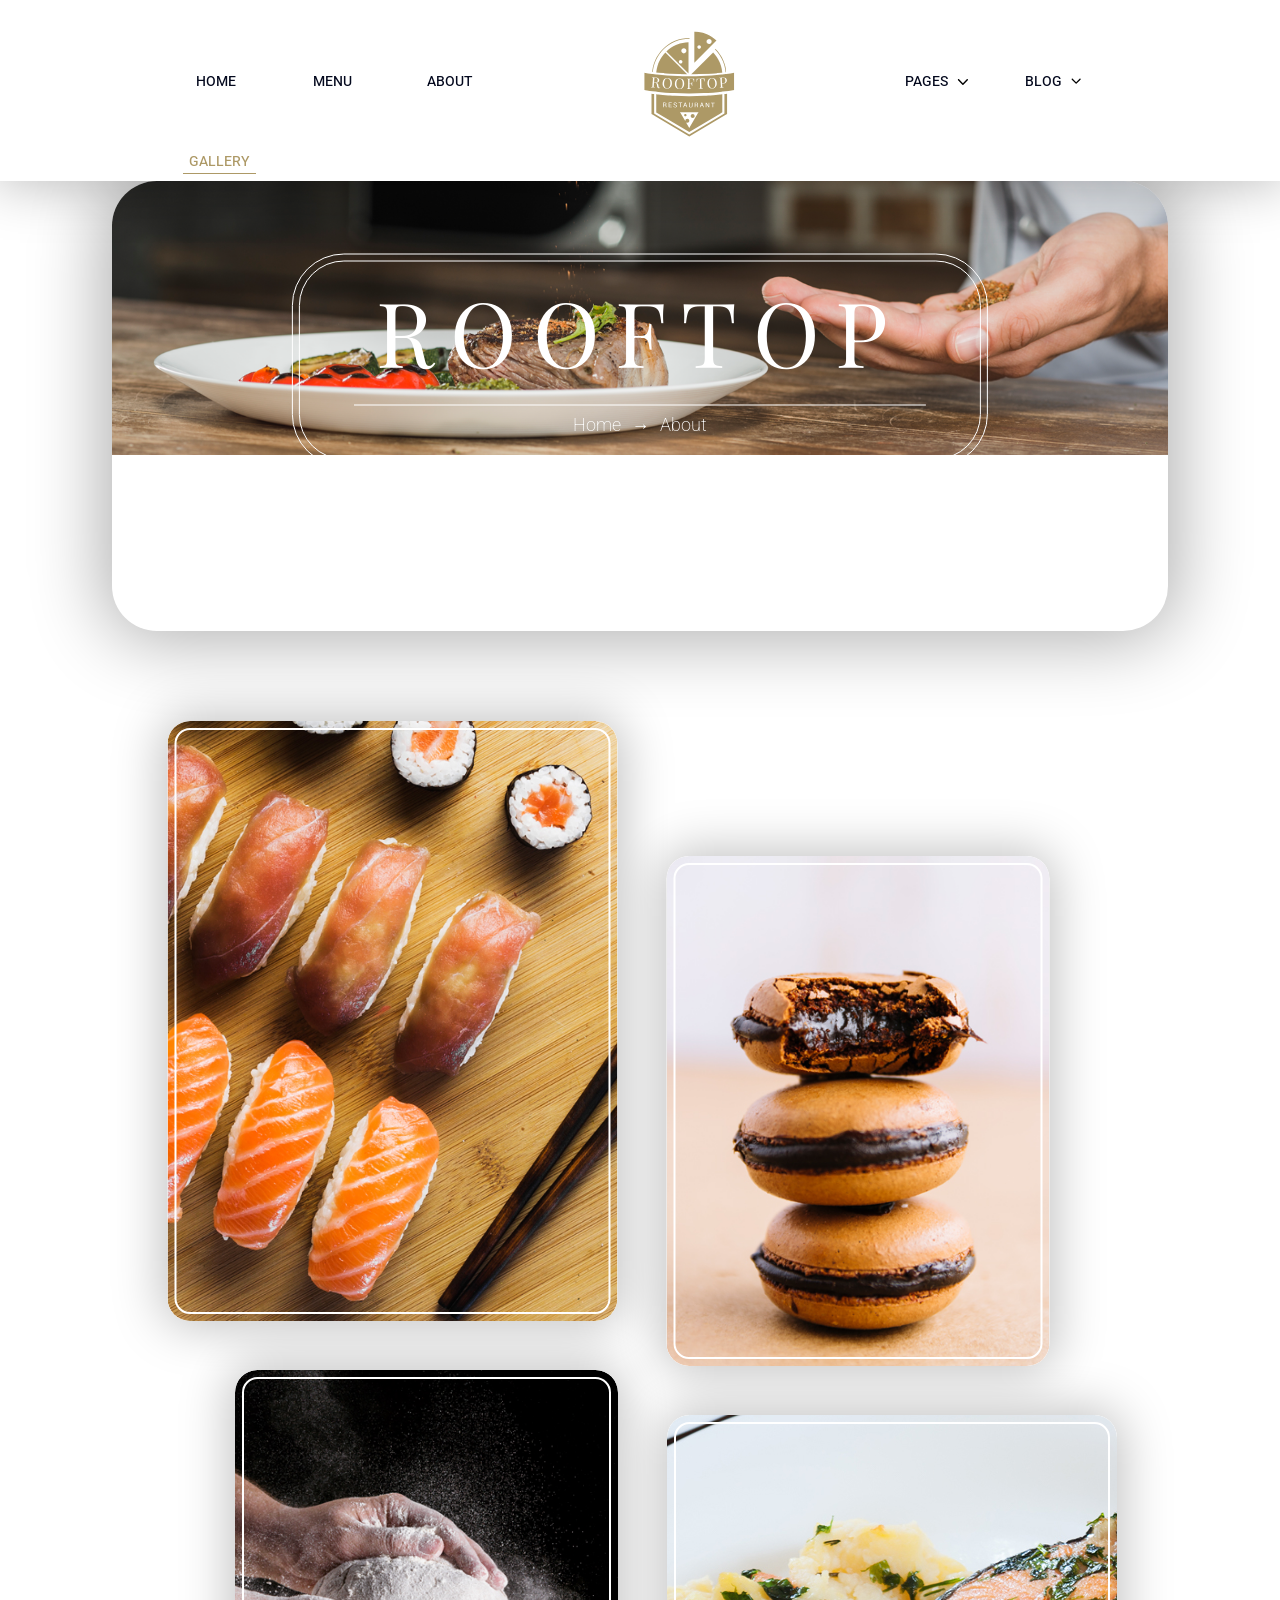
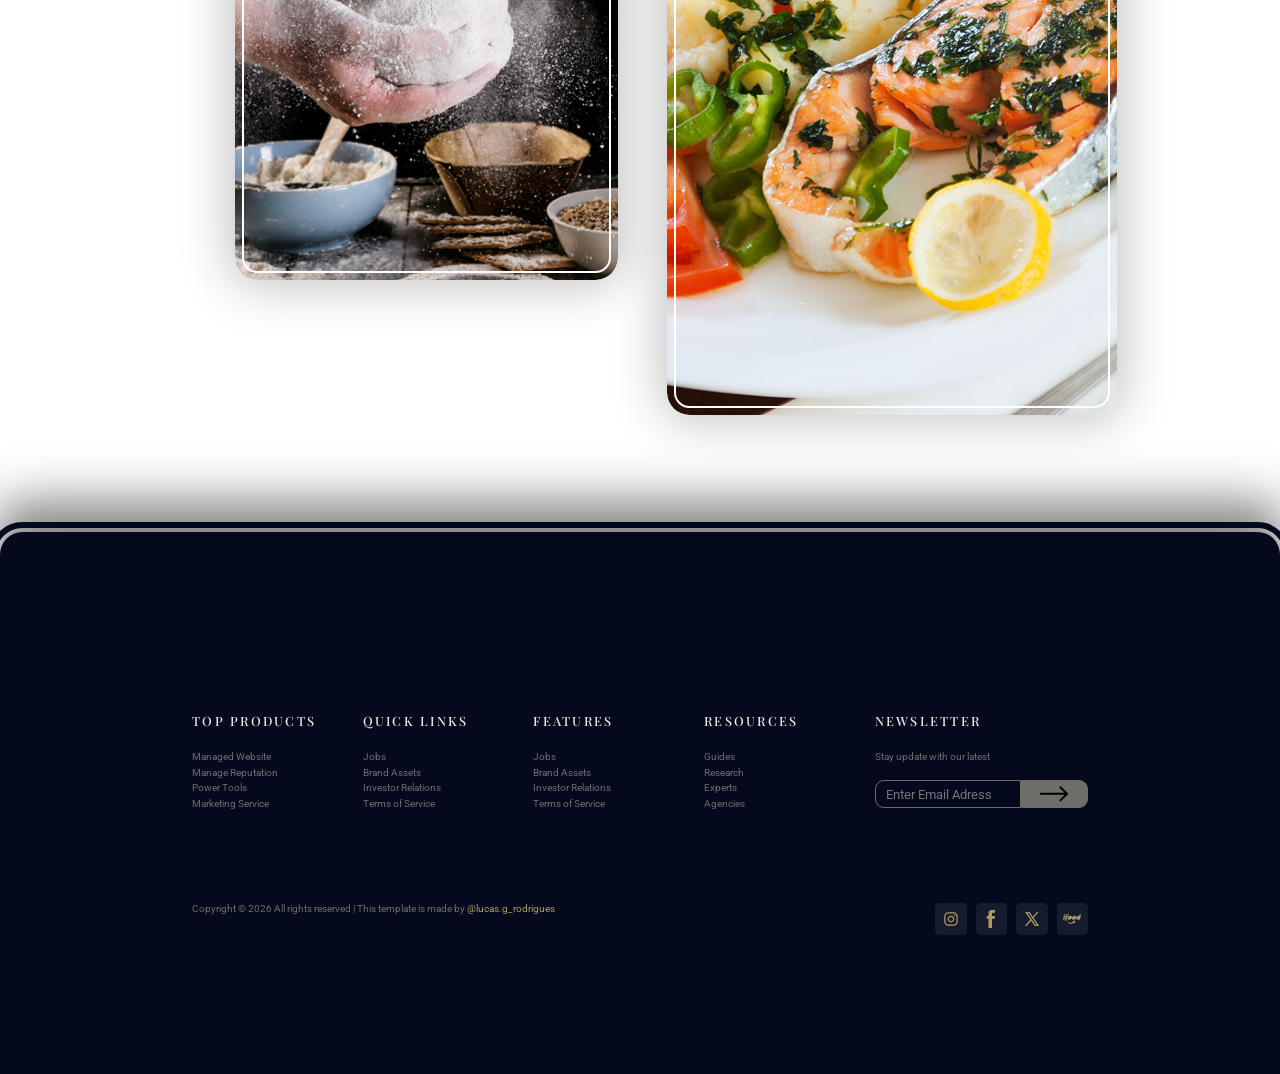
<file: gallery.html>
<!DOCTYPE html>
<html lang="en">

<head>
	<meta charset="UTF-8">
	<meta name="viewport" content="width=device-width, initial-scale=1.0">
	<title>| Rooftop Restaurant</title>
	<link rel="stylesheet" href="main.css">
	<link rel="shortcut icon" href="img/logo.png" type="image/x-icon">

	<link rel="preconnect" href="https://fonts.googleapis.com">
	<link rel="preconnect" href="https://fonts.gstatic.com" crossorigin>
	<link href="https://fonts.googleapis.com/css2?family=Roboto:ital,wght@0,100..900;1,100..900&display=swap"
		rel="stylesheet">

	<link rel="preconnect" href="https://fonts.googleapis.com">
	<link rel="preconnect" href="https://fonts.gstatic.com" crossorigin>
	<link
		href="https://fonts.googleapis.com/css2?family=Playfair+Display:ital,wght@0,400..900;1,400..900&family=Roboto:ital,wght@0,100..900;1,100..900&display=swap"
		rel="stylesheet">
</head>

<body>
	<header>
		<div>
			<ul>
				<li>
					<a href="index.html" draggable="false">
						Home
					</a>
				</li>
				<li>
					<a href="menu.html" draggable="false">
						Menu
					</a>
				</li>
				<li>
					<a href="about.html" draggable="false">
						About
					</a>
				</li>
				<li>
					<a href="index.html" draggable="false">
						<?xml version="1.0" encoding="utf-8"?>
						<!-- Generator: Adobe Illustrator 19.0.0, SVG Export Plug-In . SVG Version: 6.00 Build 0)  -->
						<svg version="1.1" id="Camada_1" xmlns="http://www.w3.org/2000/svg"
							xmlns:xlink="http://www.w3.org/1999/xlink" x="0px" y="0px" viewBox="0 0 612 792"
							style="enable-background:new 0 0 612 792;" xml:space="preserve">
							<style type="text/css">
								.st0 {
									fill: #AD9966;
								}

								.st1 {
									filter: url(#Adobe_OpacityMaskFilter);
								}

								.st2 {
									mask: url(#SVGID_1_);
								}

								.st3 {
									filter: url(#Adobe_OpacityMaskFilter_1_);
								}

								.st4 {
									fill: #010002;
								}

								.st5 {
									mask: url(#SVGID_2_);
									fill: #AD9966;
								}
							</style>
							<g>
								<path class="st0" d="M397,581.9l-5.2-14.5l-5.5,14.6L397,581.9L397,581.9z M397,581.9l-5.2-14.5l-5.5,14.6L397,581.9L397,581.9z
		 M397,581.9l-5.2-14.5l-5.5,14.6L397,581.9L397,581.9z M397,581.9l-5.2-14.5l-5.5,14.6L397,581.9L397,581.9z M397,581.9l-5.2-14.5
		l-5.5,14.6L397,581.9L397,581.9z M397,581.9l-5.2-14.5l-5.5,14.6L397,581.9L397,581.9z M397,581.9l-5.2-14.5l-5.5,14.6L397,581.9
		L397,581.9z" />
								<path class="st0" d="M563.2,501.5v137.4l-18,10.7l-8.3,4.9L306,791.9L75.1,654.5l-7.8-4.6l-18-10.7V501.6c5.9,0.8,11.9,1.6,18,2.3
		v131.9l5,3l2.8,1.6L306,777.9l230.9-137.4l2.8-1.6l5.5-3.3V503.9C551.3,503.1,557.3,502.4,563.2,501.5z" />
								<path class="st0" d="M437.6,586.4l0.1,0.2h0.1v-0.4C437.7,586.3,437.7,586.3,437.6,586.4z M170.4,583.8v6.5h10.5
		C177.3,588.2,173.8,586,170.4,583.8z M523.1,506.5c-2.1,0.2-4.3,0.5-6.4,0.7c-9.8,1-19.8,2-29.9,2.9c-12,1.1-24.3,2-36.7,2.9
		c-4.4,0.3-8.9,0.6-13.4,0.9c-10.3,0.6-20.8,1.2-31.4,1.7c-30.4,1.3-62,2.1-94.2,2.2c-1.7,0-3.3,0-5,0s-3.3,0-5,0
		c-32.2-0.1-63.7-0.8-94.2-2.2c-10.6-0.5-21.1-1-31.4-1.7h0c-4.5-0.3-9-0.6-13.4-0.9c-12.4-0.8-24.6-1.8-36.6-2.9
		c-10.1-0.9-20.1-1.9-29.9-2.9c-2.2-0.2-4.3-0.5-6.4-0.7c-2.6-0.3-5.1-0.6-7.6-0.9v122.6l17.8,10.6l206.8,123l206.8-123l17.8-10.7
		V505.6C528.1,505.9,525.6,506.2,523.1,506.5z M389.9,561.8h3.7l7,18.5l5.2,13.5h-4.5l-3-8.2h-13.4l-0.5,1.4l-2.5,6.8h-4.4l1.9-5
		L389.9,561.8z M362.4,593.9c-0.6-0.5-0.9-1.2-1.1-2.2s-0.2-2-0.2-3v-2.9c0-1.7-0.5-3.1-1.5-4.2c-1-1-2.4-1.6-4.1-1.6h-8v13.9h-4.3
		v-32h11.7c3.5,0,6.2,0.8,8,2.3c1.2,1.1,2.1,2.5,2.5,4.2c0.2,0.8,0.3,1.7,0.3,2.6c0,1.6-0.4,3.1-1.3,4.3c-0.9,1.2-2.1,2.2-3.8,2.9
		c1.8,0.6,3,1.5,3.8,2.8c0.8,1.3,1.1,2.9,1.1,4.8v3c0,1,0.1,1.9,0.3,2.7c0.1,0.5,0.4,1,0.6,1.3c0.1,0.2,0.3,0.4,0.5,0.6v0.5H362.4z
		 M304.2,561.8h4.4v21.7c0,2.4,0.7,4.3,2.1,5.5c0.1,0.1,0.2,0.2,0.3,0.3c1.3,1.1,3.1,1.7,5.2,1.7c2.4,0,4.3-0.6,5.7-1.9
		c1.5-1.3,2.2-3.1,2.2-5.5v-21.7h4.3v21.7c0,3.5-1.1,6.2-3.4,8s-5.2,2.8-8.9,2.8c-1.9,0-3.6-0.3-5.1-0.8c-1.3-0.5-2.5-1.1-3.5-2
		c-2.2-1.9-3.3-4.5-3.3-8V561.8z M276.8,561.8h3.7l12.2,32h-4.4l-3-8.2h-13.4l-3,8.2h-4.4L276.8,561.8z M232.9,561.8h24.9v3.4h-10.3
		v28.6h-4.3v-28.6h-10.3V561.8z M202.5,563.8c2-1.7,4.7-2.5,7.9-2.5c3.5,0,6.3,1,8.4,2.9c2.1,1.9,3.1,4.1,3,6.7l-0.1,0.1h-4.1
		c0-1.9-0.6-3.4-1.9-4.5c-1.2-1.2-3-1.7-5.3-1.7c-2.2,0-3.8,0.5-5,1.5c-1.2,1-1.7,2.2-1.7,3.8c0,1.4,0.6,2.5,1.9,3.5
		c1.2,0.9,3.3,1.8,6.1,2.5c3.4,0.8,5.9,2.1,7.7,3.7c1.5,1.4,2.3,3,2.5,5c0,0.3,0.1,0.7,0.1,1c-0.1,2.5-1.1,4.6-3.2,6.2
		c-2.1,1.6-4.9,2.3-8.3,2.3c-3.2,0-6-0.9-8.5-2.6s-3.6-4-3.6-7v-0.1h4.1c0,2,0.8,3.6,2.3,4.7c1.5,1.1,3.4,1.6,5.6,1.6
		c2.2,0,3.9-0.5,5.2-1.4c1.3-0.9,1.9-2.2,1.9-3.7c0-1.3-0.4-2.4-1.3-3.3c-0.1-0.1-0.2-0.2-0.3-0.4c-1.1-1-3-1.8-5.8-2.5
		c-0.1,0-0.3-0.1-0.4-0.1c0,0,0,0,0,0c-3.2-0.8-5.6-1.9-7.5-3.5c-0.2-0.2-0.4-0.3-0.5-0.5c0,0,0,0,0,0c-1.5-1.5-2.3-3.2-2.3-5.4
		C199.4,567.6,200.4,565.5,202.5,563.8z M152.1,593.8h-4.5c-0.6-0.5-0.9-1.2-1.1-2.2s-0.2-2-0.2-3v-2.9c0-1.7-0.5-3.1-1.5-4.2
		c-1-1-2.4-1.6-4.1-1.6h-8v13.9h-4.3v-32H140c0.6,0,1.2,0,1.7,0.1c2.7,0.2,4.8,1,6.3,2.2c1.5,1.3,2.5,3.1,2.7,5.4
		c0.1,0.5,0.1,0.9,0.1,1.4c0,1.6-0.4,3-1.2,4.2c0,0,0,0.1-0.1,0.1c-0.9,1.2-2.1,2.2-3.8,2.9c1.8,0.6,3,1.5,3.8,2.8
		c0.8,1.3,1.2,2.9,1.2,4.8v3c0,1,0.1,1.9,0.3,2.7c0.2,0.8,0.6,1.4,1.1,1.9V593.8z M166,593.8v-32h21v3.4h-16.6v10.3H185v3.4h-14.6
		v11.4h16.9v3.5H166z M361.3,638.9l-55.3,95l-22.5-38.7c2.5,2.4,5.8,3.9,9.5,3.9c7.5,0,13.5-6,13.5-13.5s-6-13.5-13.5-13.5
		s-13.5,6-13.5,13.5c0,1.2,0.2,2.4,0.5,3.6l-29.3-50.3l-5.1-8.7h120.9L361.3,638.9z M367.6,628.2H244.4l-1.9-3.3h127L367.6,628.2z
		 M442.1,593.8h-4.2l-0.7-1.2l-2.7-4.3l-12-19.2l-0.1,0.1v24.7H418v-32h4.3l3.1,5l12.2,19.5l0.1,0.2h0.1v-24.7h4.3V593.8z
		 M479,565.3h-10.3v28.6h-4.3v-28.6h-10.3v-3.4H479V565.3z M170.4,583.8v6.5h10.5C177.3,588.2,173.8,586,170.4,583.8z M437.6,586.4
		l0.1,0.2h0.1v-0.4C437.7,586.3,437.7,586.3,437.6,586.4z" />
								<path class="st0" d="M361.4,570.9c0,1.9-0.5,3.3-1.6,4.2s-2.8,1.4-5.3,1.4h-6.8v-11.3h7.3c2.2,0,3.8,0.5,4.9,1.5
		C360.8,567.8,361.4,569.1,361.4,570.9z" />
								<polygon class="st0" points="284,582 273.3,582 278.6,567.4 278.7,567.4 	" />
								<path class="st0" d="M146.3,570.9c0,1.9-0.5,3.3-1.6,4.2s-2.8,1.4-5.3,1.4h-6.8v-11.3h7.3c2.2,0,3.8,0.5,4.9,1.5
		C145.8,567.8,146.3,569.1,146.3,570.9z" />
								<path class="st0"
									d="M342.8,652.4c0,7.5-6,13.5-13.5,13.5s-13.5-6-13.5-13.5s6-13.5,13.5-13.5S342.8,645,342.8,652.4z" />
								<path class="st0"
									d="M287.6,647c0,4.5-3.6,8.1-8.1,8.1s-8.1-3.6-8.1-8.1s3.6-8.1,8.1-8.1S287.6,642.5,287.6,647z" />
							</g>
							<g>
								<path class="st0" d="M168.5,400.9c-3.2-2.9-6.8-4.5-10.8-4.7c-4.3-0.2-8,1.1-11.3,3.9s-6,6.7-8,11.8c-2,5.1-3.2,11-3.6,17.8
		c-0.4,6.9,0.3,13,2,18.3c1.7,5.2,4.2,9.3,7.4,12.3s6.9,4.5,11,4.7c4.4,0.2,8.2-1.1,11.5-3.9s6-6.8,8-11.9s3.1-11.1,3.3-17.8
		c0.3-7-0.5-13.1-2.2-18.3C174.1,407.9,171.6,403.8,168.5,400.9z" />
								<path class="st0" d="M251.4,403.3c-3.2-2.8-6.9-4.3-11-4.4c-4.3-0.1-8,1.3-11.2,4.2c-3.2,2.9-5.8,6.9-7.7,12s-2.9,11.1-3.1,17.9
		c-0.2,6.9,0.6,13,2.5,18.2c1.8,5.2,4.4,9.2,7.7,12.1s7,4.3,11.1,4.4c4.4,0.1,8.2-1.3,11.4-4.2c3.3-2.9,5.8-6.9,7.7-12.1
		c1.8-5.2,2.8-11.2,2.9-17.9c0.1-7-0.8-13.1-2.7-18.2C257.2,410.2,254.6,406.2,251.4,403.3z" />
								<path class="st0" d="M479.1,411.1c-2.2-5-5-8.8-8.5-11.4c-3.4-2.6-7.2-3.8-11.2-3.6c-4.3,0.2-7.9,1.8-10.9,4.9s-5.3,7.3-6.8,12.5
		s-2.2,11.3-1.9,18.1c0.3,6.9,1.5,12.9,3.7,18s5,8.9,8.5,11.5s7.3,3.9,11.4,3.7c4.4-0.2,8.1-1.9,11.1-5c3.1-3.1,5.3-7.3,6.8-12.6
		c1.5-5.3,2-11.3,1.7-18.1C482.6,422.1,481.3,416.1,479.1,411.1z" />
								<path class="st0" d="M73.3,425.6c4.7,0.3,8.3-0.2,10.9-1.5s4.4-3.2,5.5-5.5c1.1-2.4,1.7-5.1,1.9-8.1c0.3-5.2-0.6-9.3-2.9-12.3
		s-6.4-4.7-12.4-5.1c-3-0.2-5,0.2-6,1.2s-1.6,3.3-1.9,6.7c-0.6,8-1.2,16.1-1.8,24.1C69,425.3,70.6,425.4,73.3,425.6z" />
								<path class="st0" d="M546.9,396.9c-2.7-2.9-7-4.1-13-3.7c-3,0.2-4.9,0.9-5.8,2.1c-0.8,1.2-1.1,3.5-0.9,6.9c0.7,9.7,1.3,19.4,2,29
		c2.3-0.2,3.9-0.3,6.7-0.5c4.7-0.3,8.2-1.5,10.6-3.4c2.4-1.9,3.9-4.4,4.5-7.3c0.7-2.9,0.9-6.1,0.6-9.4
		C551.2,404.4,549.6,399.8,546.9,396.9z" />
								<path class="st0" d="M521.2,451.4c-0.2-2.6-0.4-5.3-0.5-7.9c-1.5,4.8-3.2,9.5-5,14.1l-1,2.6c1.8-0.3,3.1-0.5,4-1
		c1.1-0.5,1.9-1.3,2.2-2.5C521.2,455.5,521.3,453.7,521.2,451.4z M378.5,400.8c-2.1,0-3.2,0.1-5.3,0.1c-4.1,0.1-7.1,0.7-9.1,1.9
		s-3.3,3.2-4.1,5.8c-0.8,2.6-1.3,6.3-1.7,10.9h-1.7l22.8,22.8C379.1,428.5,378.8,414.6,378.5,400.8z M335.1,408.8
		c-0.8-2.6-2.2-4.6-4.2-5.7c-1.6-0.9-3.7-1.4-6.5-1.6l11.8,11.8C335.9,411.6,335.5,410.1,335.1,408.8z M301,499.2c1.7,0,3.3,0,5,0
		s3.3,0,5,0v-30.3h-10V499.2z M307.6,458.6c0,2.4,0.3,4.1,0.8,5.3c0.4,1.1,1.3,1.8,2.6,2.3V436h-3.4V458.6z M308.1,404.3
		c-0.4,1.1-0.6,2.9-0.6,5.4v24.2h3.5v-32.1c-0.2,0-0.4,0.1-0.6,0.2C309.2,402.4,308.5,403.1,308.1,404.3z M65.6,438
		c-0.3,3.9-0.6,7.8-0.8,11.6c-0.1,1.4-0.1,2.6-0.1,3.5c0,0.7,0.1,1.3,0.3,1.8c0.2,0.6,0.4,1.2,0.8,1.6c0.3,0.4,0.8,0.7,1.4,0.9
		c1,0.5,2.6,0.8,4.7,1.1C69.5,451.8,67.4,444.9,65.6,438z M559,366.9c-1.7,0.2-3.3,0.4-5,0.7c-7.6,1-15.3,1.9-23.2,2.8
		c-1.9,0.2-3.9,0.4-5.8,0.7c-43.5,4.8-90.6,8.2-140.1,10c-21.4,0.8-43.2,1.2-65.4,1.4c-4.5,0-9,0-13.5,0s-9,0-13.5,0
		c-22.1-0.1-43.8-0.6-65.1-1.4c-49.4-1.8-96.4-5.2-139.8-10c-2.2-0.2-4.3-0.5-6.5-0.7c-7.8-0.9-15.6-1.9-23.2-2.8
		c-1.7-0.2-3.3-0.4-5-0.7c-18.5-2.5-36.1-5.2-53-8.2v116.9c24.4,4.3,50.5,8.1,78.2,11.3c2,0.2,4,0.5,6,0.7c9.1,1,18.5,2,27.9,2.9
		c21.6,2.1,44.1,3.8,67.1,5.2c4.5,0.3,9,0.5,13.5,0.8c4.6,0.2,9.3,0.5,14,0.7c30.5,1.4,62,2.1,94.2,2.2c1.7,0,3.3,0,5,0s3.3,0,5,0
		c32.2-0.1,63.8-0.9,94.2-2.2c4.7-0.2,9.3-0.4,14-0.7c4.5-0.2,9-0.5,13.5-0.8c23.1-1.4,45.5-3.1,67.1-5.2c9.5-0.9,18.8-1.9,27.9-2.9
		c2-0.2,4-0.5,6-0.7c27.7-3.2,53.9-7,78.2-11.3V358.7C595.2,361.7,577.5,364.4,559,366.9z M97.9,463.7c-2.5-0.2-4.6-1-6.4-2.6
		c-1.8-1.6-3-4.5-3.7-8.7c-0.6-4-0.9-6-1.6-10c-0.4-2.9-0.9-5.3-1.6-7.4c-0.6-2.1-1.6-3.8-2.9-5.1c-1.3-1.3-3.2-2-5.9-2.2
		c-3-0.2-4.9-0.3-7.2-0.5c-0.7-0.1-1.4-0.1-2.2-0.2c-0.2,3.6-0.5,7.3-0.8,10.9v0c-0.3,3.9-0.6,7.8-0.8,11.6
		c-0.1,1.4-0.1,2.6-0.1,3.5c0,0.7,0.1,1.3,0.3,1.8c0.2,0.6,0.4,1.2,0.8,1.6c0.3,0.4,0.8,0.7,1.4,0.9c1,0.5,2.6,0.8,4.7,1.1
		c0.1,0,0.3,0,0.4,0.1c0,0.3-0.1,0.6-0.1,0.8c0,0.4,0,0.7,0,1.2c-1.4-0.2-3.1-0.4-5.2-0.6c-0.2,0-0.4,0-0.6-0.1
		c-2.3-0.2-4.6-0.4-7-0.6c-2.6-0.2-5.1-0.4-7.3-0.5c-2.3-0.1-4.1-0.2-5.5-0.2c0.1-0.8,0.1-1.2,0.2-2c2.3,0,4-0.1,5.2-0.4
		s2-1,2.5-2.2c0.5-1.1,0.8-2.9,1-5.2c0.6-8.2,1.2-16.4,1.9-24.6c0.6-7.6,1.2-15.1,1.7-22.7c0-0.4,0.1-0.9,0.1-1.3
		c0.2-2.4,0.1-4.2-0.2-5.4c-0.1-0.5-0.3-0.9-0.6-1.3c-0.4-0.5-0.9-0.9-1.5-1.2c-0.9-0.4-2.1-0.7-3.6-0.9c-0.4-0.1-0.9-0.1-1.4-0.2
		c0.1-0.8,0.1-1.2,0.2-2c0.3,0,0.7,0.1,1.1,0.1c1.2,0.1,2.7,0.3,4.3,0.5c0.2,0,0.5,0,0.7,0.1c2,0.2,4,0.4,5.9,0.5
		c3.1,0.2,6,0.4,8.9,0.5c2.8,0.1,4.8,0.2,6,0.3c0.9,0.1,1.7,0.1,2.6,0.3c4.2,0.5,7.7,1.5,10.5,3c3.4,1.7,5.9,3.9,7.5,6.6
		c1.6,2.7,2.3,5.6,2.1,8.9c-0.1,2-0.6,4-1.6,6.2c-0.9,2.2-2.4,4.2-4.5,6c-2.1,1.8-4.8,3.3-8.3,4.3c-0.2,0-0.4,0.1-0.6,0.1
		c-1.6,0.4-3.5,0.8-5.4,1c0.4,0.1,0.7,0.2,1.1,0.2c1.9,0.4,3.6,1,5,1.6c1.8,0.8,3.3,1.8,4.3,3c1.8,2.1,3.1,5.1,3.8,9.3
		c0.7,4.1,1.1,6.1,1.9,10.2c0.5,2.9,1,5,1.7,6.4c0.6,1.3,1.7,2,3.1,2c1.1,0,2.1-0.3,2.9-0.9c0.8-0.6,1.7-1.4,2.6-2.5
		c0.6,0.5,0.9,0.7,1.4,1.2c-1.6,2-3.2,3.5-4.7,4.5c-1.4,0.9-3.2,1.3-5.6,1.2C98.5,463.7,98.2,463.7,97.9,463.7z M171.5,462.8
		c-4.9,2.9-10.5,4.2-16.8,3.9c-6.4-0.3-11.9-2-16.5-5c-4.6-3.1-8.1-7.3-10.5-12.8c-0.2-0.6-0.5-1.2-0.7-1.7
		c-1.8-5-2.6-10.9-2.2-17.7c0.3-6.2,1.6-11.8,3.8-16.5c0.4-0.8,0.8-1.7,1.3-2.5c3-5.4,6.9-9.4,11.8-12.3c4.9-2.8,10.3-4.1,16.4-3.8
		c6.2,0.3,11.6,1.9,16.2,4.9c4.6,3,8.1,7.2,10.5,12.6c2.4,5.4,3.5,11.9,3.2,19.4c-0.3,7.3-1.8,13.7-4.7,19.1
		C180.4,455.8,176.5,460,171.5,462.8z M267.5,452.5c-2.8,5.5-6.6,9.7-11.5,12.7s-10.4,4.5-16.7,4.3c-5.9-0.1-11.1-1.5-15.6-4
		c-0.4-0.2-0.7-0.4-1.1-0.6c-2.6-1.6-4.8-3.6-6.7-5.9c-1.6-2-3-4.2-4.1-6.6c-2.5-5.4-3.6-11.8-3.4-19.3c0-1.9,0.2-3.7,0.4-5.4
		c0.7-5.1,2.1-9.7,4.2-13.8c0.8-1.5,1.7-2.9,2.6-4.2c2.5-3.4,5.4-6.2,8.9-8.4c4.8-3,10.2-4.4,16.3-4.3c6.2,0.1,11.7,1.6,16.3,4.5
		c3.3,2,6.1,4.7,8.3,8c0.9,1.3,1.7,2.8,2.5,4.3c0.8,1.7,1.5,3.5,2,5.4c1.2,4.1,1.8,8.7,1.7,13.9C271.6,440.6,270.2,447,267.5,452.5z
		 M337.1,419.6c-0.3-2.4-0.6-4.5-0.9-6.3c-0.3-1.7-0.7-3.2-1.1-4.5c-0.8-2.6-2.2-4.6-4.2-5.7c-1.6-0.9-3.7-1.4-6.5-1.6
		c-0.8-0.1-1.7-0.1-2.7-0.1h-6.2c-1.9,0-3.4,0.1-4.5,0.4c-0.2,0-0.4,0.1-0.6,0.2c-1.2,0.4-1.9,1.1-2.3,2.3c-0.4,1.1-0.6,2.9-0.6,5.4
		v24.2h7.3c2.2,0,3.9-0.5,5-1.3c1.2-0.9,2-2,2.5-3.4c0.5-1.4,0.9-2.8,1.1-4.3c0.2-1.5,0.4-2.8,0.6-4h2.3c-0.2,3.7-0.3,6.6-0.3,8.6
		s0.1,3.8,0.1,5.4c0,1.6,0.1,3.4,0.1,5.4c0.1,2,0.3,4.8,0.6,8.6h-2.3c-0.3-2.1-0.6-4.1-1-6.1s-1.2-3.6-2.4-4.9
		c-1.2-1.3-3.3-1.9-6.1-1.9h-7.4v22.6c0,2.4,0.3,4.1,0.8,5.3c0.4,1.1,1.3,1.8,2.6,2.3c0.1,0,0.3,0.1,0.4,0.1
		c1.5,0.4,3.6,0.6,6.4,0.8v2c-1.7-0.1-4-0.2-6.6-0.2h-15.4c-2.3,0-4.1,0.1-5.5,0.2v-2c2.3-0.1,4-0.4,5.2-0.8c1.2-0.4,2-1.2,2.4-2.4
		c0.4-1.2,0.6-2.9,0.6-5.3c0-16.3,0.1-32.5,0.1-48.8c0-2.4-0.2-4.2-0.6-5.4c-0.4-1.1-1.2-1.9-2.3-2.4c-1.1-0.4-2.8-0.7-5.1-0.8v-2
		c2.4,0.1,5,0.1,7.7,0.2c0.9,0,1.8,0,2.7,0c1.8,0,3.6,0.1,5.3,0.1h12.9c1,0,2.1,0,3.2,0c2.2,0,4.6,0,7.1-0.1
		c2.4-0.1,4.7-0.1,6.8-0.2c1.2,0,2.4-0.1,3.5-0.1c-0.1,1.1-0.2,2.3-0.3,3.3c-0.1,1.3-0.2,2.6-0.2,3.9c-0.2,2.3-0.2,4.1-0.2,5.3
		c0,1.6,0.1,3,0.1,4.4c0,0.1,0,0.2,0,0.3c0.1,1.3,0.2,2.3,0.2,3.3H337.1z M388.9,456.4c0.1,2.6,0.4,4.6,0.9,5.9s1.5,2.2,3,2.6
		c1.5,0.4,3.6,0.7,6.5,0.7c0,0.8,0,1.2,0.1,2c-1.7-0.1-4-0.1-6.6-0.1c-0.8,0-1.6,0-2.4,0c-1.9,0-3.8,0.1-5.7,0.2
		c-3,0.1-5.9,0.1-8.5,0.2c-2.6,0.1-4.8,0.2-6.4,0.4v-2c2.8-0.2,5-0.5,6.4-1c1.5-0.5,2.4-1.4,2.9-2.7c0.5-1.3,0.7-3.2,0.6-5.8v-0.1
		c-0.1-4.8-0.2-9.6-0.3-14.4c-0.3-13.8-0.6-27.7-0.9-41.5c-2.1,0-3.2,0.1-5.3,0.1c-4.1,0.1-7.1,0.7-9.1,1.9s-3.3,3.2-4.1,5.8
		c-0.8,2.6-1.3,6.3-1.7,10.9H356c0-0.2,0-0.4,0-0.5c0.1-0.9,0.2-2,0.2-3v-4.4c0-1.2-0.1-3-0.2-5.4c-0.1-2.3-0.4-4.7-0.7-7.2h9
		c3.2,0,6.5,0,9.8-0.1c3.3-0.1,6.3-0.1,9-0.2c2.7-0.1,5.7-0.1,8.9-0.2c2.4-0.1,4.9-0.2,7.5-0.3c0.8,0,1.6-0.1,2.3-0.1
		c3.3-0.2,6.3-0.3,9-0.5c-0.2,2.5-0.3,4.9-0.3,7.2v5.4c0.1,1.6,0.1,3,0.2,4.4c0.1,1.4,0.2,2.6,0.3,3.6c-1.1,0.1-1.5,0.1-2.5,0.2
		c-0.6-4.6-1.3-8.2-2.2-10.8c-0.9-2.6-2.3-4.5-4.3-5.6c-1.3-0.7-3-1.2-5.1-1.4c-1.2-0.1-2.6-0.2-4.1-0.1c-2.1,0.1-3.2,0.1-5.3,0.1
		c0.5,17,0.8,34.1,1.3,51.2C388.8,453.3,388.9,454.8,388.9,456.4z M490,447.6c-2.4,5.6-5.9,10.1-10.6,13.5c-1.8,1.2-3.6,2.2-5.6,3.1
		c-3.3,1.4-6.9,2.2-10.8,2.3c-6.4,0.3-12-0.9-16.9-3.5c-1.8-1-3.5-2.1-5.1-3.5c-2.6-2.2-4.8-5-6.5-8.2c-2.8-5.2-4.4-11.5-4.7-19
		c-0.3-7.3,0.8-13.8,3.3-19.4c2.5-5.6,6-10,10.6-13.3c4.6-3.3,9.9-5.1,16-5.3c6.2-0.3,11.8,0.8,16.6,3.4c4.8,2.6,8.7,6.4,11.6,11.5
		c2.9,5.1,4.6,11.4,5,19C493.3,435.5,492.4,442,490,447.6z M560.8,416.2c-0.6,2.6-1.8,5.1-3.6,7.5c-0.9,1.1-1.9,2.1-3.1,3.1
		c-1.3,1-2.8,2-4.5,2.8c-0.4,0.2-0.9,0.4-1.4,0.6c-3.1,1.3-6.8,2-11.3,2.4c-3.1,0.2-5,0.3-7.7,0.5c0.4,5.9,0.8,11.8,1.2,17.7
		c0.2,2.4,0.5,4.1,1.1,5.2s1.6,1.9,3.1,2.2c1.3,0.3,3.2,0.4,5.5,0.3c0.3,0,0.7,0,1,0c0.1,0.8,0.1,1.2,0.1,2c-0.6,0-1.2,0-1.8,0
		c-1.4,0-3,0.1-4.8,0.2c-2.7,0.2-5.4,0.3-8.1,0.5c-2.6,0.2-5.1,0.3-7.3,0.5c-2.3,0.2-4,0.4-5.4,0.6c0,0-0.1,0-0.1,0
		c0-0.8-0.1-1.2-0.1-2c0.4,0,0.7-0.1,1.1-0.1c1.8-0.3,3.1-0.5,4-1c1.1-0.5,1.9-1.3,2.2-2.5c0.3-1.2,0.4-3,0.3-5.3
		c-0.2-2.6-0.4-5.3-0.5-7.9c-0.9-13.6-1.8-27.2-2.7-40.8c-0.2-2.4-0.5-4.2-0.9-5.3c-0.5-1.1-1.3-1.9-2.5-2.2
		c-1.2-0.4-2.9-0.5-5.1-0.4c0-0.8-0.1-1.2-0.1-2c1.4,0,3.2-0.1,5.4-0.1c2.2-0.1,4.4-0.2,6.6-0.3c3.1-0.2,6-0.4,8.8-0.7
		c0.1,0,0.1,0,0.2,0c2.7-0.3,4.6-0.4,5.8-0.5c7.3-0.6,13.1,0.6,17.3,3.5c0.3,0.2,0.6,0.4,0.9,0.6c1.5,1.2,2.7,2.5,3.8,3.9
		c1.9,2.7,3,5.9,3.3,9.6C561.6,411.1,561.4,413.6,560.8,416.2z M65.6,438c-0.3,3.9-0.6,7.8-0.8,11.6c-0.1,1.4-0.1,2.6-0.1,3.5
		c0,0.7,0.1,1.3,0.3,1.8c0.2,0.6,0.4,1.2,0.8,1.6c0.3,0.4,0.8,0.7,1.4,0.9c1,0.5,2.6,0.8,4.7,1.1C69.5,451.8,67.4,444.9,65.6,438z
		 M310.4,402c-1.2,0.4-1.9,1.1-2.3,2.3c-0.4,1.1-0.6,2.9-0.6,5.4v24.2h3.5v-32.1C310.8,401.9,310.6,401.9,310.4,402z M307.6,436
		v22.6c0,2.4,0.3,4.1,0.8,5.3c0.4,1.1,1.3,1.8,2.6,2.3V436H307.6z M301,468.9v30.3c1.7,0,3.3,0,5,0s3.3,0,5,0v-30.3H301z
		 M335.1,408.8c-0.8-2.6-2.2-4.6-4.2-5.7c-1.6-0.9-3.7-1.4-6.5-1.6l11.8,11.8C335.9,411.6,335.5,410.1,335.1,408.8z M378.5,400.8
		c-2.1,0-3.2,0.1-5.3,0.1c-4.1,0.1-7.1,0.7-9.1,1.9s-3.3,3.2-4.1,5.8c-0.8,2.6-1.3,6.3-1.7,10.9h-1.7l22.8,22.8
		C379.1,428.5,378.8,414.6,378.5,400.8z M521.2,451.4c-0.2-2.6-0.4-5.3-0.5-7.9c-1.5,4.8-3.2,9.5-5,14.1l-1,2.6c1.8-0.3,3.1-0.5,4-1
		c1.1-0.5,1.9-1.3,2.2-2.5C521.2,455.5,521.3,453.7,521.2,451.4z" />
							</g>
							<defs>
								<filter id="Adobe_OpacityMaskFilter" filterUnits="userSpaceOnUse" x="52.8" y="77.5"
									width="506.4" height="551.7">
									<feFlood style="flood-color:white;flood-opacity:1" result="back" />
									<feBlend in="SourceGraphic" in2="back" mode="normal" />
								</filter>
							</defs>
							<mask maskUnits="userSpaceOnUse" x="52.8" y="77.5" width="506.4" height="551.7"
								id="SVGID_1_">
								<g class="st1">
									<path
										d="M305.8,368.1c-114.9,0-220.7-8.8-305-23.6V766H0.3v26h611.5v-6v-20V344.3C527.3,359.2,421.1,368.1,305.8,368.1z" />
								</g>
							</mask>
							<g class="st2">
								<g>
									<path class="st0"
										d="M293.9,371H81.1c0.6-27,5.9-52.8,15.2-76.6l3.7-9c10.6-24.2,25.4-46.1,43.4-64.9L293.9,371z" />
									<path class="st0"
										d="M224.4,166.3l-9,3.7c-24.2,10.6-46.1,25.4-64.9,43.4L301,363.9V151.1C274,151.6,248.2,157,224.4,166.3z
			 M247.5,295.7c-6.7,0-12.1-5.4-12.1-12.1c0-6.7,5.4-12.1,12.1-12.1s12.1,5.4,12.1,12.1C259.6,290.3,254.2,295.7,247.5,295.7z
			 M269.3,227c-9.5,0-17.3-7.7-17.3-17.3c0-9.6,7.7-17.3,17.3-17.3c9.6,0,17.3,7.7,17.3,17.3C286.6,219.3,278.8,227,269.3,227z" />
									<path class="st0" d="M426.2,96.4l-9-3.7c-23.8-9.3-49.6-14.6-76.6-15.2v212.9l150.5-150.5C472.3,121.8,450.3,107,426.2,96.4z
			 M382.1,191.8c-4.7,4.7-12.4,4.7-17.2,0c-4.7-4.7-4.7-12.4,0-17.2c4.8-4.7,12.4-4.7,17.2,0C386.8,179.3,386.8,187,382.1,191.8z
			 M453.3,158.6c-2.7,2.7-6.1,4.3-9.6,4.8c-5.2,0.8-10.8-0.8-14.8-4.8c-1.8-1.8-3.2-4-4-6.3c-2.2-6.1-0.9-13.2,4-18.1
			c6.7-6.7,17.7-6.7,24.4,0S460,151.9,453.3,158.6z" />
									<path class="st0"
										d="M530.9,371H318.1l150.5-150.5c18,18.8,32.8,40.8,43.4,64.9l3.7,9C525,318.2,530.4,344,530.9,371z" />
									<path class="st0" d="M318.1,381l1.4,1.4l16.8,16.9l20.3,20.3l22.8,22.8l9.4,9.4l43.9,43.9l35.9,35.9c6.5-6.8,12.5-13.9,18.1-21.5
			c4.7-6.3,9.1-12.9,13.1-19.6c4.5-7.7,8.6-15.6,12.2-23.8l1.8-4.3l0.9-2.1l1-2.6c1.8-4.6,3.5-9.4,5-14.1c3.1-9.9,5.5-20.1,7.3-30.5
			v0c1-6.3,1.8-12.6,2.3-19.1c0-0.7,0.1-1.5,0.2-2.2c0.2-3.5,0.4-7.1,0.5-10.7H318.1z M471.3,475.7c-5.2,8-15.8,10.3-23.8,5.2
			c-7.2-4.6-9.8-13.8-6.5-21.4c0.4-0.8,0.8-1.6,1.3-2.4c0.9-1.4,2-2.6,3.1-3.6c5.6-4.9,14-5.8,20.7-1.6c3.5,2.3,5.9,5.5,7.1,9.2
			c0.3,1,0.6,2,0.7,3.1C474.4,468,473.6,472.1,471.3,475.7z M416.6,414.7c-3.6,5.6-11.1,7.3-16.8,3.6c-5.6-3.6-7.3-11.1-3.6-16.8
			c0.2-0.3,0.5-0.7,0.7-1c0.7-0.9,1.6-1.8,2.6-2.4c3.9-2.7,9.2-3,13.5-0.3C418.7,401.4,420.3,409.1,416.6,414.7z" />
									<path class="st0" d="M436.6,513.8l-17.4-17.5l-28.8-28.8l-10.7-10.7l-40.5-40.5l-3-3l-11.8-11.8l-2-2L311,388.1V601
			c17.8-0.4,35-2.8,51.5-7.1c1.3-0.3,2.6-0.7,3.9-1.1c4.4-1.2,8.7-2.6,13-4c1.7-0.6,3.3-1.2,4.9-1.8c1.1-0.4,2.2-0.8,3.2-1.2
			l0.5-0.2l8.5-3.5c0.1,0,0.2-0.1,0.2-0.1c0,0,0.1,0,0.2-0.1c1.2-0.5,2.5-1.1,3.7-1.7c5.9-2.7,11.7-5.7,17.4-9
			c2.5-1.4,5-2.9,7.4-4.4c13-8.1,25.1-17.6,36.1-28.2L436.6,513.8z M363.1,471.9c6.7-0.7,12.6,4.1,13.3,10.8
			c0.7,6.7-4.1,12.7-10.8,13.4c-6.7,0.7-12.7-4.1-13.3-10.8C351.6,478.6,356.4,472.6,363.1,471.9z M365.4,568.4
			c-1.1,2-2.6,3.7-4.4,5.1h0c-1.8,1.4-4,2.5-6.4,3.1h0c-0.8,0.2-1.5,0.3-2.3,0.4c-3.2,0.3-6.3-0.2-9.1-1.5
			c-5.3-2.5-9.2-7.6-9.9-13.8c-1-9.5,5.9-18,15.3-19c9.5-1,18,5.9,19,15.3C368,561.7,367.2,565.3,365.4,568.4z" />
									<path class="st0"
										d="M301,388.1V601c-27-0.6-52.8-5.9-76.6-15.2l-9-3.7c-24.2-10.6-46.1-25.4-64.9-43.4L301,388.1z" />
									<path class="st0" d="M81.1,381c0.1,3.5,0.2,7,0.5,10.5c0.1,0.8,0.1,1.7,0.2,2.5c0.8,9.9,2.2,19.6,4.2,29.1v0
			c0.3,1.2,0.5,2.3,0.8,3.5c0.2,0.9,0.4,1.9,0.7,2.8c2.3,9.7,5.3,19.1,8.9,28.3l2.5,6.1l1.2,2.9c3.6,8.2,7.7,16.2,12.2,23.8
			c4,6.8,8.4,13.4,13.1,19.7c5.6,7.5,11.6,14.7,18.1,21.4l18.5-18.5l17.4-17.4l36.6-36.6l5.8-5.8l70.9-70.9l1.4-1.4H81.1z
			 M121.7,414.8c2.2-1.1,4.6-1.7,6.9-1.8c3-0.2,6.1,0.5,8.7,1.9c3.1,1.6,5.8,4.1,7.5,7.5c4.4,8.5,1,18.9-7.5,23.2
			c-0.4,0.2-0.8,0.4-1.2,0.5c-3,1.3-6.2,1.6-9.2,1.1c-5.3-0.8-10.2-4-12.8-9.2C109.9,429.5,113.2,419.1,121.7,414.8z M210.8,426.9
			c-0.6,0.3-1.3,0.6-2,0.8c-5.5,1.7-11.6-0.7-14.3-6.1c-3-6-0.7-13.3,5.3-16.3c5.7-2.8,12.6-0.9,15.8,4.4c0.2,0.3,0.4,0.6,0.5,0.9
			C219.1,416.5,216.7,423.8,210.8,426.9z" />
								</g>
								<defs>
									<filter id="Adobe_OpacityMaskFilter_1_" filterUnits="userSpaceOnUse" x="52.8"
										y="122.8" width="506.4" height="506.4">
										<feFlood style="flood-color:white;flood-opacity:1" result="back" />
										<feBlend in="SourceGraphic" in2="back" mode="normal" />
									</filter>
								</defs>
								<mask maskUnits="userSpaceOnUse" x="52.8" y="122.8" width="506.4" height="506.4"
									id="SVGID_2_">
									<g class="st3">
										<g>
											<polygon class="st4" points="503.2,180.4 307,377.5 306,98.8 				" />
										</g>
									</g>
								</mask>
								<path class="st5" d="M559,366.9c-2.3-64.2-28.4-124.2-74-169.9c-8.6-8.6-17.7-16.5-27.3-23.7c-4.6-3.5-9.3-6.7-14-9.9
		c-6.1-4-12.4-7.7-18.8-11.1c-26.1-14-54.6-23.2-84.3-27.2c-11.4-1.5-22.9-2.3-34.6-2.3c-67.6,0-131.2,26.4-179,74.2
		c-45.7,45.6-71.8,105.6-74,169.8c-0.1,3.1-0.2,6.1-0.2,9.2c0,4.5,0.1,8.9,0.4,13.3c0,0.7,0.1,1.3,0.1,2c0.7,11.1,2,22.1,4.1,32.8
		c1.9,9.8,4.3,19.5,7.4,28.9c0.4,1.1,0.7,2.2,1.1,3.3c0.4,1.2,0.8,2.3,1.2,3.5c3.2,9.2,7,18.1,11.2,26.8c3.3,6.7,6.9,13.3,10.7,19.7
		c10.5,17.4,23.3,33.7,38,48.5c2.3,2.3,4.7,4.6,7,6.8c1.2,1.2,2.5,2.3,3.7,3.4c2.8,2.5,5.5,4.8,8.4,7.2c1.1,0.9,2.3,1.8,3.4,2.7
		c5.3,4.2,10.8,8.2,16.4,12c1.5,1,2.9,1.9,4.4,2.9c0.2,0.1,0.4,0.3,0.6,0.4c1.9,1.2,3.8,2.4,5.7,3.5c25.4,15.2,53.3,25.7,82.5,31.1
		c8,1.5,16,2.6,24.1,3.3c7.5,0.7,15.1,1,22.7,1c7.6,0,15.2-0.3,22.7-1c8.1-0.7,16.2-1.8,24.1-3.3c29.9-5.6,58.5-16.5,84.4-32.3
		c1.7-1,3.3-2,4.9-3.1c7.7-4.9,15.1-10.3,22.3-16c1.4-1.2,2.9-2.3,4.3-3.5c1.8-1.5,3.6-3.1,5.4-4.7c1.3-1.1,2.5-2.3,3.8-3.4
		c2.4-2.3,4.8-4.6,7.2-6.9c14.8-14.8,27.5-31.1,38.1-48.5c3.9-6.4,7.4-13,10.7-19.7c9.3-19,16.1-39.2,20.4-60
		c1.8-9.1,3.2-18.2,4-27.5c0.7-7.7,1-15.4,1-23.2C559.2,373,559.2,369.9,559,366.9z M540.1,458.5c-0.2,0.7-0.5,1.3-0.7,2
		c-3.4,9.3-7.3,18.3-11.7,27c-3.4,6.7-7.1,13.3-11.1,19.6c-12.8,20.4-28.4,38.9-46.4,54.8c-1.9,1.7-3.9,3.4-5.9,5
		c-7.1,5.9-14.6,11.4-22.3,16.5c-1.4,0.9-2.9,1.9-4.3,2.8c-0.1,0.1-0.1,0.1-0.2,0.2c-1,0.7-2.1,1.3-3.1,1.9
		C397,611.1,353,624.2,306,624.2c-43.1,0-83.6-11-118.9-30.4c-2.1-1.1-4.1-2.3-6.2-3.5c-3.6-2.1-7.1-4.3-10.5-6.5c-1.5-1-3-2-4.4-3
		c-5.2-3.6-10.3-7.4-15.3-11.4c-3.1-2.5-6.1-5-9-7.6c-17.9-15.9-33.6-34.3-46.3-54.7c-4-6.4-7.7-12.9-11.1-19.7
		c-4.6-9.1-8.6-18.5-12.1-28.1c-0.1-0.3-0.2-0.6-0.3-0.9c-2.4-6.7-4.5-13.6-6.3-20.6v0c-3-11.8-5.2-24-6.5-36.4
		c-0.3-2.7-0.5-5.3-0.7-8c-0.1-1.2-0.2-2.4-0.2-3.7c-0.3-4.6-0.4-9.2-0.4-13.9c0-2.9,0-5.7,0.2-8.6c4.5-132.8,114.1-239.6,248-239.6
		c11.7,0,23.3,0.8,34.6,2.4c42.1,5.9,80.9,22.4,113.5,46.8c58.6,43.7,97.4,112.7,100,190.6c0.1,2.8,0.2,5.6,0.2,8.5
		c0,6.3-0.2,12.5-0.7,18.7c-0.4,5.7-1,11.3-1.8,16.9v0c-0.6,4.1-1.3,8.1-2.1,12.2v0c-0.4,2.2-0.9,4.3-1.4,6.5
		C546.1,439.9,543.3,449.3,540.1,458.5z" />
							</g>
						</svg>
					</a>
				</li>
				<li>
					<p href="" class="DropdownListPage" draggable="false">
						Pages
					</p>
					<div class="listaSuspensa">
						<a href="">Contact</a>
						<a href="">Elements</a>
					</div>
				</li>
				<li>
					<p href="" class="DropdownListPage" draggable="false">
						Blog
					</p>
					<div class="listaSuspensa">
						<a href="blog.html">Blog</a>
						<a href="">Blog Detail</a>
					</div>
				</li>
				<li>
					<a href="gallery.html" class="currentPage" draggable="false">
						Gallery
					</a>
				</li>
			</ul>
		</div>
	</header>



	<section class="secondBanner">
		<div>
			<h1>Rooftop</h1>
			<h2>
				<a href="index.html" draggable="false"> Home </a>
				→
				<a href="menu.html" draggable="false"> About </a>
			</h2>
		</div>
		<img src="img/header-bg.png">
	</section>



	<section class="galleryNS">
		<div>
			<figure>
				<svg width="256px" height="256px" viewBox="0 0 24 24" xmlns="http://www.w3.org/2000/svg">
					<g id="SVGRepo_bgCarrier" stroke-width="0"></g>
					<g id="SVGRepo_tracerCarrier"></g>
					<g id="SVGRepo_iconCarrier">
						<path d="M4 12H20M12 4V20" stroke="#ffffff" stroke-width="1"></path>
					</g>
				</svg>
				<img src="img/g1.jpg" draggable="false">
			</figure>

			<figure>
				<svg width="256px" height="256px" viewBox="0 0 24 24" xmlns="http://www.w3.org/2000/svg">
					<g id="SVGRepo_bgCarrier" stroke-width="0"></g>
					<g id="SVGRepo_tracerCarrier"></g>
					<g id="SVGRepo_iconCarrier">
						<path d="M4 12H20M12 4V20" stroke="#ffffff" stroke-width="1"></path>
					</g>
				</svg>
				<img src="img/g3.jpg" draggable="false">
			</figure>
		</div>
		<div>
			<figure>
				<svg width="256px" height="256px" viewBox="0 0 24 24" xmlns="http://www.w3.org/2000/svg">
					<g id="SVGRepo_bgCarrier" stroke-width="0"></g>
					<g id="SVGRepo_tracerCarrier"></g>
					<g id="SVGRepo_iconCarrier">
						<path d="M4 12H20M12 4V20" stroke="#ffffff" stroke-width="1"></path>
					</g>
				</svg>
				<img src="img/g2.jpg" draggable="false">
			</figure>

			<figure>
				<svg width="256px" height="256px" viewBox="0 0 24 24" xmlns="http://www.w3.org/2000/svg">
					<g id="SVGRepo_bgCarrier" stroke-width="0"></g>
					<g id="SVGRepo_tracerCarrier"></g>
					<g id="SVGRepo_iconCarrier">
						<path d="M4 12H20M12 4V20" stroke="#ffffff" stroke-width="1"></path>
					</g>
				</svg>
				<img src="img/g4.jpg" draggable="false">
			</figure>
		</div>
	</section>



	<footer>
		<div>
			<h1>
				Top Products
			</h1>
			<h2>
				<a href="">Managed Website</a>
			</h2>
			<h2>
				<a href="">Manage Reputation</a>
			</h2>
			<h2>
				<a href="">Power Tools</a>
			</h2>
			<h2>
				<a href="">Marketing Service</a>
			</h2>
		</div>
		<div>
			<h1>
				Quick links
			</h1>
			<h2>
				<a href="">Jobs</a>
			</h2>
			<h2>
				<a href="">Brand Assets</a>
			</h2>
			<h2>
				<a href="">Investor Relations</a>
			</h2>
			<h2>
				<a href="">Terms of Service</a>
			</h2>
		</div>
		<div>
			<h1>
				Features
			</h1>
			<h2>
				<a href="">Jobs</a>
			</h2>
			<h2>
				<a href="">Brand Assets</a>
			</h2>
			<h2>
				<a href="">Investor Relations</a>
			</h2>
			<h2>
				<a href="">Terms of Service</a>
			</h2>
		</div>
		<div>
			<h1>
				Resources
			</h1>
			<h2>
				<a href="">Guides</a>
			</h2>
			<h2>
				<a href="">Research</a>
			</h2>
			<h2>
				<a href="">Experts</a>
			</h2>
			<h2>
				<a href="">Agencies</a>
			</h2>
		</div>
		<div>
			<h1>
				Newsletter
			</h1>
			<h2>
				Stay update with our latest
			</h2>
			<form action="">
				<input type="text" placeholder="Enter Email Adress">
				<button type="submit">
					<svg width="256px" height="256px" viewBox="0 0 24 24" fill="none" xmlns="http://www.w3.org/2000/svg"
						transform="rotate(0)">
						<g id="SVGRepo_bgCarrier" stroke-width="0"></g>
						<g id="SVGRepo_tracerCarrier" stroke-linecap="round" stroke-linejoin="round" stroke="#CCCCCC"
							stroke-width="0.192"></g>
						<g id="SVGRepo_iconCarrier">
							<path d="M4 12H20M20 12L16 8M20 12L16 16" stroke="#000000" stroke-width="1.2"
								stroke-linecap="round" stroke-linejoin="round"></path>
						</g>
					</svg>
				</button>
			</form>
		</div>
		<div>
			<h2>
				Copyright © 2026 All rights reserved | This template is made by <a
					href="https://www.instagram.com/lucas.g_rodrigues" target="_blank">@lucas.g_rodrigues</a>
			</h2>
		</div>
		<div>
			<a href="https://www.instagram.com/lucas.g_rodrigues" target="_blank">
				<svg width="256px" height="256px" viewBox="0 0 32 32" id="Camada_1" version="1.1" xml:space="preserve"
					xmlns="http://www.w3.org/2000/svg" xmlns:xlink="http://www.w3.org/1999/xlink" stroke="#000000"
					stroke-width="0.00032">
					<g id="SVGRepo_bgCarrier" stroke-width="0"></g>
					<g id="SVGRepo_tracerCarrier" stroke-linecap="round" stroke-linejoin="round"></g>
					<g id="SVGRepo_iconCarrier">
						<g>
							<path
								d="M22.3,8.4c-0.8,0-1.4,0.6-1.4,1.4c0,0.8,0.6,1.4,1.4,1.4c0.8,0,1.4-0.6,1.4-1.4C23.7,9,23.1,8.4,22.3,8.4z">
							</path>
							<path
								d="M16,10.2c-3.3,0-5.9,2.7-5.9,5.9s2.7,5.9,5.9,5.9s5.9-2.7,5.9-5.9S19.3,10.2,16,10.2z M16,19.9c-2.1,0-3.8-1.7-3.8-3.8 c0-2.1,1.7-3.8,3.8-3.8c2.1,0,3.8,1.7,3.8,3.8C19.8,18.2,18.1,19.9,16,19.9z">
							</path>
							<path
								d="M20.8,4h-9.5C7.2,4,4,7.2,4,11.2v9.5c0,4,3.2,7.2,7.2,7.2h9.5c4,0,7.2-3.2,7.2-7.2v-9.5C28,7.2,24.8,4,20.8,4z M25.7,20.8 c0,2.7-2.2,5-5,5h-9.5c-2.7,0-5-2.2-5-5v-9.5c0-2.7,2.2-5,5-5h9.5c2.7,0,5,2.2,5,5V20.8z">
							</path>
						</g>
					</g>
				</svg>
			</a>
			<a href="" target="_blank">
				<svg height="256px" width="256px" version="1.1" id="Layer_1" xmlns="http://www.w3.org/2000/svg"
					xmlns:xlink="http://www.w3.org/1999/xlink" viewBox="-337 273 123.5 256" xml:space="preserve">
					<g id="SVGRepo_bgCarrier" stroke-width="0"></g>
					<g id="SVGRepo_tracerCarrier" stroke-linecap="round" stroke-linejoin="round"></g>
					<g id="SVGRepo_iconCarrier">
						<path
							d="M-260.9,327.8c0-10.3,9.2-14,19.5-14c10.3,0,21.3,3.2,21.3,3.2l6.6-39.2c0,0-14-4.8-47.4-4.8c-20.5,0-32.4,7.8-41.1,19.3 c-8.2,10.9-8.5,28.4-8.5,39.7v25.7H-337V396h26.5v133h49.6V396h39.3l2.9-38.3h-42.2V327.8z">
						</path>
					</g>
				</svg>
			</a>
			<a href="" target="_blank">
				<svg xmlns="http://www.w3.org/2000/svg" viewBox="0 0 1024 1024" fillRule="evenodd">
					<path
						d="M818 800 498.11 333.745l.546.437L787.084 0h-96.385L455.738 272 269.15 0H16.367l298.648 435.31-.036-.037L0 800h96.385l261.222-302.618L565.217 800zM230.96 72.727l448.827 654.546h-76.38L154.217 72.727z"
						transform="translate(103 112)" />
				</svg>
			</a>
			<a href="" target="_blank">
				<svg xmlns="http://www.w3.org/2000/svg" viewBox="0 0 1004 530.58">
					<path
						d="M-4,529.31H72.41l42.46-211.2H38.45ZM42.66,292.92h76.73L132,229.73H55.3Zm59.47,295.82h76.42l46.69-228.18h57.31L291,318.11H234.79l2.13-9.55c3.18-18,9.55-38.21,38.2-38.21,17,0,32.91,1.06,48.82,8.49l8.5-44.57a167.8,167.8,0,0,0-55.19-9.56c-61.56,0-104,36.09-119.93,93.4H130.79l-8.49,42.45h26.53Z"
						transform="translate(4 -224.71)" />
					<path
						d="M344.11,533.56c90.21,0,152.83-81.73,152.83-148.59,0-49.88-45.64-71.11-90.21-71.11C308,313.86,253.9,402,253.9,462.45c0,49.88,46.7,71.11,90.21,71.11m242,0c90.21,0,152.83-81.73,152.83-148.59,0-49.88-46.7-71.11-91.28-71.11-98.7,0-152.82,88.09-152.82,148.59,0,49.88,47.76,71.11,91.27,71.11m277-4.25h75.35L1000,229H923.59l-18.05,89.15-31.84-3.18c-74.29,0-142.21,95.51-142.21,163.44,0,27.59,18,55.19,48.82,55.19,43.51,0,74.29-21.23,87-42.46h4.24ZM627.48,687.45a295,295,0,0,1-212.26,66.86c-100.83-6.37-173-83.85-185.73-165.57h4.24c23.35,51,79.6,98.71,148.59,106.13,70,8.49,153.89-23.34,199.52-66.86L530.9,588.74H684.79l-34,163.45-22.29-63.68Z"
						transform="translate(4 -224.71)" />
				</svg>
			</a>
		</div>
	</footer>
</body>

</html>
</file>
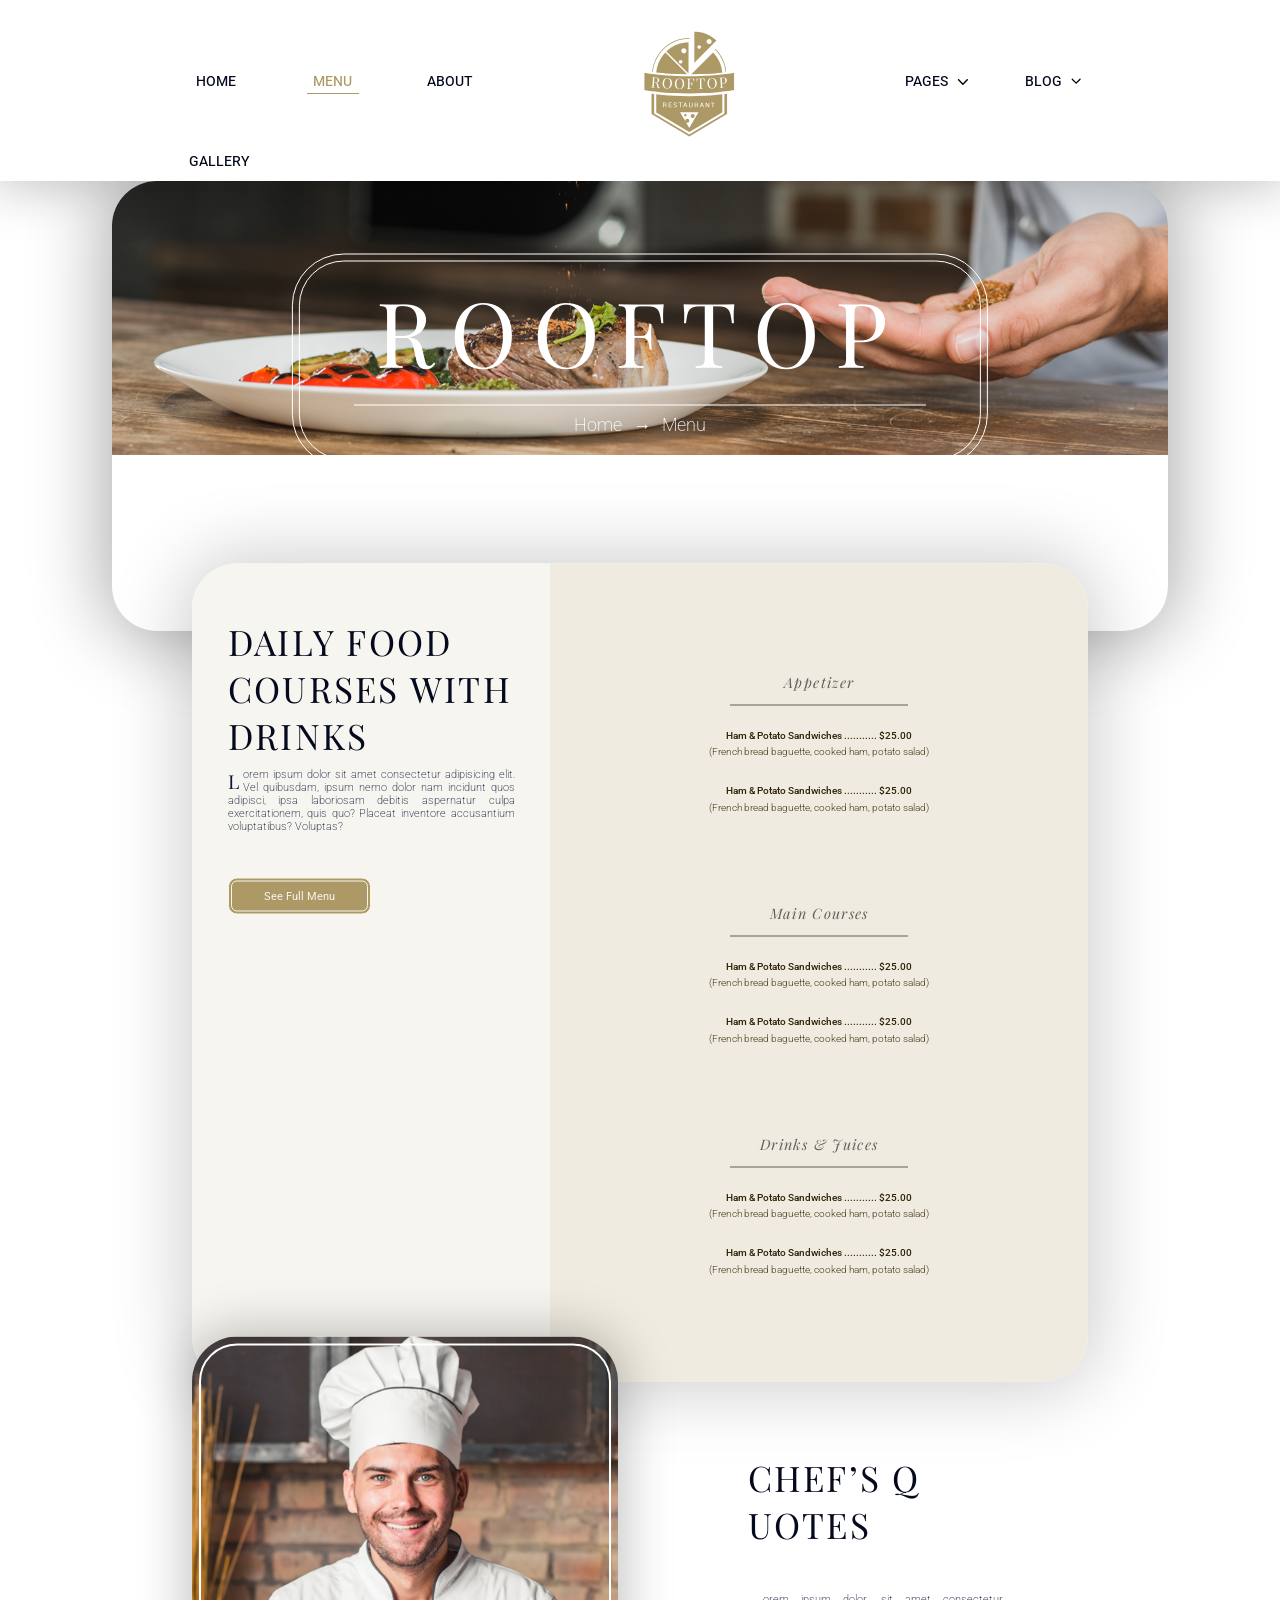
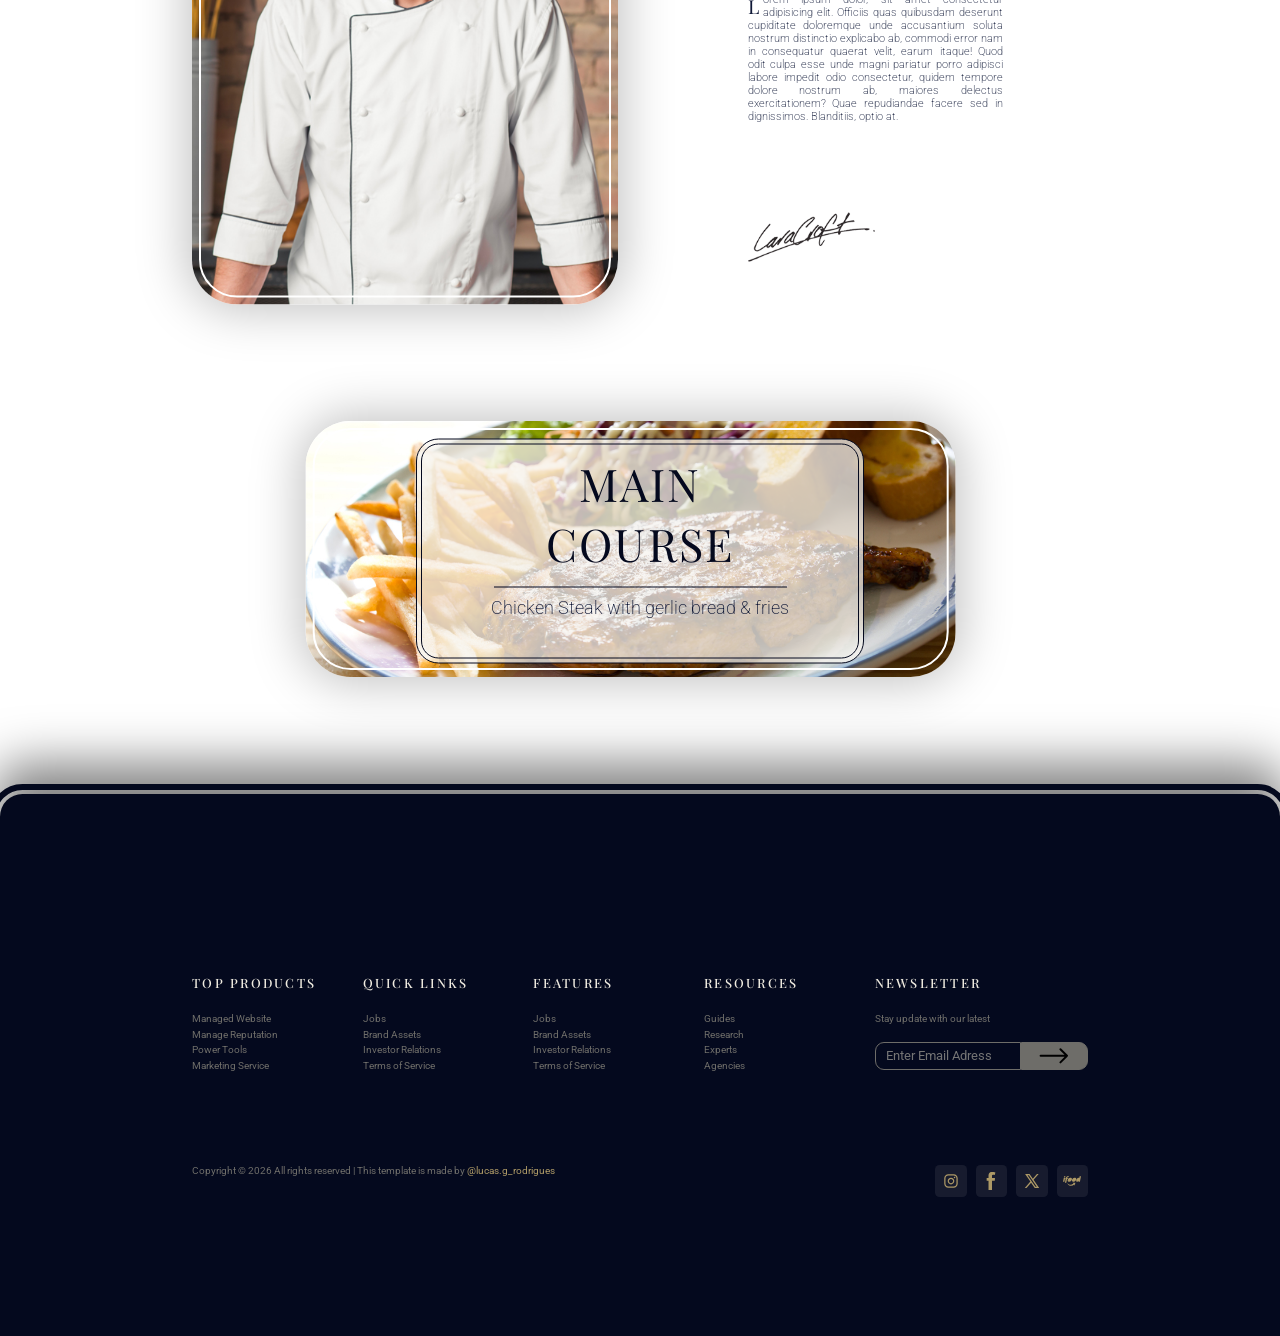
<file: menu.html>
<!DOCTYPE html>
<html lang="en">

<head>
    <meta charset="UTF-8">
    <meta name="viewport" content="width=device-width, initial-scale=1.0">
    <title>| Rooftop Restaurant</title>
    <link rel="stylesheet" href="main.css">
    <link rel="shortcut icon" href="img/logo.png" type="image/x-icon">

    <link rel="preconnect" href="https://fonts.googleapis.com">
    <link rel="preconnect" href="https://fonts.gstatic.com" crossorigin>
    <link href="https://fonts.googleapis.com/css2?family=Roboto:ital,wght@0,100..900;1,100..900&display=swap"
        rel="stylesheet">

    <link rel="preconnect" href="https://fonts.googleapis.com">
    <link rel="preconnect" href="https://fonts.gstatic.com" crossorigin>
    <link
        href="https://fonts.googleapis.com/css2?family=Playfair+Display:ital,wght@0,400..900;1,400..900&family=Roboto:ital,wght@0,100..900;1,100..900&display=swap"
        rel="stylesheet">
</head>

<body>
	<header>
		<div>
			<ul>
				<li>
					<a href="index.html" draggable="false">
						Home
					</a>
				</li>
				<li>
					<a href="menu.html" class="currentPage" draggable="false">
						Menu
					</a>
				</li>
				<li>
					<a href="about.html" draggable="false">
						About
					</a>
				</li>
				<li>
					<a href="index.html" draggable="false">
						<?xml version="1.0" encoding="utf-8"?>
						<!-- Generator: Adobe Illustrator 19.0.0, SVG Export Plug-In . SVG Version: 6.00 Build 0)  -->
						<svg version="1.1" id="Camada_1" xmlns="http://www.w3.org/2000/svg"
							xmlns:xlink="http://www.w3.org/1999/xlink" x="0px" y="0px" viewBox="0 0 612 792"
							style="enable-background:new 0 0 612 792;" xml:space="preserve">
							<style type="text/css">
								.st0 {
									fill: #AD9966;
								}

								.st1 {
									filter: url(#Adobe_OpacityMaskFilter);
								}

								.st2 {
									mask: url(#SVGID_1_);
								}

								.st3 {
									filter: url(#Adobe_OpacityMaskFilter_1_);
								}

								.st4 {
									fill: #010002;
								}

								.st5 {
									mask: url(#SVGID_2_);
									fill: #AD9966;
								}
							</style>
							<g>
								<path class="st0" d="M397,581.9l-5.2-14.5l-5.5,14.6L397,581.9L397,581.9z M397,581.9l-5.2-14.5l-5.5,14.6L397,581.9L397,581.9z
		 M397,581.9l-5.2-14.5l-5.5,14.6L397,581.9L397,581.9z M397,581.9l-5.2-14.5l-5.5,14.6L397,581.9L397,581.9z M397,581.9l-5.2-14.5
		l-5.5,14.6L397,581.9L397,581.9z M397,581.9l-5.2-14.5l-5.5,14.6L397,581.9L397,581.9z M397,581.9l-5.2-14.5l-5.5,14.6L397,581.9
		L397,581.9z" />
								<path class="st0" d="M563.2,501.5v137.4l-18,10.7l-8.3,4.9L306,791.9L75.1,654.5l-7.8-4.6l-18-10.7V501.6c5.9,0.8,11.9,1.6,18,2.3
		v131.9l5,3l2.8,1.6L306,777.9l230.9-137.4l2.8-1.6l5.5-3.3V503.9C551.3,503.1,557.3,502.4,563.2,501.5z" />
								<path class="st0" d="M437.6,586.4l0.1,0.2h0.1v-0.4C437.7,586.3,437.7,586.3,437.6,586.4z M170.4,583.8v6.5h10.5
		C177.3,588.2,173.8,586,170.4,583.8z M523.1,506.5c-2.1,0.2-4.3,0.5-6.4,0.7c-9.8,1-19.8,2-29.9,2.9c-12,1.1-24.3,2-36.7,2.9
		c-4.4,0.3-8.9,0.6-13.4,0.9c-10.3,0.6-20.8,1.2-31.4,1.7c-30.4,1.3-62,2.1-94.2,2.2c-1.7,0-3.3,0-5,0s-3.3,0-5,0
		c-32.2-0.1-63.7-0.8-94.2-2.2c-10.6-0.5-21.1-1-31.4-1.7h0c-4.5-0.3-9-0.6-13.4-0.9c-12.4-0.8-24.6-1.8-36.6-2.9
		c-10.1-0.9-20.1-1.9-29.9-2.9c-2.2-0.2-4.3-0.5-6.4-0.7c-2.6-0.3-5.1-0.6-7.6-0.9v122.6l17.8,10.6l206.8,123l206.8-123l17.8-10.7
		V505.6C528.1,505.9,525.6,506.2,523.1,506.5z M389.9,561.8h3.7l7,18.5l5.2,13.5h-4.5l-3-8.2h-13.4l-0.5,1.4l-2.5,6.8h-4.4l1.9-5
		L389.9,561.8z M362.4,593.9c-0.6-0.5-0.9-1.2-1.1-2.2s-0.2-2-0.2-3v-2.9c0-1.7-0.5-3.1-1.5-4.2c-1-1-2.4-1.6-4.1-1.6h-8v13.9h-4.3
		v-32h11.7c3.5,0,6.2,0.8,8,2.3c1.2,1.1,2.1,2.5,2.5,4.2c0.2,0.8,0.3,1.7,0.3,2.6c0,1.6-0.4,3.1-1.3,4.3c-0.9,1.2-2.1,2.2-3.8,2.9
		c1.8,0.6,3,1.5,3.8,2.8c0.8,1.3,1.1,2.9,1.1,4.8v3c0,1,0.1,1.9,0.3,2.7c0.1,0.5,0.4,1,0.6,1.3c0.1,0.2,0.3,0.4,0.5,0.6v0.5H362.4z
		 M304.2,561.8h4.4v21.7c0,2.4,0.7,4.3,2.1,5.5c0.1,0.1,0.2,0.2,0.3,0.3c1.3,1.1,3.1,1.7,5.2,1.7c2.4,0,4.3-0.6,5.7-1.9
		c1.5-1.3,2.2-3.1,2.2-5.5v-21.7h4.3v21.7c0,3.5-1.1,6.2-3.4,8s-5.2,2.8-8.9,2.8c-1.9,0-3.6-0.3-5.1-0.8c-1.3-0.5-2.5-1.1-3.5-2
		c-2.2-1.9-3.3-4.5-3.3-8V561.8z M276.8,561.8h3.7l12.2,32h-4.4l-3-8.2h-13.4l-3,8.2h-4.4L276.8,561.8z M232.9,561.8h24.9v3.4h-10.3
		v28.6h-4.3v-28.6h-10.3V561.8z M202.5,563.8c2-1.7,4.7-2.5,7.9-2.5c3.5,0,6.3,1,8.4,2.9c2.1,1.9,3.1,4.1,3,6.7l-0.1,0.1h-4.1
		c0-1.9-0.6-3.4-1.9-4.5c-1.2-1.2-3-1.7-5.3-1.7c-2.2,0-3.8,0.5-5,1.5c-1.2,1-1.7,2.2-1.7,3.8c0,1.4,0.6,2.5,1.9,3.5
		c1.2,0.9,3.3,1.8,6.1,2.5c3.4,0.8,5.9,2.1,7.7,3.7c1.5,1.4,2.3,3,2.5,5c0,0.3,0.1,0.7,0.1,1c-0.1,2.5-1.1,4.6-3.2,6.2
		c-2.1,1.6-4.9,2.3-8.3,2.3c-3.2,0-6-0.9-8.5-2.6s-3.6-4-3.6-7v-0.1h4.1c0,2,0.8,3.6,2.3,4.7c1.5,1.1,3.4,1.6,5.6,1.6
		c2.2,0,3.9-0.5,5.2-1.4c1.3-0.9,1.9-2.2,1.9-3.7c0-1.3-0.4-2.4-1.3-3.3c-0.1-0.1-0.2-0.2-0.3-0.4c-1.1-1-3-1.8-5.8-2.5
		c-0.1,0-0.3-0.1-0.4-0.1c0,0,0,0,0,0c-3.2-0.8-5.6-1.9-7.5-3.5c-0.2-0.2-0.4-0.3-0.5-0.5c0,0,0,0,0,0c-1.5-1.5-2.3-3.2-2.3-5.4
		C199.4,567.6,200.4,565.5,202.5,563.8z M152.1,593.8h-4.5c-0.6-0.5-0.9-1.2-1.1-2.2s-0.2-2-0.2-3v-2.9c0-1.7-0.5-3.1-1.5-4.2
		c-1-1-2.4-1.6-4.1-1.6h-8v13.9h-4.3v-32H140c0.6,0,1.2,0,1.7,0.1c2.7,0.2,4.8,1,6.3,2.2c1.5,1.3,2.5,3.1,2.7,5.4
		c0.1,0.5,0.1,0.9,0.1,1.4c0,1.6-0.4,3-1.2,4.2c0,0,0,0.1-0.1,0.1c-0.9,1.2-2.1,2.2-3.8,2.9c1.8,0.6,3,1.5,3.8,2.8
		c0.8,1.3,1.2,2.9,1.2,4.8v3c0,1,0.1,1.9,0.3,2.7c0.2,0.8,0.6,1.4,1.1,1.9V593.8z M166,593.8v-32h21v3.4h-16.6v10.3H185v3.4h-14.6
		v11.4h16.9v3.5H166z M361.3,638.9l-55.3,95l-22.5-38.7c2.5,2.4,5.8,3.9,9.5,3.9c7.5,0,13.5-6,13.5-13.5s-6-13.5-13.5-13.5
		s-13.5,6-13.5,13.5c0,1.2,0.2,2.4,0.5,3.6l-29.3-50.3l-5.1-8.7h120.9L361.3,638.9z M367.6,628.2H244.4l-1.9-3.3h127L367.6,628.2z
		 M442.1,593.8h-4.2l-0.7-1.2l-2.7-4.3l-12-19.2l-0.1,0.1v24.7H418v-32h4.3l3.1,5l12.2,19.5l0.1,0.2h0.1v-24.7h4.3V593.8z
		 M479,565.3h-10.3v28.6h-4.3v-28.6h-10.3v-3.4H479V565.3z M170.4,583.8v6.5h10.5C177.3,588.2,173.8,586,170.4,583.8z M437.6,586.4
		l0.1,0.2h0.1v-0.4C437.7,586.3,437.7,586.3,437.6,586.4z" />
								<path class="st0" d="M361.4,570.9c0,1.9-0.5,3.3-1.6,4.2s-2.8,1.4-5.3,1.4h-6.8v-11.3h7.3c2.2,0,3.8,0.5,4.9,1.5
		C360.8,567.8,361.4,569.1,361.4,570.9z" />
								<polygon class="st0" points="284,582 273.3,582 278.6,567.4 278.7,567.4 	" />
								<path class="st0" d="M146.3,570.9c0,1.9-0.5,3.3-1.6,4.2s-2.8,1.4-5.3,1.4h-6.8v-11.3h7.3c2.2,0,3.8,0.5,4.9,1.5
		C145.8,567.8,146.3,569.1,146.3,570.9z" />
								<path class="st0"
									d="M342.8,652.4c0,7.5-6,13.5-13.5,13.5s-13.5-6-13.5-13.5s6-13.5,13.5-13.5S342.8,645,342.8,652.4z" />
								<path class="st0"
									d="M287.6,647c0,4.5-3.6,8.1-8.1,8.1s-8.1-3.6-8.1-8.1s3.6-8.1,8.1-8.1S287.6,642.5,287.6,647z" />
							</g>
							<g>
								<path class="st0" d="M168.5,400.9c-3.2-2.9-6.8-4.5-10.8-4.7c-4.3-0.2-8,1.1-11.3,3.9s-6,6.7-8,11.8c-2,5.1-3.2,11-3.6,17.8
		c-0.4,6.9,0.3,13,2,18.3c1.7,5.2,4.2,9.3,7.4,12.3s6.9,4.5,11,4.7c4.4,0.2,8.2-1.1,11.5-3.9s6-6.8,8-11.9s3.1-11.1,3.3-17.8
		c0.3-7-0.5-13.1-2.2-18.3C174.1,407.9,171.6,403.8,168.5,400.9z" />
								<path class="st0" d="M251.4,403.3c-3.2-2.8-6.9-4.3-11-4.4c-4.3-0.1-8,1.3-11.2,4.2c-3.2,2.9-5.8,6.9-7.7,12s-2.9,11.1-3.1,17.9
		c-0.2,6.9,0.6,13,2.5,18.2c1.8,5.2,4.4,9.2,7.7,12.1s7,4.3,11.1,4.4c4.4,0.1,8.2-1.3,11.4-4.2c3.3-2.9,5.8-6.9,7.7-12.1
		c1.8-5.2,2.8-11.2,2.9-17.9c0.1-7-0.8-13.1-2.7-18.2C257.2,410.2,254.6,406.2,251.4,403.3z" />
								<path class="st0" d="M479.1,411.1c-2.2-5-5-8.8-8.5-11.4c-3.4-2.6-7.2-3.8-11.2-3.6c-4.3,0.2-7.9,1.8-10.9,4.9s-5.3,7.3-6.8,12.5
		s-2.2,11.3-1.9,18.1c0.3,6.9,1.5,12.9,3.7,18s5,8.9,8.5,11.5s7.3,3.9,11.4,3.7c4.4-0.2,8.1-1.9,11.1-5c3.1-3.1,5.3-7.3,6.8-12.6
		c1.5-5.3,2-11.3,1.7-18.1C482.6,422.1,481.3,416.1,479.1,411.1z" />
								<path class="st0" d="M73.3,425.6c4.7,0.3,8.3-0.2,10.9-1.5s4.4-3.2,5.5-5.5c1.1-2.4,1.7-5.1,1.9-8.1c0.3-5.2-0.6-9.3-2.9-12.3
		s-6.4-4.7-12.4-5.1c-3-0.2-5,0.2-6,1.2s-1.6,3.3-1.9,6.7c-0.6,8-1.2,16.1-1.8,24.1C69,425.3,70.6,425.4,73.3,425.6z" />
								<path class="st0" d="M546.9,396.9c-2.7-2.9-7-4.1-13-3.7c-3,0.2-4.9,0.9-5.8,2.1c-0.8,1.2-1.1,3.5-0.9,6.9c0.7,9.7,1.3,19.4,2,29
		c2.3-0.2,3.9-0.3,6.7-0.5c4.7-0.3,8.2-1.5,10.6-3.4c2.4-1.9,3.9-4.4,4.5-7.3c0.7-2.9,0.9-6.1,0.6-9.4
		C551.2,404.4,549.6,399.8,546.9,396.9z" />
								<path class="st0" d="M521.2,451.4c-0.2-2.6-0.4-5.3-0.5-7.9c-1.5,4.8-3.2,9.5-5,14.1l-1,2.6c1.8-0.3,3.1-0.5,4-1
		c1.1-0.5,1.9-1.3,2.2-2.5C521.2,455.5,521.3,453.7,521.2,451.4z M378.5,400.8c-2.1,0-3.2,0.1-5.3,0.1c-4.1,0.1-7.1,0.7-9.1,1.9
		s-3.3,3.2-4.1,5.8c-0.8,2.6-1.3,6.3-1.7,10.9h-1.7l22.8,22.8C379.1,428.5,378.8,414.6,378.5,400.8z M335.1,408.8
		c-0.8-2.6-2.2-4.6-4.2-5.7c-1.6-0.9-3.7-1.4-6.5-1.6l11.8,11.8C335.9,411.6,335.5,410.1,335.1,408.8z M301,499.2c1.7,0,3.3,0,5,0
		s3.3,0,5,0v-30.3h-10V499.2z M307.6,458.6c0,2.4,0.3,4.1,0.8,5.3c0.4,1.1,1.3,1.8,2.6,2.3V436h-3.4V458.6z M308.1,404.3
		c-0.4,1.1-0.6,2.9-0.6,5.4v24.2h3.5v-32.1c-0.2,0-0.4,0.1-0.6,0.2C309.2,402.4,308.5,403.1,308.1,404.3z M65.6,438
		c-0.3,3.9-0.6,7.8-0.8,11.6c-0.1,1.4-0.1,2.6-0.1,3.5c0,0.7,0.1,1.3,0.3,1.8c0.2,0.6,0.4,1.2,0.8,1.6c0.3,0.4,0.8,0.7,1.4,0.9
		c1,0.5,2.6,0.8,4.7,1.1C69.5,451.8,67.4,444.9,65.6,438z M559,366.9c-1.7,0.2-3.3,0.4-5,0.7c-7.6,1-15.3,1.9-23.2,2.8
		c-1.9,0.2-3.9,0.4-5.8,0.7c-43.5,4.8-90.6,8.2-140.1,10c-21.4,0.8-43.2,1.2-65.4,1.4c-4.5,0-9,0-13.5,0s-9,0-13.5,0
		c-22.1-0.1-43.8-0.6-65.1-1.4c-49.4-1.8-96.4-5.2-139.8-10c-2.2-0.2-4.3-0.5-6.5-0.7c-7.8-0.9-15.6-1.9-23.2-2.8
		c-1.7-0.2-3.3-0.4-5-0.7c-18.5-2.5-36.1-5.2-53-8.2v116.9c24.4,4.3,50.5,8.1,78.2,11.3c2,0.2,4,0.5,6,0.7c9.1,1,18.5,2,27.9,2.9
		c21.6,2.1,44.1,3.8,67.1,5.2c4.5,0.3,9,0.5,13.5,0.8c4.6,0.2,9.3,0.5,14,0.7c30.5,1.4,62,2.1,94.2,2.2c1.7,0,3.3,0,5,0s3.3,0,5,0
		c32.2-0.1,63.8-0.9,94.2-2.2c4.7-0.2,9.3-0.4,14-0.7c4.5-0.2,9-0.5,13.5-0.8c23.1-1.4,45.5-3.1,67.1-5.2c9.5-0.9,18.8-1.9,27.9-2.9
		c2-0.2,4-0.5,6-0.7c27.7-3.2,53.9-7,78.2-11.3V358.7C595.2,361.7,577.5,364.4,559,366.9z M97.9,463.7c-2.5-0.2-4.6-1-6.4-2.6
		c-1.8-1.6-3-4.5-3.7-8.7c-0.6-4-0.9-6-1.6-10c-0.4-2.9-0.9-5.3-1.6-7.4c-0.6-2.1-1.6-3.8-2.9-5.1c-1.3-1.3-3.2-2-5.9-2.2
		c-3-0.2-4.9-0.3-7.2-0.5c-0.7-0.1-1.4-0.1-2.2-0.2c-0.2,3.6-0.5,7.3-0.8,10.9v0c-0.3,3.9-0.6,7.8-0.8,11.6
		c-0.1,1.4-0.1,2.6-0.1,3.5c0,0.7,0.1,1.3,0.3,1.8c0.2,0.6,0.4,1.2,0.8,1.6c0.3,0.4,0.8,0.7,1.4,0.9c1,0.5,2.6,0.8,4.7,1.1
		c0.1,0,0.3,0,0.4,0.1c0,0.3-0.1,0.6-0.1,0.8c0,0.4,0,0.7,0,1.2c-1.4-0.2-3.1-0.4-5.2-0.6c-0.2,0-0.4,0-0.6-0.1
		c-2.3-0.2-4.6-0.4-7-0.6c-2.6-0.2-5.1-0.4-7.3-0.5c-2.3-0.1-4.1-0.2-5.5-0.2c0.1-0.8,0.1-1.2,0.2-2c2.3,0,4-0.1,5.2-0.4
		s2-1,2.5-2.2c0.5-1.1,0.8-2.9,1-5.2c0.6-8.2,1.2-16.4,1.9-24.6c0.6-7.6,1.2-15.1,1.7-22.7c0-0.4,0.1-0.9,0.1-1.3
		c0.2-2.4,0.1-4.2-0.2-5.4c-0.1-0.5-0.3-0.9-0.6-1.3c-0.4-0.5-0.9-0.9-1.5-1.2c-0.9-0.4-2.1-0.7-3.6-0.9c-0.4-0.1-0.9-0.1-1.4-0.2
		c0.1-0.8,0.1-1.2,0.2-2c0.3,0,0.7,0.1,1.1,0.1c1.2,0.1,2.7,0.3,4.3,0.5c0.2,0,0.5,0,0.7,0.1c2,0.2,4,0.4,5.9,0.5
		c3.1,0.2,6,0.4,8.9,0.5c2.8,0.1,4.8,0.2,6,0.3c0.9,0.1,1.7,0.1,2.6,0.3c4.2,0.5,7.7,1.5,10.5,3c3.4,1.7,5.9,3.9,7.5,6.6
		c1.6,2.7,2.3,5.6,2.1,8.9c-0.1,2-0.6,4-1.6,6.2c-0.9,2.2-2.4,4.2-4.5,6c-2.1,1.8-4.8,3.3-8.3,4.3c-0.2,0-0.4,0.1-0.6,0.1
		c-1.6,0.4-3.5,0.8-5.4,1c0.4,0.1,0.7,0.2,1.1,0.2c1.9,0.4,3.6,1,5,1.6c1.8,0.8,3.3,1.8,4.3,3c1.8,2.1,3.1,5.1,3.8,9.3
		c0.7,4.1,1.1,6.1,1.9,10.2c0.5,2.9,1,5,1.7,6.4c0.6,1.3,1.7,2,3.1,2c1.1,0,2.1-0.3,2.9-0.9c0.8-0.6,1.7-1.4,2.6-2.5
		c0.6,0.5,0.9,0.7,1.4,1.2c-1.6,2-3.2,3.5-4.7,4.5c-1.4,0.9-3.2,1.3-5.6,1.2C98.5,463.7,98.2,463.7,97.9,463.7z M171.5,462.8
		c-4.9,2.9-10.5,4.2-16.8,3.9c-6.4-0.3-11.9-2-16.5-5c-4.6-3.1-8.1-7.3-10.5-12.8c-0.2-0.6-0.5-1.2-0.7-1.7
		c-1.8-5-2.6-10.9-2.2-17.7c0.3-6.2,1.6-11.8,3.8-16.5c0.4-0.8,0.8-1.7,1.3-2.5c3-5.4,6.9-9.4,11.8-12.3c4.9-2.8,10.3-4.1,16.4-3.8
		c6.2,0.3,11.6,1.9,16.2,4.9c4.6,3,8.1,7.2,10.5,12.6c2.4,5.4,3.5,11.9,3.2,19.4c-0.3,7.3-1.8,13.7-4.7,19.1
		C180.4,455.8,176.5,460,171.5,462.8z M267.5,452.5c-2.8,5.5-6.6,9.7-11.5,12.7s-10.4,4.5-16.7,4.3c-5.9-0.1-11.1-1.5-15.6-4
		c-0.4-0.2-0.7-0.4-1.1-0.6c-2.6-1.6-4.8-3.6-6.7-5.9c-1.6-2-3-4.2-4.1-6.6c-2.5-5.4-3.6-11.8-3.4-19.3c0-1.9,0.2-3.7,0.4-5.4
		c0.7-5.1,2.1-9.7,4.2-13.8c0.8-1.5,1.7-2.9,2.6-4.2c2.5-3.4,5.4-6.2,8.9-8.4c4.8-3,10.2-4.4,16.3-4.3c6.2,0.1,11.7,1.6,16.3,4.5
		c3.3,2,6.1,4.7,8.3,8c0.9,1.3,1.7,2.8,2.5,4.3c0.8,1.7,1.5,3.5,2,5.4c1.2,4.1,1.8,8.7,1.7,13.9C271.6,440.6,270.2,447,267.5,452.5z
		 M337.1,419.6c-0.3-2.4-0.6-4.5-0.9-6.3c-0.3-1.7-0.7-3.2-1.1-4.5c-0.8-2.6-2.2-4.6-4.2-5.7c-1.6-0.9-3.7-1.4-6.5-1.6
		c-0.8-0.1-1.7-0.1-2.7-0.1h-6.2c-1.9,0-3.4,0.1-4.5,0.4c-0.2,0-0.4,0.1-0.6,0.2c-1.2,0.4-1.9,1.1-2.3,2.3c-0.4,1.1-0.6,2.9-0.6,5.4
		v24.2h7.3c2.2,0,3.9-0.5,5-1.3c1.2-0.9,2-2,2.5-3.4c0.5-1.4,0.9-2.8,1.1-4.3c0.2-1.5,0.4-2.8,0.6-4h2.3c-0.2,3.7-0.3,6.6-0.3,8.6
		s0.1,3.8,0.1,5.4c0,1.6,0.1,3.4,0.1,5.4c0.1,2,0.3,4.8,0.6,8.6h-2.3c-0.3-2.1-0.6-4.1-1-6.1s-1.2-3.6-2.4-4.9
		c-1.2-1.3-3.3-1.9-6.1-1.9h-7.4v22.6c0,2.4,0.3,4.1,0.8,5.3c0.4,1.1,1.3,1.8,2.6,2.3c0.1,0,0.3,0.1,0.4,0.1
		c1.5,0.4,3.6,0.6,6.4,0.8v2c-1.7-0.1-4-0.2-6.6-0.2h-15.4c-2.3,0-4.1,0.1-5.5,0.2v-2c2.3-0.1,4-0.4,5.2-0.8c1.2-0.4,2-1.2,2.4-2.4
		c0.4-1.2,0.6-2.9,0.6-5.3c0-16.3,0.1-32.5,0.1-48.8c0-2.4-0.2-4.2-0.6-5.4c-0.4-1.1-1.2-1.9-2.3-2.4c-1.1-0.4-2.8-0.7-5.1-0.8v-2
		c2.4,0.1,5,0.1,7.7,0.2c0.9,0,1.8,0,2.7,0c1.8,0,3.6,0.1,5.3,0.1h12.9c1,0,2.1,0,3.2,0c2.2,0,4.6,0,7.1-0.1
		c2.4-0.1,4.7-0.1,6.8-0.2c1.2,0,2.4-0.1,3.5-0.1c-0.1,1.1-0.2,2.3-0.3,3.3c-0.1,1.3-0.2,2.6-0.2,3.9c-0.2,2.3-0.2,4.1-0.2,5.3
		c0,1.6,0.1,3,0.1,4.4c0,0.1,0,0.2,0,0.3c0.1,1.3,0.2,2.3,0.2,3.3H337.1z M388.9,456.4c0.1,2.6,0.4,4.6,0.9,5.9s1.5,2.2,3,2.6
		c1.5,0.4,3.6,0.7,6.5,0.7c0,0.8,0,1.2,0.1,2c-1.7-0.1-4-0.1-6.6-0.1c-0.8,0-1.6,0-2.4,0c-1.9,0-3.8,0.1-5.7,0.2
		c-3,0.1-5.9,0.1-8.5,0.2c-2.6,0.1-4.8,0.2-6.4,0.4v-2c2.8-0.2,5-0.5,6.4-1c1.5-0.5,2.4-1.4,2.9-2.7c0.5-1.3,0.7-3.2,0.6-5.8v-0.1
		c-0.1-4.8-0.2-9.6-0.3-14.4c-0.3-13.8-0.6-27.7-0.9-41.5c-2.1,0-3.2,0.1-5.3,0.1c-4.1,0.1-7.1,0.7-9.1,1.9s-3.3,3.2-4.1,5.8
		c-0.8,2.6-1.3,6.3-1.7,10.9H356c0-0.2,0-0.4,0-0.5c0.1-0.9,0.2-2,0.2-3v-4.4c0-1.2-0.1-3-0.2-5.4c-0.1-2.3-0.4-4.7-0.7-7.2h9
		c3.2,0,6.5,0,9.8-0.1c3.3-0.1,6.3-0.1,9-0.2c2.7-0.1,5.7-0.1,8.9-0.2c2.4-0.1,4.9-0.2,7.5-0.3c0.8,0,1.6-0.1,2.3-0.1
		c3.3-0.2,6.3-0.3,9-0.5c-0.2,2.5-0.3,4.9-0.3,7.2v5.4c0.1,1.6,0.1,3,0.2,4.4c0.1,1.4,0.2,2.6,0.3,3.6c-1.1,0.1-1.5,0.1-2.5,0.2
		c-0.6-4.6-1.3-8.2-2.2-10.8c-0.9-2.6-2.3-4.5-4.3-5.6c-1.3-0.7-3-1.2-5.1-1.4c-1.2-0.1-2.6-0.2-4.1-0.1c-2.1,0.1-3.2,0.1-5.3,0.1
		c0.5,17,0.8,34.1,1.3,51.2C388.8,453.3,388.9,454.8,388.9,456.4z M490,447.6c-2.4,5.6-5.9,10.1-10.6,13.5c-1.8,1.2-3.6,2.2-5.6,3.1
		c-3.3,1.4-6.9,2.2-10.8,2.3c-6.4,0.3-12-0.9-16.9-3.5c-1.8-1-3.5-2.1-5.1-3.5c-2.6-2.2-4.8-5-6.5-8.2c-2.8-5.2-4.4-11.5-4.7-19
		c-0.3-7.3,0.8-13.8,3.3-19.4c2.5-5.6,6-10,10.6-13.3c4.6-3.3,9.9-5.1,16-5.3c6.2-0.3,11.8,0.8,16.6,3.4c4.8,2.6,8.7,6.4,11.6,11.5
		c2.9,5.1,4.6,11.4,5,19C493.3,435.5,492.4,442,490,447.6z M560.8,416.2c-0.6,2.6-1.8,5.1-3.6,7.5c-0.9,1.1-1.9,2.1-3.1,3.1
		c-1.3,1-2.8,2-4.5,2.8c-0.4,0.2-0.9,0.4-1.4,0.6c-3.1,1.3-6.8,2-11.3,2.4c-3.1,0.2-5,0.3-7.7,0.5c0.4,5.9,0.8,11.8,1.2,17.7
		c0.2,2.4,0.5,4.1,1.1,5.2s1.6,1.9,3.1,2.2c1.3,0.3,3.2,0.4,5.5,0.3c0.3,0,0.7,0,1,0c0.1,0.8,0.1,1.2,0.1,2c-0.6,0-1.2,0-1.8,0
		c-1.4,0-3,0.1-4.8,0.2c-2.7,0.2-5.4,0.3-8.1,0.5c-2.6,0.2-5.1,0.3-7.3,0.5c-2.3,0.2-4,0.4-5.4,0.6c0,0-0.1,0-0.1,0
		c0-0.8-0.1-1.2-0.1-2c0.4,0,0.7-0.1,1.1-0.1c1.8-0.3,3.1-0.5,4-1c1.1-0.5,1.9-1.3,2.2-2.5c0.3-1.2,0.4-3,0.3-5.3
		c-0.2-2.6-0.4-5.3-0.5-7.9c-0.9-13.6-1.8-27.2-2.7-40.8c-0.2-2.4-0.5-4.2-0.9-5.3c-0.5-1.1-1.3-1.9-2.5-2.2
		c-1.2-0.4-2.9-0.5-5.1-0.4c0-0.8-0.1-1.2-0.1-2c1.4,0,3.2-0.1,5.4-0.1c2.2-0.1,4.4-0.2,6.6-0.3c3.1-0.2,6-0.4,8.8-0.7
		c0.1,0,0.1,0,0.2,0c2.7-0.3,4.6-0.4,5.8-0.5c7.3-0.6,13.1,0.6,17.3,3.5c0.3,0.2,0.6,0.4,0.9,0.6c1.5,1.2,2.7,2.5,3.8,3.9
		c1.9,2.7,3,5.9,3.3,9.6C561.6,411.1,561.4,413.6,560.8,416.2z M65.6,438c-0.3,3.9-0.6,7.8-0.8,11.6c-0.1,1.4-0.1,2.6-0.1,3.5
		c0,0.7,0.1,1.3,0.3,1.8c0.2,0.6,0.4,1.2,0.8,1.6c0.3,0.4,0.8,0.7,1.4,0.9c1,0.5,2.6,0.8,4.7,1.1C69.5,451.8,67.4,444.9,65.6,438z
		 M310.4,402c-1.2,0.4-1.9,1.1-2.3,2.3c-0.4,1.1-0.6,2.9-0.6,5.4v24.2h3.5v-32.1C310.8,401.9,310.6,401.9,310.4,402z M307.6,436
		v22.6c0,2.4,0.3,4.1,0.8,5.3c0.4,1.1,1.3,1.8,2.6,2.3V436H307.6z M301,468.9v30.3c1.7,0,3.3,0,5,0s3.3,0,5,0v-30.3H301z
		 M335.1,408.8c-0.8-2.6-2.2-4.6-4.2-5.7c-1.6-0.9-3.7-1.4-6.5-1.6l11.8,11.8C335.9,411.6,335.5,410.1,335.1,408.8z M378.5,400.8
		c-2.1,0-3.2,0.1-5.3,0.1c-4.1,0.1-7.1,0.7-9.1,1.9s-3.3,3.2-4.1,5.8c-0.8,2.6-1.3,6.3-1.7,10.9h-1.7l22.8,22.8
		C379.1,428.5,378.8,414.6,378.5,400.8z M521.2,451.4c-0.2-2.6-0.4-5.3-0.5-7.9c-1.5,4.8-3.2,9.5-5,14.1l-1,2.6c1.8-0.3,3.1-0.5,4-1
		c1.1-0.5,1.9-1.3,2.2-2.5C521.2,455.5,521.3,453.7,521.2,451.4z" />
							</g>
							<defs>
								<filter id="Adobe_OpacityMaskFilter" filterUnits="userSpaceOnUse" x="52.8" y="77.5"
									width="506.4" height="551.7">
									<feFlood style="flood-color:white;flood-opacity:1" result="back" />
									<feBlend in="SourceGraphic" in2="back" mode="normal" />
								</filter>
							</defs>
							<mask maskUnits="userSpaceOnUse" x="52.8" y="77.5" width="506.4" height="551.7"
								id="SVGID_1_">
								<g class="st1">
									<path
										d="M305.8,368.1c-114.9,0-220.7-8.8-305-23.6V766H0.3v26h611.5v-6v-20V344.3C527.3,359.2,421.1,368.1,305.8,368.1z" />
								</g>
							</mask>
							<g class="st2">
								<g>
									<path class="st0"
										d="M293.9,371H81.1c0.6-27,5.9-52.8,15.2-76.6l3.7-9c10.6-24.2,25.4-46.1,43.4-64.9L293.9,371z" />
									<path class="st0"
										d="M224.4,166.3l-9,3.7c-24.2,10.6-46.1,25.4-64.9,43.4L301,363.9V151.1C274,151.6,248.2,157,224.4,166.3z
			 M247.5,295.7c-6.7,0-12.1-5.4-12.1-12.1c0-6.7,5.4-12.1,12.1-12.1s12.1,5.4,12.1,12.1C259.6,290.3,254.2,295.7,247.5,295.7z
			 M269.3,227c-9.5,0-17.3-7.7-17.3-17.3c0-9.6,7.7-17.3,17.3-17.3c9.6,0,17.3,7.7,17.3,17.3C286.6,219.3,278.8,227,269.3,227z" />
									<path class="st0" d="M426.2,96.4l-9-3.7c-23.8-9.3-49.6-14.6-76.6-15.2v212.9l150.5-150.5C472.3,121.8,450.3,107,426.2,96.4z
			 M382.1,191.8c-4.7,4.7-12.4,4.7-17.2,0c-4.7-4.7-4.7-12.4,0-17.2c4.8-4.7,12.4-4.7,17.2,0C386.8,179.3,386.8,187,382.1,191.8z
			 M453.3,158.6c-2.7,2.7-6.1,4.3-9.6,4.8c-5.2,0.8-10.8-0.8-14.8-4.8c-1.8-1.8-3.2-4-4-6.3c-2.2-6.1-0.9-13.2,4-18.1
			c6.7-6.7,17.7-6.7,24.4,0S460,151.9,453.3,158.6z" />
									<path class="st0"
										d="M530.9,371H318.1l150.5-150.5c18,18.8,32.8,40.8,43.4,64.9l3.7,9C525,318.2,530.4,344,530.9,371z" />
									<path class="st0" d="M318.1,381l1.4,1.4l16.8,16.9l20.3,20.3l22.8,22.8l9.4,9.4l43.9,43.9l35.9,35.9c6.5-6.8,12.5-13.9,18.1-21.5
			c4.7-6.3,9.1-12.9,13.1-19.6c4.5-7.7,8.6-15.6,12.2-23.8l1.8-4.3l0.9-2.1l1-2.6c1.8-4.6,3.5-9.4,5-14.1c3.1-9.9,5.5-20.1,7.3-30.5
			v0c1-6.3,1.8-12.6,2.3-19.1c0-0.7,0.1-1.5,0.2-2.2c0.2-3.5,0.4-7.1,0.5-10.7H318.1z M471.3,475.7c-5.2,8-15.8,10.3-23.8,5.2
			c-7.2-4.6-9.8-13.8-6.5-21.4c0.4-0.8,0.8-1.6,1.3-2.4c0.9-1.4,2-2.6,3.1-3.6c5.6-4.9,14-5.8,20.7-1.6c3.5,2.3,5.9,5.5,7.1,9.2
			c0.3,1,0.6,2,0.7,3.1C474.4,468,473.6,472.1,471.3,475.7z M416.6,414.7c-3.6,5.6-11.1,7.3-16.8,3.6c-5.6-3.6-7.3-11.1-3.6-16.8
			c0.2-0.3,0.5-0.7,0.7-1c0.7-0.9,1.6-1.8,2.6-2.4c3.9-2.7,9.2-3,13.5-0.3C418.7,401.4,420.3,409.1,416.6,414.7z" />
									<path class="st0" d="M436.6,513.8l-17.4-17.5l-28.8-28.8l-10.7-10.7l-40.5-40.5l-3-3l-11.8-11.8l-2-2L311,388.1V601
			c17.8-0.4,35-2.8,51.5-7.1c1.3-0.3,2.6-0.7,3.9-1.1c4.4-1.2,8.7-2.6,13-4c1.7-0.6,3.3-1.2,4.9-1.8c1.1-0.4,2.2-0.8,3.2-1.2
			l0.5-0.2l8.5-3.5c0.1,0,0.2-0.1,0.2-0.1c0,0,0.1,0,0.2-0.1c1.2-0.5,2.5-1.1,3.7-1.7c5.9-2.7,11.7-5.7,17.4-9
			c2.5-1.4,5-2.9,7.4-4.4c13-8.1,25.1-17.6,36.1-28.2L436.6,513.8z M363.1,471.9c6.7-0.7,12.6,4.1,13.3,10.8
			c0.7,6.7-4.1,12.7-10.8,13.4c-6.7,0.7-12.7-4.1-13.3-10.8C351.6,478.6,356.4,472.6,363.1,471.9z M365.4,568.4
			c-1.1,2-2.6,3.7-4.4,5.1h0c-1.8,1.4-4,2.5-6.4,3.1h0c-0.8,0.2-1.5,0.3-2.3,0.4c-3.2,0.3-6.3-0.2-9.1-1.5
			c-5.3-2.5-9.2-7.6-9.9-13.8c-1-9.5,5.9-18,15.3-19c9.5-1,18,5.9,19,15.3C368,561.7,367.2,565.3,365.4,568.4z" />
									<path class="st0"
										d="M301,388.1V601c-27-0.6-52.8-5.9-76.6-15.2l-9-3.7c-24.2-10.6-46.1-25.4-64.9-43.4L301,388.1z" />
									<path class="st0" d="M81.1,381c0.1,3.5,0.2,7,0.5,10.5c0.1,0.8,0.1,1.7,0.2,2.5c0.8,9.9,2.2,19.6,4.2,29.1v0
			c0.3,1.2,0.5,2.3,0.8,3.5c0.2,0.9,0.4,1.9,0.7,2.8c2.3,9.7,5.3,19.1,8.9,28.3l2.5,6.1l1.2,2.9c3.6,8.2,7.7,16.2,12.2,23.8
			c4,6.8,8.4,13.4,13.1,19.7c5.6,7.5,11.6,14.7,18.1,21.4l18.5-18.5l17.4-17.4l36.6-36.6l5.8-5.8l70.9-70.9l1.4-1.4H81.1z
			 M121.7,414.8c2.2-1.1,4.6-1.7,6.9-1.8c3-0.2,6.1,0.5,8.7,1.9c3.1,1.6,5.8,4.1,7.5,7.5c4.4,8.5,1,18.9-7.5,23.2
			c-0.4,0.2-0.8,0.4-1.2,0.5c-3,1.3-6.2,1.6-9.2,1.1c-5.3-0.8-10.2-4-12.8-9.2C109.9,429.5,113.2,419.1,121.7,414.8z M210.8,426.9
			c-0.6,0.3-1.3,0.6-2,0.8c-5.5,1.7-11.6-0.7-14.3-6.1c-3-6-0.7-13.3,5.3-16.3c5.7-2.8,12.6-0.9,15.8,4.4c0.2,0.3,0.4,0.6,0.5,0.9
			C219.1,416.5,216.7,423.8,210.8,426.9z" />
								</g>
								<defs>
									<filter id="Adobe_OpacityMaskFilter_1_" filterUnits="userSpaceOnUse" x="52.8"
										y="122.8" width="506.4" height="506.4">
										<feFlood style="flood-color:white;flood-opacity:1" result="back" />
										<feBlend in="SourceGraphic" in2="back" mode="normal" />
									</filter>
								</defs>
								<mask maskUnits="userSpaceOnUse" x="52.8" y="122.8" width="506.4" height="506.4"
									id="SVGID_2_">
									<g class="st3">
										<g>
											<polygon class="st4" points="503.2,180.4 307,377.5 306,98.8 				" />
										</g>
									</g>
								</mask>
								<path class="st5" d="M559,366.9c-2.3-64.2-28.4-124.2-74-169.9c-8.6-8.6-17.7-16.5-27.3-23.7c-4.6-3.5-9.3-6.7-14-9.9
		c-6.1-4-12.4-7.7-18.8-11.1c-26.1-14-54.6-23.2-84.3-27.2c-11.4-1.5-22.9-2.3-34.6-2.3c-67.6,0-131.2,26.4-179,74.2
		c-45.7,45.6-71.8,105.6-74,169.8c-0.1,3.1-0.2,6.1-0.2,9.2c0,4.5,0.1,8.9,0.4,13.3c0,0.7,0.1,1.3,0.1,2c0.7,11.1,2,22.1,4.1,32.8
		c1.9,9.8,4.3,19.5,7.4,28.9c0.4,1.1,0.7,2.2,1.1,3.3c0.4,1.2,0.8,2.3,1.2,3.5c3.2,9.2,7,18.1,11.2,26.8c3.3,6.7,6.9,13.3,10.7,19.7
		c10.5,17.4,23.3,33.7,38,48.5c2.3,2.3,4.7,4.6,7,6.8c1.2,1.2,2.5,2.3,3.7,3.4c2.8,2.5,5.5,4.8,8.4,7.2c1.1,0.9,2.3,1.8,3.4,2.7
		c5.3,4.2,10.8,8.2,16.4,12c1.5,1,2.9,1.9,4.4,2.9c0.2,0.1,0.4,0.3,0.6,0.4c1.9,1.2,3.8,2.4,5.7,3.5c25.4,15.2,53.3,25.7,82.5,31.1
		c8,1.5,16,2.6,24.1,3.3c7.5,0.7,15.1,1,22.7,1c7.6,0,15.2-0.3,22.7-1c8.1-0.7,16.2-1.8,24.1-3.3c29.9-5.6,58.5-16.5,84.4-32.3
		c1.7-1,3.3-2,4.9-3.1c7.7-4.9,15.1-10.3,22.3-16c1.4-1.2,2.9-2.3,4.3-3.5c1.8-1.5,3.6-3.1,5.4-4.7c1.3-1.1,2.5-2.3,3.8-3.4
		c2.4-2.3,4.8-4.6,7.2-6.9c14.8-14.8,27.5-31.1,38.1-48.5c3.9-6.4,7.4-13,10.7-19.7c9.3-19,16.1-39.2,20.4-60
		c1.8-9.1,3.2-18.2,4-27.5c0.7-7.7,1-15.4,1-23.2C559.2,373,559.2,369.9,559,366.9z M540.1,458.5c-0.2,0.7-0.5,1.3-0.7,2
		c-3.4,9.3-7.3,18.3-11.7,27c-3.4,6.7-7.1,13.3-11.1,19.6c-12.8,20.4-28.4,38.9-46.4,54.8c-1.9,1.7-3.9,3.4-5.9,5
		c-7.1,5.9-14.6,11.4-22.3,16.5c-1.4,0.9-2.9,1.9-4.3,2.8c-0.1,0.1-0.1,0.1-0.2,0.2c-1,0.7-2.1,1.3-3.1,1.9
		C397,611.1,353,624.2,306,624.2c-43.1,0-83.6-11-118.9-30.4c-2.1-1.1-4.1-2.3-6.2-3.5c-3.6-2.1-7.1-4.3-10.5-6.5c-1.5-1-3-2-4.4-3
		c-5.2-3.6-10.3-7.4-15.3-11.4c-3.1-2.5-6.1-5-9-7.6c-17.9-15.9-33.6-34.3-46.3-54.7c-4-6.4-7.7-12.9-11.1-19.7
		c-4.6-9.1-8.6-18.5-12.1-28.1c-0.1-0.3-0.2-0.6-0.3-0.9c-2.4-6.7-4.5-13.6-6.3-20.6v0c-3-11.8-5.2-24-6.5-36.4
		c-0.3-2.7-0.5-5.3-0.7-8c-0.1-1.2-0.2-2.4-0.2-3.7c-0.3-4.6-0.4-9.2-0.4-13.9c0-2.9,0-5.7,0.2-8.6c4.5-132.8,114.1-239.6,248-239.6
		c11.7,0,23.3,0.8,34.6,2.4c42.1,5.9,80.9,22.4,113.5,46.8c58.6,43.7,97.4,112.7,100,190.6c0.1,2.8,0.2,5.6,0.2,8.5
		c0,6.3-0.2,12.5-0.7,18.7c-0.4,5.7-1,11.3-1.8,16.9v0c-0.6,4.1-1.3,8.1-2.1,12.2v0c-0.4,2.2-0.9,4.3-1.4,6.5
		C546.1,439.9,543.3,449.3,540.1,458.5z" />
							</g>
						</svg>
					</a>
				</li>
				<li>
					<p href="" class="DropdownListPage" draggable="false">
						Pages
					</p>
					<div class="listaSuspensa">
						<a href="">Contact</a>
						<a href="">Elements</a>
					</div>
				</li>
				<li>
					<p href="" class="DropdownListPage" draggable="false">
						Blog
					</p>
					<div class="listaSuspensa">
						<a href="blog.html">Blog</a>
						<a href="">Blog Detail</a>
					</div>
				</li>
				<li>
					<a href="gallery.html" draggable="false">
						Gallery
					</a>
				</li>
			</ul>
		</div>
	</header>



    <section class="secondBanner">
        <div>
            <h1>Rooftop</h1>
            <h2>
                <a href="index.html" draggable="false"> Home </a>
                →
                <a href="menu.html" draggable="false"> Menu </a>
            </h2>
        </div>
        <img src="img/header-bg.png">
    </section>



    <section class="menu">
        <div>
            <div>
                <h1>
                    Daily Food Courses with Drinks
                </h1>
                <h2>
                    <span>L</span>orem ipsum dolor sit amet consectetur adipisicing elit. Vel quibusdam, ipsum nemo
                    dolor nam
                    incidunt
                    quos adipisci, ipsa laboriosam debitis aspernatur culpa exercitationem, quis quo? Placeat inventore
                    accusantium voluptatibus? Voluptas?
                </h2>
                <a href="" draggable="false">
                    See Full Menu
                </a>
            </div>
        </div>
        <div>
            <div>
                <h1>Appetizer</h1>
                <dl>
                    <dt>Ham & Potato Sandwiches ........... $25.00</dt>
                    <dd>(French bread baguette, cooked ham, potato salad)</dd>

                    <dt>Ham & Potato Sandwiches ........... $25.00</dt>
                    <dd>(French bread baguette, cooked ham, potato salad)</dd>
                </dl>
                <h1>Main Courses</h1>
                <dl>
                    <dt>Ham & Potato Sandwiches ........... $25.00</dt>
                    <dd>(French bread baguette, cooked ham, potato salad)</dd>

                    <dt>Ham & Potato Sandwiches ........... $25.00</dt>
                    <dd>(French bread baguette, cooked ham, potato salad)</dd>
                </dl>
                <h1>Drinks & Juices</h1>
                <dl>
                    <dt>Ham & Potato Sandwiches ........... $25.00</dt>
                    <dd>(French bread baguette, cooked ham, potato salad)</dd>

                    <dt>Ham & Potato Sandwiches ........... $25.00</dt>
                    <dd>(French bread baguette, cooked ham, potato salad)</dd>
                </dl>
            </div>
        </div>
    </section>



    <section class="invertAbout">
        <div>
            <img src="img/chefs-quotes.jpg">
        </div>

        <div>
            <h1>
                Chef’s Q uotes
            </h1>
            <h2>
                <span>L</span>orem ipsum dolor, sit amet consectetur adipisicing elit. Officiis quas quibusdam deserunt
                cupiditate
                doloremque unde accusantium soluta nostrum distinctio explicabo ab, commodi error nam in consequatur
                quaerat
                velit, earum itaque!
                Quod odit culpa esse unde magni pariatur porro adipisci labore impedit odio consectetur, quidem tempore
                dolore nostrum ab, maiores delectus exercitationem? Quae repudiandae facere sed in dignissimos.
                Blanditiis,
                optio at.
            </h2>
            <img src="img/signature.png">
        </div>
    </section>



    <section class="slideshow">
        <img src="img/callaction-bg.jpg">
        <div>
            <h1>
                Main Course
            </h1>
            <h2>
                Chicken Steak with gerlic bread & fries
            </h2>
        </div>
    </section>



    <footer>
        <div>
            <h1>
                Top Products
            </h1>
            <h2>
                <a href="">Managed Website</a>
            </h2>
            <h2>
                <a href="">Manage Reputation</a>
            </h2>
            <h2>
                <a href="">Power Tools</a>
            </h2>
            <h2>
                <a href="">Marketing Service</a>
            </h2>
        </div>
        <div>
            <h1>
                Quick links
            </h1>
            <h2>
                <a href="">Jobs</a>
            </h2>
            <h2>
                <a href="">Brand Assets</a>
            </h2>
            <h2>
                <a href="">Investor Relations</a>
            </h2>
            <h2>
                <a href="">Terms of Service</a>
            </h2>
        </div>
        <div>
            <h1>
                Features
            </h1>
            <h2>
                <a href="">Jobs</a>
            </h2>
            <h2>
                <a href="">Brand Assets</a>
            </h2>
            <h2>
                <a href="">Investor Relations</a>
            </h2>
            <h2>
                <a href="">Terms of Service</a>
            </h2>
        </div>
        <div>
            <h1>
                Resources
            </h1>
            <h2>
                <a href="">Guides</a>
            </h2>
            <h2>
                <a href="">Research</a>
            </h2>
            <h2>
                <a href="">Experts</a>
            </h2>
            <h2>
                <a href="">Agencies</a>
            </h2>
        </div>
        <div>
            <h1>
                Newsletter
            </h1>
            <h2>
                Stay update with our latest
            </h2>
            <form action="">
                <input type="text" placeholder="Enter Email Adress">
                <button type="submit">
                    <svg width="256px" height="256px" viewBox="0 0 24 24" fill="none" xmlns="http://www.w3.org/2000/svg"
                        transform="rotate(0)">
                        <g id="SVGRepo_bgCarrier" stroke-width="0"></g>
                        <g id="SVGRepo_tracerCarrier" stroke-linecap="round" stroke-linejoin="round" stroke="#CCCCCC"
                            stroke-width="0.192"></g>
                        <g id="SVGRepo_iconCarrier">
                            <path d="M4 12H20M20 12L16 8M20 12L16 16" stroke="#000000" stroke-width="1.2"
                                stroke-linecap="round" stroke-linejoin="round"></path>
                        </g>
                    </svg>
                </button>
            </form>
        </div>
        <div>
            <h2>
                Copyright © 2026 All rights reserved | This template is made by <a
                    href="https://www.instagram.com/lucas.g_rodrigues" target="_blank">@lucas.g_rodrigues</a>
            </h2>
        </div>
        <div>
            <a href="https://www.instagram.com/lucas.g_rodrigues" target="_blank">
                <svg width="256px" height="256px" viewBox="0 0 32 32" id="Camada_1" version="1.1" xml:space="preserve"
                    xmlns="http://www.w3.org/2000/svg" xmlns:xlink="http://www.w3.org/1999/xlink" stroke="#000000"
                    stroke-width="0.00032">
                    <g id="SVGRepo_bgCarrier" stroke-width="0"></g>
                    <g id="SVGRepo_tracerCarrier" stroke-linecap="round" stroke-linejoin="round"></g>
                    <g id="SVGRepo_iconCarrier">
                        <g>
                            <path
                                d="M22.3,8.4c-0.8,0-1.4,0.6-1.4,1.4c0,0.8,0.6,1.4,1.4,1.4c0.8,0,1.4-0.6,1.4-1.4C23.7,9,23.1,8.4,22.3,8.4z">
                            </path>
                            <path
                                d="M16,10.2c-3.3,0-5.9,2.7-5.9,5.9s2.7,5.9,5.9,5.9s5.9-2.7,5.9-5.9S19.3,10.2,16,10.2z M16,19.9c-2.1,0-3.8-1.7-3.8-3.8 c0-2.1,1.7-3.8,3.8-3.8c2.1,0,3.8,1.7,3.8,3.8C19.8,18.2,18.1,19.9,16,19.9z">
                            </path>
                            <path
                                d="M20.8,4h-9.5C7.2,4,4,7.2,4,11.2v9.5c0,4,3.2,7.2,7.2,7.2h9.5c4,0,7.2-3.2,7.2-7.2v-9.5C28,7.2,24.8,4,20.8,4z M25.7,20.8 c0,2.7-2.2,5-5,5h-9.5c-2.7,0-5-2.2-5-5v-9.5c0-2.7,2.2-5,5-5h9.5c2.7,0,5,2.2,5,5V20.8z">
                            </path>
                        </g>
                    </g>
                </svg>
            </a>
            <a href="" target="_blank">
                <svg height="256px" width="256px" version="1.1" id="Layer_1" xmlns="http://www.w3.org/2000/svg"
                    xmlns:xlink="http://www.w3.org/1999/xlink" viewBox="-337 273 123.5 256" xml:space="preserve">
                    <g id="SVGRepo_bgCarrier" stroke-width="0"></g>
                    <g id="SVGRepo_tracerCarrier" stroke-linecap="round" stroke-linejoin="round"></g>
                    <g id="SVGRepo_iconCarrier">
                        <path
                            d="M-260.9,327.8c0-10.3,9.2-14,19.5-14c10.3,0,21.3,3.2,21.3,3.2l6.6-39.2c0,0-14-4.8-47.4-4.8c-20.5,0-32.4,7.8-41.1,19.3 c-8.2,10.9-8.5,28.4-8.5,39.7v25.7H-337V396h26.5v133h49.6V396h39.3l2.9-38.3h-42.2V327.8z">
                        </path>
                    </g>
                </svg>
            </a>
            <a href="" target="_blank">
                <svg xmlns="http://www.w3.org/2000/svg" viewBox="0 0 1024 1024" fillRule="evenodd">
                    <path
                        d="M818 800 498.11 333.745l.546.437L787.084 0h-96.385L455.738 272 269.15 0H16.367l298.648 435.31-.036-.037L0 800h96.385l261.222-302.618L565.217 800zM230.96 72.727l448.827 654.546h-76.38L154.217 72.727z"
                        transform="translate(103 112)" />
                </svg>
            </a>
            <a href="" target="_blank">
                <svg xmlns="http://www.w3.org/2000/svg" viewBox="0 0 1004 530.58">
                    <path
                        d="M-4,529.31H72.41l42.46-211.2H38.45ZM42.66,292.92h76.73L132,229.73H55.3Zm59.47,295.82h76.42l46.69-228.18h57.31L291,318.11H234.79l2.13-9.55c3.18-18,9.55-38.21,38.2-38.21,17,0,32.91,1.06,48.82,8.49l8.5-44.57a167.8,167.8,0,0,0-55.19-9.56c-61.56,0-104,36.09-119.93,93.4H130.79l-8.49,42.45h26.53Z"
                        transform="translate(4 -224.71)" />
                    <path
                        d="M344.11,533.56c90.21,0,152.83-81.73,152.83-148.59,0-49.88-45.64-71.11-90.21-71.11C308,313.86,253.9,402,253.9,462.45c0,49.88,46.7,71.11,90.21,71.11m242,0c90.21,0,152.83-81.73,152.83-148.59,0-49.88-46.7-71.11-91.28-71.11-98.7,0-152.82,88.09-152.82,148.59,0,49.88,47.76,71.11,91.27,71.11m277-4.25h75.35L1000,229H923.59l-18.05,89.15-31.84-3.18c-74.29,0-142.21,95.51-142.21,163.44,0,27.59,18,55.19,48.82,55.19,43.51,0,74.29-21.23,87-42.46h4.24ZM627.48,687.45a295,295,0,0,1-212.26,66.86c-100.83-6.37-173-83.85-185.73-165.57h4.24c23.35,51,79.6,98.71,148.59,106.13,70,8.49,153.89-23.34,199.52-66.86L530.9,588.74H684.79l-34,163.45-22.29-63.68Z"
                        transform="translate(4 -224.71)" />
                </svg>
            </a>
        </div>
    </footer>
</body>

</html>
</file>
<file: main.css>
* {
    margin: 0;
    font-family: "Roboto", sans-serif;
}

*::selection {
    background-color: rgb(173, 153, 102);
    color: rgb(239, 235, 224);
}

::-webkit-scrollbar {
    width: 10px;
}

::-webkit-scrollbar-track {
    background: rgb(239, 235, 224);
}

::-webkit-scrollbar-thumb {
    background: rgb(173, 153, 102);
    border-radius: 2.5px;
    corner-shape: scoop;
}

::-webkit-scrollbar-thumb:hover {
    background: rgb(158, 139, 91);
}

a,
p,
h1,
h2,
h3 {
    user-select: none;
}

img,
svg,
figure {
    user-select: none;
}

body {
    background-color: rgb(255, 255, 255);
}


/* Fixed Navigation */

.fixedNavigation {
    position: fixed;

    top: 50%;

    z-index: 10;

    background-color: rgb(239, 235, 224);

    transform: rotate(90deg) translateY(-100%);
    transform-origin: left top;
    width: 30vh;
    height: 12vh;

    corner-shape: scoop;
    overflow: hidden;

    outline: solid rgb(255, 255, 255) 0.25vh;
    outline-offset: -1vh;

    box-shadow: rgb(0, 0, 0, 0.1) 0 0 25px 2.5px;
}

.fixedNavigation a {
    color: rgb(4, 9, 30);
    text-decoration: none;
    padding: 5vh 0;
}

.fixedNavigation h1 {
    color: currentColor;
    font-weight: 350;
    font-size: 2vh;
    letter-spacing: 0.25vh;
    width: 30vh;
    text-align: center;
    font-family: "Roboto", sans-serif;
    transform: translateY(200%);
}

.Menu {
    background-color: rgb(158, 139, 91);

    border-radius: 1.5vh 1.5vh 0 0;

    box-shadow: rgb(0, 0, 0, 0.25) 0 0 50px 5px;
}

.Menu a {
    color: rgb(255, 255, 255);
}

.Table {
    border-radius: 0 0 1.5vh 1.5vh;
    right: 0;
    transform: rotate(90deg) translateY(-30vh);
}


/* Header */

header {
    padding: 1.25vh 12.5%;
    width: 75%;

    position: sticky;
    top: 0;
    z-index: 10;

    background-color: rgb(255, 255, 255);
    box-shadow: rgb(0, 0, 0, 0.25) 0 0 50px 5px;
}

header div {
    width: 100%;
    display: inline-block;
}


header ul {
    width: 117.5vh;
    padding: 0;
    margin: auto;
}

header li {
    width: 7.5vh;
    vertical-align: middle;
    text-align: center;
    position: relative;
    display: inline-block;
    list-style: none;
    margin: 0 2.5vh;
    opacity: 0;
    transform: translateY(1vh);
    animation: FadeInPaginas 1s ease forwards;
}

header li:nth-child(4) {
    width: 10vh;
    margin: 1vh 15vh;
    vertical-align: middle;
    text-align: center;
    position: relative;
    display: inline-block;
    list-style: none;
    opacity: 0;
    animation: FadeInPaginas 1s ease forwards;
}

header li:nth-child(4) svg {
    position: relative;
    left: 50%;
    transform: translateX(-57.5%);
}

@keyframes FadeInPaginas {
    to {
        opacity: 1;
        transform: translateX(0);
    }
}

header>div>ul:nth-child(1)>li:nth-child(1) {
    animation-delay: 0.1s;
}

header>div>ul:nth-child(1)>li:nth-child(2) {
    animation-delay: 0.3s;
}

header>div>ul:nth-child(1)>li:nth-child(3) {
    animation-delay: 0.5s;
}

header>div>ul:nth-child(1)>li:nth-child(5) {
    animation-delay: 0.8s;
}

header>div>ul:nth-child(1)>li:nth-child(6) {
    animation-delay: 1s;
}

header>div>ul:nth-child(1)>li:nth-child(7) {
    animation-delay: 1.2s;
}

header a,
header p {
    font-size: 1.5vh;
    text-decoration: none;
    font-family: "Roboto", sans-serif;
    font-weight: 450;
    text-transform: uppercase;
    color: rgb(4, 9, 30);

    transition: 0.3s;

    padding: 0.5vh 0.75vh;
    border-bottom: 1px;
}

header p {
    cursor: default;
}

header a:hover,
header p:hover {
    color: rgb(173, 153, 102);
}

header .currentPage {
    color: rgb(173, 153, 102);

    padding: 0.5vh 0.75vh;
    border-bottom: 1px solid rgb(173, 153, 102);
}

header .DropdownListPage {
    display: inline-block;
    width: 10vh;
    transform: translateX(-10%);
}

header .DropdownListPage::after {
    content: "";
    width: 1.5vh;
    height: 1.5vh;

    display: inline-block;
    position: relative;
    top: 0.2vh;
    margin-left: 0.5vh;
    background-image: url("data:image/svg+xml,%3Csvg viewBox='0 0 640 640' xmlns='http://www.w3.org/2000/svg'%3E%3Cpath fill='rgb(0%2C0%2C0)' d='M297.4 470.6C309.9 483.1 330.2 483.1 342.7 470.6L534.7 278.6C547.2 266.1 547.2 245.8 534.7 233.3C522.2 220.8 501.9 220.8 489.4 233.3L320 402.7L150.6 233.4C138.1 220.9 117.8 220.9 105.3 233.4C92.8 245.9 92.8 266.2 105.3 278.7L297.3 470.7z'/%3E%3C/svg%3E");

    background-size: contain;
    background-repeat: no-repeat;

    transition: 0.3s;
}

header .DropdownListPage:hover::after {
    background-image: url("data:image/svg+xml,%3Csvg viewBox='0 0 640 640' xmlns='http://www.w3.org/2000/svg'%3E%3Cpath fill='rgb(173%2C153%2C102)' d='M297.4 470.6C309.9 483.1 330.2 483.1 342.7 470.6L534.7 278.6C547.2 266.1 547.2 245.8 534.7 233.3C522.2 220.8 501.9 220.8 489.4 233.3L320 402.7L150.6 233.4C138.1 220.9 117.8 220.9 105.3 233.4C92.8 245.9 92.8 266.2 105.3 278.7L297.3 470.7z'/%3E%3C/svg%3E");
}

header .listaSuspensa {
    position: absolute;
    z-index: 2;
    display: block;

    padding: 1vh 1.5vh;
    width: max-content;

    background-color: rgb(255, 255, 255);
    box-shadow: rgb(0, 0, 0, 0.1) 0 0 25px 2.5px;

    opacity: 0;
    transform: translate(-15%, -1vh);
    transition: 0.5s;
    pointer-events: none;

    border-radius: 0.75vh;
    corner-shape: scoop;
}

header .DropdownListPage:hover~.listaSuspensa,
header .listaSuspensa:hover {
    opacity: 1;
    transform: translate(-15%, 0);
    pointer-events: auto;
}

header .listaSuspensa a {
    font-size: 1.33vh;
    text-decoration: none;
    font-family: "Roboto", sans-serif;
    font-weight: 375;
    white-space: nowrap;

    margin: 1vh 0;
    display: block;
}


/* Banner */

.banner {
    width: 100%;
    height: 85vh;
    position: relative;
}

.banner img {
    height: 100%;
    width: 82.5%;
    position: relative;
    top: 50%;
    left: 50%;
    transform: translate(-50%, -50%);
    z-index: -1;

    border-radius: 5vh;
    corner-shape: scoop;

    box-shadow: rgb(0, 0, 0, 0.33) 0 0 75px 7.5px;

    pointer-events: none;
}

.banner div {
    position: absolute;
    top: 50%;
    left: 50%;
    transform: translate(-50%, -50%);

    padding: 0 5vh 2.5vh 5vh;

    border: solid rgb(255, 255, 255) 0.1vh;
    outline: solid rgb(255, 255, 255) 0.1vh;
    outline-offset: 0.75vh;

    border-radius: 5vh;
    corner-shape: scoop;
}

.banner h1 {
    color: rgb(255, 255, 255);
    font-weight: 100;
    text-align: center;
    font-size: 10vh;
    padding: 0 2.5vh 1.5vh 2.5vh;
    border-bottom: solid rgb(255, 255, 255) 0.1vh;
    margin: 1vh;
    font-family: "Playfair Display", serif;
    text-transform: uppercase;
    letter-spacing: 1.75vh;

    user-select: text;

    opacity: 0;
    transform: translateY(2vw);
    animation: FadeInBannerText 2s ease forwards;
}

.banner h2 {
    color: rgb(255, 255, 255);
    font-weight: 200;
    text-align: center;
    font-size: 2vh;
    font-family: "Roboto", sans-serif;

    opacity: 0;
    transform: translateY(2vw);
    animation: FadeInBannerText 2.5s ease forwards;
    animation-delay: 0.5s;
}

@keyframes FadeInBannerText {
    to {
        opacity: 1;
        transform: translateY(0);
    }
}


/* Second Banner */

.secondBanner {
    width: 100%;
    height: 50vh;

}

.secondBanner img {
    position: relative;
    top: 50%;
    left: 50%;
    transform: translate(-50%, -50%);
    z-index: -1;

    height: 100%;
    width: 82.5%;

    border-radius: 5vh;
    corner-shape: scoop;

    box-shadow: rgb(0, 0, 0, 0.33) 0 0 75px 7.5px;

    pointer-events: none;

    object-fit: cover;
    object-position: 0 -27.5vh;
}

.secondBanner div {
    position: absolute;
    top: 40%;
    left: 50%;
    transform: translate(-50%, -50%);

    padding: 0 5vh 2.5vh 5vh;

    border: solid rgb(255, 255, 255) 0.1vh;
    outline: solid rgb(255, 255, 255) 0.1vh;
    outline-offset: 0.75vh;

    border-radius: 5vh;
    corner-shape: scoop;
}

.secondBanner h1 {
    color: rgb(255, 255, 255);
    font-weight: 100;
    text-align: center;
    font-size: 10vh;
    padding: 0 2.5vh 1.5vh 2.5vh;
    border-bottom: solid rgb(255, 255, 255) 0.1vh;
    margin: 1vh;
    font-family: "Playfair Display", serif;
    text-transform: uppercase;
    letter-spacing: 1.75vh;

    user-select: text;

    opacity: 0;
    transform: translateY(2vw);
    animation: FadeInBannerText 2s ease forwards;
}

.secondBanner h2 {
    color: rgb(255, 255, 255);
    font-weight: 200;
    text-align: center;
    font-size: 2vh;
    font-family: "Roboto", sans-serif;

    opacity: 0;
    transform: translateY(2vw);
    animation: FadeInBannerText 2.5s ease forwards;
    animation-delay: 0.5s;
}

.secondBanner a {
    text-decoration: none;
    color: rgb(255, 255, 255);
    font-weight: 200;
    text-align: center;
    font-size: 2vh;
    font-family: "Roboto", sans-serif;

    transition: 0.3s;

    padding: 0.5vh 0.75vh;
    border-bottom: 1px;
}

.secondBanner a:hover {
    color: rgb(173, 153, 102);
    font-weight: 300;
}

@keyframes FadeInBannerText {
    to {
        opacity: 1;
        transform: translateY(0);
    }
}


/* Menu */

.menu {
    display: grid;
    grid-template-columns: 4fr 6fr;
    margin: 0 15%;
    width: 70%;

    position: relative;
    transform: translateY(-7.5vh);

    border-radius: 5vh;
    corner-shape: scoop;

    box-shadow: rgb(0, 0, 0, 0.2) 0 0 75px 7.5px;
}

.menu>div {
    max-height: 80vh;
    width: 100%;
    padding: 20% 0;

    align-items: center;
    justify-content: center;
}

.menu>div:first-child {
    background-color: rgb(247, 245, 239);
    width: 80%;
    padding: 15% 10% 30% 10%;
    max-height: 100%;

    border-radius: 5vh 0 0 5vh;
    corner-shape: scoop;
}

.menu>div:first-child>div {
    height: auto;
    top: 27.5vh;

    position: sticky;
}

.menu>div:first-child>div>h1 {
    color: rgb(4, 9, 30);
    font-weight: 100;
    text-align: left;
    font-size: 2.75vw;
    font-family: "Playfair Display", serif;
    text-transform: uppercase;
    letter-spacing: 0.25vh;

    transition: 0.25s;
}

.menu>div:first-child>div>h1:hover {
    color: rgb(173, 153, 102);
    text-shadow: 0 0 10px rgb(173, 153, 102, 0.5);
}

.menu>div:first-child>div>h2 {
    color: rgb(14, 23, 54);
    font-weight: 200;
    text-align: left;
    font-size: 0.875vw;
    font-family: "Roboto", sans-serif;
    margin: 1vh 0 5vh 0;
    text-align: justify;
    hyphens: auto;
    word-wrap: break-word;
    user-select: none;
}

.menu>div:first-child>div>h2>span {
    font-size: 1.5vw;
    float: left;
    font-family: "Playfair Display", serif;
    font-weight: 100;
    padding-right: 0.5vh;
}

.menu>div:first-child>div>a {
    color: rgb(247, 245, 239);
    text-decoration: none;
    font-weight: 400;
    text-align: center;
    font-size: 0.875vw;

    display: block;
    width: 7.5vw;

    padding: 1.25vh 2.5vh;

    background-color: rgb(173, 153, 102);

    border: solid rgb(247, 245, 239) 0.1vh;
    outline: solid rgb(247, 245, 239) 0.1vh;
    outline-offset: -0.5vh;
    border-radius: 1vh;
    corner-shape: scoop;

    transition: 1s;
}

.menu>div:first-child>div>a:hover {
    color: rgb(173, 153, 102);

    background-color: rgb(173, 153, 102, 0);

    border: solid rgb(173, 153, 102) 0.1vh;
    outline: solid rgb(173, 153, 102) 0.1vh;
    outline-offset: -0.5vh;
}

.menu>div:last-child {
    background-color: rgb(239, 235, 224);
    width: 100%;

    border-radius: 0 5vh 5vh 0;
    corner-shape: scoop;
}

.menu>div:last-child>div>h1 {
    color: rgb(0, 0, 0, 0.6);
    font-weight: 100;
    text-align: center;
    font-size: 1.125vw;
    font-family: "Playfair Display", serif;
    font-style: italic;
    letter-spacing: 0.15vh;

    padding: 0 1vh 1.5vh 1vh;
    border-bottom: solid rgb(0, 0, 0, 0.6) 0.1vh;
    margin: 10vh 20vh 2.5vh 20vh;

    transition: 0.5s;

    user-select: text;
}

.menu>div:last-child>div>h1:hover {
    color: rgb(173, 153, 102);
    text-shadow: 0 0 5px rgb(173, 153, 102, 0.5);

    border-bottom: solid rgb(173, 153, 102) 0.1vh;
}

.menu>div:last-child>div>h1:first-child {
    margin: 0vh 20vh 2.5vh 20vh;
}

.menu>div:last-child>div>dl>dt {
    color: rgb(46, 35, 8);
    font-family: "Roboto", sans-serif;
    font-weight: 500;
    text-align: center;
    font-size: 0.8vw;

    list-style: inside;

    transition: 0.2s;
}

.menu>div:last-child>div>dl>dt:hover {
    color: rgb(173, 153, 102);
    text-shadow: 0 0 5px rgb(173, 153, 102, 0.25);
}

.menu>div:last-child>div>dl>dt:hover+dd {
    color: rgb(173, 153, 102, 0.75);
}

.menu>div:last-child>div>dl>dd {
    color: rgb(71, 58, 25);
    font-weight: 300;
    text-align: center;
    font-size: 0.75vw;
    font-family: "Roboto", sans-serif;

    margin: 0.5vh 0 3vh 0;

    transition: 0.1s;
}

.menu>div:last-child>div>dl>dd:last-child {
    margin: 0.5vh 0 0 0;
}


/* Gallery */

.gallery {
    width: 103vh;
    margin: 0 auto;
    position: relative;

    z-index: 2;
    transform: translate(-3.5vh, -20vh);
}

.gallery div {
    position: relative;

    height: 100%;
}

.gallery div:nth-child(2) {
    transform: translateX(7.5vh);
}

.gallery div:nth-child(1) figure {
    position: relative;
    right: 0;
}

.gallery figure {
    margin: 0 2.5vh 5vh 2.5vh;

    cursor: pointer;

    position: relative;
    display: inline-block;
    overflow: hidden;

    box-shadow: rgb(0, 0, 0, 0.25) 0 0 50px 5px;

    border-radius: 2.5vh;
    corner-shape: scoop;
}

.gallery div:nth-child(2) figure:first-child{
    vertical-align: top;
}

.gallery div:nth-child(1) figure:last-child,
.gallery div:nth-child(2) figure:last-child{
    transform: translateY(5vh);
}

.gallery>div:nth-child(odd)>figure:nth-child(odd),
.gallery>div:nth-child(even)>figure:nth-child(even) {
    width: 50vh;
    height: calc(4/3 * 50vh);
}

.gallery>div:nth-child(odd)>figure:nth-child(even),
.gallery>div:nth-child(even)>figure:nth-child(odd) {
    width: 42.5vh;
    height: calc(4/3 * 42.5vh);
}

.gallery figure img {
    width: 100%;

    aspect-ratio: 3/4;
    object-fit: cover;
    object-position: center;
    border-radius: 2.5vh;
    corner-shape: scoop;

    outline: solid rgb(255, 255, 255) 0.25vh;
    outline-offset: -1vh;

    transition: 0.5s;

    pointer-events: auto;
}

.gallery figure img:hover,
.gallery figure svg:hover+img {
    filter: brightness(50%);
    transform: scale(1.1);
}

.gallery figure svg {
    position: absolute;
    width: 7.5vh;
    height: 7.5vh;
    z-index: 3;
    left: 50%;
    top: 50%;
    transform: translate(-50%, -150%) rotate(45deg);
    opacity: 0;
    transition: 0.66s;
}

.gallery figure:hover svg {
    transform: translate(-50%, -50%) rotate(0deg);
    opacity: 1;
}

/* Gallery No Space */

.galleryNS {
    width: 103vh;
    margin: 10vh auto 0 auto;
    position: relative;

    z-index: 2;
    transform: translate(-3.5vh, 0);
}

.galleryNS div {
    position: relative;

    height: 100%;
}

.galleryNS div:nth-child(2) {
    transform: translateX(7.5vh);
}

.galleryNS div:nth-child(1) figure {
    position: relative;
    right: 0;
}

.galleryNS figure {
    margin: 0 2.5vh 5vh 2.5vh;

    cursor: pointer;

    position: relative;
    display: inline-block;
    overflow: hidden;

    box-shadow: rgb(0, 0, 0, 0.25) 0 0 50px 5px;

    border-radius: 2.5vh;
    corner-shape: scoop;
}

.galleryNS div:nth-child(2) figure:first-child{
    vertical-align: top;
}

.galleryNS div:nth-child(1) figure:last-child,
.galleryNS div:nth-child(2) figure:last-child{
    transform: translateY(5vh);
}

.galleryNS>div:nth-child(odd)>figure:nth-child(odd),
.galleryNS>div:nth-child(even)>figure:nth-child(even) {
    width: 50vh;
    height: calc(4/3 * 50vh);
}

.galleryNS>div:nth-child(odd)>figure:nth-child(even),
.galleryNS>div:nth-child(even)>figure:nth-child(odd) {
    width: 42.5vh;
    height: calc(4/3 * 42.5vh);
}

.galleryNS figure img {
    width: 100%;

    aspect-ratio: 3/4;
    object-fit: cover;
    object-position: center;
    border-radius: 2.5vh;
    corner-shape: scoop;

    outline: solid rgb(255, 255, 255) 0.25vh;
    outline-offset: -1vh;

    transition: 0.5s;

    pointer-events: auto;
}

.galleryNS figure img:hover,
.galleryNS figure svg:hover+img {
    filter: brightness(50%);
    transform: scale(1.1);
}

.galleryNS figure svg {
    position: absolute;
    width: 7.5vh;
    height: 7.5vh;
    z-index: 3;
    left: 50%;
    top: 50%;
    transform: translate(-50%, -150%) rotate(45deg);
    opacity: 0;
    transition: 0.66s;
}

.galleryNS figure:hover svg {
    transform: translate(-50%, -50%) rotate(0deg);
    opacity: 1;
}


/* reservation */

.reservations {
    min-height: auto;
    width: 70%;

    margin: 0 15%;

    position: relative;

    align-items: start;
    justify-content: center;
    justify-items: center;

    transform: translateY(-30vh);
}

.reservations>div {
    display: inline-block;
    vertical-align: top;
}

.reservations>div:first-child {
    height: 125vh;
    width: 60%;

    background-color: rgb(239, 235, 224);

    border-radius: 5vh;
    corner-shape: scoop;

    box-shadow: rgb(0, 0, 0, 0.2) 0 0 75px 7.5px;
}

.reservations>div:first-child>form {
    padding: 10%;
    box-sizing: border-box;

    display: grid;
    grid-template-columns: repeat(2, 1fr);
    grid-column-gap: 5vh;
    grid-row-gap: 2.5vh;

    justify-items: center;
}

.reservations>div:first-child>form>input {
    display: block;
    height: 3vh;
    width: 100%;

    border: 0;
    border-radius: 0.75vh;
    corner-shape: scoop;

    background-color: rgb(255, 255, 255);
    outline: solid rgb(239, 235, 224) 0.25vh;
    outline-offset: -0.5vh;

    padding: 1.25vh 1.5vh;

    font-size: 1.5vh;
    font-family: "Roboto", sans-serif;
    font-weight: 500;
    color: rgb(4, 9, 30);

    transition: 0.3s;
}

.reservations>div:first-child>form>input:nth-child(1) {
    grid-area: 1 / 1 / 2 / 3;
}

.reservations>div:first-child>form>input:nth-child(2) {
    grid-area: 2 / 1 / 3 / 2;
}

.reservations>div:first-child>form>input:nth-child(3) {
    grid-area: 2 / 2 / 3 / 3;
}

.reservations>div:first-child>form>input:nth-child(4) {
    grid-area: 3 / 1 / 4 / 2;
}

.reservations>div:first-child>form>input:nth-child(5) {
    grid-area: 3 / 2 / 4 / 3;
}

.reservations>div:first-child>form>input:nth-child(6) {
    grid-area: 4 / 1 / 5 / 3;
}

.reservations>div:first-child>form>input:nth-child(7) {
    grid-area: 5 / 1 / 6 / 3;
}

.reservations>div:first-child>form>input:nth-child(8) {
    grid-area: 6 / 1 / 7 / 3;
}

.reservations>div:first-child>form>textarea {
    grid-area: 7 / 1 / 8 / 3;
}

.reservations>div:first-child>form>input:nth-child(10) {
    grid-area: 8 / 1 / 9 / 3;
}

.reservations>div:first-child>form>input::placeholder {
    color: rgb(14, 23, 54);
    font-weight: 300;
}

.reservations>div:first-child>form>input:last-child {
    color: rgb(239, 235, 224);
    text-decoration: none;
    font-weight: 500;
    text-align: center;
    font-size: 1.75vh;
    letter-spacing: 0.075vh;

    padding: 1.25vh 2.5vh;

    background-color: rgb(173, 153, 102);

    border: solid rgb(247, 245, 239) 0.1vh;
    outline: solid rgb(247, 245, 239) 0.1vh;
    outline-offset: -0.5vh;
    border-radius: 1vh;
    corner-shape: scoop;

    transition: 1s;

    height: 5.25vh;
    width: auto;

    margin-left: auto;

    cursor: pointer;
}

.reservations>div:first-child>form>input:last-child:hover {
    color: rgb(173, 153, 102);

    background-color: rgb(173, 153, 102, 0);

    border: solid rgb(173, 153, 102) 0.1vh;
    outline: solid rgb(173, 153, 102) 0.1vh;
    outline-offset: -0.5vh;
}

.reservations>div:first-child>form>textarea {
    display: block;
    height: 20vh;
    width: 100%;
    resize: none;

    border: 0;
    border-radius: 0.75vh;
    corner-shape: scoop;

    outline: solid rgb(239, 235, 224) 0.25vh;
    outline-offset: -0.5vh;

    padding: 1.25vh 1.5vh;

    font-size: 1.5vh;
    font-family: "Roboto", sans-serif;
    font-weight: 450;
    color: rgb(4, 9, 30);

    transition: 0.3s;
}

.reservations>div:last-child {
    height: 75%;
    width: 20%;
    margin: 0 9%;

    position: relative;

    top: 15vh;
}

.reservations>div:last-child>div {
    height: auto;

    position: sticky;
    top: 25vh;
}

.reservations>div:last-child>div>h1 {
    color: rgb(4, 9, 30);
    font-weight: 100;
    text-align: left;
    font-size: 2.75vw;
    font-family: "Playfair Display", serif;
    text-transform: uppercase;
    letter-spacing: 0.25vh;

    transition: 0.25s;
}

.reservations>div:last-child>div>h1:hover {
    color: rgb(173, 153, 102);
    text-shadow: 0 0 10px rgb(173, 153, 102, 0.5);
}

.reservations>div:last-child>div>h2 {
    color: rgb(14, 23, 54);
    font-weight: 200;
    text-align: left;
    font-size: 0.875vw;
    font-family: "Roboto", sans-serif;
    margin-top: 1vh;
    text-align: justify;
    hyphens: auto;
    word-wrap: break-word;
    user-select: none;
}

.reservations>div:last-child>div>h2>span {
    font-size: 1.5vw;
    float: left;
    font-family: "Playfair Display", serif;
    font-weight: 100;
    padding-right: 0.5vh;
}


/* about */

.about {
    min-height: auto;
    width: 70%;

    margin: 0 15%;

    display: grid;
    grid-template-columns: 5fr 5fr;
    gap: 5vh;

    position: relative;

    align-items: end;
    justify-content: center;
    justify-items: center;

    transform: translateY(-12.5vh);
}

.about div:first-child {
    width: 60%;
    height: auto;

    padding: 10%;
}

.about div:first-child h1 {
    color: rgb(4, 9, 30);
    font-weight: 100;
    text-align: left;
    font-size: 2.75vw;
    font-family: "Playfair Display", serif;
    text-transform: uppercase;
    letter-spacing: 0.25vh;

    transition: 0.25s;
}

.about div:first-child h1:hover {
    color: rgb(173, 153, 102);
    text-shadow: 0 0 10px rgb(173, 153, 102, 0.5);
}

.about div:first-child h2 {
    color: rgb(14, 23, 54);
    font-weight: 200;
    text-align: left;
    font-size: 0.875vw;
    font-family: "Roboto", sans-serif;
    margin-top: 5vh;
    text-align: justify;
    hyphens: auto;
    word-wrap: break-word;
    user-select: none;
}

.about div:first-child span {
    font-size: 1.5vw;
    float: left;
    font-family: "Playfair Display", serif;
    font-weight: 100;
    padding-right: 0.5vh;
}

.about div:first-child img {
    width: 50%;
    margin-top: 10vh;
}

.about div:last-child {
    width: 100%;
    height: auto;
}

.about div:last-child img {
    width: 100%;
    aspect-ratio: 3/4;
    object-fit: cover;
    object-position: top;
    border-radius: 5vh;
    corner-shape: scoop;

    outline: solid rgb(255, 255, 255) 0.25vh;
    outline-offset: -1vh;

    pointer-events: none;

    box-shadow: rgb(0, 0, 0, 0.25) 0 0 50px 5px;
}


/* about No Space */

.aboutNS {
    min-height: auto;
    width: 70%;

    margin: 12.5vh 15%;

    display: grid;
    grid-template-columns: 5fr 5fr;
    gap: 5vh;

    position: relative;

    align-items: end;
    justify-content: center;
    justify-items: center;
}

.aboutNS div:first-child {
    width: 60%;
    height: auto;

    padding: 10%;
}

.aboutNS div:first-child h1 {
    color: rgb(4, 9, 30);
    font-weight: 100;
    text-align: left;
    font-size: 2.75vw;
    font-family: "Playfair Display", serif;
    text-transform: uppercase;
    letter-spacing: 0.25vh;

    transition: 0.25s;
}

.aboutNS div:first-child h1:hover {
    color: rgb(173, 153, 102);
    text-shadow: 0 0 10px rgb(173, 153, 102, 0.5);
}

.aboutNS div:first-child h2 {
    color: rgb(14, 23, 54);
    font-weight: 200;
    text-align: left;
    font-size: 0.875vw;
    font-family: "Roboto", sans-serif;
    margin-top: 5vh;
    text-align: justify;
    hyphens: auto;
    word-wrap: break-word;
    user-select: none;
}

.aboutNS div:first-child span {
    font-size: 1.5vw;
    float: left;
    font-family: "Playfair Display", serif;
    font-weight: 100;
    padding-right: 0.5vh;
}

.aboutNS div:first-child img {
    width: 50%;
    margin-top: 10vh;
}

.aboutNS div:last-child {
    width: 100%;
    height: auto;
}

.aboutNS div:last-child img {
    width: 100%;
    aspect-ratio: 3/4;
    object-fit: cover;
    object-position: top;
    border-radius: 5vh;
    corner-shape: scoop;

    outline: solid rgb(255, 255, 255) 0.25vh;
    outline-offset: -1vh;

    pointer-events: none;

    box-shadow: rgb(0, 0, 0, 0.25) 0 0 50px 5px;
}


/* invert about */

.invertAbout {
    min-height: auto;
    width: 70%;

    margin: 0 15%;

    display: grid;
    grid-template-columns: 5fr 5fr;
    gap: 5vh;

    position: relative;

    align-items: end;
    justify-content: center;
    justify-items: center;

    transform: translateY(-12.5vh);
}

.invertAbout div:last-child {
    width: 60%;
    height: auto;

    padding: 10%;
}

.invertAbout div:last-child h1 {
    color: rgb(4, 9, 30);
    font-weight: 100;
    text-align: left;
    font-size: 2.75vw;
    font-family: "Playfair Display", serif;
    text-transform: uppercase;
    letter-spacing: 0.25vh;

    transition: 0.25s;
}

.invertAbout div:last-child h1:hover {
    color: rgb(173, 153, 102);
    text-shadow: 0 0 10px rgb(173, 153, 102, 0.5);
}

.invertAbout div:last-child h2 {
    color: rgb(14, 23, 54);
    font-weight: 200;
    text-align: left;
    font-size: 0.875vw;
    font-family: "Roboto", sans-serif;
    margin-top: 5vh;
    text-align: justify;
    hyphens: auto;
    word-wrap: break-word;
    user-select: none;
}

.invertAbout div:last-child span {
    font-size: 1.5vw;
    float: left;
    font-family: "Playfair Display", serif;
    font-weight: 100;
    padding-right: 0.5vh;
}

.invertAbout div:last-child img {
    width: 50%;
    margin-top: 10vh;
}

.invertAbout div:first-child {
    width: 100%;
    height: auto;
}

.invertAbout div:first-child img {
    width: 100%;
    aspect-ratio: 3/4;
    object-fit: cover;
    object-position: top;
    border-radius: 5vh;
    corner-shape: scoop;

    outline: solid rgb(255, 255, 255) 0.25vh;
    outline-offset: -1vh;

    pointer-events: none;

    box-shadow: rgb(0, 0, 0, 0.25) 0 0 50px 5px;
}


/* invert about No Space */

.invertAboutNS {
    min-height: auto;
    width: 70%;

    margin: 12.5vh 15%;

    display: grid;
    grid-template-columns: 5fr 5fr;
    gap: 5vh;

    position: relative;

    align-items: end;
    justify-content: center;
    justify-items: center;
}

.invertAboutNS div:last-child {
    width: 60%;
    height: auto;

    padding: 10%;
}

.invertAboutNS div:last-child h1 {
    color: rgb(4, 9, 30);
    font-weight: 100;
    text-align: left;
    font-size: 2.75vw;
    font-family: "Playfair Display", serif;
    text-transform: uppercase;
    letter-spacing: 0.25vh;

    transition: 0.25s;
}

.invertAboutNS div:last-child h1:hover {
    color: rgb(173, 153, 102);
    text-shadow: 0 0 10px rgb(173, 153, 102, 0.5);
}

.invertAboutNS div:last-child h2 {
    color: rgb(14, 23, 54);
    font-weight: 200;
    text-align: left;
    font-size: 0.875vw;
    font-family: "Roboto", sans-serif;
    margin-top: 5vh;
    text-align: justify;
    hyphens: auto;
    word-wrap: break-word;
    user-select: none;
}

.invertAboutNS div:last-child span {
    font-size: 1.5vw;
    float: left;
    font-family: "Playfair Display", serif;
    font-weight: 100;
    padding-right: 0.5vh;
}

.invertAboutNS div:last-child img {
    width: 50%;
    margin-top: 10vh;
}

.invertAboutNS div:first-child {
    width: 100%;
    height: auto;
}

.invertAboutNS div:first-child img {
    width: 100%;
    aspect-ratio: 3/4;
    object-fit: cover;
    object-position: top;
    border-radius: 5vh;
    corner-shape: scoop;

    outline: solid rgb(255, 255, 255) 0.25vh;
    outline-offset: -1vh;

    pointer-events: none;

    box-shadow: rgb(0, 0, 0, 0.25) 0 0 50px 5px;
}


/* slideshow */

.slideshow {
    height: auto;
    width: 70%;

    margin: 0 15%;

    display: inline-block;
    position: relative;

    align-items: center;
    justify-content: center;
}

.slideshow img {
    width: 72.5%;
    transform: translateX(17.5%);
    object-fit: cover;
    object-position: center;
    border-radius: 5vh;
    corner-shape: scoop;

    outline: solid rgb(255, 255, 255) 0.25vh;
    outline-offset: -1vh;
    pointer-events: none;

    box-shadow: rgb(0, 0, 0, 0.25) 0 0 50px 5px;
}

.slideshow div {
    position: absolute;
    top: 50%;
    left: 50%;
    transform: translate(-50%, -50%);

    background-color: rgb(247, 245, 239, 0.75);

    padding: 0.5vh 7.5vh 5vh 7.5vh;

    border: solid rgb(4, 9, 30) 0.1vh;
    outline: solid rgb(4, 9, 30) 0.1vh;
    outline-offset: -0.75vh;

    border-radius: 2.5vh;
    corner-shape: scoop;
}

.slideshow h1 {
    color: rgb(4, 9, 30);
    font-weight: 100;
    text-align: center;
    font-size: 5vh;
    padding: 0 2.5vh 1.5vh 2.5vh;
    border-bottom: solid rgb(4, 9, 30) 0.1vh;
    margin: 1vh;
    font-family: "Playfair Display", serif;
    text-transform: uppercase;
    letter-spacing: 0.25vh;

    user-select: text;
}

.slideshow h2 {
    color: rgb(14, 23, 54);
    font-weight: 200;
    text-align: center;
    font-size: 2vh;
    font-family: "Roboto", sans-serif;
}


/* Contact */

.contact {
    height: auto;
    width: 70%;

    margin: 12.5vh 15% 0 15%;

    display: grid;
    grid-template-columns: 5fr 5fr;
    gap: 5vh;

    position: relative;

    align-items: start;
    justify-content: center;
    justify-items: center;
}


.contact>div:first-child {
    width: 80%;
    height: 100%;

    position: relative;

    background-color: rgb(199, 200, 206);

    border-radius: 5vh;
    corner-shape: scoop;

    outline: solid rgb(255, 255, 255) 0.25vh;
    outline-offset: -1vh;
    pointer-events: none;

    box-shadow: rgb(0, 0, 0, 0.25) 0 0 50px 5px;
}

.contact>div:first-child svg {
    position: absolute;
    width: 10vh;
    height: 10vh;
    z-index: 3;
    left: 50%;
    top: 50%;
    transform: translate(-50%, -50%);
    fill: rgb(255, 255, 255);
}

.contact>div:last-child {
    width: 60%;
    height: auto;

    padding: 10%;
}

.contact>div:last-child>div {
    padding: 2.5vh 0;
}

.contact>div:last-child h1 {
    color: rgb(4, 9, 30);
    font-weight: 100;
    text-align: left;
    font-size: 2.75vw;
    font-family: "Playfair Display", serif;
    text-transform: uppercase;
    letter-spacing: 0.25vh;

    transition: 0.25s;
}

.contact>div:last-child h1:hover {
    color: rgb(173, 153, 102);
    text-shadow: 0 0 10px rgb(173, 153, 102, 0.5);
}

.contact>div:last-child h2 {
    color: rgb(14, 23, 54);
    font-weight: 200;
    text-align: left;
    font-size: 0.875vw;
    font-family: "Roboto", sans-serif;
    text-align: justify;
    hyphens: auto;
    word-wrap: break-word;
    user-select: none;
}

.contact>div:last-child span {
    font-size: 1.5vw;
    float: left;
    font-family: "Playfair Display", serif;
    font-weight: 100;
    padding-right: 0.5vh;
}


/* Footer */

footer {
    height: auto;
    width: 70%;

    padding: 20vh 15% 15vh 15%;

    background-color: rgb(4, 9, 30);

    margin-top: 12.5vh;

    display: grid;
    grid-template-columns: repeat(4, 1fr) 1.25fr;
    grid-template-rows: repeat(2, auto);
    grid-column-gap: 0vh;
    grid-row-gap: 10vh;

    align-items: start;
    justify-content: center;

    box-shadow: rgb(0, 0, 0, 0.5) 0 -25px 50px 5px;

    border-radius: 2.5vh 2.5vh 0 0;
    corner-shape: scoop;

    outline: solid rgb(4, 9, 30) 0.75vh;
    outline-offset: 0.5vh;
}

footer>div:nth-child(6) {
    grid-column: 1 / 5;
}

footer h1 {
    color: rgb(239, 235, 224);
    font-weight: 500;
    text-align: left;
    font-size: 1vw;
    font-family: "Playfair Display", serif;
    text-transform: uppercase;
    letter-spacing: 0.25vh;

    margin-bottom: 2.5vh;

    transition: 0.25s;
}

footer h1:hover {
    color: rgb(173, 153, 102);
    text-shadow: 0 0 5px rgb(173, 153, 102, 0.5);
}

footer h2,
footer a {
    color: rgb(110, 109, 105);
    font-weight: 400;
    text-align: left;
    font-size: 0.75vw;
    font-family: "Roboto", sans-serif;
    text-align: justify;
    hyphens: auto;
    word-wrap: break-word;
    user-select: none;
    text-decoration: none;

    margin-bottom: 0.5vh;
}

footer div:nth-child(6) a {
    color: rgb(173, 153, 102);

    transition: 0.25s;
}

footer div:nth-child(6) a:hover {
    color: rgb(97, 79, 34);
}

footer form {
    margin-top: 2vh;
    height: 2.5vh;
    display: flex;

    box-sizing: border-box;
}

footer input {
    background: none;
    border: none;

    box-sizing: border-box;

    color: rgb(110, 109, 105);

    border: solid rgb(110, 109, 105) 0.1vh;
    border-radius: 1vh 0 0 1vh;
    corner-shape: scoop;

    width: 75%;

    padding: 6% 5%;
}

footer button {
    background-color: rgb(110, 109, 105);

    height: 100%;
    width: 7.5vh;
    padding: 6.07%;

    border: solid rgb(110, 109, 105) 0.1vh;
    border-radius: 0 1vh 1vh 0;
    corner-shape: scoop;

    display: flex;
    align-items: center;

    cursor: pointer;
}

footer button>svg {
    height: auto;
    width: auto;

    fill: rgb(4, 9, 30);
}

footer div:last-child {
    display: flex;
    gap: 1vh;
    justify-content: end;
}

footer div>a {
    cursor: pointer;

    background-color: rgb(23, 27, 46);
    height: 3.5vh;
    width: 3.5vh;
    display: flex;
    align-items: center;
    justify-content: center;

    border-radius: 0.5vh;
    corner-shape: scoop;

    pointer-events: auto;

    transition: 0.25s;
}

footer div>a svg {
    fill: rgb(173, 153, 102);
    height: 2vh;
    width: 2vh;
}

footer div>a:hover {
    background-color: rgb(173, 153, 102);
}

footer div>a:hover svg {
    fill: rgb(239, 235, 224);
}


/* Blog */

/* - Blog Category */

.blog>.category {
    width: 75%;
    margin: 7.5vh auto;

    display: grid;
    grid-template-columns: repeat(3, 1fr);
    column-gap: 5vh;
}

.blog .category>div {
    width: 100%;
    aspect-ratio: 360/220;

    corner-shape: scoop;
    border-radius: 2.5vh;
    box-shadow: rgb(0, 0, 0, 0.5) 0 0 50px 5px;

    outline: solid rgb(255, 255, 255) 0.25vh;
    outline-offset: -0.75vh;

    background-size: contain;
    background-repeat: no-repeat;

    box-sizing: border-box;
    padding: 10%;
}

.blog .category>div:first-child {
    background-image: url(img/cat-widget1.jpg);
}

.blog .category>div:nth-child(2) {
    background-image: url(img/cat-widget2.jpg);
}

.blog .category>div:last-child {
    background-image: url(img/cat-widget3.jpg);
}

.blog .category>div>div {
    height: 100%;
    width: 100%;

    background-color: rgb(0, 0, 0, 0.8);
    backdrop-filter: blur(2.5px);
    box-shadow: rgb(0, 0, 0, 0.8) 0 0 20px 10px;

    border-radius: 2vh;
    corner-shape: scoop;
    padding: auto;
    box-sizing: border-box;

    transition: 0.3s;
}

.blog .category>div>div:hover {
    background-color: rgba(73, 60, 28, 0.75);
    box-shadow: rgba(49, 40, 17, 0.75) 0 0 20px 10px;
}

.blog .category>div>div>div {
    position: absolute;
    left: 50%;
    top: 50%;
    transform: translate(-50%, -50%);

}

.blog .category h1 {
    color: rgb(247, 245, 239);
    font-weight: 100;
    text-align: center;
    font-size: 1.75vh;
    width: 25vh;
    padding: 0 1vh 1vh 1vh;
    border-bottom: solid rgb(247, 245, 239) 0.1vh;
    font-family: "Playfair Display", serif;
    text-transform: uppercase;
    letter-spacing: 1.25vh;
}

.blog .category h2 {
    color: rgb(247, 245, 239);
    font-weight: 200;
    padding: 1vh 0;
    text-align: center;
    font-size: 1.5vh;
    font-family: "Roboto", sans-serif;
}

/* - Blog Post Area */

.blog .postArea {
    display: grid;
    grid-template-columns: 4fr 1.5fr;
    column-gap: 5vh;

    width: 82.5%;
    margin: 0 auto;
}

.blog .postArea>div {
    height: 100%;
    width: 100%;
}

.blog .postArea>div:first-child {
    display: flex;
    flex-direction: column;
    gap: 10vh;
}

.blog .postArea>div:first-child .post {
    width: 100%;

    display: grid;
    grid-template-columns: 1fr 2fr;
    column-gap: 2.5vh;
}

.blog .postArea>div:first-child .post div:first-child {
    margin: 2.5vh 0;
    width: 60%;
    justify-self: end;
    text-align: end;

    display: flex;
    flex-direction: column;
    gap: 5vh;
}

.blog .postArea>div:first-child .post div:first-child h1,
.blog .postArea>div:first-child .post div:first-child h1 a {
    color: rgb(4, 9, 30);
    text-decoration: none;
    font-weight: 400;
    font-size: 3vh;
    font-family: "Roboto", sans-serif;

    transition: 0.25s;
}

.blog .postArea>div:first-child .post div:first-child h1 a::after {
    content: ",";
}

.blog .postArea>div:first-child .post div:first-child h1 a:last-child:after {
    content: "";
}

.blog .postArea>div:first-child .post div:first-child a:hover {
    color: rgb(173, 153, 102);
}

.blog .postArea>div:first-child .post div:first-child div {
    display: flex;
    flex-direction: column;
    gap: 2vh;
    align-items: end;
}

.blog .postArea>div:first-child .post div:first-child div a {
    display: flex;
    gap: 2vh;
    justify-self: end;
    align-items: center;

    color: rgb(14, 23, 54);
    text-decoration: none;
    font-weight: 300;
    font-size: 1.5vh;
    font-family: "Roboto", sans-serif;

    transition: 0.25s;
}

.blog .postArea>div:first-child .post div:first-child div a h2 {
    color: rgb(14, 23, 54);
    text-decoration: none;
    font-weight: 300;
    font-size: 1.5vh;
    font-family: "Roboto", sans-serif;

    transition: 0.25s;
}

.blog .postArea>div:first-child .post div:first-child div a svg {
    height: 3vh;
    fill: rgb(14, 23, 54);

    transition: 0.25s;
}

.blog .postArea>div:first-child .post div:first-child div a:hover h2 {
    color: rgb(173, 153, 102);
}

.blog .postArea>div:first-child .post div:first-child div a:hover svg {
    fill: rgb(173, 153, 102);
}

.blog .postArea>div:first-child .post div:last-child img {
    width: 100%;

    outline: solid rgb(247, 245, 239) 0.25vh;
    outline-offset: -0.5vh;
    border-radius: 2.5vh;
    corner-shape: scoop;
}

.blog .postArea>div:first-child .post div:last-child h1,
.blog .postArea>div:first-child .post div:last-child h1 a {
    color: rgb(4, 9, 30);
    font-weight: 300;
    font-size: 3.5vh;
    font-family: "Playfair Display", serif;
    text-decoration: none;
    margin: 2.5vh 0;

    transition: 0.25s;
}

.blog .postArea>div:first-child .post div:last-child h1:hover a {
    color: rgb(173, 153, 102);
}

.blog .postArea>div:first-child .post>div:last-child h2 {
    color: rgb(14, 23, 54);
    font-weight: 300;
    font-size: 1.75vh;
    font-family: "Roboto", sans-serif;
    text-align: justify;
    hyphens: auto;
    word-wrap: break-word;

    margin-bottom: 5vh;
}

.blog .postArea>div:first-child .post>div:last-child>a {
    color: rgb(247, 245, 239);
    font-family: "Roboto", sans-serif;
    font-size: 1.75vh;
    text-decoration: none;
    font-weight: 400;
    text-align: center;
    font-size: 1.75vh;

    padding: 1.25vh 2.5vh;

    background-color: rgb(173, 153, 102);

    border: solid rgb(247, 245, 239) 0.1vh;
    outline: solid rgb(247, 245, 239) 0.1vh;
    outline-offset: -0.5vh;
    border-radius: 1vh;
    corner-shape: scoop;

    transition: 1s;
}

.blog .postArea>div:first-child .post>div:last-child>a:hover {
    color: rgb(173, 153, 102);

    background-color: rgb(173, 153, 102, 0);

    border: solid rgb(173, 153, 102) 0.1vh;
    outline: solid rgb(173, 153, 102) 0.1vh;
    outline-offset: -0.5vh;
}

.blog .postArea>div:first-child .pages {
    display: flex;
    gap: 1vh;

    width: calc(100%/2);
    margin-left: calc(100%/3 + 2.5vh);
}

.blog .postArea>div:first-child .pages a {
    cursor: pointer;

    background-color: rgb(239, 235, 224);
    height: 3.5vh;
    width: 3.5vh;
    display: flex;
    align-items: center;
    justify-content: center;

    border-radius: 0.5vh;
    corner-shape: scoop;

    pointer-events: auto;

    color: rgb(173, 153, 102);
    text-decoration: none;

    transition: 0.25s;
}

.blog .postArea>div:first-child .pages svg {
    height: 2.5vh;
    width: 2.5vh;
}

.blog .postArea>div:first-child .pages>svg {
    background-color: rgb(239, 235, 224);
    fill: rgb(173, 153, 102);
    padding: 0.5vh;

    border-radius: 0.5vh;
    corner-shape: scoop;
}

.blog .postArea>div:first-child .pages a svg {
    fill: rgb(173, 153, 102);
}


.blog .postArea>div:first-child .pages a:hover,
.blog .postArea>div:first-child .pages .currentPage {
    background-color: rgb(173, 153, 102);
    color: rgb(239, 235, 224);
}

.blog .postArea>div:first-child .pages a:hover svg {
    fill: rgb(239, 235, 224);
}

.blog .postArea>div:last-child {
    border: solid rgb(73, 60, 28, 0.33) 0.1vh;
    border-radius: 2.5vh;
    corner-shape: scoop;

    position: sticky;
    top: 20vh;

    box-sizing: border-box;
    padding: 5vh 2.5vh;
    height: fit-content;
}

.blog .postArea>div:last-child .search form {
    width: 100%;

    background-color: rgb(173, 153, 102);

    border: solid rgb(247, 245, 239) 0.1vh;
    outline: solid rgb(247, 245, 239) 0.1vh;
    outline-offset: -0.5vh;
    border-radius: 1vh;
    corner-shape: scoop;

    padding: 2.5% 5%;
    box-sizing: border-box;

    display: grid;
    grid-template-columns: 9fr 1fr;
}

.blog .postArea>div:last-child .search input {
    background: none;
    border: none;

    color: rgb(247, 245, 239);
    font-weight: 300;
    font-size: 1.5vh;
    font-family: "Roboto", sans-serif;
}

.blog .postArea>div:last-child .search input::placeholder {
    color: rgb(247, 245, 239, 0.75);
    font-weight: 200;
    font-size: 1.5vh;
    font-family: "Roboto", sans-serif;
}

.blog .postArea>div:last-child .search input:focus {
    outline: none;
}

.blog .postArea>div:last-child .search button {
    background: none;
    border: none;

    height: 4vh;
    width: 4vh;

    display: flex;
    align-items: center;
    justify-content: center;

    cursor: pointer;
}

.blog .postArea>div:last-child .search button svg {
    width: 100%;
    height: 100%;

    display: block;

    transform: rotate(-45deg);
    transform-origin: center;
    fill: rgb(247, 245, 239);
}

.blog .postArea>div:last-child .aboutPosts {
    border-top: solid rgb(73, 60, 28, 0.33) 0.1vh;
    border-bottom: solid rgb(73, 60, 28, 0.33) 0.1vh;

    padding: 7.5% 5%;
    margin: 5vh 1vh;

    display: flex;
    flex-direction: column;
    justify-content: center;
    align-items: center;
}

.blog .postArea>div:last-child .aboutPosts img {
    height: 12.5vh;
}

.blog .postArea>div:last-child .aboutPosts a {
    color: rgb(4, 9, 30);
    font-weight: 100;
    text-align: center;
    font-size: 2.5vh;
    font-family: "Playfair Display", serif;
    text-decoration: none;
    margin: 1vh 0 0.5vh 0;

    transition: 0.25s;
}

.blog .postArea>div:last-child .aboutPosts a:hover {
    color: rgb(173, 153, 102);
}

.blog .postArea>div:last-child .aboutPosts h2 {
    color: rgb(14, 23, 54);
    font-weight: 300;
    font-size: 2vh;
    font-family: "Roboto", sans-serif;
}

.blog .postArea>div:last-child .aboutPosts .icons {
    display: grid;
    grid-template-columns: repeat(4, 1fr);
    gap: 1vh;
}

.blog .postArea>div:last-child .aboutPosts .icons a {
    cursor: pointer;
}

.blog .postArea>div:last-child .aboutPosts .icons a svg {
    fill: rgb(4, 9, 30);
    height: 2vh;
    width: 2vh;

    transition: 0.25s;
}

.blog .postArea>div:last-child .aboutPosts .icons a:hover svg {
    fill: rgb(173, 153, 102);
}

.blog .postArea>div:last-child .aboutPosts h3 {
    color: rgb(14, 23, 54);
    font-weight: 300;
    font-size: 1.5vh;
    font-family: "Roboto", sans-serif;
    margin: 2vh;
    text-align: justify;
    hyphens: auto;
    word-wrap: break-word;
}

.blog .postArea>div:last-child .popularPosts {
    border-bottom: solid rgb(73, 60, 28, 0.33) 0.1vh;
}

.blog .postArea>div:last-child .popularPosts h1 {
    color: rgb(247, 245, 239);
    font-weight: 100;
    text-align: center;
    font-size: 2.5vh;
    font-family: "Playfair Display", serif;
    text-decoration: none;
    margin: 1vh 0 0.5vh 0;

    background-color: rgb(173, 153, 102);

    border: solid rgb(247, 245, 239) 0.1vh;
    outline: solid rgb(247, 245, 239) 0.1vh;
    outline-offset: -0.5vh;
    border-radius: 1vh;
    corner-shape: scoop;

    padding: 2.5% 5%;
}

.blog .postArea>div:last-child .popularPosts .posts {
    margin: 5vh 1.25vh;
    display: flex;
    flex-direction: column;
    gap: 2.5vh;
}

.blog .postArea>div:last-child .popularPosts .posts .post {
    display: flex;
    gap: 1.5vh;
}

.blog .postArea>div:last-child .popularPosts .posts .post img {
    height: 10vh;

    outline: solid rgb(247, 245, 239) 0.25vh;
    outline-offset: -0.75vh;
    border-radius: 1.25vh;
    corner-shape: scoop;
}

.blog .postArea>div:last-child .popularPosts .posts .post a {
    color: rgb(4, 9, 30);
    font-weight: 100;
    font-size: 1.75vh;
    font-family: "Playfair Display", serif;
    text-decoration: none;

    transition: 0.25s;
}

.blog .postArea>div:last-child .popularPosts .posts .post a:hover {
    color: rgb(173, 153, 102);
}

.blog .postArea>div:last-child .popularPosts .posts .post h2 {
    color: rgb(14, 23, 54);
    font-weight: 300;
    font-size: 1.5vh;
    font-family: "Roboto", sans-serif;
}

.blog .postArea>div:last-child .Ad {
    padding: 5vh 1.25vh;
    border-bottom: solid rgb(73, 60, 28, 0.33) 0.1vh;
}

.blog .postArea>div:last-child .Ad a {
    width: 100%;
}

.blog .postArea>div:last-child .Ad img {
    width: 100%;
    outline: solid rgb(247, 245, 239) 0.25vh;
    outline-offset: -0.5vh;
    border-radius: 2.5vh;
    corner-shape: scoop;
    overflow: hidden;
}

.blog .postArea>div:last-child .postCatgories {
    border-bottom: solid rgb(73, 60, 28, 0.33) 0.1vh;
}

.blog .postArea>div:last-child .postCatgories h1 {
    color: rgb(247, 245, 239);
    font-weight: 100;
    text-align: center;
    font-size: 2.5vh;
    font-family: "Playfair Display", serif;
    text-decoration: none;
    margin: 5vh 0;

    background-color: rgb(173, 153, 102);

    border: solid rgb(247, 245, 239) 0.1vh;
    outline: solid rgb(247, 245, 239) 0.1vh;
    outline-offset: -0.5vh;
    border-radius: 1vh;
    corner-shape: scoop;

    padding: 2.5% 5%;
}

.blog .postArea>div:last-child .postCatgories .categories {
    width: 100%;
    margin-bottom: 5vh;
    padding: 0 1.25vh;
    box-sizing: border-box;
}

.blog .postArea>div:last-child .postCatgories .categories .category {
    display: flex;
    justify-content: space-between;

    width: 100%;
    margin-bottom: 2.5vh;
    padding-bottom: 1vh;
    border-bottom: solid rgb(73, 60, 28, 0.33) 0.1vh;

    transition: 0.25s;
}

.blog .postArea>div:last-child .postCatgories .categories .category h2 {
    color: rgb(14, 23, 54);
    font-weight: 300;
    font-size: 1.75vh;
    font-family: "Roboto", sans-serif;

    transition: 0.25s;
}

.blog .postArea>div:last-child .postCatgories .categories .category h3 {
    color: rgb(14, 23, 54);
    font-weight: 200;
    font-size: 1.5vh;
    font-family: "Roboto", sans-serif;

    transition: 0.25s;
}

.blog .postArea>div:last-child .postCatgories .categories .category:hover {
    border-bottom: dashed rgb(173, 153, 102, 0.5) 0.1vh;
}

.blog .postArea>div:last-child .postCatgories .categories .category:hover h2,
.blog .postArea>div:last-child .postCatgories .categories .category:hover h3 {
    color: rgb(173, 153, 102);
}

.blog .postArea>div:last-child .newsletter {
    border-bottom: solid rgb(73, 60, 28, 0.33) 0.1vh;
}

.blog .postArea>div:last-child .newsletter h1 {
    color: rgb(247, 245, 239);
    font-weight: 100;
    text-align: center;
    font-size: 2.5vh;
    font-family: "Playfair Display", serif;
    text-decoration: none;
    margin: 5vh 0;

    background-color: rgb(173, 153, 102);

    border: solid rgb(247, 245, 239) 0.1vh;
    outline: solid rgb(247, 245, 239) 0.1vh;
    outline-offset: -0.5vh;
    border-radius: 1vh;
    corner-shape: scoop;

    padding: 2.5% 5%;
}

.blog .postArea>div:last-child .newsletter h2 {
    color: rgb(14, 23, 54);
    font-weight: 300;
    font-size: 1.5vh;
    font-family: "Roboto", sans-serif;
    margin: 0 5vh;
    text-align: justify;
    hyphens: auto;
    word-wrap: break-word;
}

.blog .postArea>div:last-child .newsletter form {
    display: grid;
    grid-template-columns: 2fr 1fr;
    height: 5vh;
    margin: 2.5vh 1.25vh;

    border: solid rgb(173, 153, 102) 0.25vh;
    border-radius: 1vh;
    corner-shape: scoop;
    overflow: hidden;
}

.blog .postArea>div:last-child .newsletter form input {
    background: none;
    border: none;
    padding: 0 1.5vh;

    color: rgb(14, 23, 54);
    font-weight: 400;
    font-size: 1.75vh;
    font-family: "Roboto", sans-serif;
}

.blog .postArea>div:last-child .newsletter form input::placeholder {
    color: rgb(23, 27, 46);
    font-weight: 200;
    font-size: 1.75vh;
    font-family: "Roboto", sans-serif;
}

.blog .postArea>div:last-child .newsletter form input:focus {
    outline: none;
}

.blog .postArea>div:last-child .newsletter form button {
    background-color: rgb(173, 153, 102);
    border-radius: 1vh 0 0 1vh;
    corner-shape: scoop;
    border: none;

    cursor: pointer;

    color: rgb(247, 245, 239);
    font-weight: 500;
    font-size: 1.75vh;
    font-family: "Roboto", sans-serif;
}

.blog .postArea>div:last-child .newsletter h3 {
    color: rgb(14, 23, 54);
    font-weight: 300;
    font-size: 1.5vh;
    font-family: "Roboto", sans-serif;
    margin: 5vh;
    text-align: center;
}

.blog .postArea>div:last-child .tagClouds h1 {
    color: rgb(247, 245, 239);
    font-weight: 100;
    text-align: center;
    font-size: 2.5vh;
    font-family: "Playfair Display", serif;
    text-decoration: none;
    margin: 5vh 0;

    background-color: rgb(173, 153, 102);

    border: solid rgb(247, 245, 239) 0.1vh;
    outline: solid rgb(247, 245, 239) 0.1vh;
    outline-offset: -0.5vh;
    border-radius: 1vh;
    corner-shape: scoop;

    padding: 2.5% 5%;
}

.blog .postArea>div:last-child .tagClouds .tags {
    display: grid;
    grid-template-columns: repeat(3, 1fr);
    column-gap: 0.5vh;
    row-gap: 1vh;

    margin-bottom: 1vh;
}

.blog .postArea>div:last-child .tagClouds .tags a {
    background-color: rgb(247, 245, 239);

    padding: 1.5vh;

    outline: solid rgb(255, 255, 255) 0.1vh;
    outline-offset: -0.25vh;
    border-radius: 0.5vh;
    corner-shape: scoop;

    color: rgb(14, 23, 54);
    font-weight: 400;
    font-size: 1.5vh;
    font-family: "Roboto", sans-serif;
    text-align: center;
    text-decoration: none;

    transition: 0.25s;
}

.blog .postArea>div:last-child .tagClouds .tags a:hover {
    background-color: rgb(173, 153, 102);
    color: rgb(255, 255, 255);
}
</file>
